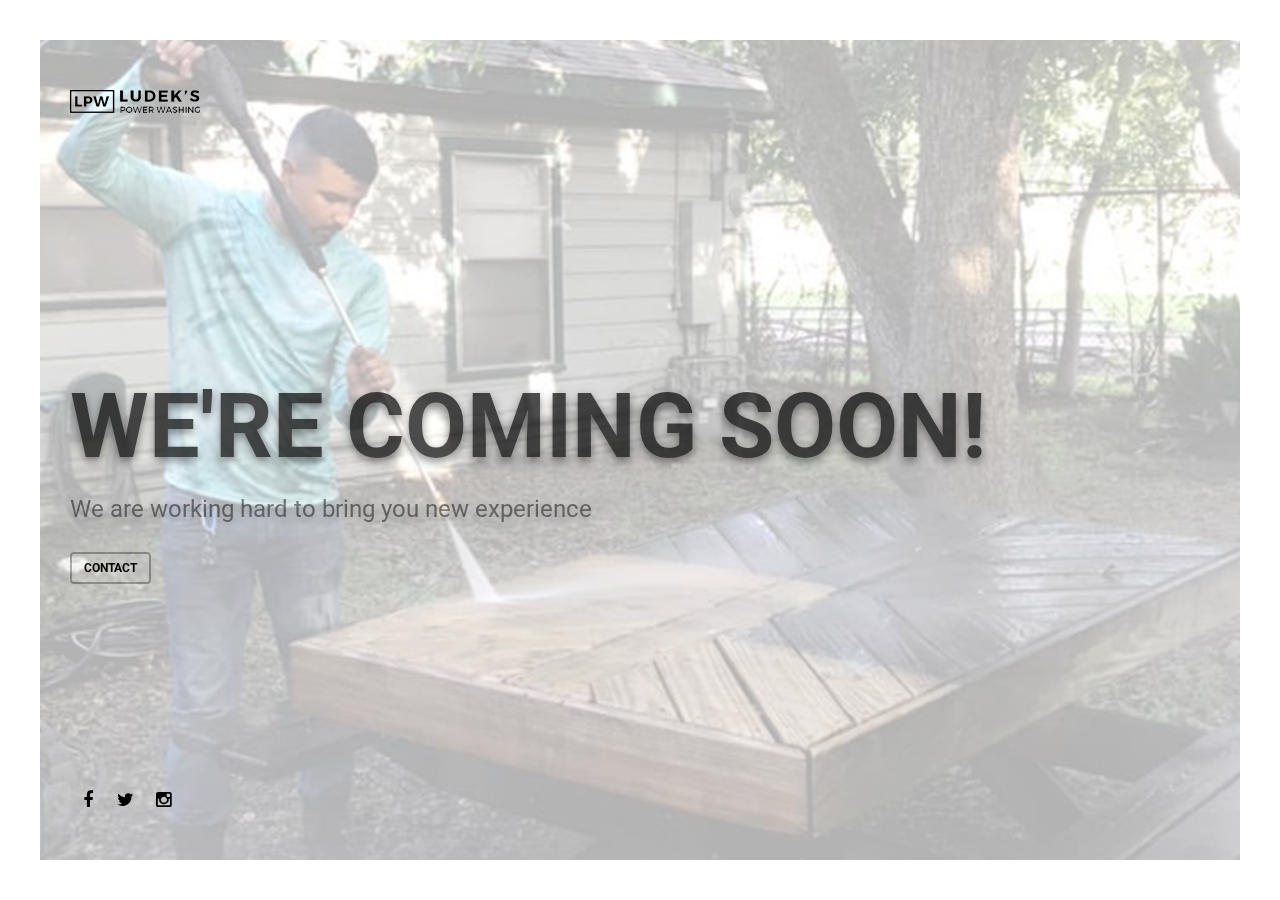
<file: archive/index.html>
<!DOCTYPE html>

<html lang="en-US">

    <head>
        <meta charset="UTF-8" />
        <meta name="viewport" content="width=device-width, initial-scale=1.0">
        <meta name="author" content="ThemeStarz">

        <link href="assets/fonts/font-awesome.css" rel="stylesheet" type="text/css">
        <link href="assets/fonts/elegant-fonts.css" rel="stylesheet" type="text/css">
        <link href="https://fonts.googleapis.com/css?family=Roboto:400,500,700,900" rel="stylesheet">
        <link rel="stylesheet" href="assets/bootstrap/css/bootstrap.css" type="text/css">
        <link rel="stylesheet" href="assets/css/owl.carousel.css" type="text/css">
        <link rel="stylesheet" href="assets/css/magnific-popup.css" type="text/css">
        <link rel="stylesheet" href="assets/css/trackpad-scroll-emulator.css" type="text/css">
        <link rel="stylesheet" href="assets/css/vegas.min.css" type="text/css">
        <link rel="stylesheet" href="assets/css/theme-light.css" type="text/css">

        <title>LPW | Ludek's Power Washing in Houston, Texas</title>

    </head>

    <body class=" frame">

        <div id="outer-wrapper" class="animate translate-z-in">
            <div id="inner-wrapper">
                <div id="table-wrapper">
                    <div class="container">
                        <div id="row-header">
                            <header>
                                <a href="#" id="brand" class="animate animate fade-in animation-time-3s"><img src="assets/img/logo.png" alt=""></a>
                            </header>
                        </div>
                        <!--end row-header-->
                        <div id="row-content">
                            <div id="content-wrapper">
                                <div id="content" class="animate translate-z-in animation-time-2s delay-03s">
                                    <h1 class="opacity-70">We're Coming Soon!</h1>
                                    <h2 class="opacity-50">We are working hard to bring you new experience</h2>
                                    <a href="#modal-contact" class="btn btn-default btn-framed" data-toggle="modal" data-target="#modal-contact">Contact</a>
                                </div>
                                <!--end content-->
                            </div>
                            <!--end content-wrapper-->
                        </div>
                        <!--end row-content-->
                        <div id="row-footer">
                            <footer>
                                <div class="social-icons">
                                    <a href="https://www.facebook.com/Ludekspowerwash-100939908072117/" class="animate fade-in animation-time-1s delay-04s"><i class="fa fa-facebook"></i></a>
                                    <a href="https://twitter.com/Ludekspowerwash" class="animate fade-in animation-time-1s delay-06s"><i class="fa fa-twitter"></i></a>
                                    <a href="https://www.instagram.com/Ludekspowerwash/" class="animate fade-in animation-time-1s delay-08s"><i class="fa fa-instagram"></i></a>
                                </div>
                            </footer>
                        </div>
                        <!--end row-footer-->
                    </div>
                    <!--end container-->
                </div>
                <!--end table-wrapper-->
                <div class="background-wrapper">
                    <div class="slider opacity-30"></div>
                </div>
                <!--end background-wrapper-->
            </div>
            <!--end inner-wrapper-->
        </div>
        <!--end outer-wrapper-->

        <!-- Modal -->
        <div class="modal fade" id="modal-subscribe" tabindex="-1" role="dialog" aria-labelledby="modal-subscribe-label">
            <div class="modal-dialog" role="document">
                <div class="modal-content">
                    <div class="modal-header">
                        <button type="button" class="close" data-dismiss="modal" aria-label="Close"><span aria-hidden="true">&times;</span></button>
                        <h2 id="modal-subscribe-label">Subscribe to Newsletter</h2>
                    </div>
                    <div class="modal-body">
                        <section>
                            <form class="form inputs-underline vertical-aligned-element middle">
                                <div class="input-group">
                                    <input type="text" class="form-control" name="email" placeholder="Your email">
                                    <span class="input-group-btn">
                                <button class="btn" type="submit"><i class="arrow_right"></i></button>
                            </span>
                                </div>
                                <p class="note">*Only relevant information, no spam</p>
                            </form>
                            <!--end form-->
                        </section>
                    </div>
                    <!--end modal-body-->
                </div>
                <!--end modal-content-->
            </div>
            <!--end modal-dialog-->
        </div>
        <!--end modal-->

        <!-- Modal Contact -->
        <div class="modal fade" id="modal-contact" tabindex="-1" role="dialog" aria-labelledby="modal-contact-label">
            <div class="modal-dialog" role="document">
                <div class="modal-content">
                    <div class="modal-header">
                        <button type="button" class="close" data-dismiss="modal" aria-label="Close"><span aria-hidden="true">&times;</span></button>
                        <h2 id="modal-contact-label">Contact Us</h2>
                    </div>
                    <div class="modal-body">
                        <section>
                            <div class="row">
                                <div class="col-md-6 col-sm-6">
                                    <div class="row">
                                        <div class="col-md-6 col-sm-6">
                                            <h3>Address</h3>
                                            <address>
                                        Houston, TX
                                        <br>
                                        281-746-4473
                                        <br>
                                        <a href="#">ludekspowerwash@gmail.com</a>
                                    </address>
                                        </div>
                                        <!--end col-sm-6-->
                                        <div class="col-md-6 col-sm-6">
                                            <h3>Social</h3>
                                            <figure><a href="https://www.facebook.com/Ludekspowerwash-100939908072117/" class="icon"><i class="fa fa-facebook"></i>Facebook</a></figure>
                                            <figure><a href="https://twitter.com/Ludekspowerwash" class="icon"><i class="fa fa-twitter"></i>Twitter</a></figure>
                                            <figure><a href="https://www.instagram.com/Ludekspowerwash/" class="icon"><i class="fa fa-instagram"></i>Instagram</a></figure>
                                        </div>
                                        <!--end col-sm-6-->
                                    </div>
                                    <!--end row-->
                                </div>
                                <!--end col-md-6-->
                                <div class="col-md-6 col-sm-6">
                                    <h3>Map</h3>
                                    <div class="map" id="map-contact"></div>
                                </div>
                                <!--end col-md-6-->
                            </div>
                            <!--end row-->
                        </section>
                        <section>
                            <h3>Contact Form</h3>
                            <form id="form-contact" method="post" class="form clearfix inputs-underline">
                                <div class="row">
                                    <div class="col-md-6 col-sm-6">
                                        <div class="form-group">
                                            <input type="text" class="form-control" id="form-contact-name" name="name" placeholder="Your Name" required>
                                        </div>
                                        <!--end form-group -->
                                    </div>
                                    <!--end col-md-6 col-sm-6 -->
                                    <div class="col-md-6 col-sm-6">
                                        <div class="form-group">
                                            <input type="email" class="form-control" id="form-contact-email" name="email" placeholder="Your Email" required>
                                        </div>
                                        <!--end form-group -->
                                    </div>
                                    <!--end col-md-6 col-sm-6 -->
                                </div>
                                <!--end row -->
                                <div class="row">
                                    <div class="col-md-12">
                                        <div class="form-group">
                                            <textarea class="form-control" id="form-contact-message" rows="6" name="message" placeholder="Your Message" required></textarea>
                                        </div>
                                        <!--end form-group -->
                                    </div>
                                    <!--end col-md-12 -->
                                </div>
                                <!--end row -->
                                <div class="form-group clearfix">
                                    <button type="submit" class="btn pull-right btn-default btn-framed btn-rounded" id="form-contact-submit">Send a Message</button>
                                </div>
                                <!--end form-group -->
                                <div class="form-contact-status"></div>
                            </form>
                            <!--end form-contact -->
                        </section>
                    </div>
                    <!--end modal-body-->
                </div>
                <!--end modal-content-->
            </div>
            <!--end modal-dialog-->
        </div>
        <!--end modal-->

        <script type="text/javascript" src="assets/js/jquery-2.2.1.min.js"></script>
        <!-- <script type="text/javascript" src="http://maps.google.com/maps/api/js"></script> -->
        <script type="text/javascript" src="assets/bootstrap/js/bootstrap.min.js"></script>
        <script type="text/javascript" src="assets/js/jquery.validate.min.js"></script>
        <script type="text/javascript" src="assets/js/owl.carousel.min.js"></script>
        <script type="text/javascript" src="assets/js/jquery.magnific-popup.min.js"></script>
        <script type="text/javascript" src="assets/js/jquery.trackpad-scroll-emulator.min.js"></script>
        <script type="text/javascript" src="assets/js/vegas.min.js"></script>
        <script type="text/javascript" src="assets/js/custom.js"></script>

        <script type="text/javascript">
            var latitude = 34.038405;
            var longitude = -117.946944;
            var markerImage = "assets/img/map-marker.png";
            var mapTheme = "light";
            var mapElement = "map-contact";

            var modalLoaded = 0;
            $(".modal").on("shown.bs.modal", function() {
                if (modalLoaded == 0) {
                    simpleMap(latitude, longitude, markerImage, mapTheme, mapElement);
                }
                modalLoaded = 1;
            });

            $(".slider").vegas({
                timer: false,
                delay: 5000,
                transitionDuration: 2000,
                transition: "zoomOut",
                slides: [{
                    src: "assets/img/background-03.jpg"
                }, {
                    src: "assets/img/background-04.jpg"
                }]
            });
        </script>


    </body>
</file>
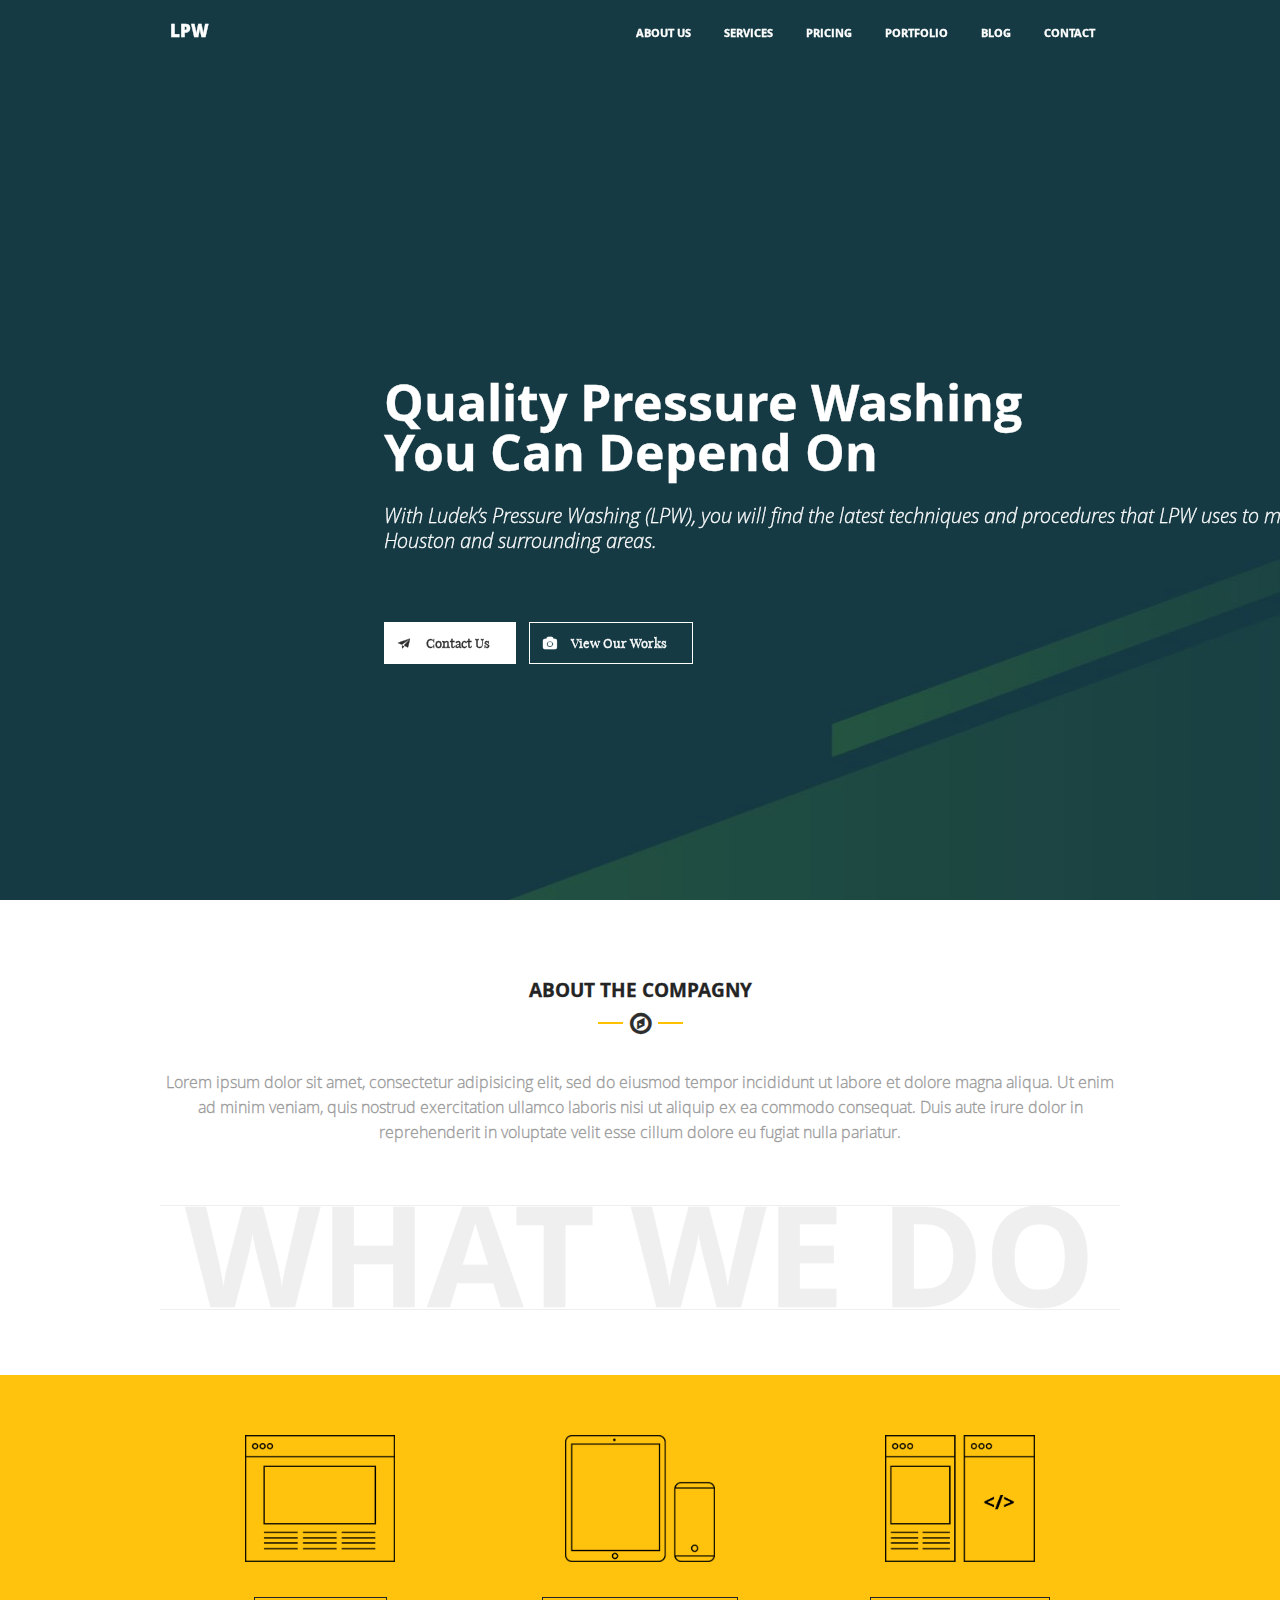
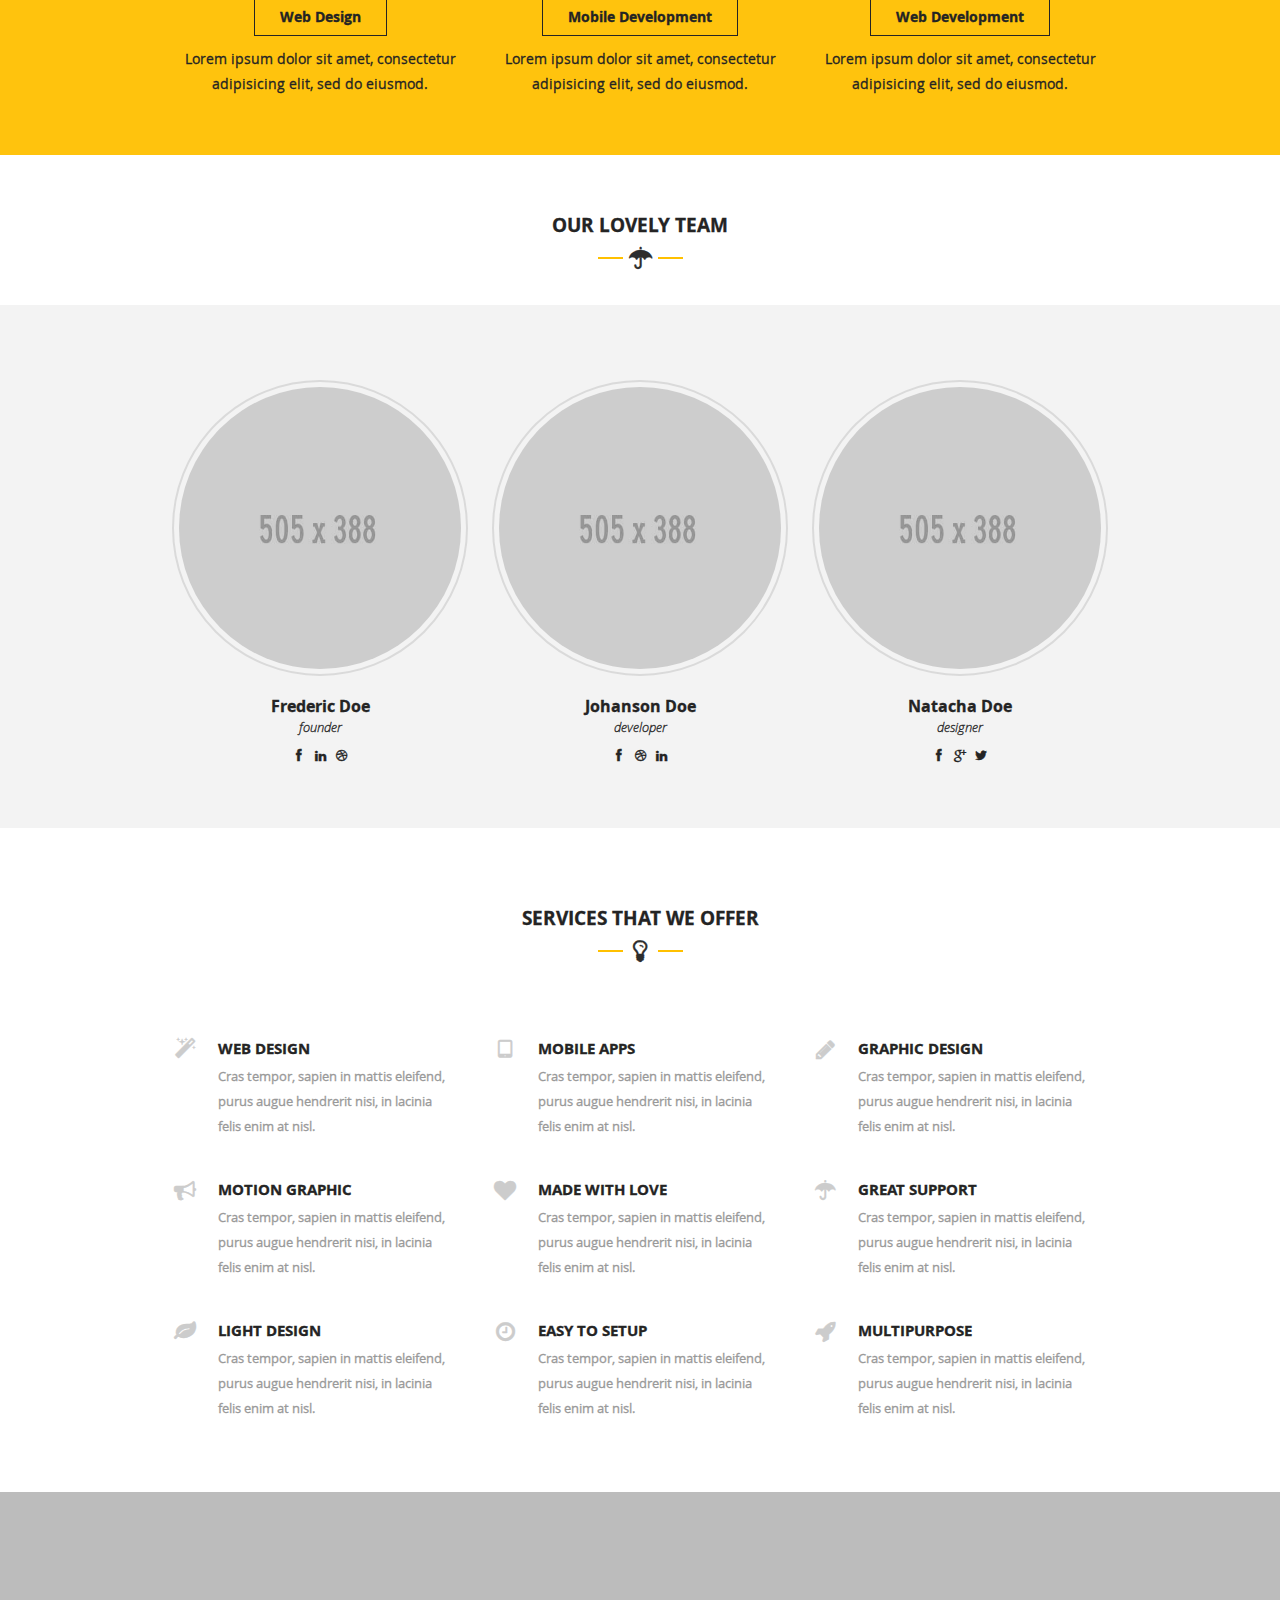
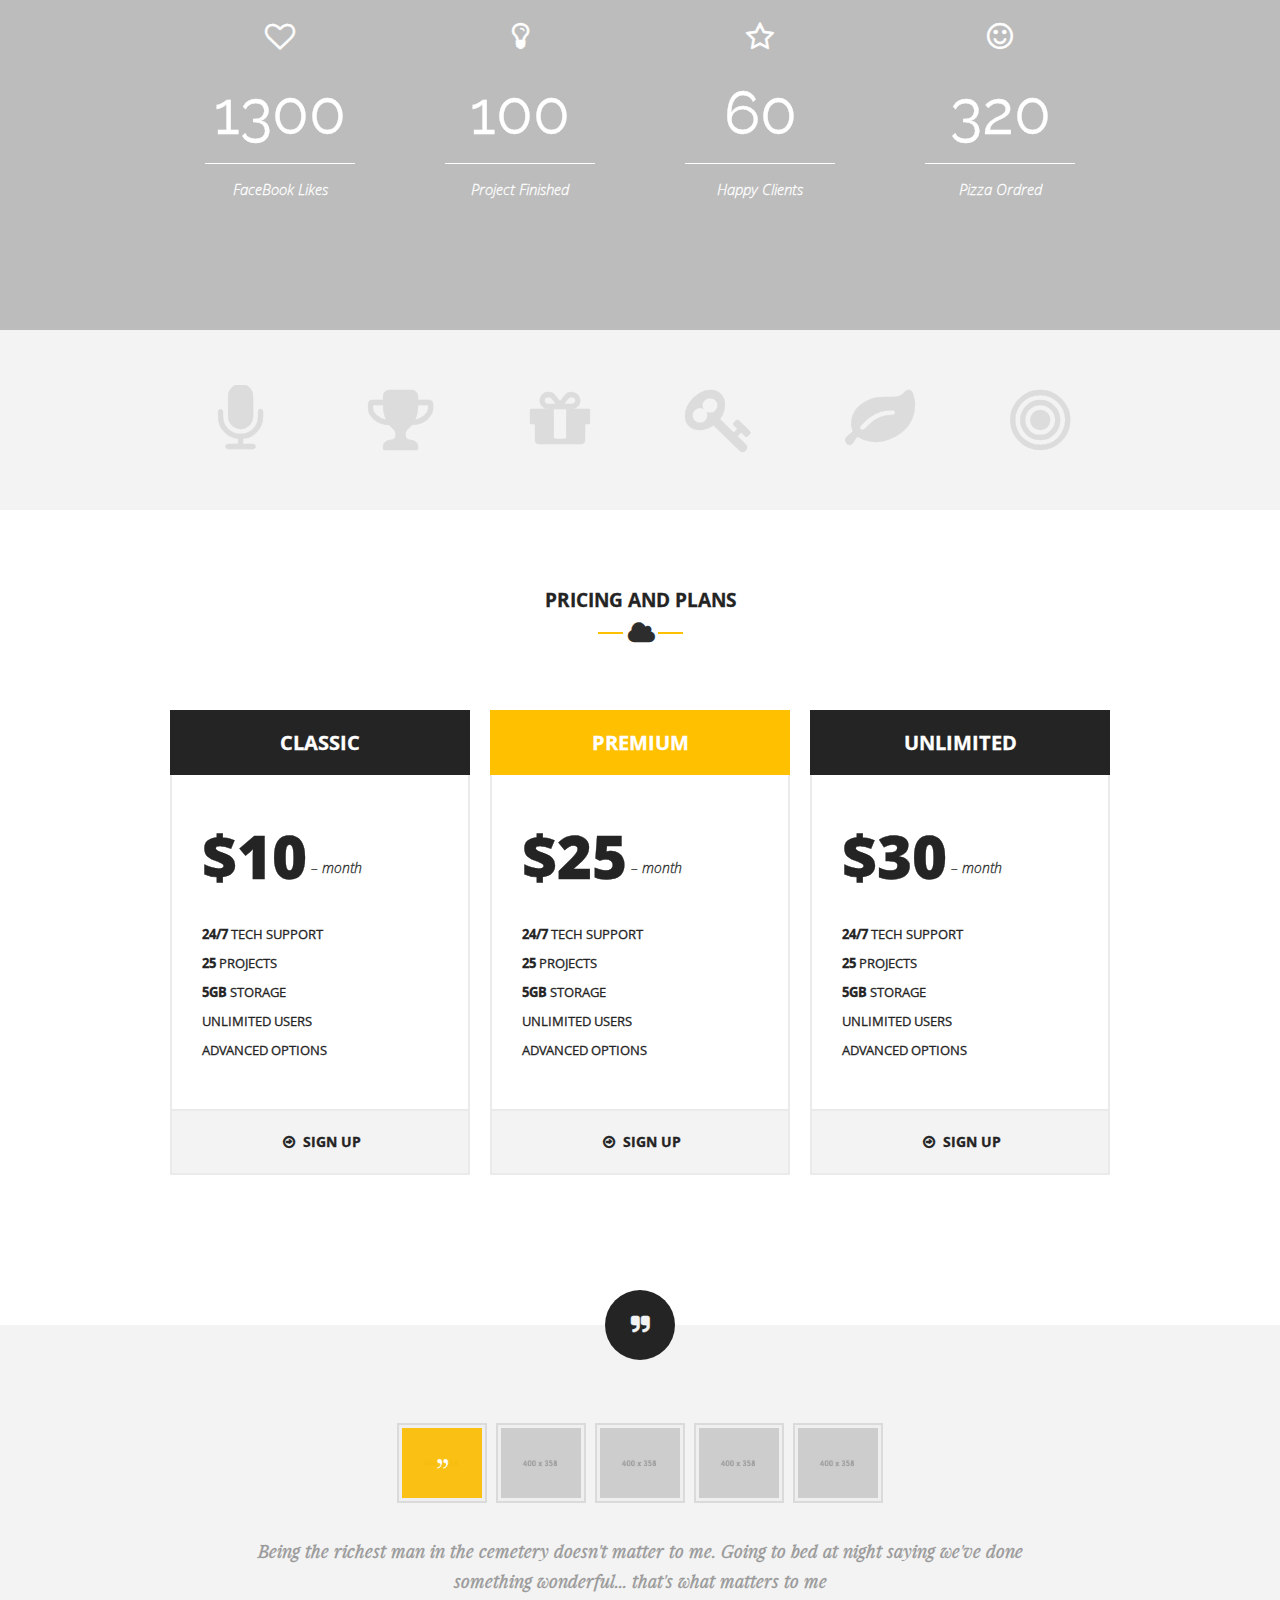
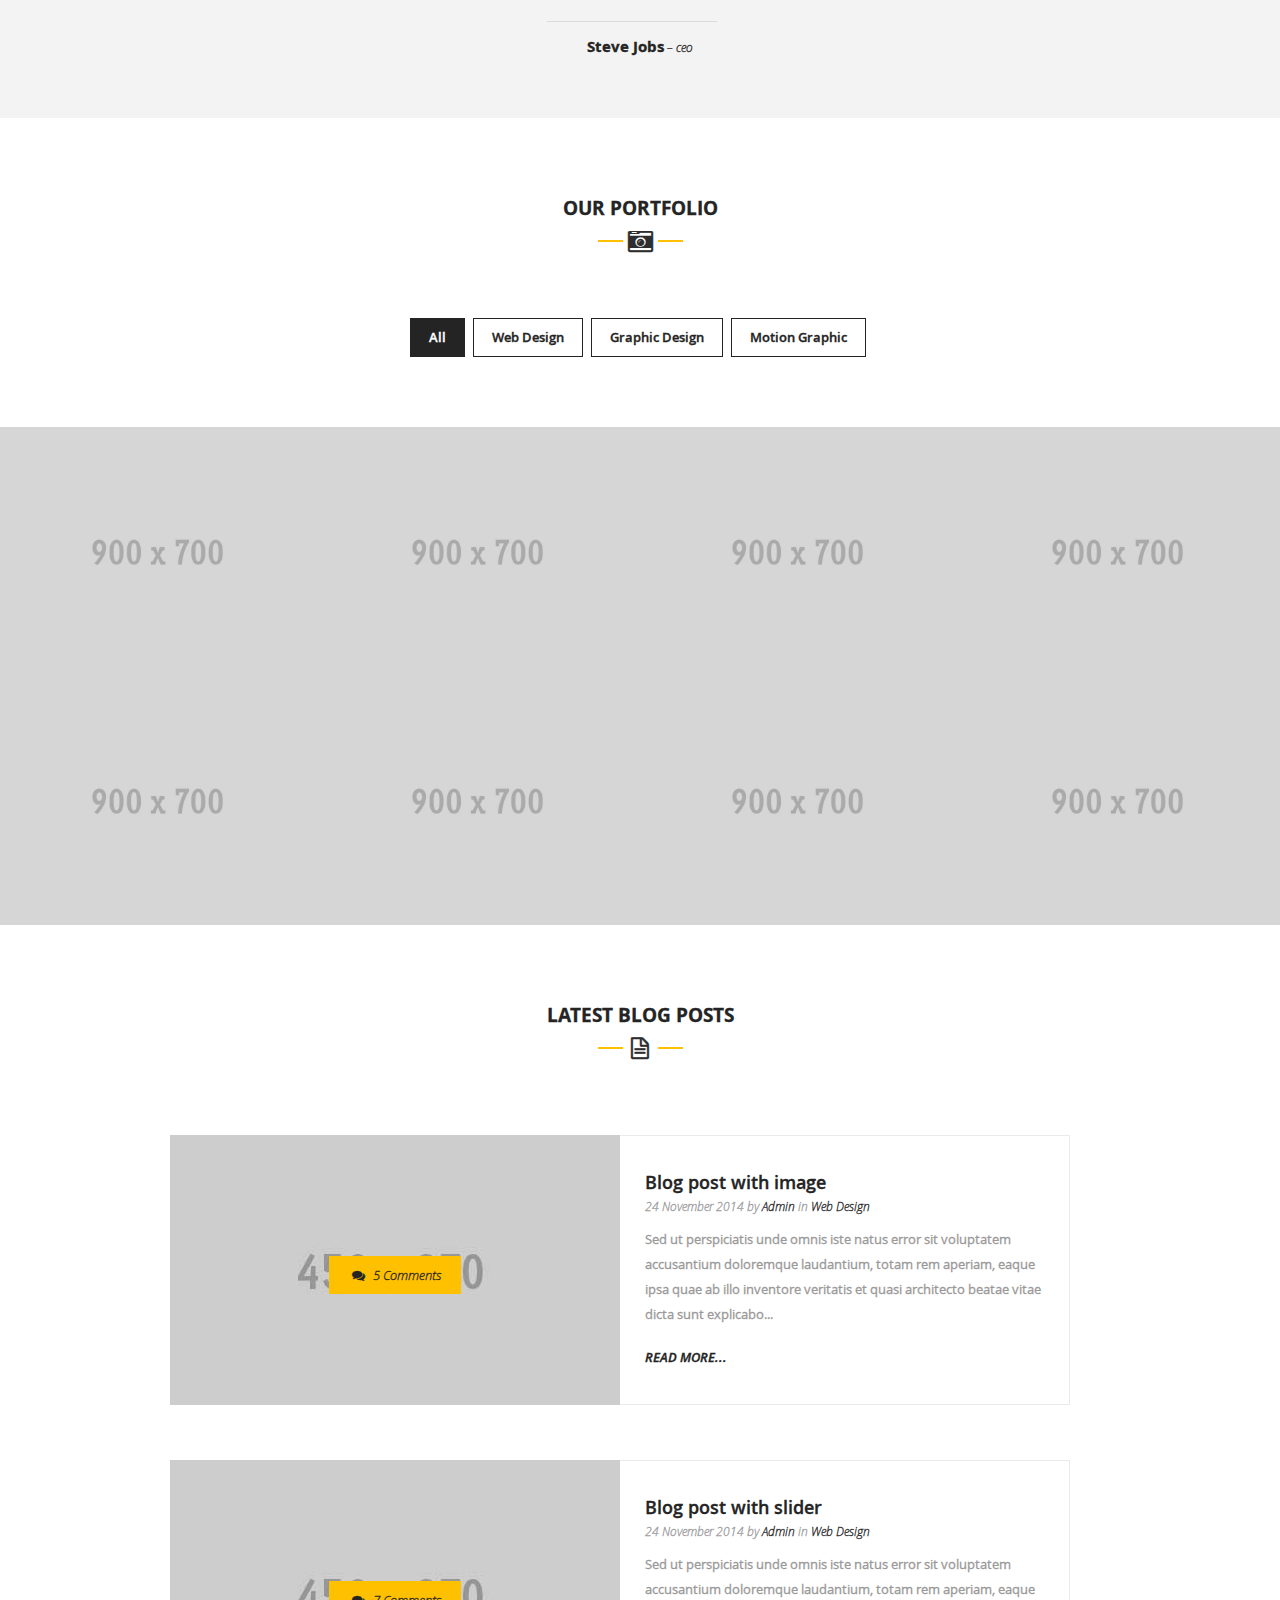
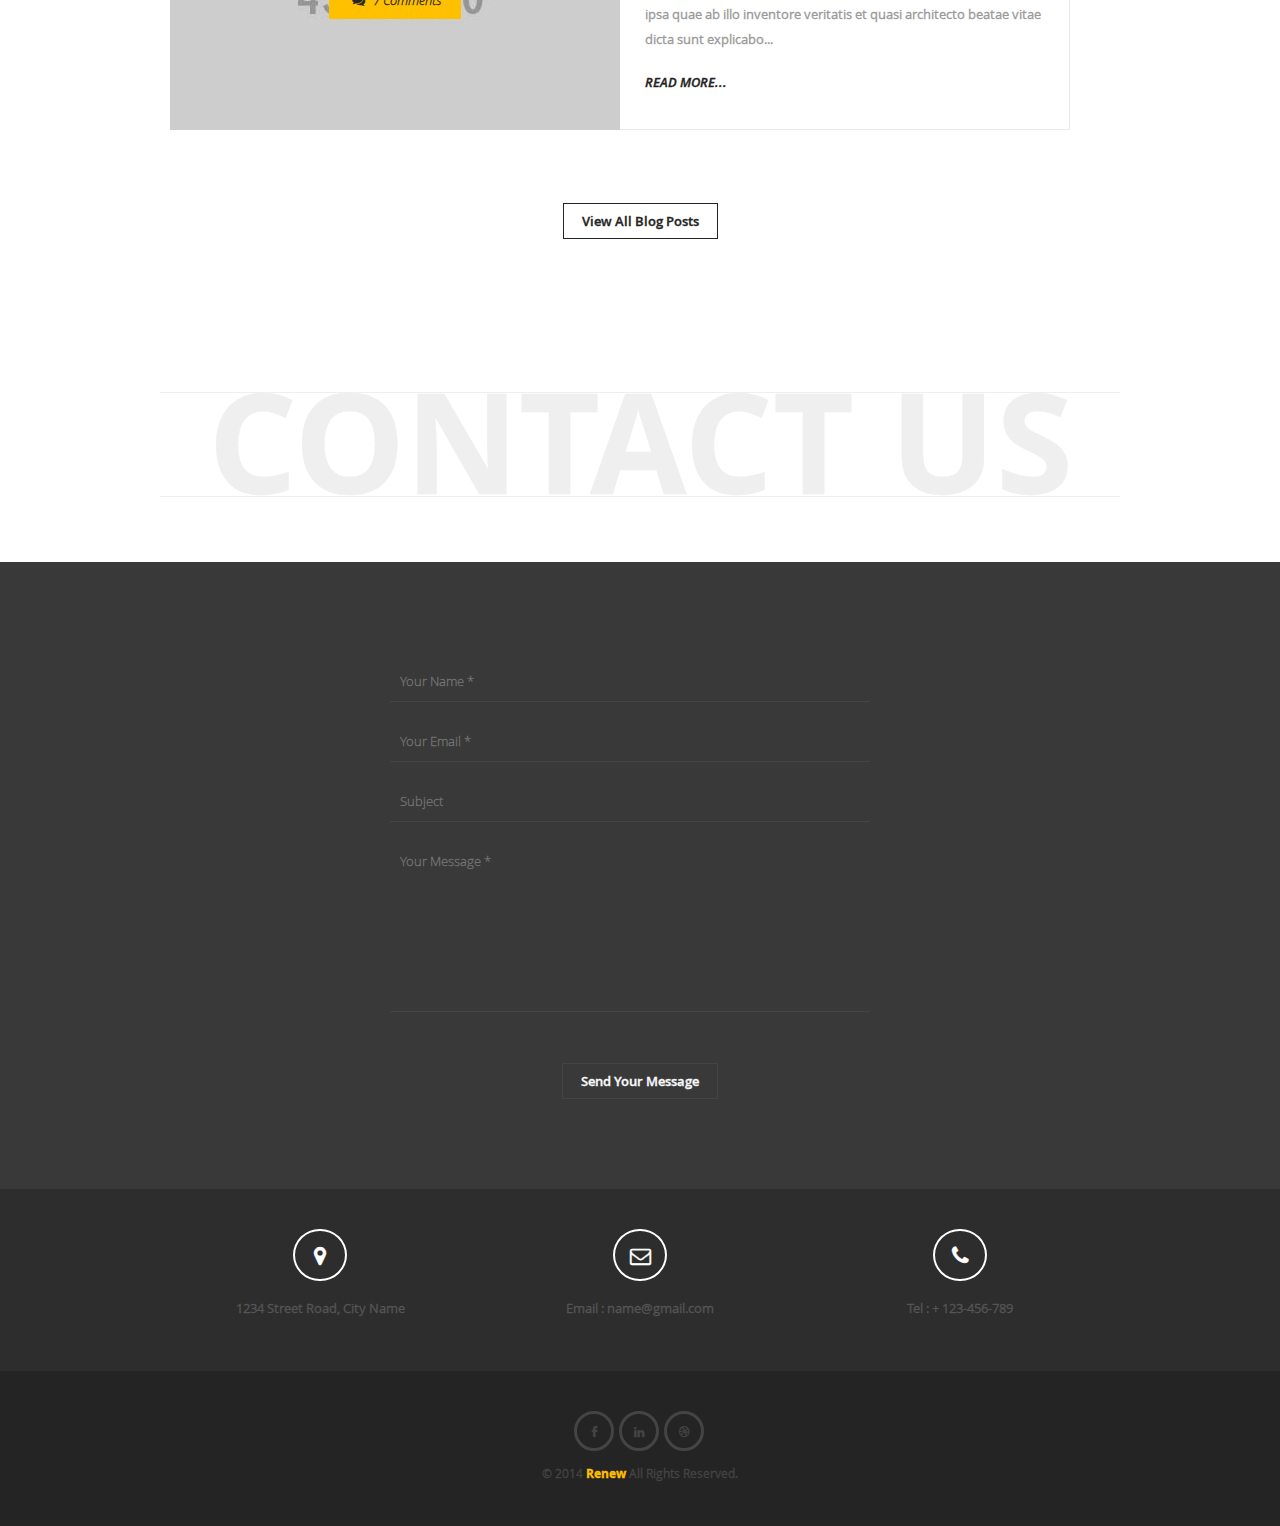
<file: archive/draft/index.html>
<!DOCTYPE HTML>
<html>

<head>
    <meta http-equiv="Content-Type" content="text/html; charset=UTF-8">
    <meta name="author" content="Benaissa Ghrib" />
    <meta name="viewport" content="width=device-width, initial-scale=1, maximum-scale=1">

    <title>RENEW : Creative One Page Template</title>

    <!--Stylesheet-->

    <!--[if IE 7]>
<link rel="stylesheet" href="css/fontello-ie7.css"><![endif]-->
    <link rel="stylesheet" href="https://stackpath.bootstrapcdn.com/bootstrap/4.5.0/css/bootstrap.min.css"
        integrity="sha384-9aIt2nRpC12Uk9gS9baDl411NQApFmC26EwAOH8WgZl5MYYxFfc+NcPb1dKGj7Sk" crossorigin="anonymous">

    <link href="css/font.css" rel="stylesheet" type="text/css">
    <link href="css/fontello.css" rel="stylesheet" type="text/css">
    <link href="css/base.css" rel="stylesheet" type="text/css">
    <link href="css/skeleton.css" rel="stylesheet" type="text/css">
    <link href="css/main.css" rel="stylesheet" type="text/css">
    <link href="css/magnific-popup.css" rel="stylesheet" />
    <link href="css/flexslider.css" rel="stylesheet" />



    <!--[if lt IE 9]>
<script src="http://html5shiv.googlecode.com/svn/trunk/html5.js"></script>
<![endif]-->


    <!--[if lt IE 8]>
<style>
/* For IE < 8 (trigger hasLayout) */
.clearfix {
    zoom:1;
}
</style>
<![endif]-->


</head>

<body>

    <!-- Preloader -->
    <div id="loader">
        <div id="loaderInner"></div>
    </div>

    <!--Wrapper-->
    <div id="wrapper">
        <!--Header-->
        <header id="header">
            <!--Main header-->
            <div class="mainHeader default">
                <!--Container-->
                <div class="container clearfix">
                    <div class="one-third column">
                        <!--Logo-->
                        <div class="logo">
                            <a class="scroll" href="#wrapper">
                                <h1>LPW</h1>
                            </a>
                        </div>
                        <!--End logo-->
                    </div>
                    <div class="two-thirds column">
                        <!--Navigation-->
                        <nav id="mainNav">
                            <a href="#" class="mobileBtn"><i class="icon-menu"></i></a>
                            <ul>
                                <li><a class="scroll" href="#about">About us</a></li>
                                <li><a class="scroll" href="#services">Services</a></li>
                                <li><a class="scroll" href="#pricing">Pricing</a></li>
                                <li><a class="scroll" href="#portfolio">Portfolio</a></li>
                                <li><a class="scroll" href="#blog">BLog</a></li>
                                <li><a class="scroll" href="#contact">Contact</a></li>

                            </ul>

                        </nav>
                        <!--End navigation-->

                    </div>
                    <!--End container-->

                </div>
                <!--End main header-->
            </div>

        </header>
        <!--End header-->

        <!--Slider-->
        <div class="slider">
            <div class="section">
                <div class="container-fluid">
                    <div class="row">
                        <div class="col-12">
                            <!--Main slider-->
                            <div class=" mainSlider flexslider">
                                <ul class="slides">
                                    <li><img src="images/sliderImages/slide1.jpg" class="slide" alt="" />
                                        <div class="caption">
                                            <h1>Quality Pressure Washing<br> You Can Depend On</h1>
                                            <div class="col-6">
                                                <p>With Ludek’s Pressure Washing (LPW), you will find the latest
                                                    techniques
                                                    and
                                                    procedures that LPW uses to make us the top exterior cleaning
                                                    company in
                                                    Houston and
                                                    surrounding areas.</p>
                                                <div class="shortBtn">
                                                    <a class="scroll" href="#contact"><i class="icon-paper-plane"></i>
                                                        Contact Us</a>
                                                    <a class="scroll" href="#portfolio"><i class="icon-camera"></i> View
                                                        Our
                                                        Works</a>
                                                </div>
                                            </div>
                                        </div>
                                    </li>
                                </ul>
                            </div>
                            <!--End main slider-->
                        </div>
                        <!--End  slider-->
                    </div>
                </div>
            </div>
        </div>

        <!--About section-->
        <section id="about">
            <!--About intro-->
            <div class="aboutIntro tCenter ofsInTop ofsInBottom">


                <!--Container-->
                <div class="container clearfix">

                    <div class="mainTitle">
                        <h1>about the compagny</h1>

                        <div class="icon">
                            <i class="icon-compass"></i>
                        </div>
                    </div>
                    <p class="introText">Lorem ipsum dolor sit amet, consectetur adipisicing elit, sed do eiusmod tempor
                        incididunt ut labore et dolore magna aliqua. Ut enim ad minim veniam, quis nostrud exercitation
                        ullamco laboris nisi ut aliquip ex ea commodo consequat.
                        Duis aute irure dolor in reprehenderit in voluptate velit esse cillum dolore eu fugiat nulla
                        pariatur.</p>


                </div>
                <!--End container-->
            </div>
            <!--End about intro-->



            <!--What we do-->
            <div class="whatWeDo ">

                <!--Container-->
                <div class="container clearfix">

                    <div class="bigTitle ">
                        <h1 class="tCenter">what we do</h1>
                    </div>

                </div>
                <!--End container-->

                <!--What we do content-->
                <div class="wwdContent">


                    <!--Container-->
                    <div class="container clearfix">

                        <!--What we do inner-->
                        <div class="wwdInner clearfix ofsInTop">

                            <div class="one-third column expertise tCenter">
                                <div class="expImg">
                                    <img src="images/design.png" alt="">
                                </div>
                                <h2>Web Design</h2>
                                <p>Lorem ipsum dolor sit amet, consectetur adipisicing elit, sed do eiusmod. </p>
                            </div>



                            <div class="one-third column expertise tCenter">
                                <div class="expImg">
                                    <img src="images/mobile.png" alt="">
                                </div>
                                <h2>Mobile Development</h2>
                                <p>Lorem ipsum dolor sit amet, consectetur adipisicing elit, sed do eiusmod. </p>
                            </div>



                            <div class="one-third column expertise tCenter">
                                <div class="expImg">
                                    <img src="images/code.png" alt="">
                                </div>
                                <h2>Web Development</h2>
                                <p>Lorem ipsum dolor sit amet, consectetur adipisicing elit, sed do eiusmod. </p>
                            </div>


                        </div>
                        <!--End what we do inner-->
                    </div>
                    <!--End container-->


                </div>
                <!--What we do content-->


            </div>
            <!--End what we do-->


            <!--Team-->

            <div class="team  ofsInTop">

                <!--Container-->
                <div class="container clearfix">

                    <div class="mainTitle tCenter">
                        <h1>our lovely team</h1>

                        <div class="icon">
                            <i class="icon-umbrella"></i>
                        </div>
                    </div>

                </div>
                <!--End container-->



                <!--Team Inner-->
                <div class="teamInner bgGrey ofsInTop ofsInBottom">

                    <!--Container-->
                    <div class="container clearfix">

                        <!--Team-->
                        <div class="one-third column teamSingle tCenter">
                            <div class="tImg">
                                <img src="images/teamImages/t1.jpg" alt="">
                            </div>
                            <h3>Frederic Doe<span>founder</span></h3>
                            <ul class="tSocials">
                                <li><a href="#"><i class="icon-facebook-1"></i></a></li>
                                <li><a href="#"><i class="icon-linkedin"></i></a></li>
                                <li><a href="#"><i class="icon-dribbble"></i></a></li>
                            </ul>
                        </div>
                        <!--End team-->


                        <!--Team-->
                        <div class="one-third column teamSingle tCenter">
                            <div class="tImg">
                                <img src="images/teamImages/t2.jpg" alt="">
                            </div>
                            <h3>Johanson Doe<span>developer</span></h3>
                            <ul class="tSocials">
                                <li><a href="#"><i class="icon-facebook-1"></i></a></li>
                                <li><a href="#"><i class="icon-dribbble"></i></a></li>
                                <li><a href="#"><i class="icon-linkedin"></i></a></li>
                            </ul>
                        </div>
                        <!--End team-->


                        <!--Team-->
                        <div class="one-third column teamSingle tCenter">
                            <div class="tImg">
                                <img src="images/teamImages/t3.jpg" alt="">
                            </div>
                            <h3>Natacha Doe<span>designer</span></h3>
                            <ul class="tSocials">
                                <li><a href="#"><i class="icon-facebook-1"></i></a></li>
                                <li><a href="#"><i class="icon-gplus"></i></a></li>
                                <li><a href="#"><i class="icon-twitter-1"></i></a></li>
                            </ul>
                        </div>
                        <!--End team-->


                    </div>
                    <!--End container-->

                </div>
                <!--End team inner-->

            </div>
            <!--End team-->

        </section>
        <!--End about section-->




        <!--Services section-->
        <section id="services" class=" ofsTop ">


            <!--Container-->
            <div class="container clearfix">

                <div class="mainTitle tCenter">
                    <h1>services that we offer</h1>

                    <div class="icon">
                        <i class="icon-lightbulb"></i>
                    </div>
                </div>

            </div>
            <!--End container-->

            <!--Container-->
            <div class="container clearfix">



                <!--Service holder-->
                <div class="servicesHolder clearfix">


                    <!--Service content-->
                    <div class="servicesContent clearfix">


                        <!--Service-->
                        <div class="one-third column ">

                            <div class="service clearfix">
                                <div class="srvIco">
                                    <i class="icon-magic"></i>
                                </div>

                                <div class="srvDet">
                                    <h3>Web Design</h3>
                                    <p>Cras tempor, sapien in mattis eleifend, purus augue hendrerit nisi, in lacinia
                                        felis enim at nisl. </p>
                                </div>
                            </div>


                        </div>
                        <!--End service-->


                        <!--Service-->
                        <div class="one-third column ">

                            <div class="service clearfix">
                                <div class="srvIco">
                                    <i class="icon-tablet"></i>
                                </div>

                                <div class="srvDet">
                                    <h3>Mobile Apps</h3>
                                    <p>Cras tempor, sapien in mattis eleifend, purus augue hendrerit nisi, in lacinia
                                        felis enim at nisl. </p>
                                </div>
                            </div>


                        </div>
                        <!--End service-->




                        <!--Service-->
                        <div class="one-third column ">

                            <div class="service clearfix">
                                <div class="srvIco">
                                    <i class="icon-pencil"></i>
                                </div>

                                <div class="srvDet">
                                    <h3> Graphic Design</h3>
                                    <p>Cras tempor, sapien in mattis eleifend, purus augue hendrerit nisi, in lacinia
                                        felis enim at nisl. </p>
                                </div>
                            </div>


                        </div>
                        <!--End service-->



                    </div>
                    <!--End service content-->




                    <!--Service content-->
                    <div class="servicesContent clearfix">


                        <!--Service-->
                        <div class="one-third column ">

                            <div class="service clearfix">
                                <div class="srvIco">
                                    <i class="icon-megaphone"></i>
                                </div>

                                <div class="srvDet">
                                    <h3> Motion Graphic</h3>
                                    <p>Cras tempor, sapien in mattis eleifend, purus augue hendrerit nisi, in lacinia
                                        felis enim at nisl. </p>
                                </div>
                            </div>


                        </div>
                        <!--End service-->


                        <!--Service-->
                        <div class="one-third column ">

                            <div class="service clearfix">
                                <div class="srvIco">
                                    <i class="icon-heart"></i>
                                </div>

                                <div class="srvDet">
                                    <h3>made with love</h3>
                                    <p>Cras tempor, sapien in mattis eleifend, purus augue hendrerit nisi, in lacinia
                                        felis enim at nisl. </p>
                                </div>
                            </div>


                        </div>
                        <!--End service-->




                        <!--Service-->
                        <div class="one-third column ">

                            <div class="service clearfix">
                                <div class="srvIco">
                                    <i class="icon-umbrella"></i>
                                </div>

                                <div class="srvDet">
                                    <h3> Great Support</h3>
                                    <p>Cras tempor, sapien in mattis eleifend, purus augue hendrerit nisi, in lacinia
                                        felis enim at nisl. </p>
                                </div>
                            </div>


                        </div>
                        <!--End service-->



                    </div>
                    <!--End service content-->




                    <!--Service content-->
                    <div class="servicesContent clearfix">


                        <!--Service-->
                        <div class="one-third column ">

                            <div class="service clearfix">
                                <div class="srvIco">
                                    <i class="icon-leaf"></i>
                                </div>

                                <div class="srvDet">
                                    <h3>Light Design</h3>
                                    <p>Cras tempor, sapien in mattis eleifend, purus augue hendrerit nisi, in lacinia
                                        felis enim at nisl. </p>
                                </div>
                            </div>


                        </div>
                        <!--End service-->


                        <!--Service-->
                        <div class="one-third column ">

                            <div class="service clearfix">
                                <div class="srvIco">
                                    <i class="icon-clock"></i>
                                </div>

                                <div class="srvDet">
                                    <h3> Easy To Setup</h3>
                                    <p>Cras tempor, sapien in mattis eleifend, purus augue hendrerit nisi, in lacinia
                                        felis enim at nisl. </p>
                                </div>
                            </div>


                        </div>
                        <!--End service-->




                        <!--Service-->
                        <div class="one-third column ">

                            <div class="service clearfix">
                                <div class="srvIco">
                                    <i class="icon-rocket"></i>
                                </div>

                                <div class="srvDet">
                                    <h3> Multipurpose</h3>
                                    <p>Cras tempor, sapien in mattis eleifend, purus augue hendrerit nisi, in lacinia
                                        felis enim at nisl. </p>
                                </div>
                            </div>


                        </div>
                        <!--End service-->



                    </div>
                    <!--End service content-->




                </div>
                <!--End services holder-->
            </div>
            <!--End container-->





            <!--Facts-->
            <div class="facts">


                <!--Container-->
                <div class="container clearfix">

                    <!--Fct-->
                    <div class="four columns fct timer">
                        <div class="fctIcoHolder">
                            <div class="fctIco"><i class="icon-heart-empty "></i></div>
                        </div>
                        <span class="count">1300</span>
                        <span class="fc">FaceBook Likes</span>
                    </div>
                    <!--End fct-->


                    <!--Fct-->
                    <div class="four columns fct timer">
                        <div class="fctIcoHolder">
                            <div class="fctIco"><i class="icon-lightbulb "></i></div>
                        </div>
                        <span class="count">100</span>
                        <span class="fc">Project Finished</span>
                    </div>
                    <!--End fct-->


                    <!--Fct-->
                    <div class="four columns fct timer">
                        <div class="fctIcoHolder">
                            <div class="fctIco"><i class="icon-star-empty "></i></div>
                        </div>
                        <span class="count">60</span>
                        <span class="fc">Happy Clients</span>
                    </div>
                    <!--End fct-->


                    <!--Fct-->
                    <div class="four columns fct timer">
                        <div class="fctIcoHolder">
                            <div class="fctIco"><i class="icon-smile "></i></div>
                        </div>
                        <span class="count">320</span>
                        <span class="fc">Pizza Ordred</span>
                    </div>
                    <!--End fct-->


                </div>
                <!--End container-->



            </div>
            <!--End facts-->




            <!--Clients-->
            <div class="clients bgGrey">

                <!--Container-->
                <div class="container clearfix">


                    <!--Clients slider-->
                    <div class="clientSlider clearfix flexslider">

                        <ul class="slides">
                            <li><i class="icon-mic"></i></li>
                            <li><i class="icon-award"></i></li>
                            <li><i class="icon-gift"></i></li>
                            <li><i class="icon-key"></i></li>
                            <li><i class="icon-leaf"></i></li>
                            <li><i class="icon-bullseye"></i></li>
                            <li><i class="icon-basket"></i></li>
                            <li><i class="icon-asterisk"></i></li>
                            <li><i class="icon-sun"></i></li>
                            <li><i class="icon-gamepad"></i></li>

                        </ul>

                    </div>
                    <!--End clients slider-->

                </div>
                <!--End container-->

            </div>
            <!--End clients-->




        </section>
        <!--End services section-->





        <!--Pricing section-->
        <section id="pricing" class=" ofsTop ">


            <!--Container-->
            <div class="container clearfix">

                <div class="mainTitle tCenter">
                    <h1>pricing and plans</h1>

                    <div class="icon">
                        <i class="icon-cloud"></i>
                    </div>
                </div>

            </div>
            <!--End container-->


            <!--Container-->
            <div class="container clearfix">

                <!--Plans inner-->
                <div class="plansInner clearfix">


                    <!--Plan-->
                    <div class="one-third column plan">

                        <div class="planName tCenter">
                            <h3>Classic</h3>
                        </div>
                        <!--Plan header-->
                        <div class="planHeader">

                            <div class="planPrice">
                                <h1>$10<span> &ndash; month</span></h1>
                            </div>

                        </div>
                        <!--End plan header-->

                        <!--Plan body-->
                        <div class="planBody">
                            <ul>
                                <li><span>24/7</span> Tech Support</li>
                                <li><span>25</span> Projects</li>
                                <li><span>5GB</span> Storage</li>
                                <li>Unlimited Users</li>
                                <li>Advanced options</li>
                            </ul>


                        </div>
                        <!--End plan body-->


                        <!--Plan btn-->
                        <div class="btn tCenter">
                            <a href="#"><i class="icon-right-circled2"></i>Sign Up</a>
                        </div>
                        <!--End plan btn-->


                    </div>
                    <!--End plan-->


                    <!--Plan-->
                    <div class="one-third column plan">


                        <div class="planName tCenter featured">
                            <h3>premium</h3>
                        </div>
                        <!--Plan header-->
                        <div class="planHeader featured">

                            <div class="planPrice">
                                <h1>$25<span> &ndash; month</span></h1>
                            </div>

                            <!--End plan header-->
                        </div>

                        <!--Plan body-->
                        <div class="planBody">
                            <ul>
                                <li><span>24/7</span> Tech Support</li>
                                <li><span>25</span> Projects</li>
                                <li><span>5GB</span> Storage</li>
                                <li>Unlimited Users</li>
                                <li>Advanced options</li>
                            </ul>

                        </div>
                        <!--End plan body-->



                        <!--Plan btn-->
                        <div class="btn tCenter">
                            <a href="#"><i class="icon-right-circled2"></i>Sign Up</a>
                        </div>
                        <!--End plan btn-->

                    </div>
                    <!--End plan-->



                    <!--Plan-->
                    <div class="one-third column plan">

                        <div class="planName tCenter">
                            <h3>Unlimited</h3>
                        </div>
                        <!--Plan header-->
                        <div class="planHeader">

                            <div class="planPrice">
                                <h1>$30<span> &ndash; month</span></h1>
                            </div>

                        </div>
                        <!--End plan header-->


                        <!--Plan body-->
                        <div class="planBody">
                            <ul>
                                <li><span>24/7</span> Tech Support</li>
                                <li><span>25</span> Projects</li>
                                <li><span>5GB</span> Storage</li>
                                <li>Unlimited Users</li>
                                <li>Advanced options</li>
                            </ul>

                        </div>
                        <!--End plan body-->


                        <!--Plan btn-->
                        <div class="btn tCenter">
                            <a href="#"><i class="icon-right-circled2"></i>Sign Up</a>
                        </div>
                        <!--End plan btn-->


                    </div>
                    <!--End plan-->

                </div>
                <!--End plans inner-->

            </div>
            <!--End container-->






            <!--Testimonials-->
            <div class="testimonials ofsInBottom bgGrey">

                <!--Container-->
                <div class="container clearfix">

                    <div class="sixteen columns">


                        <div class="testiQuote tCenter"><i class="icon-quote-right"></i></div>

                        <!--Testi thumbs-->
                        <div class="testiThumbs">
                            <ul class="thumbs">
                                <li>
                                    <a class="tactive" href="#testi1"><img src="images/testiImages/testi1.jpg"
                                            alt=""><span></span></a>
                                </li>
                                <li>
                                    <a href="#testi2"><img src="images/testiImages/testi2.jpg" alt=""><span></span></a>
                                </li>
                                <li>
                                    <a href="#testi3"><img src="images/testiImages/testi3.jpg" alt=""><span></span></a>
                                </li>
                                <li>
                                    <a href="#testi4"><img src="images/testiImages/testi4.jpg" alt=""><span></span></a>
                                </li>
                                <li>
                                    <a href="#testi5"><img src="images/testiImages/testi5.jpg" alt=""><span></span></a>
                                </li>
                            </ul>


                        </div>
                        <!--End testi thumbs-->

                    </div>

                </div>
                <!--End container-->





                <!--Container-->
                <div class="container clearfix ">



                    <!--Testi details-->
                    <div class="sixteen columns  testiDetails tCenter">

                        <!--Testi details single-->
                        <div id="testi1" class="td first">
                            <blockquote>Being the richest man in the cemetery doesn't matter to me. Going to bed at
                                night saying we've done<br> something wonderful... that's what matters to me
                            </blockquote>
                            <h3>Steve Jobs<span> &ndash; ceo</span></h3>
                        </div>
                        <!--End testi details single-->


                        <!--Testi details single-->
                        <div id="testi2" class="td">
                            <blockquote>If you keep your eye on the profit, you’re going to skimp on the product. But if
                                you focus on making<br> really great products, then the profits will follow.
                            </blockquote>
                            <h3>Steve Jobs<span> &ndash; founder</span></h3>
                        </div>
                        <!--End testi details single-->


                        <!--Testi details single-->
                        <div id="testi3" class="td">
                            <blockquote>Being the richest man in the cemetery doesn't matter to me. Going to bed at
                                night saying we've done<br> something wonderful... that's what matters to me
                            </blockquote>
                            <h3>Steve Jobs<span> &ndash; ceo</span></h3>
                        </div>
                        <!--End testi details single-->


                        <!--Testi details single-->
                        <div id="testi4" class="td">
                            <blockquote>If you keep your eye on the profit, you’re going to skimp on the product. But if
                                you focus on making<br> really great products, then the profits will follow.
                            </blockquote>
                            <h3>Steve Jobs<span> &ndash; founder</span></h3>
                        </div>
                        <!--End testi details single-->


                        <!--Testi details single-->
                        <div id="testi5" class="td">
                            <blockquote>Being the richest man in the cemetery doesn't matter to me. Going to bed at
                                night saying we've done<br> something wonderful... that's what matters to me
                            </blockquote>
                            <h3>Steve Jobs<span> &ndash; ceo</span></h3>
                        </div>
                        <!--End testi details single-->


                    </div>
                    <!--End testi details-->



                </div>
                <!--End container-->

            </div>
            <!--End testimonials-->

        </section>
        <!--End pricing section-->






        <!--Portfolio section-->
        <section id="portfolio" class=" ofsTop  tCenter">


            <!--Container-->
            <div class="container clearfix">

                <div class="mainTitle tCenter">
                    <h1>our portfolio</h1>

                    <div class="icon">
                        <i class="icon-camera-alt"></i>
                    </div>
                </div>

            </div>
            <!--End container-->


            <!--Container-->
            <div class="container clearfix">

                <!--Filter nav-->
                <div class="filterNav">

                    <ul class="filter" id="category">
                        <li class="all current"><a href="#">All</a></li>
                        <li class="catWeb"><a href="#"> Web Design</a></li>
                        <li class="catGraphic"><a href="#">Graphic Design</a></li>
                        <li class="catMotion"><a href="#" class="last">Motion Graphic</a></li>
                    </ul>

                </div>
                <!--End filter nav-->

            </div>
            <!--End container-->



            <!-- Works list -->
            <div class=" works clearfix ">
                <!--Portfolio-->
                <ul class="portfolio clearfix">


                    <li class="item" data-id="id-1" data-type="catWeb">
                        <div class="itemDesc">

                            <div class="itemDescInner">
                                <h3>Testy Raspberry<span>web design</span></h3>
                                <div class=" itemBtn ">
                                    <a href="images/portfolioImages/work.jpg" class="doubleLeft folio"><i
                                            class="icon-eye"></i></a>
                                    <a href="project.html" class="doubleRight"><i class="icon-link"></i></a>
                                </div>
                            </div>
                        </div>
                        <img src="images/portfolioImages/w1.jpg" alt="">
                    </li>



                    <li class="item" data-id="id-2" data-type="catWeb">
                        <div class="itemDesc">
                            <div class="itemDescInner">
                                <h3>Summer Time<span>motion graphic</span></h3>
                                <div class=" itemBtn ">
                                    <a href="images/portfolioImages/work.jpg" class="doubleLeft folio"><i
                                            class="icon-eye"></i></a>
                                    <a href="project_video.html" class="doubleRight"><i class="icon-link"></i></a>
                                </div>
                            </div>
                        </div>
                        <img src="images/portfolioImages/w2.jpg" alt="">
                    </li>



                    <li class="item" data-id="id-3" data-type="catGraphic">
                        <div class="itemDesc">
                            <div class="itemDescInner">
                                <h3>Skyscraper<span>graphic design</span></h3>
                                <div class=" itemBtn ">
                                    <a href="images/portfolioImages/work.jpg" class="doubleLeft folio"><i
                                            class="icon-eye"></i></a>
                                    <a href="project.html" class="doubleRight"><i class="icon-link"></i></a>
                                </div>
                            </div>
                        </div>
                        <img src="images/portfolioImages/w3.jpg" alt="">
                    </li>

                    <li class="item" data-id="id-4" data-type="catGraphic">
                        <div class="itemDesc">
                            <div class="itemDescInner">
                                <h3>Summer Time<span>graphic design</span></h3>
                                <div class=" itemBtn ">
                                    <a href="images/portfolioImages/work.jpg" class="doubleLeft folio"><i
                                            class="icon-eye"></i></a>
                                    <a href="project_video.html" class="doubleRight"><i class="icon-link"></i></a>
                                </div>
                            </div>
                        </div>
                        <img src="images/portfolioImages/w4.jpg" alt="">
                    </li>

                    <li class="item" data-id="id-5" data-type="catGraphic">
                        <div class="itemDesc">
                            <div class="itemDescInner">
                                <h3>Great Restaurant<span>web design</span></h3>
                                <div class=" itemBtn ">
                                    <a href="images/portfolioImages/work.jpg" class="doubleLeft folio"><i
                                            class="icon-eye"></i></a>
                                    <a href="project.html" class="doubleRight"><i class="icon-link"></i></a>
                                </div>
                            </div>
                        </div>
                        <img src="images/portfolioImages/w5.jpg" alt="">

                    </li>


                    <li class="item" data-id="id-6" data-type="catMotion">
                        <div class="itemDesc">
                            <div class="itemDescInner">
                                <h3>Runing Road<span>motion design</span></h3>
                                <div class=" itemBtn ">
                                    <a href="images/portfolioImages/work.jpg" class="doubleLeft folio"><i
                                            class="icon-eye"></i></a>
                                    <a href="project_video.html" class="doubleRight"><i class="icon-link"></i></a>
                                </div>
                            </div>
                        </div>
                        <img src="images/portfolioImages/w6.jpg" alt="">

                    </li>
                    <li class="item" data-id="id-7" data-type="catMotion">
                        <div class="itemDesc">
                            <div class="itemDescInner">
                                <h3>Night Light<span>web design</span></h3>
                                <div class=" itemBtn ">
                                    <a href="images/portfolioImages/work.jpg" class="doubleLeft folio"><i
                                            class="icon-eye"></i></a>
                                    <a href="project.html" class="doubleRight"><i class="icon-link"></i></a>
                                </div>
                            </div>
                        </div>
                        <img src="images/portfolioImages/w7.jpg" alt="">

                    </li>

                    <li class="item " data-id="id-8" data-type="catMotion">
                        <div class="itemDesc">
                            <div class="itemDescInner">
                                <h3>Cheat Day<span>motion graphic</span></h3>
                                <div class=" itemBtn ">
                                    <a href="images/portfolioImages/work.jpg" class="doubleLeft folio"><i
                                            class="icon-eye"></i></a>
                                    <a href="project_video.html" class="doubleRight"><i class="icon-link"></i></a>
                                </div>
                            </div>
                        </div>
                        <img src="images/portfolioImages/w8.jpg" alt="">

                    </li>


                </ul>
                <!--End portfolio-->
            </div>
            <!-- End works list -->

        </section>
        <!--End portfolio section-->






        <!--Blog section-->
        <section id="blog" class="ofsBottom ofsTop ">


            <!--Container-->
            <div class="container clearfix">

                <div class="mainTitle tCenter">
                    <h1>Latest blog posts</h1>

                    <div class="icon">
                        <i class="icon-doc-text"></i>
                    </div>
                </div>

            </div>
            <!--End container-->






            <!--Container-->
            <div class="container clearfix">


                <!--Blog latest-->
                <div class="blogLatest tCenter clearfix">

                    <!--Blog post-->
                    <div class="sixteen columns post">


                        <!--Post media-->
                        <div class="postMedia imgPost">
                            <img src="images/blogImages/post1.jpg" alt="">

                            <div class="postCount short">
                                <h3><i class="icon-chat"></i>5 Comments</h3>
                            </div>

                        </div>
                        <!--End post media-->




                        <!--Post details-->
                        <div class="postDetails ">
                            <h1><a href="blog_single.html">Blog post with image</a></h1>

                            <!--Post meta-->
                            <div class="postMeta">
                                <span class="metaAuthor">24 November 2014 by <a href="#">Admin</a></span>
                                <span class="metaCategory">in <a href="#">Web Design</a></span>
                            </div>
                            <!--End post meta-->

                            <p>Sed ut perspiciatis unde omnis iste natus error sit voluptatem accusantium doloremque
                                laudantium, totam rem aperiam, eaque ipsa quae ab illo inventore veritatis et quasi
                                architecto beatae vitae dicta sunt explicabo...</p>


                            <div class="btn more">
                                <a href="blog_single.html">Read more...</a>
                            </div>

                        </div>

                        <!--End post details-->






                    </div>
                    <!--End blog post-->




                    <!--Blog post-->
                    <div class="sixteen columns   post">


                        <!--Post media-->
                        <div class="postMedia postSlider flexslider">





                            <ul class="slides">

                                <li>
                                    <img src="images/blogImages/post2.jpg" alt="" />

                                    <div class="postCount short">
                                        <h3><i class="icon-chat"></i>7 Comments</h3>
                                    </div>

                                </li>
                                <li>
                                    <img src="images/blogImages/post3.jpg" alt="" />
                                    <div class="postCount short">
                                        <h3><i class="icon-chat"></i>7 Comments</h3>
                                    </div>

                                </li>

                            </ul>





                        </div>
                        <!--End post media-->




                        <!--Post details-->
                        <div class="postDetails ">
                            <h1><a href="blog_single.html">Blog post with slider</a></h1>

                            <!--Post meta-->
                            <div class="postMeta">
                                <span class="metaAuthor">24 November 2014 by <a href="#">Admin</a></span>
                                <span class="metaCategory">in <a href="#">Web Design</a></span>
                            </div>
                            <!--End post meta-->

                            <p>Sed ut perspiciatis unde omnis iste natus error sit voluptatem accusantium doloremque
                                laudantium, totam rem aperiam, eaque ipsa quae ab illo inventore veritatis et quasi
                                architecto beatae vitae dicta sunt explicabo...</p>


                            <div class="btn more">
                                <a href="blog_single.html">Read more...</a>
                            </div>

                        </div>

                        <!--End post details-->

                    </div>
                    <!--End blog post-->





                </div>
                <!--End blog latest-->



                <!--All blog posts-->
                <div class="allPosts ofsInTop  tCenter">
                    <a class="btn" href="blog.html">
                        View All Blog Posts
                    </a>
                </div>
                <!--End all blog posts-->


            </div>
            <!--End container-->



        </section>
        <!--End blog section-->







        <!--Contact section-->
        <section id="contact" class=" ofsTop ">

            <!--Container-->
            <div class="container clearfix">

                <div class="bigTitle ">
                    <h1 class="tCenter">contact us</h1>
                </div>

            </div>
            <!--End container-->



            <!--Contact content -->
            <div class="contactContent">


                <!--Contact form  holder-->
                <div class="ctFormHolder">
                    <!--Overlay-->
                    <div class="overlay">
                        <!--Container-->
                        <div class="container clearfix">

                            <div class="contactForm">
                                <form action="send.php" method="post">



                                    <input type="text" id="name" name="name" placeholder="Your Name *">



                                    <input type="text" id="email" name="email" placeholder="Your Email *">




                                    <input type="text" id="subject" name="subject" placeholder="Subject">






                                    <textarea rows="10" cols="45" id="message" name="message"
                                        placeholder="Your Message *"></textarea>

                                    <div class="sBtn"><button class="regButton" id="submit">Send Your Message</button>
                                    </div>
                                </form>
                                <div id="success">
                                    <h2>Your message has been sent. Thank you!</h2>
                                </div>
                                <div id="error">
                                    <h2>Sorry your message can not be sent.</h2>
                                </div>


                            </div>

                        </div>
                        <!--End container-->
                    </div>
                    <!--End overlay-->
                </div>
                <!--End contact form holder -->


                <!--Contact info -->
                <div class="contactInfo clearfix tCenter">

                    <!--Container-->
                    <div class="container clearfix">


                        <!--Info-->
                        <div class="info one-third column  ">
                            <div class="ico"><i class="icon-location"></i></div>
                            <p>1234 Street Road, City Name</p>
                        </div>
                        <!--End info-->

                        <!--Info-->
                        <div class="info one-third column">
                            <div class="ico"><i class="icon-mail"></i></div>
                            <p>Email : name@gmail.com </p>
                        </div>
                        <!--End info-->


                        <!--Info-->
                        <div class="info one-third column">
                            <div class="ico"><i class="icon-phone"></i></div>
                            <p>Tel : + 123-456-789</p>
                        </div>
                        <!--End info-->


                    </div>
                    <!--End container-->


                </div>
                <!--End contact info -->



            </div>
            <!--End contact content -->


        </section>
        <!--End contact section-->




        <!--Footer-->
        <footer id="footer" class="footer">

            <!--Footer holder-->
            <div class="footerholder">
                <!--Container-->
                <div class="container clearfix">



                    <ul class="socialsFooter">
                        <li><a href="#"><i class="icon-facebook-1"></i></a></li>
                        <li><a href="#"><i class="icon-linkedin"></i></a></li>
                        <li><a href="#"><i class="icon-dribbble"></i></a></li>

                    </ul>

                    <p>&copy; 2014 <span class="brand">Renew</span> All Rights Reserved.</p>




                </div>
                <!--End container-->
            </div>
            <!--End foter holder-->


        </footer>
        <!--End footer-->




    </div>
    <!--ENd wrapper-->


    <!--Javascript-->
    <script src="https://code.jquery.com/jquery-3.5.1.slim.min.js"
        integrity="sha384-DfXdz2htPH0lsSSs5nCTpuj/zy4C+OGpamoFVy38MVBnE+IbbVYUew+OrCXaRkfj"
        crossorigin="anonymous"></script>
    <script src="https://cdn.jsdelivr.net/npm/popper.js@1.16.0/dist/umd/popper.min.js"
        integrity="sha384-Q6E9RHvbIyZFJoft+2mJbHaEWldlvI9IOYy5n3zV9zzTtmI3UksdQRVvoxMfooAo"
        crossorigin="anonymous"></script>
    <script src="https://stackpath.bootstrapcdn.com/bootstrap/4.5.0/js/bootstrap.min.js"
        integrity="sha384-OgVRvuATP1z7JjHLkuOU7Xw704+h835Lr+6QL9UvYjZE3Ipu6Tp75j7Bh/kR0JKI"
        crossorigin="anonymous"></script>

    <script src="js/jquery-2.2.1.min.js" type="text/javascript"></script>
    <script src="js/jquery-migrate-1.2.1.js" type="text/javascript"></script>
    <script src="js/jquery.flexslider-min.js" type="text/javascript"></script>
    <script src="js/jquery.easing.1.3.js" type="text/javascript"></script>
    <script src="js/jquery.smooth-scroll.js" type="text/javascript"></script>
    <script src="js/waypoints.js" type="text/javascript"></script>
    <script src="js/jquery.quicksand.js" type="text/javascript"></script>
    <script src="js/modernizr.custom.js" type="text/javascript"></script>
    <script src="js/jquery.parallax-1.1.3.js" type="text/javascript"></script>
    <script src="js/jquery.magnific-popup.js" type="text/javascript"></script>
    <script src="js/jquery.appear.min.js" type="text/javascript"></script>
    <script src="js/Placeholders.min.js" type="text/javascript"></script>
    <script src="js/jquery.timer.js" type="text/javascript"></script>
    <script src="js/script.js" type="text/javascript"></script>


    <!-- Google analytics -->


    <!-- End google analytics -->


</body>

</html>
</file>
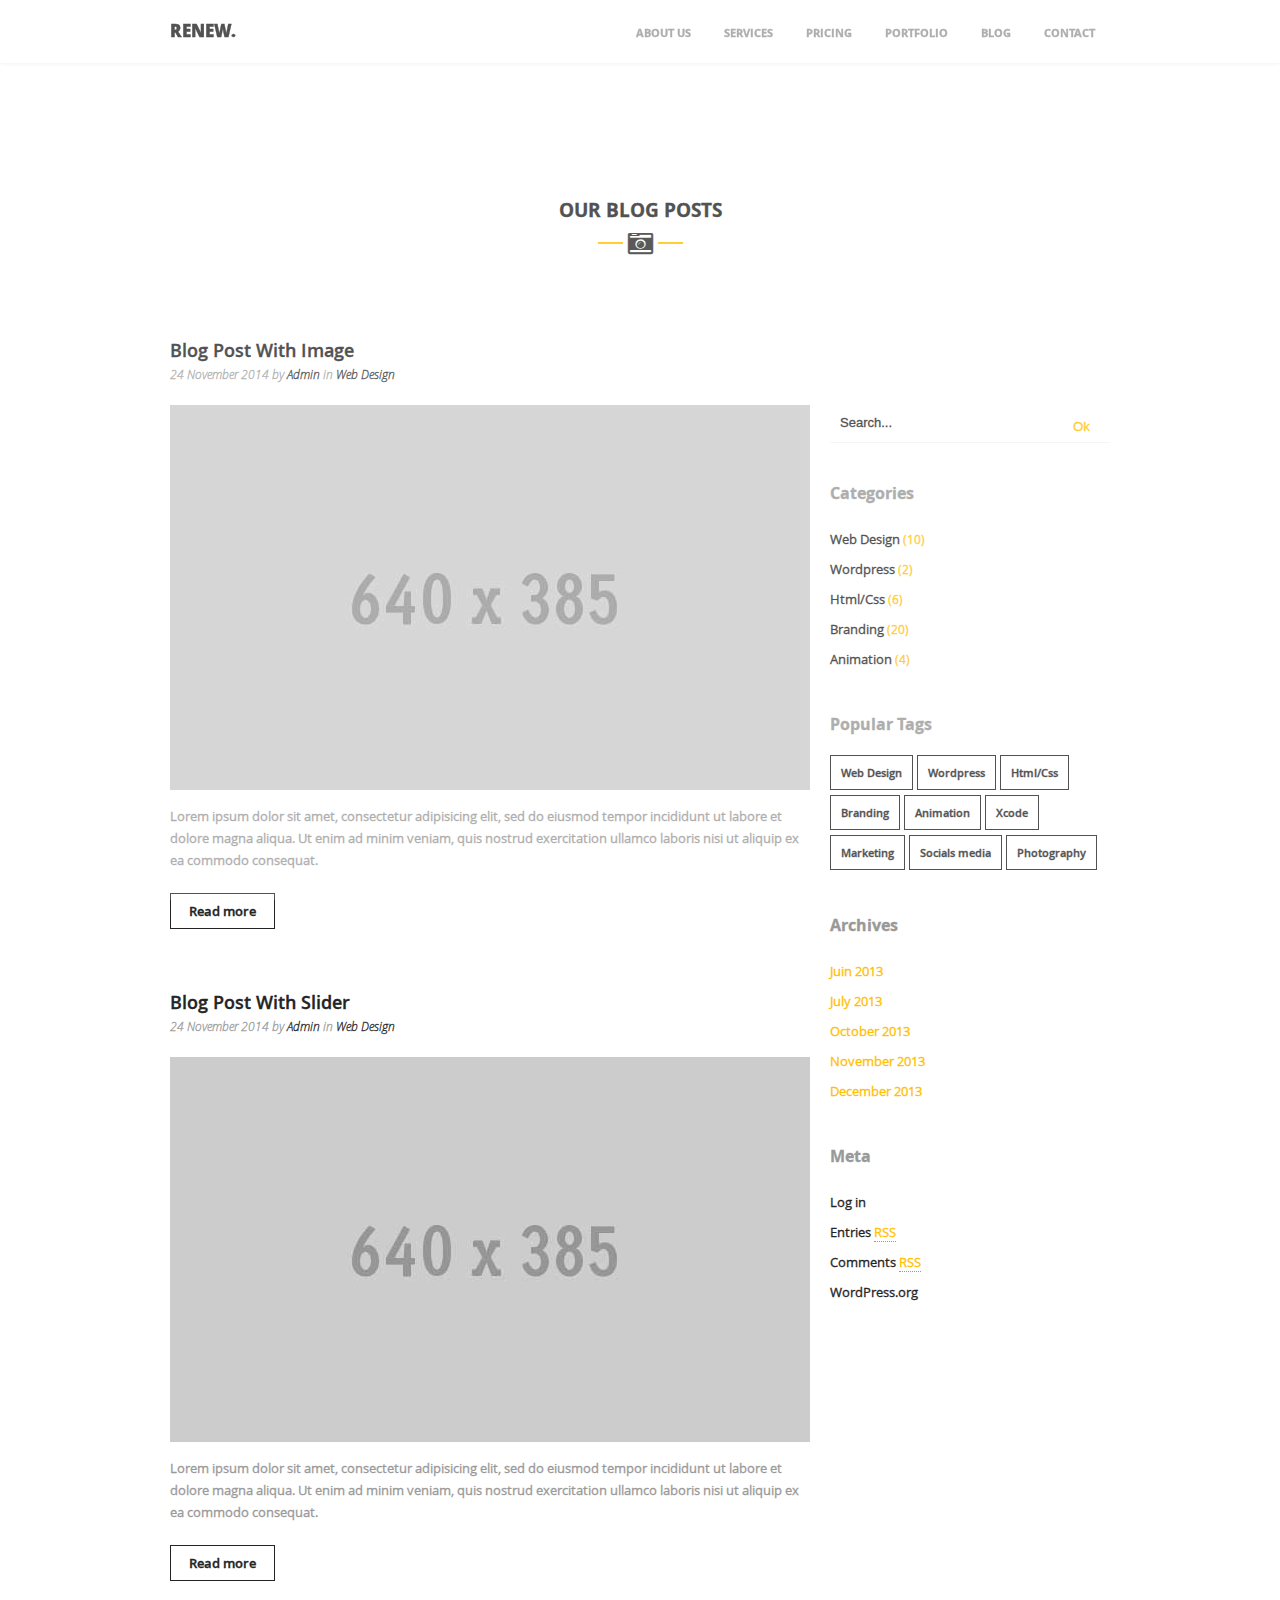
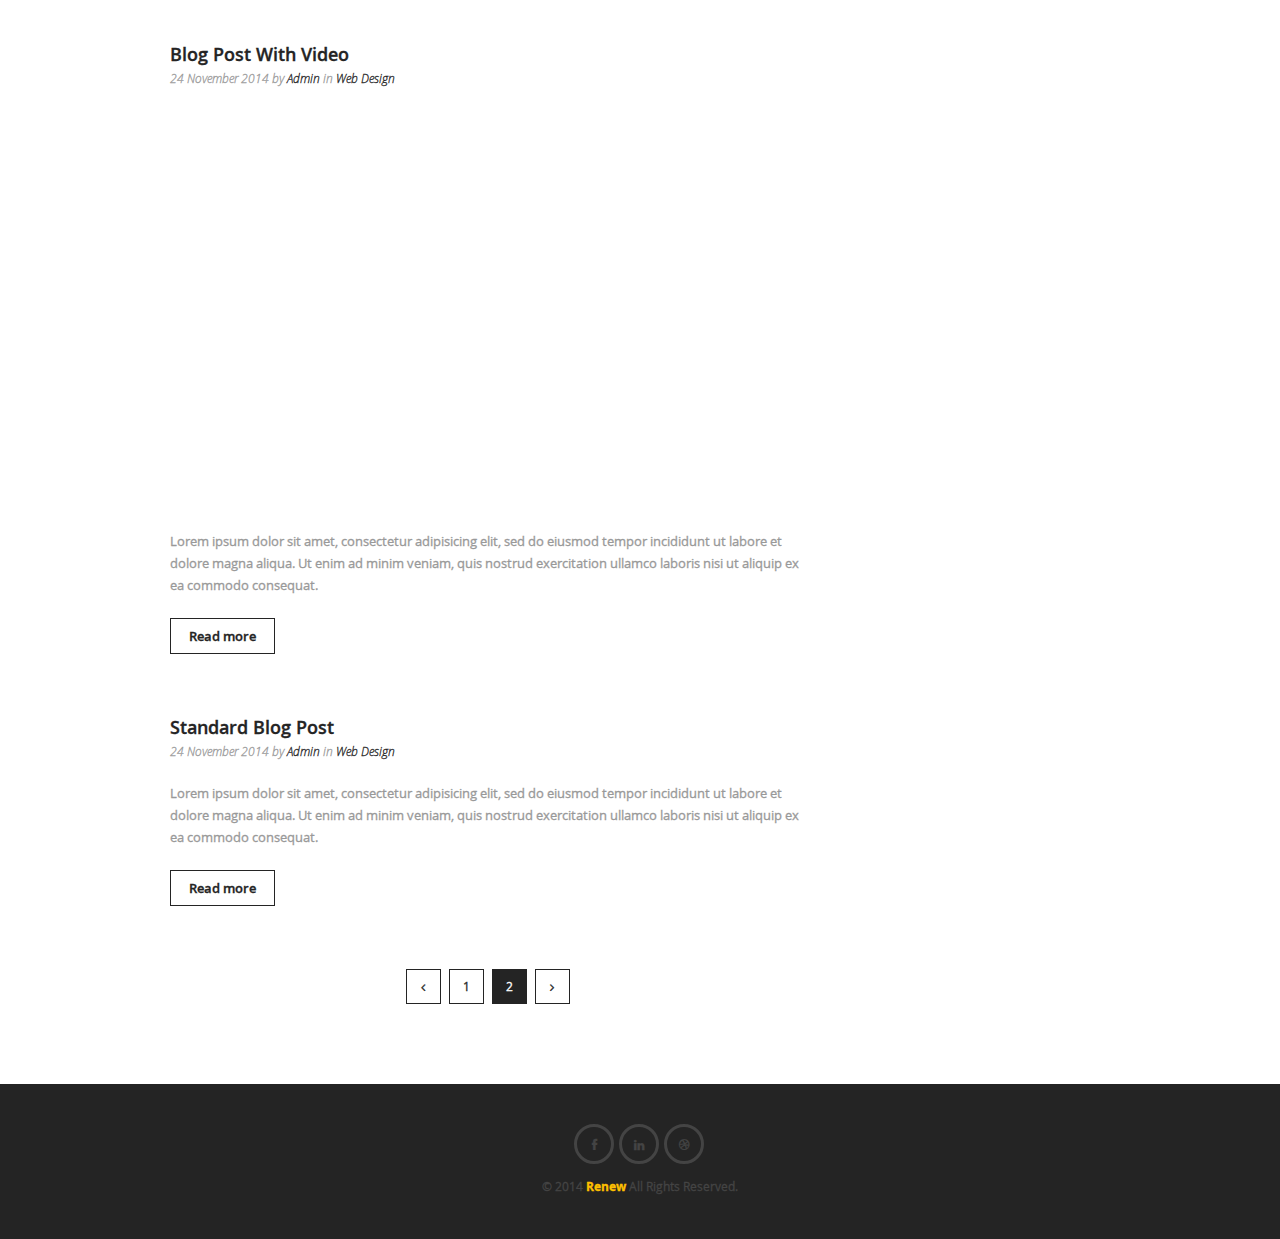
<file: draft/blog.html>
<!DOCTYPE HTML>
<html>
<head>
<meta http-equiv="Content-Type" content="text/html; charset=UTF-8">
<meta name="author" content="Benaissa Ghrib" />
<meta name="viewport" content="width=device-width, initial-scale=1, maximum-scale=1">

<title>RENEW : Creative One Page Template</title>

<!--Stylesheet-->

<!--[if IE 7]>
<link rel="stylesheet" href="css/fontello-ie7.css"><![endif]-->

<link href="css/font.css" rel="stylesheet" type="text/css">
<link href="css/fontello.css" rel="stylesheet" type="text/css">
<link href="css/base.css" rel="stylesheet" type="text/css">
<link href="css/skeleton.css" rel="stylesheet" type="text/css">
<link href="css/main.css" rel="stylesheet" type="text/css">
<link href="css/magnific-popup.css" rel="stylesheet"  />
<link href="css/flexslider.css" rel="stylesheet" />



<!--[if lt IE 9]>
<script src="http://html5shiv.googlecode.com/svn/trunk/html5.js"></script>
<![endif]-->


<!--[if lt IE 8]>
<style>
/* For IE < 8 (trigger hasLayout) */
.clearfix {
    zoom:1;
}
</style>
<![endif]-->


</head>

<body>

	<!-- Preloader -->
	<div id="loader">
	  <div id="loaderInner"></div>
	</div>

<!--Wrapper-->
<div id="wrapper">


	<!--Header-->
	<header id="header" class="fixed switchedHeader">
		
		<!--Main header-->
			<div class="mainHeader">
				
				
				<!--Container-->
			<div class="container clearfix">
			<div class="one-third column">
				<!--Logo-->
				<div class="logo">
				<a href="index.html"><h1>renew.</h1></a>
				</div>
				<!--End logo-->
			</div>
			
			
				<div class="two-thirds column">
						<!--Navigation-->
							<nav id="mainNav" >
								<a href="#" class="mobileBtn" ><i class="icon-menu"></i></a>

							<ul>
								<li><a class="scroll" href="index.html#about">About us</a></li>
								<li><a class="scroll" href="index.html#services">Services</a></li>
								<li><a class="scroll" href="index.html#pricing">Pricing</a></li>
								<li><a class="scroll" href="index.html#portfolio">Portfolio</a></li>
								<li><a class="scroll" href="index.html#blog">BLog</a></li>
								<li><a class="scroll" href="index.html#contact">Contact</a></li>

							</ul>

							</nav>
						<!--End navigation-->
	
				</div>
			<!--End container-->
			
			
		
 
			</div>
		<!--End main header-->
			</div>
	
	</header>
	<!--End header-->

						<!--BLog full section-->
						<section id="blogFull" class="blogFull singleOffset ofsBottom">
							
							
							
							<!--Container-->
							<div class="container clearfix">

								<div class="mainTitle tCenter">
								<h1>our blog posts</h1>

								<div class="icon">
								<i class="icon-camera-alt"></i>
								</div>
								</div>

							</div>
							<!--End container-->
							
							

								<!--Container-->
								<div class="container clearfix">
									
								<div class="eleven columns">
									
									<!--Post large-->
									<div class="postLarge">

							<!--Post content-->
							<div class="postContent">

								<div class="postTitle">
								<h1><a href="blog_single.html">Blog Post With Image</a></h1>
								
									<!--Post meta-->
									<div class="postMeta">
									<span class="metaAuthor">24 November 2014 by <a href="#">Admin</a></span>
									<span class="metaCategory">in <a href="#">Web Design</a></span>
									</div>
									<!--End post meta-->

								
								</div>
								
									<!--Post image-->
									<div class="postMedia">
										<a href="blog_single.html">
											<img alt="" src="images/blogImages/postLarge.jpg">
										</a>
									</div>
								<!--End post image-->

								<p>Lorem ipsum dolor sit amet, consectetur adipisicing elit, sed do eiusmod tempor incididunt ut labore et dolore magna aliqua.
									 Ut enim ad minim veniam, quis nostrud exercitation ullamco laboris nisi ut aliquip ex ea commodo consequat.</p>
									
								<div class="more">	
								<a class="btn" href="blog_single.html">Read more</a>
								</div>
								
								
							</div>
							<!--End post content-->	

							</div>
							<!--End post large-->	
							
							
							
							
								<!--Post large-->
								<div class="postLarge">

						<!--Post content-->
						<div class="postContent">

							<div class="postTitle">
							<h1><a href="blog_single.html">Blog Post With Slider</a></h1>
							
								<!--Post meta-->
								<div class="postMeta">
								<span class="metaAuthor">24 November 2014 by <a href="#">Admin</a></span>
								<span class="metaCategory">in <a href="#">Web Design</a></span>
								</div>
								<!--End post meta-->
						
							
							</div>
							
								<!--Post image-->
								<div class="postMedia postSliderLarge flexslider">
									<ul class="slides">
									<li><a href="blog_single.html"><img src="images/blogImages/slideLarge1.jpg" alt=""/></a></li>
									<li><a href="blog_single.html"><img src="images/blogImages/slideLarge2.jpg" alt="" /></a></li>
									</ul>
								</div>
							<!--End post image-->

							<p>Lorem ipsum dolor sit amet, consectetur adipisicing elit, sed do eiusmod tempor incididunt ut labore et dolore magna aliqua.
								 Ut enim ad minim veniam, quis nostrud exercitation ullamco laboris nisi ut aliquip ex ea commodo consequat.</p>
								
							<div class=" more">	
							<a class="btn" href="blog_single.html">Read more</a>
							</div>
							
							
						</div>
						<!--End post content-->	

						</div>
						<!--End post large-->
						
						
						
						
						
									<!--Post large-->
									<div class="postLarge">

							<!--Post content-->
							<div class="postContent">

								<div class="postTitle">
								<h1><a href="blog_single.html">Blog Post With Video</a></h1>

									<!--Post meta-->
									<div class="postMeta">
									<span class="metaAuthor">24 November 2014 by <a href="#">Admin</a></span>
									<span class="metaCategory">in <a href="#">Web Design</a></span>
									</div>
									<!--End post meta-->
							

								</div>

									<!--Post image-->
									<div class="postMedia">
									<iframe height="400" src="http://player.vimeo.com/video/51173359" allowfullscreen></iframe>
									</div>
								<!--End post image-->

								<p>Lorem ipsum dolor sit amet, consectetur adipisicing elit, sed do eiusmod tempor incididunt ut labore et dolore magna aliqua.
									 Ut enim ad minim veniam, quis nostrud exercitation ullamco laboris nisi ut aliquip ex ea commodo consequat.</p>

								<div class=" more">	
								<a class="btn" href="blog_single.html">Read more</a>
								</div>


							</div>
							<!--End post content-->	

							</div>
							<!--End post large-->
							
							
							
							
								<!--Post large-->
								<div class="postLarge">

						<!--Post content-->
						<div class="postContent">

							<div class="postTitle">
							<h1><a href="blog_single.html">Standard Blog Post </a></h1>
							
							
								<!--Post meta-->
								<div class="postMeta">
								<span class="metaAuthor">24 November 2014 by <a href="#">Admin</a></span>
								<span class="metaCategory">in <a href="#">Web Design</a></span>
								</div>
								<!--End post meta-->
						
							</div>
							

							<p>Lorem ipsum dolor sit amet, consectetur adipisicing elit, sed do eiusmod tempor incididunt ut labore et dolore magna aliqua.
								 Ut enim ad minim veniam, quis nostrud exercitation ullamco laboris nisi ut aliquip ex ea commodo consequat.</p>
								
							<div class="more">	
							<a class="btn" href="blog_single.html">Read more</a>
							</div>
							
							
						</div>
						<!--End post content-->	

						</div>
						<!--End post large-->
						
						
						
						<!--Pagination-->	
						<div class="pagination">
							<ul>
								<li class="prev"><a href="#"><i class="icon-angle-left"></i></a></li>
								<li><span>1</span></li>
								<li><a class="selected" href="#">2</a></li>
								<li class="next"><a href="#"><i class="icon-angle-right"></i></a></li>
								</ul>
						</div>
						<!--End pagination-->	
						
						</div>
								
								
								
								<div class="five columns sidebar">
									
									<!--Widget-->
									<div class="widget">
										<form action="#" class="searchForm">
								         <input type="text" value="Search..." onblur="if(this.value == '') { this.value = 'Search...'; }" onfocus="if(this.value == 'Search...') { this.value = ''; }">
								         <input type="submit" class="submitSearch" value="Ok">
								       </form>
									</div>
									<!--End widget-->
									
										<!--Widget-->
										<div class="widget">
										<h2>Categories</h2>
										<ul class="catList">
											
											<li><a href="#">Web Design <span class="countCat">(10)</span></a></li>
											<li><a href="#">Wordpress <span class="countCat">(2)</span></a></li>
											<li><a href="#">Html/Css <span class="countCat">(6)</span></a></li>
											<li><a href="#">Branding <span class="countCat">(20)</span></a></li>
											<li><a href="#">Animation <span class="countCat">(4)</span></a></li>
										</ul>
										
										</div>
										<!--End widget-->
										
										
										<!--Widget-->
										<div class="widget">
										<h2>Popular Tags</h2>
										<ul class="tagsList">
										<li><a href="#">Web Design</a></li>
										<li><a href="#">Wordpress</a></li>
										<li><a href="#">Html/Css</a></li>
										<li><a href="#">Branding</a></li>
										<li><a href="#">Animation</a></li>
										<li><a href="#">Xcode</a></li>
										<li><a href="#">Marketing</a></li>
										<li><a href="#">Socials media</a></li>
										<li><a href="#">Photography</a></li>
										</ul>
										</div>
										<!--End widget-->
										
										
										<!--Widget-->
										<div class="widget">
										<h2>Archives</h2>
											<ul class="catArchives">
											<li><a href="#">Juin 2013</a></li>
											<li><a href="#">July 2013</a></li>
											<li><a href="#">October 2013</a></li>
											<li><a href="#">November 2013</a></li>
											<li><a href="#">December 2013</a></li>
										</ul>

										</div>
										<!--End widget-->
										
										
										
										<!--Widget-->
										<div class="widget">
										<h2>Meta</h2>
										<ul class="meta">
										<li><a href="#">Log in</a></li>
										<li><a  href="#">Entries <abbr title="">RSS</abbr></a></li>
										<li><a title="#">Comments <abbr title="Really Simple Syndication">RSS</abbr></a></li>
										<li><a  href="#">WordPress.org</a></li>						
										</ul>

										</div>
										<!--End widget-->
	
								</div>
								
									
								</div>
								<!--End container-->
						</section>
						<!--End blog full section-->
					

														<!--Footer-->	
														<footer id="footer" class="footer">

														<!--Footer holder-->
														<div class="footerholder">
																<!--Container-->
																<div class="container clearfix">



																	<ul class="socialsFooter">
																		<li><a href="#"><i class="icon-facebook-1"></i></a></li>
																		<li><a href="#"><i class="icon-linkedin"></i></a></li>
																		<li><a href="#"><i class="icon-dribbble"></i></a></li>

																	</ul>

																		<p>&copy; 2014 <span class="brand">Renew</span> All Rights Reserved.</p>




														</div>
															<!--End container-->
														</div>
															<!--End foter holder-->


													</footer>
												<!--End footer-->	

</div>
<!--ENd wrapper-->

	

<!--Javascript-->
<script src="js/jquery-1.9.1.min.js" type="text/javascript"></script>
<script src="js/jquery-migrate-1.2.1.js" type="text/javascript"></script>
<script src="js/jquery.flexslider-min.js" type="text/javascript"></script>
<script src="js/jquery.easing.1.3.js" type="text/javascript"></script>
<script src="js/jquery.smooth-scroll.js" type="text/javascript"></script>
<script src="js/waypoints.js" type="text/javascript"></script>
<script src="js/jquery.quicksand.js" type="text/javascript"></script>
<script src="js/modernizr.custom.js" type="text/javascript"></script>
<script src="js/jquery.parallax-1.1.3.js" type="text/javascript"></script>
<script src="js/jquery.magnific-popup.js" type="text/javascript"></script>
<script src="js/jquery.appear.min.js" type="text/javascript"></script>
<script src="js/jquery.timer.js" type="text/javascript"></script>
<script src="js/script.js" type="text/javascript"></script>


<!-- Google analytics -->


<!-- End google analytics -->


</body>
</html>
</file>
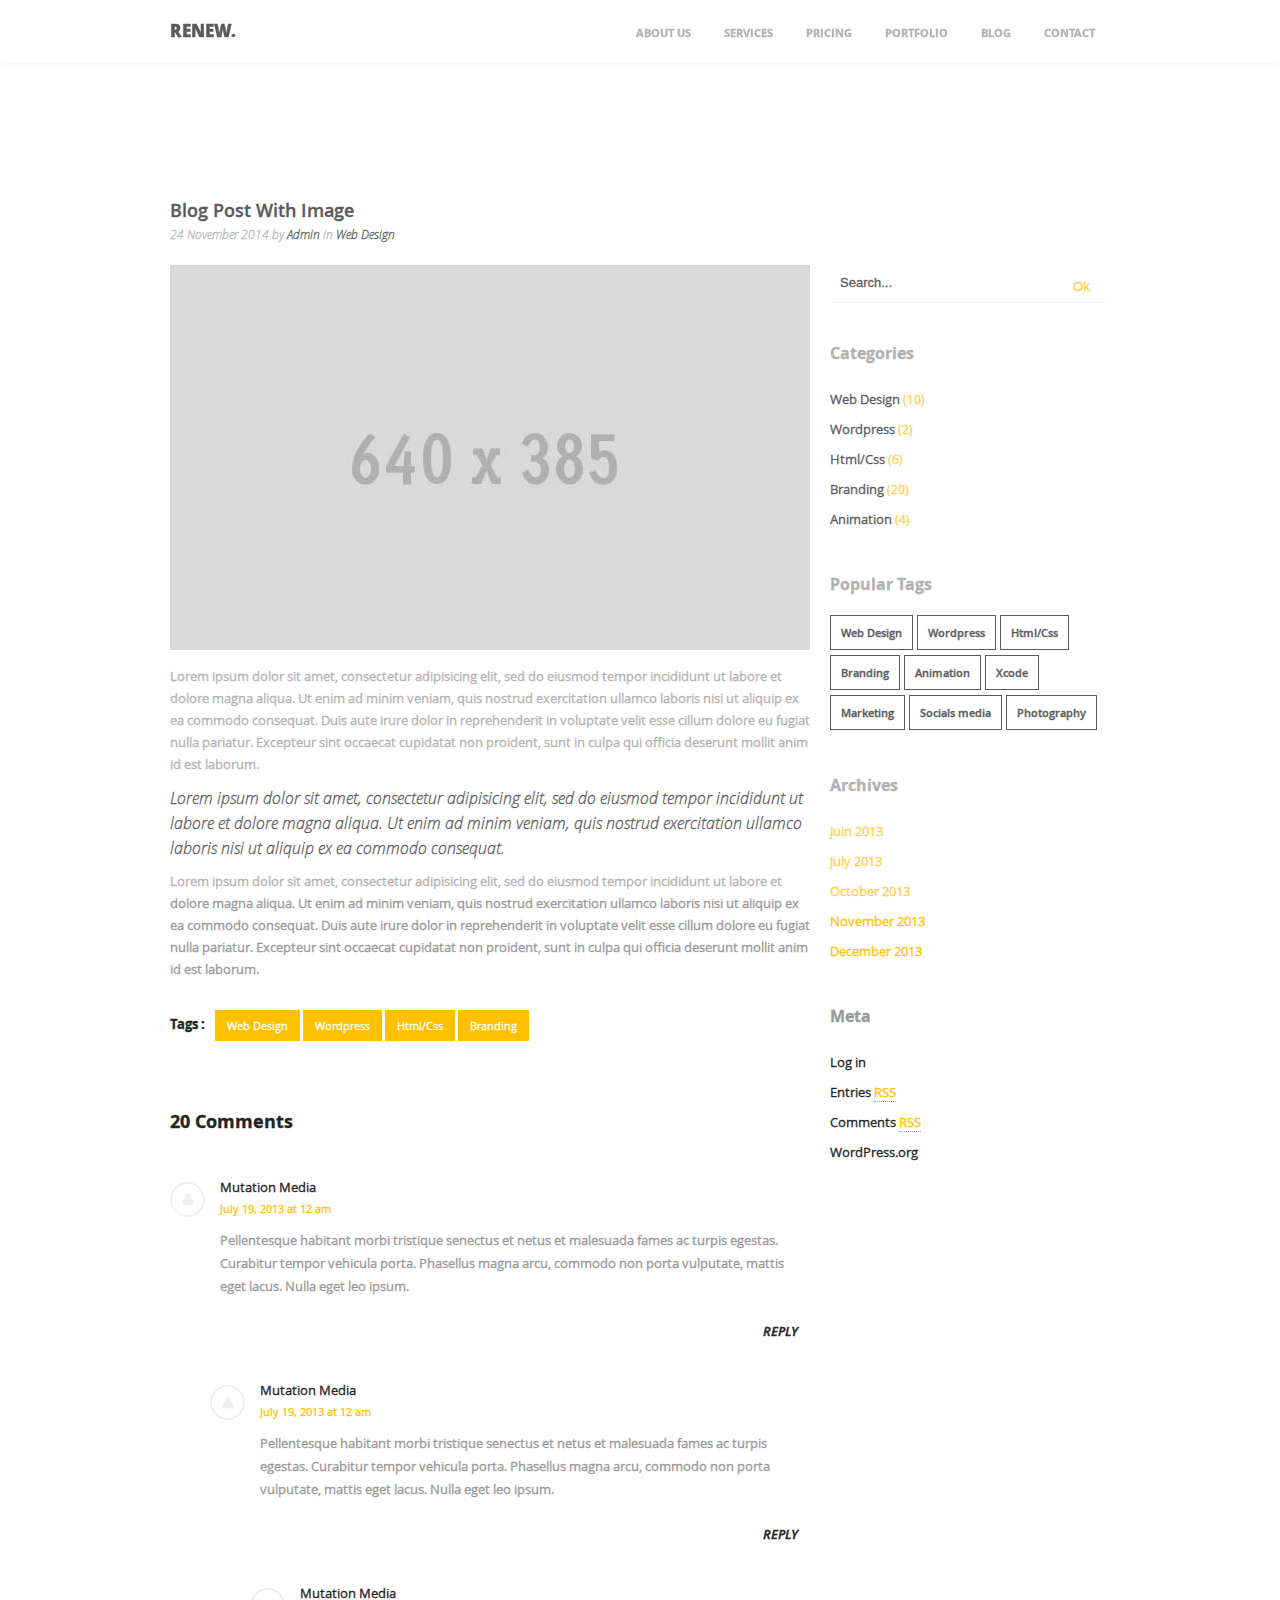
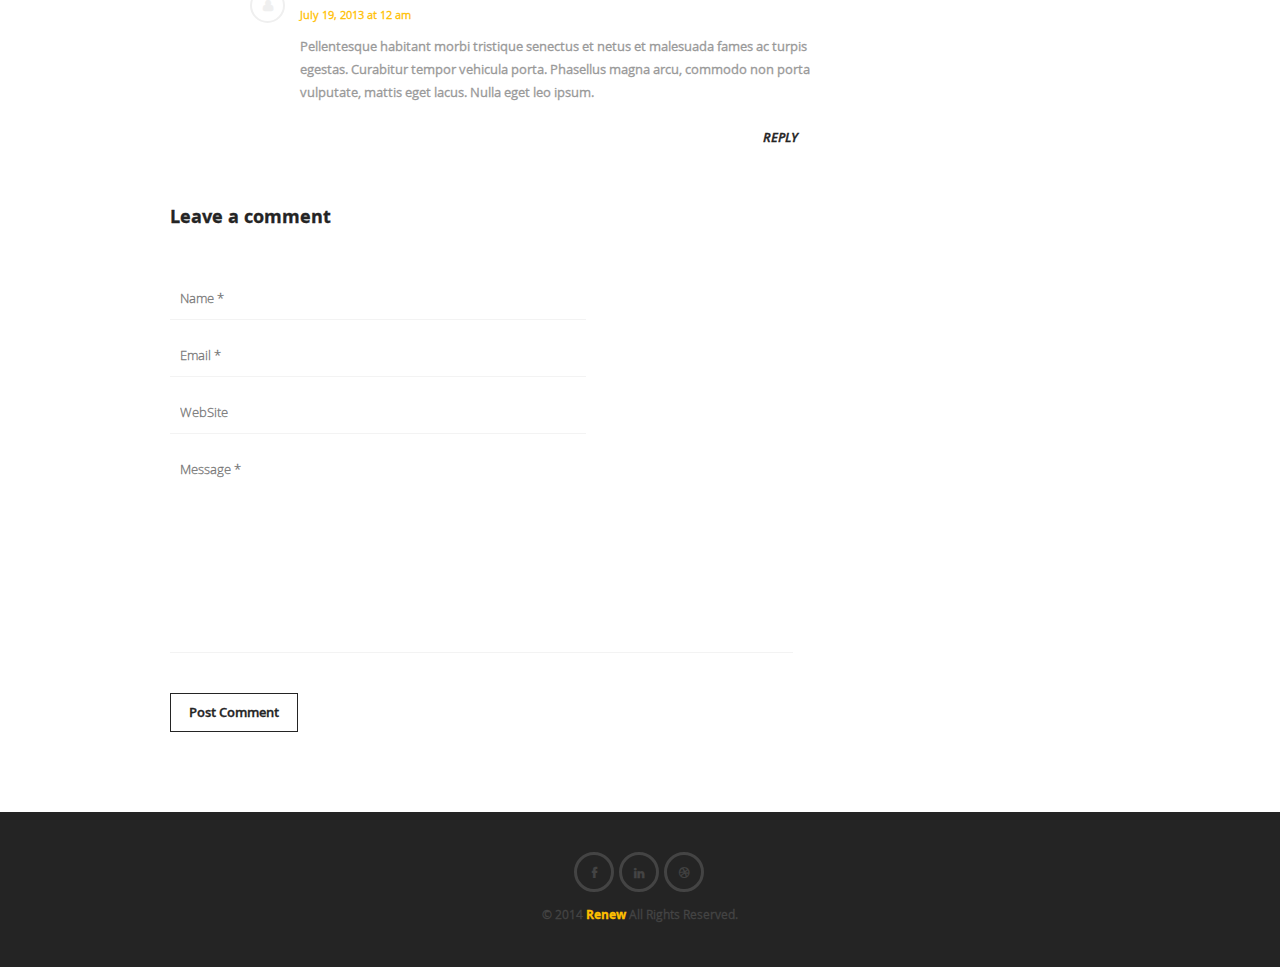
<file: draft/blog_single.html>
<!DOCTYPE HTML>
<html>
<head>
<meta http-equiv="Content-Type" content="text/html; charset=UTF-8">
<meta name="author" content="Benaissa Ghrib" />
<meta name="viewport" content="width=device-width, initial-scale=1, maximum-scale=1">

<title>RENEW : Creative One Page Template</title>

<!--Stylesheet-->

<!--[if IE 7]>
<link rel="stylesheet" href="css/fontello-ie7.css"><![endif]-->

<link href="css/font.css" rel="stylesheet" type="text/css">
<link href="css/fontello.css" rel="stylesheet" type="text/css">
<link href="css/base.css" rel="stylesheet" type="text/css">
<link href="css/skeleton.css" rel="stylesheet" type="text/css">
<link href="css/main.css" rel="stylesheet" type="text/css">
<link href="css/magnific-popup.css" rel="stylesheet"  />
<link href="css/flexslider.css" rel="stylesheet" />



<!--[if lt IE 9]>
<script src="http://html5shiv.googlecode.com/svn/trunk/html5.js"></script>
<![endif]-->


<!--[if lt IE 8]>
<style>
/* For IE < 8 (trigger hasLayout) */
.clearfix {
    zoom:1;
}
</style>
<![endif]-->


</head>

<body>

	<!-- Preloader -->
	<div id="loader">
	  <div id="loaderInner"></div>
	</div>

<!--Wrapper-->
<div id="wrapper">


	<!--Header-->
	<header id="header" class="fixed switchedHeader">
		
		<!--Main header-->
			<div class="mainHeader">
				
				
				<!--Container-->
			<div class="container clearfix">
			<div class="one-third column">
				<!--Logo-->
				<div class="logo">
				<a href="index.html"><h1>renew.</h1></a>
				</div>
				<!--End logo-->
			</div>
			
			
				<div class="two-thirds column">
						<!--Navigation-->
							<nav id="mainNav" >
								<a href="#" class="mobileBtn" ><i class="icon-menu"></i></a>

									<ul>
										<li><a class="scroll" href="index.html#about">About us</a></li>
										<li><a class="scroll" href="index.html#services">Services</a></li>
										<li><a class="scroll" href="index.html#pricing">Pricing</a></li>
										<li><a class="scroll" href="index.html#portfolio">Portfolio</a></li>
										<li><a class="scroll" href="index.html#blog">BLog</a></li>
										<li><a class="scroll" href="index.html#contact">Contact</a></li>

									</ul>

							</nav>
						<!--End navigation-->
	
				</div>
			<!--End container-->
			
			
		
 
			</div>
		<!--End main header-->
			</div>
	
	</header>
	<!--End header-->

						<!--BLog single section-->
						<section id="blogSingle" class="blogSingle singleOffset ofsBottom">

								<!--Container-->
								<div class="container clearfix">
								<div class="eleven columns">
									
									<!--Post Single-->
									<div class="postSingle">

							<!--Post content-->
							<div class="postContent">

								<div class="postTitle">
								<h1>Blog Post With Image</h1>
								
									<!--Post meta-->
									<div class="postMeta">
									<span class="metaAuthor">24 November 2014 by <a href="#">Admin</a></span>
									<span class="metaCategory">in <a href="#">Web Design</a></span>
									</div>
									<!--End post meta-->
								
								</div>
								
									<!--Post image-->
									<div class="postMedia">
										
											<img alt="" src="images/blogImages/postLarge.jpg">
									
									</div>
								<!--End post image-->

								<p>Lorem ipsum dolor sit amet, consectetur adipisicing elit, sed do eiusmod
									 tempor incididunt ut labore et dolore magna aliqua. Ut enim ad minim veniam,
									 quis nostrud exercitation ullamco laboris nisi ut aliquip ex ea commodo consequat.
									 Duis aute irure dolor in reprehenderit in voluptate velit esse cillum dolore eu fugiat nulla pariatur.
									 Excepteur sint occaecat cupidatat non proident,
									 sunt in culpa qui officia deserunt mollit anim id est laborum. </p>
									
										<blockquote>Lorem ipsum dolor sit amet, consectetur adipisicing elit, sed do eiusmod tempor incididunt ut labore et dolore magna aliqua.
											 Ut enim ad minim veniam, quis nostrud exercitation ullamco laboris nisi ut aliquip ex ea commodo consequat.</blockquote>
											
											
											
												<p>Lorem ipsum dolor sit amet, consectetur adipisicing elit, sed do eiusmod
													 tempor incididunt ut labore et dolore magna aliqua. Ut enim ad minim veniam,
													 quis nostrud exercitation ullamco laboris nisi ut aliquip ex ea commodo consequat.
													 Duis aute irure dolor in reprehenderit in voluptate velit esse cillum dolore eu fugiat nulla pariatur.
													 Excepteur sint occaecat cupidatat non proident,
													 sunt in culpa qui officia deserunt mollit anim id est laborum. </p>
													
													
													
									<div class="tagsSingle clearfix">
										<h4><i class="icon-tag-1"></i>Tags :</h4>
										<ul class="tagsListSingle">
										<li><a href="#">Web Design</a></li>
										<li><a href="#">Wordpress</a></li>
										<li><a href="#">Html/Css</a></li>
										<li><a href="#">Branding</a></li>
										</ul>
									</div>

								
								
							</div>
							<!--End post content-->	

							</div>
							<!--End post single-->	
							
							
							
							
							
							<!--Comments-->	
							<div class="comments">
								<h2>20 Comments</h2>
								
								
								<!--Entries container-->	
								<div class="entriesContainer">																		

									<!--Comments and replys-->

									<ul class="comments clearfix">
									<li>
									<div class="comment"> 

									<div class="img">
									<i class="icon-user"></i>
									</div>  
									<div class="commentContent">
										<div class="commentsInfo">
											<div class="author"><a href="#">Mutation Media</a></div>
											<div class="date"><a href="#">July 19, 2013 at 12 am</a></div>
										</div>
										<p class="expert">Pellentesque habitant morbi tristique senectus 
										et netus et malesuada fames ac turpis egestas. Curabitur tempor
										 vehicula porta. Phasellus magna arcu, commodo non porta vulputate,
										 mattis eget lacus. Nulla eget leo ipsum.</p>
																						</div>

											<div class="reply-btn">
											<a href="#replyForm" class="replyDisplay">
											Reply</a></div> 
											</div>


										<ul class="replys">
												<li>
												<div class="comment children">
												<div class="img">
												<i class="icon-user"></i>
												</div> 



									<div class="commentContent">
									<div class="commentsInfo">
									<div class="author"><a href="#">Mutation Media</a></div>
									<div class="date"><a href="#">July 19, 2013 at 12 am</a></div>
									</div>
									<p class="expert">Pellentesque habitant morbi tristique senectus et netus et malesuada fames
									ac turpis egestas. Curabitur tempor vehicula porta.
									Phasellus magna arcu, commodo non porta vulputate, mattis eget lacus. Nulla eget leo ipsum.</p>
									</div>

									<div class="reply-btn">
									<a href="#replyForm" class="replyDisplay">Reply</a></div> 
									</div>
									</li>
									</ul>
									</li>
									<li>
									<!--End replys children-->
									<ul class="replys children">
										<li>
										<div class="comment children">
										<div class="img">
										<i class="icon-user"></i>
										</div> 

									<div class="commentContent">
									<div class="commentsInfo">
									<div class="author"><a href="#">Mutation Media</a></div>
									<div class="date"><a href="#">July 19, 2013 at 12 am</a></div>
									</div>
									<p class="expert">Pellentesque habitant morbi tristique senectus et netus et malesuada fames
									 ac turpis egestas. Curabitur tempor vehicula porta.
									 Phasellus magna arcu, commodo non porta vulputate, mattis eget lacus. Nulla eget leo ipsum.</p>
									</div>

									<div class="reply-btn">
									<a href="#replyForm" class="replyDisplay">Reply</a></div> 
									</div>
									</li>
									</ul>
									<!--End replys children-->
									</li>
									</ul>
									<!--End comments and replys-->


								</div>
								
								<!--End  entries container -->	
								
							</div>
							<!--End comments-->	
							
							
							
							<!--Respond-->
							<div class="respond">
							<h2>Leave a comment</h2>
							
							<!--Reply form-->
							<div class="replyForm">
								<form method="post" action="#">

									<!--Input columns-->
									<div class="inputColumns clearfix">

									<div class="column1">
									<input type="text" placeholder="Name *" value="" id="name" name="name" >
									</div>

									<!--Column-->
									<div class="column2">
									<input type="text" placeholder="Email *" value="" id="email" name="email">
									</div>
									<!--End column-->

									</div>
									<!--End input columns-->

								<input type="text" placeholder="WebSite" value="" id="website" name="website" >
								<textarea name="message"  placeholder="Message *" id="message" cols="45" rows="10"></textarea>
								<div id="submit">Post Comment</div>
								</form>
								
								
								<!--Reply form message-->
								<div id="success"><h2>Your message has been sent. Thank you!</h2></div>
								<div id="error"><h2>Sorry your message can not be sent.</h2></div>
								<!--End reply form message-->
							</div>
							<!--End reply form-->
							
								
							</div>
							<!--End respond-->
							

						</div>
								
								
								
								<div class="five columns sidebar">
									
									<!--Widget-->
									<div class="widget">
										<form action="#" class="searchForm">
<input type="text" value="Search..." onblur="if(this.value == '') { this.value = 'Search...'; }" onfocus="if(this.value == 'Search...') { this.value = ''; }">								         <input type="submit" class="submitSearch" value="Ok">
								       </form>
									</div>
									<!--End widget-->
									
										<!--Widget-->
										<div class="widget">
										<h2>Categories</h2>
										<ul class="catList">
											
											<li><a href="#">Web Design <span class="countCat">(10)</span></a></li>
											<li><a href="#">Wordpress <span class="countCat">(2)</span></a></li>
											<li><a href="#">Html/Css <span class="countCat">(6)</span></a></li>
											<li><a href="#">Branding <span class="countCat">(20)</span></a></li>
											<li><a href="#">Animation <span class="countCat">(4)</span></a></li>
										</ul>
										
										</div>
										<!--End widget-->
										
										
										<!--Widget-->
										<div class="widget">
										<h2>Popular Tags</h2>
										<ul class="tagsList">
										<li><a href="#">Web Design</a></li>
										<li><a href="#">Wordpress</a></li>
										<li><a href="#">Html/Css</a></li>
										<li><a href="#">Branding</a></li>
										<li><a href="#">Animation</a></li>
										<li><a href="#">Xcode</a></li>
										<li><a href="#">Marketing</a></li>
										<li><a href="#">Socials media</a></li>
										<li><a href="#">Photography</a></li>
										</ul>
										</div>
										<!--End widget-->
										
										
										<!--Widget-->
										<div class="widget">
										<h2>Archives</h2>
											<ul class="catArchives">
											<li><a href="#">Juin 2013</a></li>
											<li><a href="#">July 2013</a></li>
											<li><a href="#">October 2013</a></li>
											<li><a href="#">November 2013</a></li>
											<li><a href="#">December 2013</a></li>
										</ul>

										</div>
										<!--End widget-->
										
										
										
											<!--Widget-->
											<div class="widget">
											<h2>Meta</h2>
											<ul class="meta">
											<li><a href="#">Log in</a></li>
											<li><a  href="#">Entries <abbr title="">RSS</abbr></a></li>
											<li><a title="#">Comments <abbr title="Really Simple Syndication">RSS</abbr></a></li>
											<li><a  href="#">WordPress.org</a></li>						
											</ul>

											</div>
											<!--End widget-->
									
									
								</div>
								
									
								</div>
								<!--End container-->

						</section>
						<!--End blog single section-->
					
						
					



								<!--Footer-->	
								<footer id="footer" class="footer">

								<!--Footer holder-->
								<div class="footerholder">
										<!--Container-->
										<div class="container clearfix">



											<ul class="socialsFooter">
												<li><a href="#"><i class="icon-facebook-1"></i></a></li>
												<li><a href="#"><i class="icon-linkedin"></i></a></li>
												<li><a href="#"><i class="icon-dribbble"></i></a></li>

											</ul>

												<p>&copy; 2014 <span class="brand">Renew</span> All Rights Reserved.</p>




								</div>
									<!--End container-->
								</div>
									<!--End foter holder-->


							</footer>
						<!--End footer-->


</div>
<!--ENd wrapper-->

	

<!--Javascript-->
<script src="js/jquery-1.9.1.min.js" type="text/javascript"></script>
<script src="js/jquery-migrate-1.2.1.js" type="text/javascript"></script>
<script src="js/jquery.flexslider-min.js" type="text/javascript"></script>
<script src="js/jquery.easing.1.3.js" type="text/javascript"></script>
<script src="js/jquery.smooth-scroll.js" type="text/javascript"></script>
<script src="js/waypoints.js" type="text/javascript"></script>
<script src="js/jquery.quicksand.js" type="text/javascript"></script>
<script src="js/modernizr.custom.js" type="text/javascript"></script>
<script src="js/jquery.parallax-1.1.3.js" type="text/javascript"></script>
<script src="js/jquery.magnific-popup.js" type="text/javascript"></script>
<script src="js/jquery.appear.min.js" type="text/javascript"></script>
<script src="js/Placeholders.min.js" type="text/javascript"></script>
<script src="js/jquery.timer.js" type="text/javascript"></script>
<script src="js/script.js" type="text/javascript"></script>


<!-- Google analytics -->


<!-- End google analytics -->


</body>
</html>
</file>
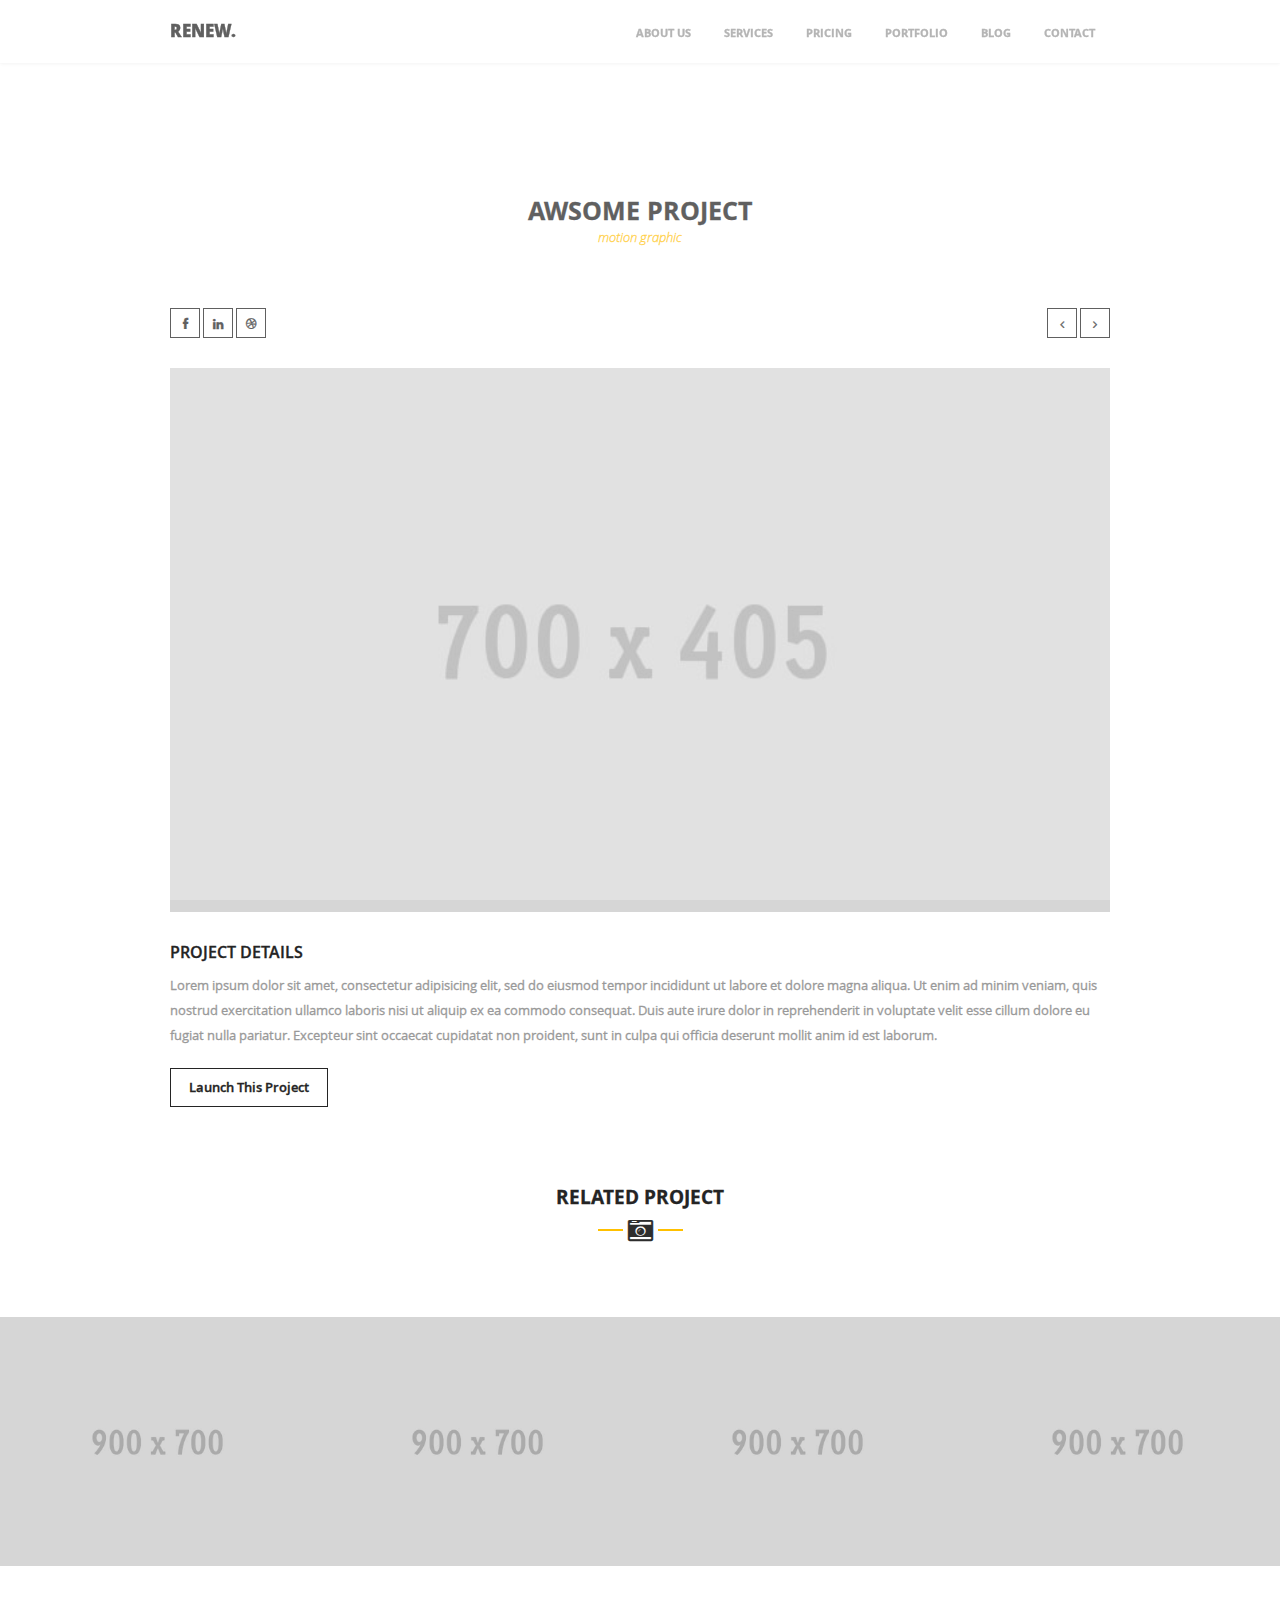
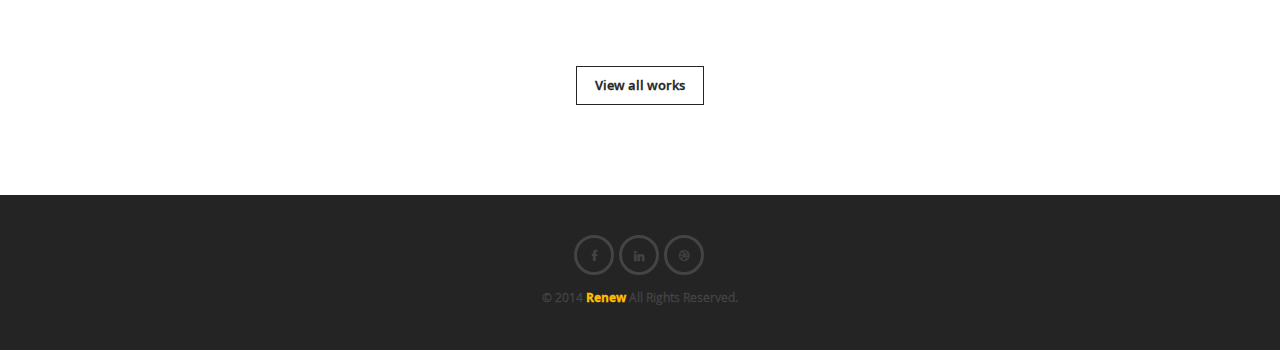
<file: draft/project.html>
<!DOCTYPE HTML>
<html>
<head>
<meta http-equiv="Content-Type" content="text/html; charset=UTF-8">
<meta name="author" content="Benaissa Ghrib" />
<meta name="viewport" content="width=device-width, initial-scale=1, maximum-scale=1">

<title>RENEW : Creative One Page Template</title>

<!--Stylesheet-->

<!--[if IE 7]>
<link rel="stylesheet" href="css/fontello-ie7.css"><![endif]-->

<link href="css/font.css" rel="stylesheet" type="text/css">
<link href="css/fontello.css" rel="stylesheet" type="text/css">
<link href="css/base.css" rel="stylesheet" type="text/css">
<link href="css/skeleton.css" rel="stylesheet" type="text/css">
<link href="css/main.css" rel="stylesheet" type="text/css">
<link href="css/magnific-popup.css" rel="stylesheet"  />
<link href="css/flexslider.css" rel="stylesheet" />



<!--[if lt IE 9]>
<script src="http://html5shiv.googlecode.com/svn/trunk/html5.js"></script>
<![endif]-->


<!--[if lt IE 8]>
<style>
/* For IE < 8 (trigger hasLayout) */
.clearfix {
    zoom:1;
}
</style>
<![endif]-->


</head>

<body>

	<!-- Preloader -->
	<div id="loader">
	  <div id="loaderInner"></div>
	</div>

<!--Wrapper-->
<div id="wrapper">


	<!--Header-->
	<header id="header" class="fixed switchedHeader">
		
		<!--Main header-->
			<div class="mainHeader">
				
				
				<!--Container-->
			<div class="container clearfix">
			<div class="one-third column">
				<!--Logo-->
				<div class="logo">
				<a href="index.html"><h1>renew.</h1></a>
				</div>
				<!--End logo-->
			</div>
			
			
				<div class="two-thirds column">
						<!--Navigation-->
							<nav id="mainNav" >
								<a href="#" class="mobileBtn" ><i class="icon-menu"></i></a>

							<ul>
									<li><a href="index.html#about">About us</a></li>
									<li><a href="index.html#services">Services</a></li>
										<li><a href="index.html#pricing">Pricing</a></li>
									<li><a href="index.html#portfolio">Portfolio</a></li>
									<li><a href="index.html#blog">BLog</a></li>
									<li><a href="index.html#contact">Contact</a></li>

							</ul>

							</nav>
						<!--End navigation-->
	
				</div>
			<!--End container-->
			
			
		
 
			</div>
		<!--End main header-->
			</div>
	
	</header>
	<!--End header-->

						<!-- Project details-->
						<section id="projectDetail" class="ofsBottom singleOffset">
							
							
							
						<!--Container-->
						<div class="container clearfix singleProject">
	
							<h1 class="projTitle">
							Awsome Project<span>motion graphic</span></h1>
	
							<!--Extra-->
							<div class="extra clearfix">
							<div class="eight columns projSocials">
		
								<ul>
									<li><a href="#"><i class="icon-facebook-1"></i></a></li>
									<li><a href="#"><i class="icon-linkedin"></i></a></li>
									<li><a href="#"><i class="icon-dribbble"></i></a></li>
								</ul>
							</div>
	
	
							<div class="eight columns projNav">
									<ul>
										<li><a href="#"><i class="icon-angle-left"></i></a></li>
										<li><a href="#"><i class="icon-angle-right"></i></a></li>
									</ul>
							</div>
		
							</div>
							<!--End extra-->
	
								<!--Project details slider-->	
							<div class="projectSlider flexslider">
									<ul class="slides">
				
									<li><img src="images/portfolioImages/project1.jpg" alt=""/></li>
									<li><img src="images/portfolioImages/project2.jpg" alt="" /></li>
			
									</ul>
							</div>
							<!--End project details slider-->	
	
	
							<!--Project single details-->
							<div class="singleDetails clearfix">
		
		
								<div class="sixteen columns">
								<h1>Project Details</h1>
								<p>Lorem ipsum dolor sit amet, consectetur adipisicing elit, sed do eiusmod tempor incididunt ut labore et
									 dolore magna aliqua. Ut enim ad minim veniam, quis nostrud exercitation ullamco laboris nisi ut aliquip ex
									 ea commodo consequat. Duis aute irure dolor in reprehenderit in voluptate velit esse cillum dolore eu fugiat nulla pariatur.
									 Excepteur sint occaecat cupidatat non proident, sunt in culpa qui officia deserunt mollit anim id est laborum.</p>
			
										<a class="btn launch" href="#">
										Launch This Project
										</a>
			
								</div>
			
			

							</div>
							<!--End project single details-->
		
						</div>
						<!--End container-->

						</section>

						<!--End project details-->
						
						
						<!--Related project-->
						<section id="related" class="ofsBottom tCenter">
							
								<!--Container-->
								<div class="container clearfix">

									<div class="mainTitle ">
									<h1>related project</h1>

									<div class="icon">
									<i class="icon-camera-alt"></i>
									</div>
									</div>

								</div>
								<!--End container-->
								
								
									<!-- Works list -->
									<div class=" works clearfix ">
										<!--Portfolio-->
											<ul class="portfolio clearfix">


								<li class="item" data-id="id-1" data-type="catWeb">
									<div class="itemDesc">

										<div class="itemDescInner">
										<h3>Testy Raspberry<span>web design</span></h3>
										<div class=" itemBtn ">
											<a  href="images/portfolioImages/w1.jpg" class="doubleLeft folio"><i class="icon-eye"></i></a>
											<a href="project.html" class="doubleRight"><i class="icon-link"></i></a>
										</div>
										</div>
									</div>
										<img src="images/portfolioImages/w1.jpg" alt="">
								</li>



								<li class="item" data-id="id-2" data-type="catWeb">
									<div class="itemDesc">
											<div class="itemDescInner">
											<h3>Summer Time<span>motion graphic</span></h3>
											<div class=" itemBtn ">
												<a  href="images/portfolioImages/w2.jpg" class="doubleLeft folio"><i class="icon-eye"></i></a>
												<a href="project_video.html" class="doubleRight"><i class="icon-link"></i></a>
											</div>
											</div>
									</div>
									<img src="images/portfolioImages/w2.jpg" alt="">
								</li>



								<li class="item" data-id="id-3" data-type="catGraphic">
									<div class="itemDesc">
											<div class="itemDescInner">
											<h3>Skyscraper<span>graphic design</span></h3>
											<div class=" itemBtn ">
												<a  href="images/portfolioImages/w3.jpg" class="doubleLeft folio"><i class="icon-eye"></i></a>
												<a href="project.html" class="doubleRight"><i class="icon-link"></i></a>
											</div>
											</div>
									</div>
									<img src="images/portfolioImages/w3.jpg" alt="">
								</li>

								<li class="item" data-id="id-4" data-type="catGraphic">
									<div class="itemDesc">
											<div class="itemDescInner">
											<h3>Summer Time<span>graphic design</span></h3>
											<div class=" itemBtn ">
												<a  href="images/portfolioImages/w4.jpg" class="doubleLeft folio"><i class="icon-eye"></i></a>
												<a href="project_video.html" class="doubleRight"><i class="icon-link"></i></a>
											</div>
											</div>
									</div>
									<img src="images/portfolioImages/w4.jpg" alt="">
								</li>
	

								</ul>
								<!--End portfolio-->
								</div>
								<!-- End works list -->
								
								
								
								<div class="allWorks ">
								<a class="btn" href="index.html#portfolio">
								View all works
								</a>
								</div>
								
								
						
						</section>
						<!--End related project-->


								
										<!--Footer-->	
										<footer id="footer" class="footer">

										<!--Footer holder-->
										<div class="footerholder">
												<!--Container-->
												<div class="container clearfix">



													<ul class="socialsFooter">
														<li><a href="#"><i class="icon-facebook-1"></i></a></li>
														<li><a href="#"><i class="icon-linkedin"></i></a></li>
														<li><a href="#"><i class="icon-dribbble"></i></a></li>

													</ul>

														<p>&copy; 2014 <span class="brand">Renew</span> All Rights Reserved.</p>




										</div>
											<!--End container-->
										</div>
											<!--End foter holder-->


									</footer>
								<!--End footer-->


</div>
<!--ENd wrapper-->

	

<!--Javascript-->
<script src="js/jquery-1.9.1.min.js" type="text/javascript"></script>
<script src="js/jquery-migrate-1.2.1.js" type="text/javascript"></script>
<script src="js/jquery.flexslider-min.js" type="text/javascript"></script>
<script src="js/jquery.easing.1.3.js" type="text/javascript"></script>
<script src="js/jquery.smooth-scroll.js" type="text/javascript"></script>
<script src="js/waypoints.js" type="text/javascript"></script>
<script src="js/jquery.quicksand.js" type="text/javascript"></script>
<script src="js/modernizr.custom.js" type="text/javascript"></script>
<script src="js/jquery.parallax-1.1.3.js" type="text/javascript"></script>
<script src="js/jquery.magnific-popup.js" type="text/javascript"></script>
<script src="js/jquery.appear.min.js" type="text/javascript"></script>
<script src="js/jquery.timer.js" type="text/javascript"></script>
<script src="js/script.js" type="text/javascript"></script>


<!-- Google analytics -->


<!-- End google analytics -->


</body>
</html>
</file>
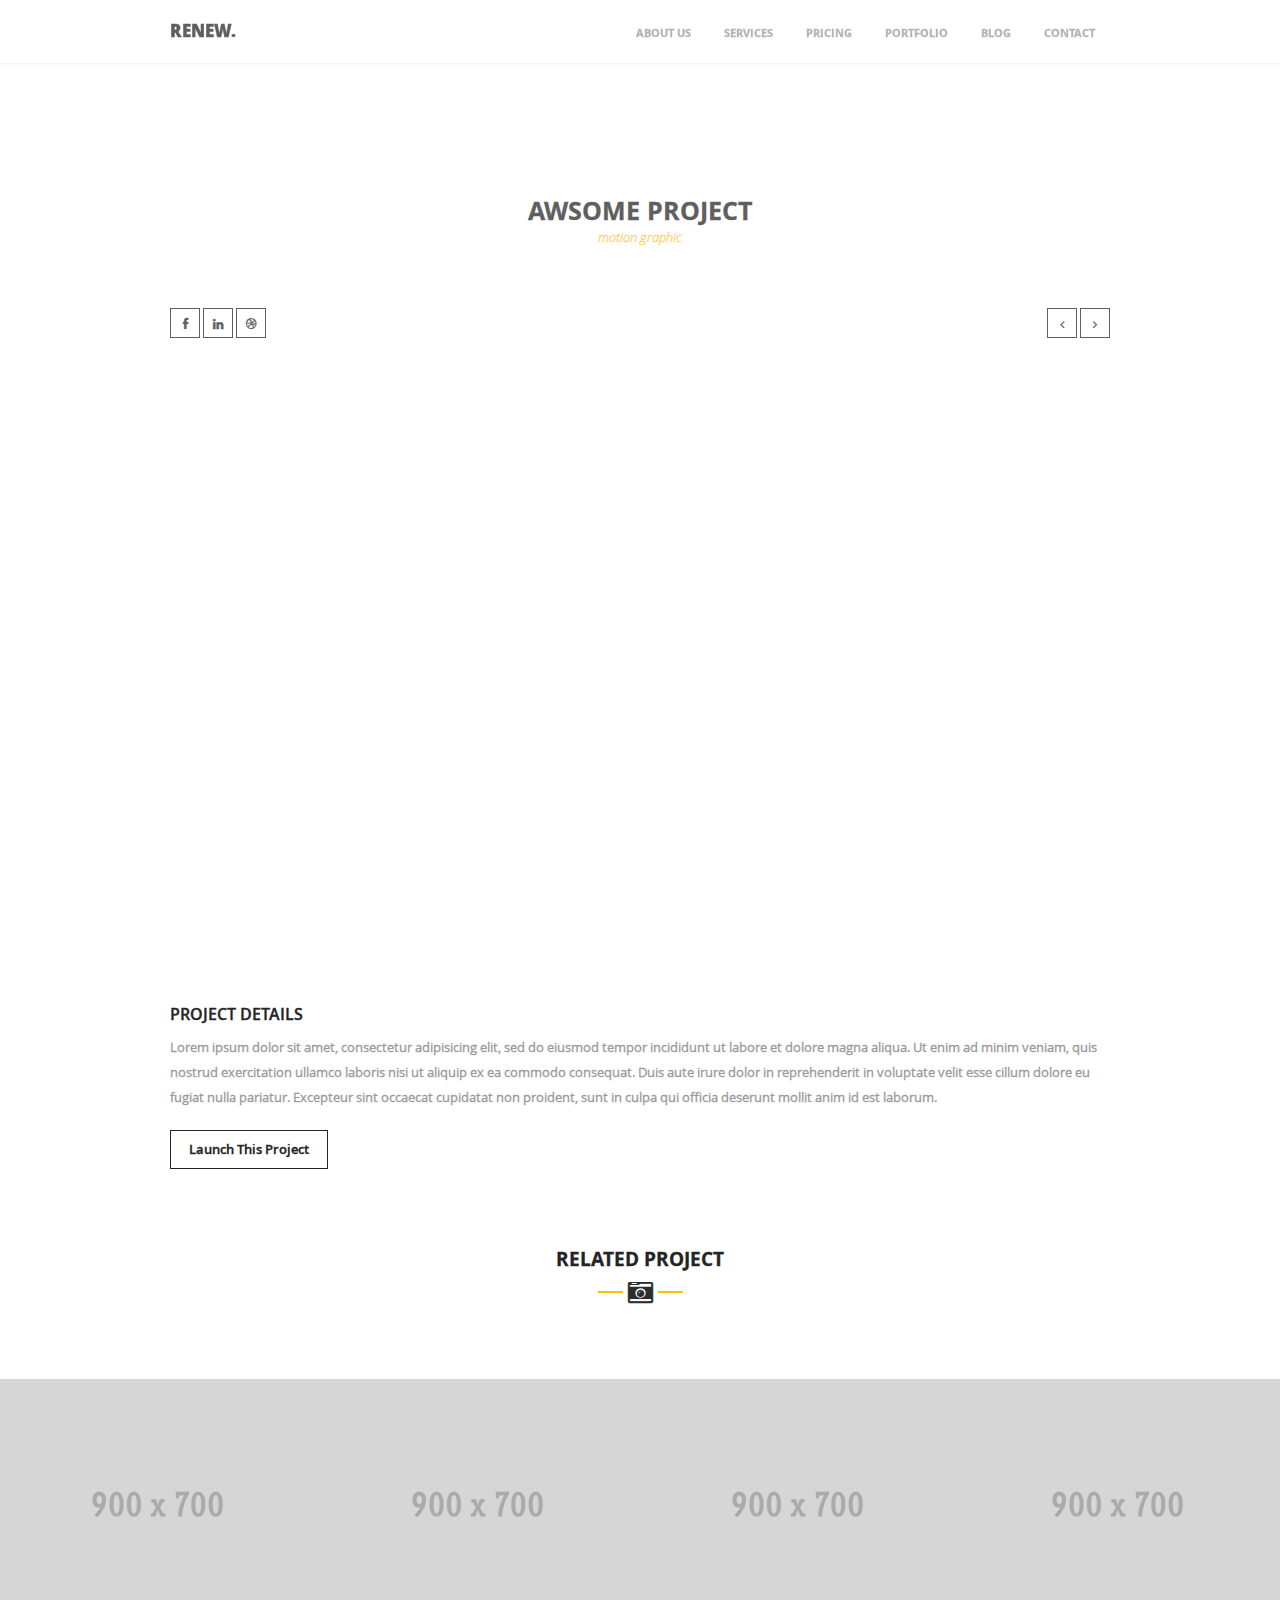
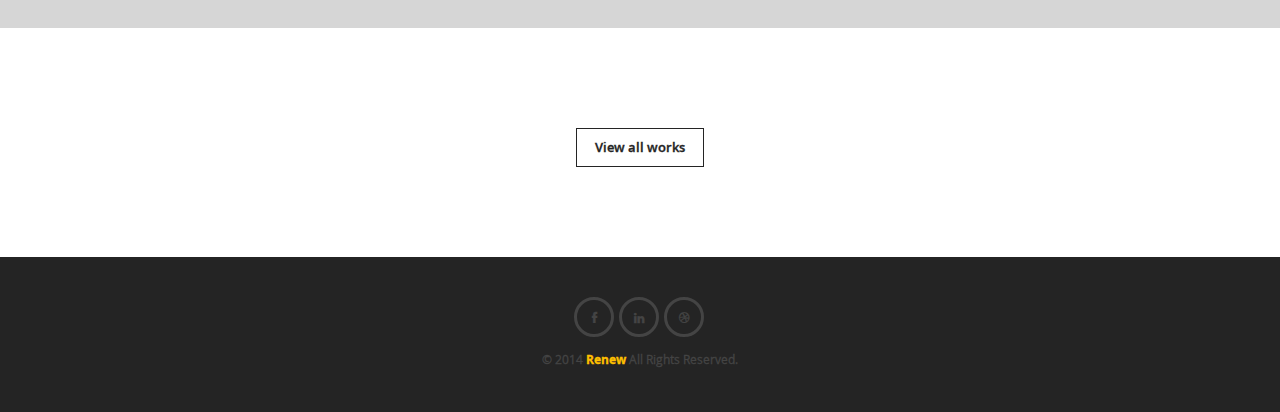
<file: draft/project_video.html>
<!DOCTYPE HTML>
<html>
<head>
<meta http-equiv="Content-Type" content="text/html; charset=UTF-8">
<meta name="author" content="Benaissa Ghrib" />
<meta name="viewport" content="width=device-width, initial-scale=1, maximum-scale=1">

<title>RENEW : Creative One Page Template</title>

<!--Stylesheet-->

<!--[if IE 7]>
<link rel="stylesheet" href="css/fontello-ie7.css"><![endif]-->

<link href="css/font.css" rel="stylesheet" type="text/css">
<link href="css/fontello.css" rel="stylesheet" type="text/css">
<link href="css/base.css" rel="stylesheet" type="text/css">
<link href="css/skeleton.css" rel="stylesheet" type="text/css">
<link href="css/main.css" rel="stylesheet" type="text/css">
<link href="css/magnific-popup.css" rel="stylesheet"  />
<link href="css/flexslider.css" rel="stylesheet" />



<!--[if lt IE 9]>
<script src="http://html5shiv.googlecode.com/svn/trunk/html5.js"></script>
<![endif]-->


<!--[if lt IE 8]>
<style>
/* For IE < 8 (trigger hasLayout) */
.clearfix {
    zoom:1;
}
</style>
<![endif]-->


</head>

<body>

	<!-- Preloader -->
	<div id="loader">
	  <div id="loaderInner"></div>
	</div>

<!--Wrapper-->
<div id="wrapper">


	<!--Header-->
	<header id="header" class="fixed switchedHeader">
		
		<!--Main header-->
			<div class="mainHeader">
				
				
				<!--Container-->
			<div class="container clearfix">
			<div class="one-third column">
				<!--Logo-->
				<div class="logo">
				<a href="index.html"><h1>renew.</h1></a>
				</div>
				<!--End logo-->
			</div>
			
			
				<div class="two-thirds column">
					
					
						<!--Navigation-->
							<nav id="mainNav" >
								<a href="#" class="mobileBtn" ><i class="icon-menu"></i></a>

							<ul>
									<li><a class="scroll" href="index.html#about">About us</a></li>
									<li><a class="scroll" href="index.html#services">Services</a></li>
									<li><a class="scroll" href="index.html#pricing">Pricing</a></li>
									<li><a class="scroll" href="index.html#portfolio">Portfolio</a></li>
									<li><a class="scroll" href="index.html#blog">BLog</a></li>
									<li><a class="scroll" href="index.html#contact">Contact</a></li>

							</ul>

							</nav>
						<!--End navigation-->
	
				</div>
			<!--End container-->
			
			
		
 
			</div>
		<!--End main header-->
			</div>
	
	</header>
	<!--End header-->

						<!-- Project details-->
						<section id="projectDetail" class="ofsBottom singleOffset">
							
							
							
						<!--Container-->
						<div class="container clearfix singleProject">
	
							<h1 class="projTitle">
							Awsome Project<span>motion graphic</span></h1>
	
							<!--Extra-->
							<div class="extra clearfix">
							<div class="eight columns projSocials">
		
								<ul>
									<li><a href="#"><i class="icon-facebook-1"></i></a></li>
									<li><a href="#"><i class="icon-linkedin"></i></a></li>
									<li><a href="#"><i class="icon-dribbble"></i></a></li>
								</ul>
							</div>
	
	
							<div class="eight columns projNav">
									<ul>
										<li><a href="#"><i class="icon-angle-left"></i></a></li>
										<li><a href="#"><i class="icon-angle-right"></i></a></li>
									</ul>
							</div>
		
							</div>
							<!--End extra-->
	
										<!--Project details video-->	
										<div class="videoHolder" >
							<iframe width="940" height="600" src="//www.youtube.com/embed/QIn35YY_Utg" allowfullscreen></iframe>
										</div>
									<!--End project details video-->
	
	
							<!--Project single details-->
							<div class="singleDetails clearfix">
		
		
								<div class="sixteen columns">
								<h1>Project Details</h1>
								<p>Lorem ipsum dolor sit amet, consectetur adipisicing elit, sed do eiusmod tempor incididunt ut labore et
									 dolore magna aliqua. Ut enim ad minim veniam, quis nostrud exercitation ullamco laboris nisi ut aliquip ex
									 ea commodo consequat. Duis aute irure dolor in reprehenderit in voluptate velit esse cillum dolore eu fugiat nulla pariatur.
									 Excepteur sint occaecat cupidatat non proident, sunt in culpa qui officia deserunt mollit anim id est laborum.</p>
			
										<a class="btn launch" href="#">
										Launch This Project
										</a>
			
								</div>
			
			

							</div>
							<!--End project single details-->
		
						</div>
						<!--End container-->

						</section>

						<!--End project details-->
						
						
						<!--Related project-->
						<section id="related" class="ofsBottom tCenter">
							
								<!--Container-->
								<div class="container clearfix">

									<div class="mainTitle ">
									<h1>related project</h1>

									<div class="icon">
									<i class="icon-camera-alt"></i>
									</div>
									</div>

								</div>
								<!--End container-->
								
								
									<!-- Works list -->
									<div class=" works clearfix ">
										<!--Portfolio-->
											<ul class="portfolio clearfix">


								<li class="item" data-id="id-1" data-type="catWeb">
									<div class="itemDesc">

										<div class="itemDescInner">
										<h3>Testy Raspberry<span>web design</span></h3>
										<div class=" itemBtn ">
											<a  href="images/portfolioImages/w1.jpg" class="doubleLeft folio"><i class="icon-eye"></i></a>
											<a href="project.html" class="doubleRight"><i class="icon-link"></i></a>
										</div>
										</div>
									</div>
										<img src="images/portfolioImages/w1.jpg" alt="">
								</li>



								<li class="item" data-id="id-2" data-type="catWeb">
									<div class="itemDesc">
											<div class="itemDescInner">
											<h3>Summer Time<span>motion graphic</span></h3>
											<div class=" itemBtn ">
												<a  href="images/portfolioImages/w2.jpg" class="doubleLeft folio"><i class="icon-eye"></i></a>
												<a href="project_video.html" class="doubleRight"><i class="icon-link"></i></a>
											</div>
											</div>
									</div>
									<img src="images/portfolioImages/w2.jpg" alt="">
								</li>



								<li class="item" data-id="id-3" data-type="catGraphic">
									<div class="itemDesc">
											<div class="itemDescInner">
											<h3>Skyscraper<span>graphic design</span></h3>
											<div class=" itemBtn ">
												<a  href="images/portfolioImages/w3.jpg" class="doubleLeft folio"><i class="icon-eye"></i></a>
												<a href="project.html" class="doubleRight"><i class="icon-link"></i></a>
											</div>
											</div>
									</div>
									<img src="images/portfolioImages/w3.jpg" alt="">
								</li>

								<li class="item" data-id="id-4" data-type="catGraphic">
									<div class="itemDesc">
											<div class="itemDescInner">
											<h3>Summer Time<span>graphic design</span></h3>
											<div class=" itemBtn ">
												<a  href="images/portfolioImages/w4.jpg" class="doubleLeft folio"><i class="icon-eye"></i></a>
												<a href="project_video.html" class="doubleRight"><i class="icon-link"></i></a>
											</div>
											</div>
									</div>
									<img src="images/portfolioImages/w4.jpg" alt="">
								</li>
	

								</ul>
								<!--End portfolio-->
								</div>
								<!-- End works list -->
								
								
								
								<div class="allWorks ">
								<a class="btn" href="index.html#portfolio">
								View all works
								</a>
								</div>
								
						
						</section>
						<!--End related project-->


								
										<!--Footer-->	
										<footer id="footer" class="footer">

										<!--Footer holder-->
										<div class="footerholder">
												<!--Container-->
												<div class="container clearfix">



													<ul class="socialsFooter">
														<li><a href="#"><i class="icon-facebook-1"></i></a></li>
														<li><a href="#"><i class="icon-linkedin"></i></a></li>
														<li><a href="#"><i class="icon-dribbble"></i></a></li>

													</ul>

														<p>&copy; 2014 <span class="brand">Renew</span> All Rights Reserved.</p>




										</div>
											<!--End container-->
										</div>
											<!--End foter holder-->


									</footer>
								<!--End footer-->


</div>
<!--ENd wrapper-->

	

<!--Javascript-->
<script src="js/jquery-1.9.1.min.js" type="text/javascript"></script>
<script src="js/jquery-migrate-1.2.1.js" type="text/javascript"></script>
<script src="js/jquery.flexslider-min.js" type="text/javascript"></script>
<script src="js/jquery.easing.1.3.js" type="text/javascript"></script>
<script src="js/jquery.smooth-scroll.js" type="text/javascript"></script>
<script src="js/waypoints.js" type="text/javascript"></script>
<script src="js/jquery.quicksand.js" type="text/javascript"></script>
<script src="js/modernizr.custom.js" type="text/javascript"></script>
<script src="js/jquery.parallax-1.1.3.js" type="text/javascript"></script>
<script src="js/jquery.magnific-popup.js" type="text/javascript"></script>
<script src="js/jquery.appear.min.js" type="text/javascript"></script>
<script src="js/jquery.timer.js" type="text/javascript"></script>
<script src="js/script.js" type="text/javascript"></script>


<!-- Google analytics -->


<!-- End google analytics -->


</body>
</html>
</file>
<file: archive/assets/fonts/elegant-fonts.css>
@font-face {
	font-family: 'ElegantIcons';
	src:url('fonts/ElegantIcons.eot');
	src:url('fonts/ElegantIcons.eot?#iefix') format('embedded-opentype'),
		url('fonts/ElegantIcons.woff') format('woff'),
		url('fonts/ElegantIcons.ttf') format('truetype'),
		url('fonts/ElegantIcons.svg#ElegantIcons') format('svg');
	font-weight: normal;
	font-style: normal;
}

/* Use the following CSS code if you want to use data attributes for inserting your icons */
[data-icon]:before {
	font-family: 'ElegantIcons';
	content: attr(data-icon);
	speak: none;
	font-weight: normal;
	font-variant: normal;
	text-transform: none;
	line-height: 1;
	-webkit-font-smoothing: antialiased;
	-moz-osx-font-smoothing: grayscale;
}

/* Use the following CSS code if you want to have a class per icon */
/*
Instead of a list of all class selectors,
you can use the generic selector below, but it's slower:
[class*="your-class-prefix"] {
*/
.arrow_up, .arrow_down, .arrow_left, .arrow_right, .arrow_left-up, .arrow_right-up, .arrow_right-down, .arrow_left-down, .arrow-up-down, .arrow_up-down_alt, .arrow_left-right_alt, .arrow_left-right, .arrow_expand_alt2, .arrow_expand_alt, .arrow_condense, .arrow_expand, .arrow_move, .arrow_carrot-up, .arrow_carrot-down, .arrow_carrot-left, .arrow_carrot-right, .arrow_carrot-2up, .arrow_carrot-2down, .arrow_carrot-2left, .arrow_carrot-2right, .arrow_carrot-up_alt2, .arrow_carrot-down_alt2, .arrow_carrot-left_alt2, .arrow_carrot-right_alt2, .arrow_carrot-2up_alt2, .arrow_carrot-2down_alt2, .arrow_carrot-2left_alt2, .arrow_carrot-2right_alt2, .arrow_triangle-up, .arrow_triangle-down, .arrow_triangle-left, .arrow_triangle-right, .arrow_triangle-up_alt2, .arrow_triangle-down_alt2, .arrow_triangle-left_alt2, .arrow_triangle-right_alt2, .arrow_back, .icon_minus-06, .icon_plus, .icon_close, .icon_check, .icon_minus_alt2, .icon_plus_alt2, .icon_close_alt2, .icon_check_alt2, .icon_zoom-out_alt, .icon_zoom-in_alt, .icon_search, .icon_box-empty, .icon_box-selected, .icon_minus-box, .icon_plus-box, .icon_box-checked, .icon_circle-empty, .icon_circle-slelected, .icon_stop_alt2, .icon_stop, .icon_pause_alt2, .icon_pause, .icon_menu, .icon_menu-square_alt2, .icon_menu-circle_alt2, .icon_ul, .icon_ol, .icon_adjust-horiz, .icon_adjust-vert, .icon_document_alt, .icon_documents_alt, .icon_pencil, .icon_pencil-edit_alt, .icon_pencil-edit, .icon_folder-alt, .icon_folder-open_alt, .icon_folder-add_alt, .icon_info_alt, .icon_error-oct_alt, .icon_error-circle_alt, .icon_error-triangle_alt, .icon_question_alt2, .icon_question, .icon_comment_alt, .icon_chat_alt, .icon_vol-mute_alt, .icon_volume-low_alt, .icon_volume-high_alt, .icon_quotations, .icon_quotations_alt2, .icon_clock_alt, .icon_lock_alt, .icon_lock-open_alt, .icon_key_alt, .icon_cloud_alt, .icon_cloud-upload_alt, .icon_cloud-download_alt, .icon_image, .icon_images, .icon_lightbulb_alt, .icon_gift_alt, .icon_house_alt, .icon_genius, .icon_mobile, .icon_tablet, .icon_laptop, .icon_desktop, .icon_camera_alt, .icon_mail_alt, .icon_cone_alt, .icon_ribbon_alt, .icon_bag_alt, .icon_creditcard, .icon_cart_alt, .icon_paperclip, .icon_tag_alt, .icon_tags_alt, .icon_trash_alt, .icon_cursor_alt, .icon_mic_alt, .icon_compass_alt, .icon_pin_alt, .icon_pushpin_alt, .icon_map_alt, .icon_drawer_alt, .icon_toolbox_alt, .icon_book_alt, .icon_calendar, .icon_film, .icon_table, .icon_contacts_alt, .icon_headphones, .icon_lifesaver, .icon_piechart, .icon_refresh, .icon_link_alt, .icon_link, .icon_loading, .icon_blocked, .icon_archive_alt, .icon_heart_alt, .icon_star_alt, .icon_star-half_alt, .icon_star, .icon_star-half, .icon_tools, .icon_tool, .icon_cog, .icon_cogs, .arrow_up_alt, .arrow_down_alt, .arrow_left_alt, .arrow_right_alt, .arrow_left-up_alt, .arrow_right-up_alt, .arrow_right-down_alt, .arrow_left-down_alt, .arrow_condense_alt, .arrow_expand_alt3, .arrow_carrot_up_alt, .arrow_carrot-down_alt, .arrow_carrot-left_alt, .arrow_carrot-right_alt, .arrow_carrot-2up_alt, .arrow_carrot-2dwnn_alt, .arrow_carrot-2left_alt, .arrow_carrot-2right_alt, .arrow_triangle-up_alt, .arrow_triangle-down_alt, .arrow_triangle-left_alt, .arrow_triangle-right_alt, .icon_minus_alt, .icon_plus_alt, .icon_close_alt, .icon_check_alt, .icon_zoom-out, .icon_zoom-in, .icon_stop_alt, .icon_menu-square_alt, .icon_menu-circle_alt, .icon_document, .icon_documents, .icon_pencil_alt, .icon_folder, .icon_folder-open, .icon_folder-add, .icon_folder_upload, .icon_folder_download, .icon_info, .icon_error-circle, .icon_error-oct, .icon_error-triangle, .icon_question_alt, .icon_comment, .icon_chat, .icon_vol-mute, .icon_volume-low, .icon_volume-high, .icon_quotations_alt, .icon_clock, .icon_lock, .icon_lock-open, .icon_key, .icon_cloud, .icon_cloud-upload, .icon_cloud-download, .icon_lightbulb, .icon_gift, .icon_house, .icon_camera, .icon_mail, .icon_cone, .icon_ribbon, .icon_bag, .icon_cart, .icon_tag, .icon_tags, .icon_trash, .icon_cursor, .icon_mic, .icon_compass, .icon_pin, .icon_pushpin, .icon_map, .icon_drawer, .icon_toolbox, .icon_book, .icon_contacts, .icon_archive, .icon_heart, .icon_profile, .icon_group, .icon_grid-2x2, .icon_grid-3x3, .icon_music, .icon_pause_alt, .icon_phone, .icon_upload, .icon_download, .social_facebook, .social_twitter, .social_pinterest, .social_googleplus, .social_tumblr, .social_tumbleupon, .social_wordpress, .social_instagram, .social_dribbble, .social_vimeo, .social_linkedin, .social_rss, .social_deviantart, .social_share, .social_myspace, .social_skype, .social_youtube, .social_picassa, .social_googledrive, .social_flickr, .social_blogger, .social_spotify, .social_delicious, .social_facebook_circle, .social_twitter_circle, .social_pinterest_circle, .social_googleplus_circle, .social_tumblr_circle, .social_stumbleupon_circle, .social_wordpress_circle, .social_instagram_circle, .social_dribbble_circle, .social_vimeo_circle, .social_linkedin_circle, .social_rss_circle, .social_deviantart_circle, .social_share_circle, .social_myspace_circle, .social_skype_circle, .social_youtube_circle, .social_picassa_circle, .social_googledrive_alt2, .social_flickr_circle, .social_blogger_circle, .social_spotify_circle, .social_delicious_circle, .social_facebook_square, .social_twitter_square, .social_pinterest_square, .social_googleplus_square, .social_tumblr_square, .social_stumbleupon_square, .social_wordpress_square, .social_instagram_square, .social_dribbble_square, .social_vimeo_square, .social_linkedin_square, .social_rss_square, .social_deviantart_square, .social_share_square, .social_myspace_square, .social_skype_square, .social_youtube_square, .social_picassa_square, .social_googledrive_square, .social_flickr_square, .social_blogger_square, .social_spotify_square, .social_delicious_square, .icon_printer, .icon_calulator, .icon_building, .icon_floppy, .icon_drive, .icon_search-2, .icon_id, .icon_id-2, .icon_puzzle, .icon_like, .icon_dislike, .icon_mug, .icon_currency, .icon_wallet, .icon_pens, .icon_easel, .icon_flowchart, .icon_datareport, .icon_briefcase, .icon_shield, .icon_percent, .icon_globe, .icon_globe-2, .icon_target, .icon_hourglass, .icon_balance, .icon_rook, .icon_printer-alt, .icon_calculator_alt, .icon_building_alt, .icon_floppy_alt, .icon_drive_alt, .icon_search_alt, .icon_id_alt, .icon_id-2_alt, .icon_puzzle_alt, .icon_like_alt, .icon_dislike_alt, .icon_mug_alt, .icon_currency_alt, .icon_wallet_alt, .icon_pens_alt, .icon_easel_alt, .icon_flowchart_alt, .icon_datareport_alt, .icon_briefcase_alt, .icon_shield_alt, .icon_percent_alt, .icon_globe_alt, .icon_clipboard {
	font-family: 'ElegantIcons';
	speak: none;
	font-style: normal;
	font-weight: normal;
	font-variant: normal;
	text-transform: none;
	line-height: 1;
	-webkit-font-smoothing: antialiased;
}
.arrow_up:before {
	content: "\21";
}
.arrow_down:before {
	content: "\22";
}
.arrow_left:before {
	content: "\23";
}
.arrow_right:before {
	content: "\24";
}
.arrow_left-up:before {
	content: "\25";
}
.arrow_right-up:before {
	content: "\26";
}
.arrow_right-down:before {
	content: "\27";
}
.arrow_left-down:before {
	content: "\28";
}
.arrow-up-down:before {
	content: "\29";
}
.arrow_up-down_alt:before {
	content: "\2a";
}
.arrow_left-right_alt:before {
	content: "\2b";
}
.arrow_left-right:before {
	content: "\2c";
}
.arrow_expand_alt2:before {
	content: "\2d";
}
.arrow_expand_alt:before {
	content: "\2e";
}
.arrow_condense:before {
	content: "\2f";
}
.arrow_expand:before {
	content: "\30";
}
.arrow_move:before {
	content: "\31";
}
.arrow_carrot-up:before {
	content: "\32";
}
.arrow_carrot-down:before {
	content: "\33";
}
.arrow_carrot-left:before {
	content: "\34";
}
.arrow_carrot-right:before {
	content: "\35";
}
.arrow_carrot-2up:before {
	content: "\36";
}
.arrow_carrot-2down:before {
	content: "\37";
}
.arrow_carrot-2left:before {
	content: "\38";
}
.arrow_carrot-2right:before {
	content: "\39";
}
.arrow_carrot-up_alt2:before {
	content: "\3a";
}
.arrow_carrot-down_alt2:before {
	content: "\3b";
}
.arrow_carrot-left_alt2:before {
	content: "\3c";
}
.arrow_carrot-right_alt2:before {
	content: "\3d";
}
.arrow_carrot-2up_alt2:before {
	content: "\3e";
}
.arrow_carrot-2down_alt2:before {
	content: "\3f";
}
.arrow_carrot-2left_alt2:before {
	content: "\40";
}
.arrow_carrot-2right_alt2:before {
	content: "\41";
}
.arrow_triangle-up:before {
	content: "\42";
}
.arrow_triangle-down:before {
	content: "\43";
}
.arrow_triangle-left:before {
	content: "\44";
}
.arrow_triangle-right:before {
	content: "\45";
}
.arrow_triangle-up_alt2:before {
	content: "\46";
}
.arrow_triangle-down_alt2:before {
	content: "\47";
}
.arrow_triangle-left_alt2:before {
	content: "\48";
}
.arrow_triangle-right_alt2:before {
	content: "\49";
}
.arrow_back:before {
	content: "\4a";
}
.icon_minus-06:before {
	content: "\4b";
}
.icon_plus:before {
	content: "\4c";
}
.icon_close:before {
	content: "\4d";
}
.icon_check:before {
	content: "\4e";
}
.icon_minus_alt2:before {
	content: "\4f";
}
.icon_plus_alt2:before {
	content: "\50";
}
.icon_close_alt2:before {
	content: "\51";
}
.icon_check_alt2:before {
	content: "\52";
}
.icon_zoom-out_alt:before {
	content: "\53";
}
.icon_zoom-in_alt:before {
	content: "\54";
}
.icon_search:before {
	content: "\55";
}
.icon_box-empty:before {
	content: "\56";
}
.icon_box-selected:before {
	content: "\57";
}
.icon_minus-box:before {
	content: "\58";
}
.icon_plus-box:before {
	content: "\59";
}
.icon_box-checked:before {
	content: "\5a";
}
.icon_circle-empty:before {
	content: "\5b";
}
.icon_circle-slelected:before {
	content: "\5c";
}
.icon_stop_alt2:before {
	content: "\5d";
}
.icon_stop:before {
	content: "\5e";
}
.icon_pause_alt2:before {
	content: "\5f";
}
.icon_pause:before {
	content: "\60";
}
.icon_menu:before {
	content: "\61";
}
.icon_menu-square_alt2:before {
	content: "\62";
}
.icon_menu-circle_alt2:before {
	content: "\63";
}
.icon_ul:before {
	content: "\64";
}
.icon_ol:before {
	content: "\65";
}
.icon_adjust-horiz:before {
	content: "\66";
}
.icon_adjust-vert:before {
	content: "\67";
}
.icon_document_alt:before {
	content: "\68";
}
.icon_documents_alt:before {
	content: "\69";
}
.icon_pencil:before {
	content: "\6a";
}
.icon_pencil-edit_alt:before {
	content: "\6b";
}
.icon_pencil-edit:before {
	content: "\6c";
}
.icon_folder-alt:before {
	content: "\6d";
}
.icon_folder-open_alt:before {
	content: "\6e";
}
.icon_folder-add_alt:before {
	content: "\6f";
}
.icon_info_alt:before {
	content: "\70";
}
.icon_error-oct_alt:before {
	content: "\71";
}
.icon_error-circle_alt:before {
	content: "\72";
}
.icon_error-triangle_alt:before {
	content: "\73";
}
.icon_question_alt2:before {
	content: "\74";
}
.icon_question:before {
	content: "\75";
}
.icon_comment_alt:before {
	content: "\76";
}
.icon_chat_alt:before {
	content: "\77";
}
.icon_vol-mute_alt:before {
	content: "\78";
}
.icon_volume-low_alt:before {
	content: "\79";
}
.icon_volume-high_alt:before {
	content: "\7a";
}
.icon_quotations:before {
	content: "\7b";
}
.icon_quotations_alt2:before {
	content: "\7c";
}
.icon_clock_alt:before {
	content: "\7d";
}
.icon_lock_alt:before {
	content: "\7e";
}
.icon_lock-open_alt:before {
	content: "\e000";
}
.icon_key_alt:before {
	content: "\e001";
}
.icon_cloud_alt:before {
	content: "\e002";
}
.icon_cloud-upload_alt:before {
	content: "\e003";
}
.icon_cloud-download_alt:before {
	content: "\e004";
}
.icon_image:before {
	content: "\e005";
}
.icon_images:before {
	content: "\e006";
}
.icon_lightbulb_alt:before {
	content: "\e007";
}
.icon_gift_alt:before {
	content: "\e008";
}
.icon_house_alt:before {
	content: "\e009";
}
.icon_genius:before {
	content: "\e00a";
}
.icon_mobile:before {
	content: "\e00b";
}
.icon_tablet:before {
	content: "\e00c";
}
.icon_laptop:before {
	content: "\e00d";
}
.icon_desktop:before {
	content: "\e00e";
}
.icon_camera_alt:before {
	content: "\e00f";
}
.icon_mail_alt:before {
	content: "\e010";
}
.icon_cone_alt:before {
	content: "\e011";
}
.icon_ribbon_alt:before {
	content: "\e012";
}
.icon_bag_alt:before {
	content: "\e013";
}
.icon_creditcard:before {
	content: "\e014";
}
.icon_cart_alt:before {
	content: "\e015";
}
.icon_paperclip:before {
	content: "\e016";
}
.icon_tag_alt:before {
	content: "\e017";
}
.icon_tags_alt:before {
	content: "\e018";
}
.icon_trash_alt:before {
	content: "\e019";
}
.icon_cursor_alt:before {
	content: "\e01a";
}
.icon_mic_alt:before {
	content: "\e01b";
}
.icon_compass_alt:before {
	content: "\e01c";
}
.icon_pin_alt:before {
	content: "\e01d";
}
.icon_pushpin_alt:before {
	content: "\e01e";
}
.icon_map_alt:before {
	content: "\e01f";
}
.icon_drawer_alt:before {
	content: "\e020";
}
.icon_toolbox_alt:before {
	content: "\e021";
}
.icon_book_alt:before {
	content: "\e022";
}
.icon_calendar:before {
	content: "\e023";
}
.icon_film:before {
	content: "\e024";
}
.icon_table:before {
	content: "\e025";
}
.icon_contacts_alt:before {
	content: "\e026";
}
.icon_headphones:before {
	content: "\e027";
}
.icon_lifesaver:before {
	content: "\e028";
}
.icon_piechart:before {
	content: "\e029";
}
.icon_refresh:before {
	content: "\e02a";
}
.icon_link_alt:before {
	content: "\e02b";
}
.icon_link:before {
	content: "\e02c";
}
.icon_loading:before {
	content: "\e02d";
}
.icon_blocked:before {
	content: "\e02e";
}
.icon_archive_alt:before {
	content: "\e02f";
}
.icon_heart_alt:before {
	content: "\e030";
}
.icon_star_alt:before {
	content: "\e031";
}
.icon_star-half_alt:before {
	content: "\e032";
}
.icon_star:before {
	content: "\e033";
}
.icon_star-half:before {
	content: "\e034";
}
.icon_tools:before {
	content: "\e035";
}
.icon_tool:before {
	content: "\e036";
}
.icon_cog:before {
	content: "\e037";
}
.icon_cogs:before {
	content: "\e038";
}
.arrow_up_alt:before {
	content: "\e039";
}
.arrow_down_alt:before {
	content: "\e03a";
}
.arrow_left_alt:before {
	content: "\e03b";
}
.arrow_right_alt:before {
	content: "\e03c";
}
.arrow_left-up_alt:before {
	content: "\e03d";
}
.arrow_right-up_alt:before {
	content: "\e03e";
}
.arrow_right-down_alt:before {
	content: "\e03f";
}
.arrow_left-down_alt:before {
	content: "\e040";
}
.arrow_condense_alt:before {
	content: "\e041";
}
.arrow_expand_alt3:before {
	content: "\e042";
}
.arrow_carrot_up_alt:before {
	content: "\e043";
}
.arrow_carrot-down_alt:before {
	content: "\e044";
}
.arrow_carrot-left_alt:before {
	content: "\e045";
}
.arrow_carrot-right_alt:before {
	content: "\e046";
}
.arrow_carrot-2up_alt:before {
	content: "\e047";
}
.arrow_carrot-2dwnn_alt:before {
	content: "\e048";
}
.arrow_carrot-2left_alt:before {
	content: "\e049";
}
.arrow_carrot-2right_alt:before {
	content: "\e04a";
}
.arrow_triangle-up_alt:before {
	content: "\e04b";
}
.arrow_triangle-down_alt:before {
	content: "\e04c";
}
.arrow_triangle-left_alt:before {
	content: "\e04d";
}
.arrow_triangle-right_alt:before {
	content: "\e04e";
}
.icon_minus_alt:before {
	content: "\e04f";
}
.icon_plus_alt:before {
	content: "\e050";
}
.icon_close_alt:before {
	content: "\e051";
}
.icon_check_alt:before {
	content: "\e052";
}
.icon_zoom-out:before {
	content: "\e053";
}
.icon_zoom-in:before {
	content: "\e054";
}
.icon_stop_alt:before {
	content: "\e055";
}
.icon_menu-square_alt:before {
	content: "\e056";
}
.icon_menu-circle_alt:before {
	content: "\e057";
}
.icon_document:before {
	content: "\e058";
}
.icon_documents:before {
	content: "\e059";
}
.icon_pencil_alt:before {
	content: "\e05a";
}
.icon_folder:before {
	content: "\e05b";
}
.icon_folder-open:before {
	content: "\e05c";
}
.icon_folder-add:before {
	content: "\e05d";
}
.icon_folder_upload:before {
	content: "\e05e";
}
.icon_folder_download:before {
	content: "\e05f";
}
.icon_info:before {
	content: "\e060";
}
.icon_error-circle:before {
	content: "\e061";
}
.icon_error-oct:before {
	content: "\e062";
}
.icon_error-triangle:before {
	content: "\e063";
}
.icon_question_alt:before {
	content: "\e064";
}
.icon_comment:before {
	content: "\e065";
}
.icon_chat:before {
	content: "\e066";
}
.icon_vol-mute:before {
	content: "\e067";
}
.icon_volume-low:before {
	content: "\e068";
}
.icon_volume-high:before {
	content: "\e069";
}
.icon_quotations_alt:before {
	content: "\e06a";
}
.icon_clock:before {
	content: "\e06b";
}
.icon_lock:before {
	content: "\e06c";
}
.icon_lock-open:before {
	content: "\e06d";
}
.icon_key:before {
	content: "\e06e";
}
.icon_cloud:before {
	content: "\e06f";
}
.icon_cloud-upload:before {
	content: "\e070";
}
.icon_cloud-download:before {
	content: "\e071";
}
.icon_lightbulb:before {
	content: "\e072";
}
.icon_gift:before {
	content: "\e073";
}
.icon_house:before {
	content: "\e074";
}
.icon_camera:before {
	content: "\e075";
}
.icon_mail:before {
	content: "\e076";
}
.icon_cone:before {
	content: "\e077";
}
.icon_ribbon:before {
	content: "\e078";
}
.icon_bag:before {
	content: "\e079";
}
.icon_cart:before {
	content: "\e07a";
}
.icon_tag:before {
	content: "\e07b";
}
.icon_tags:before {
	content: "\e07c";
}
.icon_trash:before {
	content: "\e07d";
}
.icon_cursor:before {
	content: "\e07e";
}
.icon_mic:before {
	content: "\e07f";
}
.icon_compass:before {
	content: "\e080";
}
.icon_pin:before {
	content: "\e081";
}
.icon_pushpin:before {
	content: "\e082";
}
.icon_map:before {
	content: "\e083";
}
.icon_drawer:before {
	content: "\e084";
}
.icon_toolbox:before {
	content: "\e085";
}
.icon_book:before {
	content: "\e086";
}
.icon_contacts:before {
	content: "\e087";
}
.icon_archive:before {
	content: "\e088";
}
.icon_heart:before {
	content: "\e089";
}
.icon_profile:before {
	content: "\e08a";
}
.icon_group:before {
	content: "\e08b";
}
.icon_grid-2x2:before {
	content: "\e08c";
}
.icon_grid-3x3:before {
	content: "\e08d";
}
.icon_music:before {
	content: "\e08e";
}
.icon_pause_alt:before {
	content: "\e08f";
}
.icon_phone:before {
	content: "\e090";
}
.icon_upload:before {
	content: "\e091";
}
.icon_download:before {
	content: "\e092";
}
.social_facebook:before {
	content: "\e093";
}
.social_twitter:before {
	content: "\e094";
}
.social_pinterest:before {
	content: "\e095";
}
.social_googleplus:before {
	content: "\e096";
}
.social_tumblr:before {
	content: "\e097";
}
.social_tumbleupon:before {
	content: "\e098";
}
.social_wordpress:before {
	content: "\e099";
}
.social_instagram:before {
	content: "\e09a";
}
.social_dribbble:before {
	content: "\e09b";
}
.social_vimeo:before {
	content: "\e09c";
}
.social_linkedin:before {
	content: "\e09d";
}
.social_rss:before {
	content: "\e09e";
}
.social_deviantart:before {
	content: "\e09f";
}
.social_share:before {
	content: "\e0a0";
}
.social_myspace:before {
	content: "\e0a1";
}
.social_skype:before {
	content: "\e0a2";
}
.social_youtube:before {
	content: "\e0a3";
}
.social_picassa:before {
	content: "\e0a4";
}
.social_googledrive:before {
	content: "\e0a5";
}
.social_flickr:before {
	content: "\e0a6";
}
.social_blogger:before {
	content: "\e0a7";
}
.social_spotify:before {
	content: "\e0a8";
}
.social_delicious:before {
	content: "\e0a9";
}
.social_facebook_circle:before {
	content: "\e0aa";
}
.social_twitter_circle:before {
	content: "\e0ab";
}
.social_pinterest_circle:before {
	content: "\e0ac";
}
.social_googleplus_circle:before {
	content: "\e0ad";
}
.social_tumblr_circle:before {
	content: "\e0ae";
}
.social_stumbleupon_circle:before {
	content: "\e0af";
}
.social_wordpress_circle:before {
	content: "\e0b0";
}
.social_instagram_circle:before {
	content: "\e0b1";
}
.social_dribbble_circle:before {
	content: "\e0b2";
}
.social_vimeo_circle:before {
	content: "\e0b3";
}
.social_linkedin_circle:before {
	content: "\e0b4";
}
.social_rss_circle:before {
	content: "\e0b5";
}
.social_deviantart_circle:before {
	content: "\e0b6";
}
.social_share_circle:before {
	content: "\e0b7";
}
.social_myspace_circle:before {
	content: "\e0b8";
}
.social_skype_circle:before {
	content: "\e0b9";
}
.social_youtube_circle:before {
	content: "\e0ba";
}
.social_picassa_circle:before {
	content: "\e0bb";
}
.social_googledrive_alt2:before {
	content: "\e0bc";
}
.social_flickr_circle:before {
	content: "\e0bd";
}
.social_blogger_circle:before {
	content: "\e0be";
}
.social_spotify_circle:before {
	content: "\e0bf";
}
.social_delicious_circle:before {
	content: "\e0c0";
}
.social_facebook_square:before {
	content: "\e0c1";
}
.social_twitter_square:before {
	content: "\e0c2";
}
.social_pinterest_square:before {
	content: "\e0c3";
}
.social_googleplus_square:before {
	content: "\e0c4";
}
.social_tumblr_square:before {
	content: "\e0c5";
}
.social_stumbleupon_square:before {
	content: "\e0c6";
}
.social_wordpress_square:before {
	content: "\e0c7";
}
.social_instagram_square:before {
	content: "\e0c8";
}
.social_dribbble_square:before {
	content: "\e0c9";
}
.social_vimeo_square:before {
	content: "\e0ca";
}
.social_linkedin_square:before {
	content: "\e0cb";
}
.social_rss_square:before {
	content: "\e0cc";
}
.social_deviantart_square:before {
	content: "\e0cd";
}
.social_share_square:before {
	content: "\e0ce";
}
.social_myspace_square:before {
	content: "\e0cf";
}
.social_skype_square:before {
	content: "\e0d0";
}
.social_youtube_square:before {
	content: "\e0d1";
}
.social_picassa_square:before {
	content: "\e0d2";
}
.social_googledrive_square:before {
	content: "\e0d3";
}
.social_flickr_square:before {
	content: "\e0d4";
}
.social_blogger_square:before {
	content: "\e0d5";
}
.social_spotify_square:before {
	content: "\e0d6";
}
.social_delicious_square:before {
	content: "\e0d7";
}
.icon_printer:before {
	content: "\e103";
}
.icon_calulator:before {
	content: "\e0ee";
}
.icon_building:before {
	content: "\e0ef";
}
.icon_floppy:before {
	content: "\e0e8";
}
.icon_drive:before {
	content: "\e0ea";
}
.icon_search-2:before {
	content: "\e101";
}
.icon_id:before {
	content: "\e107";
}
.icon_id-2:before {
	content: "\e108";
}
.icon_puzzle:before {
	content: "\e102";
}
.icon_like:before {
	content: "\e106";
}
.icon_dislike:before {
	content: "\e0eb";
}
.icon_mug:before {
	content: "\e105";
}
.icon_currency:before {
	content: "\e0ed";
}
.icon_wallet:before {
	content: "\e100";
}
.icon_pens:before {
	content: "\e104";
}
.icon_easel:before {
	content: "\e0e9";
}
.icon_flowchart:before {
	content: "\e109";
}
.icon_datareport:before {
	content: "\e0ec";
}
.icon_briefcase:before {
	content: "\e0fe";
}
.icon_shield:before {
	content: "\e0f6";
}
.icon_percent:before {
	content: "\e0fb";
}
.icon_globe:before {
	content: "\e0e2";
}
.icon_globe-2:before {
	content: "\e0e3";
}
.icon_target:before {
	content: "\e0f5";
}
.icon_hourglass:before {
	content: "\e0e1";
}
.icon_balance:before {
	content: "\e0ff";
}
.icon_rook:before {
	content: "\e0f8";
}
.icon_printer-alt:before {
	content: "\e0fa";
}
.icon_calculator_alt:before {
	content: "\e0e7";
}
.icon_building_alt:before {
	content: "\e0fd";
}
.icon_floppy_alt:before {
	content: "\e0e4";
}
.icon_drive_alt:before {
	content: "\e0e5";
}
.icon_search_alt:before {
	content: "\e0f7";
}
.icon_id_alt:before {
	content: "\e0e0";
}
.icon_id-2_alt:before {
	content: "\e0fc";
}
.icon_puzzle_alt:before {
	content: "\e0f9";
}
.icon_like_alt:before {
	content: "\e0dd";
}
.icon_dislike_alt:before {
	content: "\e0f1";
}
.icon_mug_alt:before {
	content: "\e0dc";
}
.icon_currency_alt:before {
	content: "\e0f3";
}
.icon_wallet_alt:before {
	content: "\e0d8";
}
.icon_pens_alt:before {
	content: "\e0db";
}
.icon_easel_alt:before {
	content: "\e0f0";
}
.icon_flowchart_alt:before {
	content: "\e0df";
}
.icon_datareport_alt:before {
	content: "\e0f2";
}
.icon_briefcase_alt:before {
	content: "\e0f4";
}
.icon_shield_alt:before {
	content: "\e0d9";
}
.icon_percent_alt:before {
	content: "\e0da";
}
.icon_globe_alt:before {
	content: "\e0de";
}
.icon_clipboard:before {
	content: "\e0e6";
}


	.glyph {
		float: left;
		text-align: center;
		padding: .75em;
		margin: .4em 1.5em .75em 0;
		width: 6em;
text-shadow: none;
	}
        .glyph_big {
        font-size: 128px;
        color: #59c5dc;
        float: left;
        margin-right: 20px;
        }

        .glyph div { padding-bottom: 10px;}

	.glyph input {
		font-family: consolas, monospace;
		font-size: 12px;
		width: 100%;
		text-align: center;
		border: 0;
		box-shadow: 0 0 0 1px #ccc;
		padding: .2em;
                -moz-border-radius: 5px;
                -webkit-border-radius: 5px;
	}
	.centered {
		margin-left: auto;
		margin-right: auto;
	}
	.glyph .fs1 {
		font-size: 2em;
	}
</file>
<file: archive/assets/css/trackpad-scroll-emulator.css>
/**
 * TrackpadScrollEmulator
 * Author: Jonathan Nicol @f6design
 * https://github.com/jnicol/trackpad-scroll-emulator
 */
 
 .tse-scrollable {
  position: relative;
  width: 200px; /* Default value. Overwite this if you want. */
  height: 300px; /* Default value. Overwite this if you want. */
  overflow: hidden;
  }
  .tse-scrollable .tse-scroll-content {
    overflow: hidden;
    overflow-y: scroll;
    }
    /* No longer using ::scrollbar too, since it breaks Chrome 25 */
    .tse-scrollable .tse-scroll-content::-webkit-scrollbar {
      width: 0;
      height: 0;
      }
.tse-scrollbar {
  z-index: 99;
  position: absolute;
  top: 0;
  right: 0;
  bottom: 0;
  width: 11px;
  }
  .tse-scrollbar .drag-handle {
    position: absolute;
    right: 2px;
    -webkit-border-radius: 7px;
    -moz-border-radius: 7px;
    border-radius: 7px;
    min-height: 10px;
    width: 7px;
    opacity: 0;
    -webkit-transition: opacity 0.2s linear;
    -moz-transition: opacity 0.2s linear;
    -o-transition: opacity 0.2s linear;
    -ms-transition: opacity 0.2s linear;
    transition: opacity 0.2s linear;
    background: #6c6e71;
    -webkit-background-clip: padding-box;
    -moz-background-clip: padding;
    }
  .tse-scrollbar:hover .drag-handle {
    /* When hovered, remove all transitions from drag handle */
    opacity: 0.7;
    -webkit-transition: opacity 0 linear;
    -moz-transition: opacity 0 linear;
    -o-transition: opacity 0 linear;
    -ms-transition: opacity 0 linear;
    transition: opacity 0 linear;
    }
    .tse-scrollbar .drag-handle.visible {
      opacity: 0.7;
      }
/* Used when testing the scrollbar width */
/* No longer using ::scrollbar too, since it breaks Chrome 25 */
.scrollbar-width-tester::-webkit-scrollbar {
  width: 0;
  height: 0;
}
/* Horizontal scroller */
.tse-scrollable.horizontal .tse-scroll-content {
  overflow-x: scroll;
  overflow-y: hidden;
  }
  .tse-scrollable.horizontal .tse-scroll-content::-webkit-scrollbar,
  .tse-scrollable.horizontal .tse-scroll-content::scrollbar {
    width: auto;
    height: 0;
    }
.tse-scrollable.horizontal .tse-scrollbar {
  top: auto;
  left: 0;
  width: auto;
  height: 11px;
  }
  .tse-scrollable.horizontal .tse-scrollbar .drag-handle {
    right: auto;
    top: 2px;
    height: 7px;
    min-height: 0;
    min-width: 10px;
    width: auto;
    }
</file>
<file: archive/assets/css/theme-light.css>
/* 1. Elements Styling */
body, html {
  height: 100%;
  font-family: 'Roboto', sans-serif;
  font-size: 14px;
  overflow: hidden;
  position: relative;
  color: black;
  background-color: #191919;
  margin-right: 0 !important;
}

a {
  -moz-transition: 0.5s ease;
  -webkit-transition: 0.5s ease;
  transition: 0.5s ease;
  outline: none !important;
  color: black;
}
a:hover, a:focus, a:active {
  color: black;
  text-decoration: none;
}
a.icon i {
  margin-right: 6px;
  margin-left: 6px;
}

dl dt {
  float: left;
}
dl dd {
  text-align: right;
  margin-bottom: 6px;
}

h1 {
  text-shadow: 0px 4px 10px rgba(0, 0, 0, 0.65);
  text-transform: uppercase;
  font-size: 90px;
  font-weight: 700;
}

h2 {
  text-shadow: 0px 4px 10px rgba(0, 0, 0, 0.45);
  font-size: 24px;
  font-weight: normal;
  margin-bottom: 30px;
}

h3 {
  margin-bottom: 25px;
  margin-top: 10px;
}

h4 {
  font-size: 16px;
}

p {
  filter: progid:DXImageTransform.Microsoft.Alpha(Opacity=60);
  opacity: 0.6;
}

img {
  max-width: 100%;
}

/* 2. Universal classes */
.background-wrapper, .active-slider {
  position: absolute;
  top: 0;
  left: 0;
  width: 100%;
  height: 100%;
  z-index: 0;
  overflow: hidden;
}
.background-wrapper img, .active-slider img {
  width: 100%;
  height: auto;
}
.background-wrapper .map, .active-slider .map {
  height: 100%;
}
.background-wrapper .background-color, .active-slider .background-color {
  position: absolute;
  top: 0;
  left: 0;
  width: 100%;
  height: 100%;
  z-index: -2;
}
.background-wrapper .background-color.background-color-white, .active-slider .background-color.background-color-white {
  background-color: black;
}
.background-wrapper .background-color.background-color-black, .active-slider .background-color.background-color-black {
  background-color: white;
}

.bg-transfer {
  background-size: cover;
  background-position: center center;
  position: absolute;
  top: 0;
  left: 0;
  height: 100%;
  overflow: hidden;
  z-index: -1;
  width: 100%;
}
.bg-transfer img {
  display: none !important;
}
.bg-transfer.bg-fixed {
  background-attachment: fixed;
  background-size: 100%;
  background-position: top center;
}

.center {
  text-align: center;
}

.note {
  filter: progid:DXImageTransform.Microsoft.Alpha(Opacity=40);
  opacity: 0.4;
  font-size: 12px;
  margin: 8px 0;
}

.shadow {
  -moz-box-shadow: 0px 1px 10px rgba(0, 0, 0, 0.07);
  -webkit-box-shadow: 0px 1px 10px rgba(0, 0, 0, 0.07);
  box-shadow: 0px 1px 10px rgba(0, 0, 0, 0.07);
}

.opacity-90 {
  filter: progid:DXImageTransform.Microsoft.Alpha(Opacity=90);
  opacity: 0.9;
}

.opacity-80 {
  filter: progid:DXImageTransform.Microsoft.Alpha(Opacity=80);
  opacity: 0.8;
}

.opacity-70 {
  filter: progid:DXImageTransform.Microsoft.Alpha(Opacity=70);
  opacity: 0.7;
}

.opacity-60 {
  filter: progid:DXImageTransform.Microsoft.Alpha(Opacity=60);
  opacity: 0.6;
}

.opacity-50 {
  filter: progid:DXImageTransform.Microsoft.Alpha(Opacity=50);
  opacity: 0.5;
}

.opacity-40 {
  filter: progid:DXImageTransform.Microsoft.Alpha(Opacity=40);
  opacity: 0.4;
}

.opacity-30 {
  filter: progid:DXImageTransform.Microsoft.Alpha(Opacity=30);
  opacity: 0.3;
}

.opacity-20 {
  filter: progid:DXImageTransform.Microsoft.Alpha(Opacity=20);
  opacity: 0.2;
}

.opacity-19 {
  filter: progid:DXImageTransform.Microsoft.Alpha(Opacity=19);
  opacity: 0.19;
}

.opacity-18 {
  filter: progid:DXImageTransform.Microsoft.Alpha(Opacity=18);
  opacity: 0.18;
}

.opacity-17 {
  filter: progid:DXImageTransform.Microsoft.Alpha(Opacity=17);
  opacity: 0.17;
}

.opacity-16 {
  filter: progid:DXImageTransform.Microsoft.Alpha(Opacity=16);
  opacity: 0.16;
}

.opacity-15 {
  filter: progid:DXImageTransform.Microsoft.Alpha(Opacity=15);
  opacity: 0.15;
}

.opacity-14 {
  filter: progid:DXImageTransform.Microsoft.Alpha(Opacity=14);
  opacity: 0.14;
}

.opacity-13 {
  filter: progid:DXImageTransform.Microsoft.Alpha(Opacity=13);
  opacity: 0.13;
}

.opacity-12 {
  filter: progid:DXImageTransform.Microsoft.Alpha(Opacity=12);
  opacity: 0.12;
}

.opacity-11 {
  filter: progid:DXImageTransform.Microsoft.Alpha(Opacity=11);
  opacity: 0.11;
}

.opacity-10 {
  filter: progid:DXImageTransform.Microsoft.Alpha(Opacity=10);
  opacity: 0.1;
}

.opacity-9 {
  filter: progid:DXImageTransform.Microsoft.Alpha(Opacity=9);
  opacity: 0.09;
}

.opacity-8 {
  filter: progid:DXImageTransform.Microsoft.Alpha(Opacity=8);
  opacity: 0.08;
}

.opacity-7 {
  filter: progid:DXImageTransform.Microsoft.Alpha(Opacity=7);
  opacity: 0.07;
}

.opacity-6 {
  filter: progid:DXImageTransform.Microsoft.Alpha(Opacity=6);
  opacity: 0.06;
}

.opacity-5 {
  filter: progid:DXImageTransform.Microsoft.Alpha(Opacity=5);
  opacity: 0.05;
}

.opacity-4 {
  filter: progid:DXImageTransform.Microsoft.Alpha(Opacity=4);
  opacity: 0.04;
}

.opacity-3 {
  filter: progid:DXImageTransform.Microsoft.Alpha(Opacity=3);
  opacity: 0.03;
}

.opacity-2 {
  filter: progid:DXImageTransform.Microsoft.Alpha(Opacity=2);
  opacity: 0.02;
}

.opacity-1 {
  filter: progid:DXImageTransform.Microsoft.Alpha(Opacity=1);
  opacity: 0.01;
}

.opacity-0 {
  filter: progid:DXImageTransform.Microsoft.Alpha(Opacity=0);
  opacity: 0;
}

.text-align-left {
  text-align: left;
}

.text-align-right {
  text-align: right;
}

.underline {
  text-decoration: underline;
}

.width-10 {
  width: 10%;
}

.width-20 {
  width: 20%;
}

.width-25 {
  width: 25%;
}

.width-30 {
  width: 30%;
}

.width-33 {
  width: 33%;
}

.width-40 {
  width: 40%;
}

.width-50 {
  width: 50%;
}

.width-60 {
  width: 60%;
}

.width-70 {
  width: 70%;
}

.width-80 {
  width: 80%;
}

.width-90 {
  width: 90%;
}

.width-100 {
  width: 100%;
}

.height-10 {
  height: 10%;
}

.height-20 {
  height: 20%;
}

.height-30 {
  height: 30%;
}

.height-40 {
  height: 40%;
}

.height-50 {
  height: 50%;
}

.height-60 {
  height: 60%;
}

.height-70 {
  height: 70%;
}

.height-80 {
  height: 80%;
}

.height-90 {
  height: 90%;
}

.height-100 {
  height: 100%;
}

.height-200px {
  height: 200px !important;
}

.height-250px {
  height: 250px !important;
}

.height-300px {
  height: 300px !important;
}

.height-350px {
  height: 350px !important;
}

.height-400px {
  height: 400px !important;
}

.height-450px {
  height: 450px !important;
}

.height-500px {
  height: 500px !important;
}

.height-550px {
  height: 550px !important;
}

.height-600px {
  height: 600px !important;
}

.height-650px {
  height: 650px !important;
}

.height-700px {
  height: 700px !important;
}

.height-750px {
  height: 750px !important;
}

.height-800px {
  height: 800px !important;
}

.height-850px {
  height: 850px !important;
}

.height-900px {
  height: 900px !important;
}

.height-950px {
  height: 950px !important;
}

.height-1000px {
  height: 1000px !important;
}

.space {
  height: 60px;
}

.vertical-aligned-wrapper {
  display: table;
  height: 100%;
}
.vertical-aligned-wrapper .vertical-aligned-element {
  display: table-cell;
  vertical-align: middle;
  float: none;
}
.vertical-aligned-wrapper .vertical-aligned-element.top {
  vertical-align: top;
}
.vertical-aligned-wrapper .vertical-aligned-element.bottom {
  vertical-align: bottom;
}

/* 3. Classes */
.active-slider .image {
  filter: progid:DXImageTransform.Microsoft.Alpha(Opacity=70);
  opacity: 0.7;
  position: relative;
}
.active-slider .image .description {
  position: absolute;
  width: 100%;
  bottom: 100px;
  z-index: 1;
}
.active-slider .image .description span {
  background-color: rgba(255, 255, 255, 0.8);
  padding: 5px 10px;
  display: inline-block;
  margin-bottom: 5px;
  margin-top: 5px;
  margin-right: 5px;
}
.active-slider .owl-item, .active-slider .image {
  height: 100%;
  width: 100%;
}
.active-slider.owl-carousel .owl-stage-outer {
  position: absolute;
  height: 100%;
}
.active-slider.owl-carousel .owl-stage {
  height: 100%;
}

#active-slider-nav {
  position: absolute;
  top: 0;
  bottom: 0;
  height: 70px;
  margin: auto;
  width: 100%;
  left: 0;
}
#active-slider-nav .owl-prev, #active-slider-nav .owl-next {
  -moz-border-radius: 100%;
  -webkit-border-radius: 100%;
  border-radius: 100%;
  -moz-transition: 0.5s ease;
  -webkit-transition: 0.5s ease;
  transition: 0.5s ease;
  display: block !important;
  border: 2px solid rgba(0, 0, 0, 0.4);
  width: 70px;
  height: 70px;
  position: absolute;
  text-align: center;
  line-height: 82px;
  z-index: 2;
}
#active-slider-nav .owl-prev:hover, #active-slider-nav .owl-next:hover {
  border: 2px solid black;
  cursor: pointer;
}
#active-slider-nav .owl-prev:after, #active-slider-nav .owl-next:after {
  text-shadow: none;
  -webkit-font-smoothing: antialiased;
  font-family: 'ElegantIcons';
  speak: none;
  font-weight: normal;
  font-variant: normal;
  line-height: 1;
  text-transform: none;
  font-size: 28px;
}
#active-slider-nav .owl-prev {
  left: 20px;
}
#active-slider-nav .owl-prev:after {
  content: "#";
}
#active-slider-nav .owl-next {
  right: 20px;
}
#active-slider-nav .owl-next:after {
  content: "$";
}

.author-image {
  -moz-box-shadow: 1px 1px 8px rgba(0, 0, 0, 0.07);
  -webkit-box-shadow: 1px 1px 8px rgba(0, 0, 0, 0.07);
  box-shadow: 1px 1px 8px rgba(0, 0, 0, 0.07);
  height: 450px;
  position: relative;
}
.author-image.circle {
  -moz-border-radius: 100%;
  -webkit-border-radius: 100%;
  border-radius: 100%;
  overflow: hidden;
}

body {
  -moz-perspective: 1000px;
  -webkit-perspective: 1000px;
  perspective: 1000px;
}
body.show-panel #outer-wrapper {
  -moz-transform: translateZ(-50px);
  -ms-transform: translateZ(-50px);
  -webkit-transform: translateZ(-50px);
  transform: translateZ(-50px);
}
body.show-panel .side-panel-wrapper {
  -moz-transform: translateX(0px);
  -ms-transform: translateX(0px);
  -webkit-transform: translateX(0px);
  transform: translateX(0px);
}
body.show-panel .backdrop {
  filter: progid:DXImageTransform.Microsoft.Alpha(Opacity=40);
  opacity: 0.4;
  pointer-events: auto;
}
body.frame {
  padding: 40px;
}
body.nav-btn-only.show-nav #outer-wrapper #inner-wrapper #table-wrapper #row-content #navigation-wrapper .navigation nav {
  visibility: visible;
  filter: progid:DXImageTransform.Microsoft.Alpha(enabled=false);
  opacity: 1;
  -moz-transform: translateY(0px);
  -ms-transform: translateY(0px);
  -webkit-transform: translateY(0px);
  transform: translateY(0px);
}
body.nav-btn-only .nav-btn {
  visibility: visible;
}
body.nav-btn-only #outer-wrapper #inner-wrapper #table-wrapper #row-content #navigation-wrapper .navigation nav {
  visibility: hidden;
  filter: progid:DXImageTransform.Microsoft.Alpha(Opacity=0);
  opacity: 0;
  -moz-transform: translateY(10px);
  -ms-transform: translateY(10px);
  -webkit-transform: translateY(10px);
  transform: translateY(10px);
  vertical-align: top;
  top: 40px;
  right: 80px;
  white-space: nowrap;
}
body.nav-btn-only #outer-wrapper #inner-wrapper #table-wrapper #row-content #navigation-wrapper {
  width: 0;
  height: 0;
  padding: inheirt;
}
body.has-active-slider #outer-wrapper #inner-wrapper {
  overflow: hidden;
}

.backdrop {
  filter: progid:DXImageTransform.Microsoft.Alpha(Opacity=0);
  opacity: 0;
  -moz-transition: 0.5s ease;
  -webkit-transition: 0.5s ease;
  transition: 0.5s ease;
  pointer-events: none;
  background-color: white;
  height: 100%;
  width: 100%;
  position: absolute;
  top: 0;
  left: 0;
  z-index: 98;
}

.count-down {
  margin-bottom: 50px;
}
.count-down .countdown-row {
  width: 100%;
}
.count-down .countdown-row.countdown-show4 .countdown-section {
  width: 25%;
}
.count-down .countdown-row.countdown-show3 .countdown-section {
  width: 33%;
}
.count-down .countdown-row.countdown-show2 .countdown-section {
  width: 50%;
}
.count-down .countdown-row.countdown-show1 .countdown-section {
  width: 100%;
}
.count-down .countdown-row .countdown-section {
  display: inline-block;
  position: relative;
}
.count-down .countdown-row .countdown-section:first-child:after {
  display: none;
}
.count-down .countdown-row .countdown-section:after {
  filter: progid:DXImageTransform.Microsoft.Alpha(Opacity=20);
  opacity: 0.2;
  -moz-border-radius: 50%;
  -webkit-border-radius: 50%;
  border-radius: 50%;
  -moz-transform: translateY(10px);
  -ms-transform: translateY(10px);
  -webkit-transform: translateY(10px);
  transform: translateY(10px);
  background-color: black;
  height: 20px;
  width: 20px;
  content: "";
  position: absolute;
  top: 0;
  bottom: 0;
  margin: auto;
  left: 10px;
}
.count-down .countdown-row .countdown-amount {
  font-size: 140px;
  font-weight: bold;
  display: block;
  margin-bottom: -30px;
  position: relative;
}
.count-down .countdown-row .countdown-period {
  filter: progid:DXImageTransform.Microsoft.Alpha(Opacity=50);
  opacity: 0.5;
  font-size: 12px;
  text-transform: uppercase;
}
.count-down.small {
  margin-bottom: 20px;
}
.count-down.small .countdown-row {
  width: auto;
}
.count-down.small .countdown-row.countdown-show4 .countdown-section {
  width: auto;
}
.count-down.small .countdown-row.countdown-show3 .countdown-section {
  width: auto;
}
.count-down.small .countdown-row.countdown-show2 .countdown-section {
  width: auto;
}
.count-down.small .countdown-row.countdown-show1 .countdown-section {
  width: auto;
}
.count-down.small .countdown-amount {
  font-size: 28px;
  margin-bottom: 0;
  margin-right: 50px;
}
.count-down.small .countdown-section:after {
  -moz-transform: translateY(-5px);
  -ms-transform: translateY(-5px);
  -webkit-transform: translateY(-5px);
  transform: translateY(-5px);
  height: 5px;
  width: 5px;
  left: -25px;
}

.divider {
  width: 50px;
  height: 3px;
  margin-top: 20px;
  margin-bottom: 20px;
  background-color: black;
}

.center > .divider {
  display: inline-block;
}

.content-wrapper {
  position: absolute;
  width: 100%;
  height: 100%;
  z-index: 1;
  display: table;
  padding: 50px;
}
.content-wrapper > header, .content-wrapper > footer, .content-wrapper > .content {
  display: table-row;
  height: 1px;
  -moz-perspective: 1000px;
  -webkit-perspective: 1000px;
  perspective: 1000px;
}
.content-wrapper .content {
  height: 100%;
}
.content-wrapper .content > .wrapper {
  display: table-cell;
  vertical-align: middle;
}

.gallery .gallery-item {
  -moz-perspective: 1000px;
  -webkit-perspective: 1000px;
  perspective: 1000px;
  display: block;
  height: 170px;
  margin-bottom: 30px;
}
.gallery .gallery-item:hover .description {
  filter: progid:DXImageTransform.Microsoft.Alpha(enabled=false);
  opacity: 1;
  -moz-transform: translateZ(0px);
  -ms-transform: translateZ(0px);
  -webkit-transform: translateZ(0px);
  transform: translateZ(0px);
}
.gallery .gallery-item:hover .image .bg-transfer {
  filter: progid:DXImageTransform.Microsoft.Alpha(Opacity=20);
  opacity: 0.2;
  -moz-transform: translateZ(-100px);
  -ms-transform: translateZ(-100px);
  -webkit-transform: translateZ(-100px);
  transform: translateZ(-100px);
}
.gallery .gallery-item .description {
  filter: progid:DXImageTransform.Microsoft.Alpha(Opacity=0);
  opacity: 0;
  -moz-transition: 0.5s ease;
  -webkit-transition: 0.5s ease;
  transition: 0.5s ease;
  -moz-transform: translateZ(-100px);
  -ms-transform: translateZ(-100px);
  -webkit-transform: translateZ(-100px);
  transform: translateZ(-100px);
  position: absolute;
  top: 0;
  left: 0;
  display: table;
  width: 100%;
  height: 100%;
  padding: 20px;
  z-index: 1;
}
.gallery .gallery-item .description > figure {
  display: table-cell;
  vertical-align: middle;
  font-size: 12px;
  text-align: center;
}
.gallery .gallery-item .description > figure .meta strong {
  margin-right: 5px;
}
.gallery .gallery-item .description h4 {
  font-size: 12px;
  font-weight: 900;
  text-transform: uppercase;
}
.gallery .image {
  -moz-perspective: 1000px;
  -webkit-perspective: 1000px;
  perspective: 1000px;
  width: 100%;
  height: 100%;
}
.gallery .image .bg-transfer {
  -moz-transition: 0.5s ease;
  -webkit-transition: 0.5s ease;
  transition: 0.5s ease;
  filter: progid:DXImageTransform.Microsoft.Alpha(enabled=false);
  opacity: 1;
  -moz-transform: translateZ(0);
  -ms-transform: translateZ(0);
  -webkit-transform: translateZ(0);
  transform: translateZ(0);
}

.gallery-carousel {
  margin-top: 40px;
  margin-bottom: 20px;
}
.gallery-carousel .slide {
  overflow: hidden;
  display: block;
  margin-right: 30px;
}
.gallery-carousel .slide:hover .image {
  filter: progid:DXImageTransform.Microsoft.Alpha(enabled=false);
  opacity: 1;
}
.gallery-carousel .slide .image {
  filter: progid:DXImageTransform.Microsoft.Alpha(Opacity=80);
  opacity: 0.8;
  -moz-transition: 0.5s ease;
  -webkit-transition: 0.5s ease;
  transition: 0.5s ease;
  position: relative;
  height: 170px;
  z-index: 1;
}
.gallery-carousel .slide, .gallery-carousel .description {
  background-color: rgba(255, 255, 255, 0.4);
}
.gallery-carousel .description {
  padding: 10px;
  position: relative;
}
.gallery-carousel .description:after {
  text-shadow: none;
  -webkit-font-smoothing: antialiased;
  font-family: 'ElegantIcons';
  speak: none;
  font-weight: normal;
  font-variant: normal;
  line-height: 1;
  text-transform: none;
  filter: progid:DXImageTransform.Microsoft.Alpha(Opacity=70);
  opacity: 0.7;
  content: "$";
  position: absolute;
  top: 0;
  bottom: 0;
  right: 10px;
  margin: auto;
  font-size: 14px;
  color: black;
  height: 14px;
}
.gallery-carousel h4 {
  font-weight: bold;
}
.gallery-carousel .owl-controls {
  margin-top: 30px;
  position: absolute;
  bottom: -50px;
}
.gallery-carousel .owl-controls .owl-nav {
  text-align: center;
}
.gallery-carousel .owl-controls .owl-nav .owl-prev, .gallery-carousel .owl-controls .owl-nav .owl-next {
  background-color: black;
  height: 30px;
  width: 30px;
  display: inline-block;
  text-align: center;
  margin-right: 2px;
}
.gallery-carousel .owl-controls .owl-nav .owl-prev:after, .gallery-carousel .owl-controls .owl-nav .owl-next:after {
  text-shadow: none;
  -webkit-font-smoothing: antialiased;
  font-family: 'ElegantIcons';
  speak: none;
  font-weight: normal;
  font-variant: normal;
  line-height: 1;
  text-transform: none;
  color: white;
  font-size: 18px;
  line-height: 30px;
}
.gallery-carousel .owl-controls .owl-nav .owl-next:after {
  content: "$";
}
.gallery-carousel .owl-controls .owl-nav .owl-prev:after {
  content: "#";
}
.gallery-carousel .owl-carousel .owl-stage-outer {
  width: 100%;
}

.has-background-padding {
  background-color: rgba(255, 255, 255, 0.8);
  padding: 5px 10px;
  display: inline-block;
  margin-bottom: 5px;
  margin-top: 5px;
}

.has-vignette:before {
  -moz-box-shadow: inset 0px 0px 300px rgba(255, 255, 255, 0.6);
  -webkit-box-shadow: inset 0px 0px 300px rgba(255, 255, 255, 0.6);
  box-shadow: inset 0px 0px 300px rgba(255, 255, 255, 0.6);
  position: absolute;
  top: 0;
  left: 0;
  content: "";
  width: 100%;
  height: 100%;
}

.has-stripes:after {
  background-image: url("../../assets/img/stripes.png");
  background-size: cover;
  position: absolute;
  top: 0;
  left: 0;
  content: "";
  width: 100%;
  height: 100%;
}

.feature {
  margin-bottom: 50px;
  position: relative;
}
.feature .circle {
  -moz-border-radius: 100%;
  -webkit-border-radius: 100%;
  border-radius: 100%;
  border: 2px solid black;
  width: 100px;
  height: 100px;
  line-height: 105px;
  text-align: center;
  position: absolute;
  left: 0;
  top: 0;
}
.feature .circle i {
  font-size: 24px;
}
.feature .description {
  padding-left: 130px;
  padding-top: 5px;
}

.map {
  width: 100%;
}
.map a[href^="http://maps.google.com/maps"] {
  display: none !important;
}
.map a[href^="https://maps.google.com/maps"] {
  display: none !important;
}
.map .gmnoprint a, .map .gmnoprint span, .map .gm-style-cc {
  display: none;
}

.modal {
  text-align: center;
}

@media screen and (min-width: 768px) {
  .modal:before {
    display: inline-block;
    vertical-align: middle;
    content: " ";
    height: 100%;
  }
}
.modal-dialog {
  display: inline-block;
  text-align: left;
  vertical-align: middle;
}

.modal.fade .modal-dialog {
  -moz-transform: translateZ(0) scale(0.98);
  -ms-transform: translateZ(0) scale(0.98);
  -webkit-transform: translateZ(0) scale(0.98);
  transform: translateZ(0) scale(0.98);
  width: 800px;
}
.modal.fade.in .modal-dialog {
  -moz-transform: translateZ(0) scale(1);
  -ms-transform: translateZ(0) scale(1);
  -webkit-transform: translateZ(0) scale(1);
  transform: translateZ(0) scale(1);
}
.modal .modal-content {
  -moz-box-shadow: none;
  -webkit-box-shadow: none;
  box-shadow: none;
  -moz-border-radius: 0;
  -webkit-border-radius: 0;
  border-radius: 0;
  border: none;
  background-color: transparent;
  padding: 60px;
}
.modal .modal-content:before {
  -moz-box-shadow: 0px 1px 40px rgba(0, 0, 0, 0.2);
  -webkit-box-shadow: 0px 1px 40px rgba(0, 0, 0, 0.2);
  box-shadow: 0px 1px 40px rgba(0, 0, 0, 0.2);
  -moz-transform: skew(-8deg);
  -ms-transform: skew(-8deg);
  -webkit-transform: skew(-8deg);
  transform: skew(-8deg);
  filter: progid:DXImageTransform.Microsoft.Alpha(Opacity=95);
  opacity: 0.95;
  background-color: white;
  width: calc(100% + 100px);
  height: 100%;
  position: absolute;
  top: 0;
  left: -50px;
  content: "";
  z-index: -1;
}
.modal .modal-header, .modal .modal-body, .modal .modal-footer {
  padding: 0;
  border: none;
}
.modal .modal-body section:last-child {
  margin-bottom: 0;
}
.modal .close {
  text-shadow: none;
  color: black;
}
.modal #map-contact {
  height: 150px;
}

.nav-btn {
  visibility: hidden;
  position: absolute;
  top: 40px;
  right: 40px;
  z-index: 2;
  width: 20px;
}
.nav-btn:hover {
  cursor: pointer;
}
.nav-btn i {
  width: 100%;
  height: 2px;
  background-color: black;
  margin-bottom: 4px;
  display: block;
}

.owl-dots {
  margin-top: 5px;
  text-align: center;
}
.owl-dots .owl-dot {
  filter: progid:DXImageTransform.Microsoft.Alpha(Opacity=30);
  opacity: 0.3;
  -moz-transition: 0.5s ease;
  -webkit-transition: 0.5s ease;
  transition: 0.5s ease;
  display: inline-block;
}
.owl-dots .owl-dot.active {
  filter: progid:DXImageTransform.Microsoft.Alpha(enabled=false);
  opacity: 1;
}
.owl-dots .owl-dot span {
  -moz-border-radius: 50%;
  -webkit-border-radius: 50%;
  border-radius: 50%;
  display: inline-block;
  background-color: black;
  width: 5px;
  height: 5px;
  margin: 3px 5px;
}

[data-owl-dots="0"] .owl-dots {
  display: none !important;
}

[data-owl-nav="0"] .owl-nav {
  display: none !important;
}

[data-owl-dots="1"] .owl-dots {
  display: block !important;
}

[data-owl-nav="1"] .owl-nav {
  display: block !important;
}
[data-owl-nav="1"] .owl-nav .owl-next, [data-owl-nav="1"] .owl-nav .owl-prev {
  display: inline-block !important;
}

#outer-wrapper {
  -moz-transition: 1s;
  -webkit-transition: 1s;
  transition: 1s;
  height: 100%;
  position: relative;
  -moz-box-shadow: 0 0 50px rgba(255, 255, 255, 0.4);
  -webkit-box-shadow: 0 0 50px rgba(255, 255, 255, 0.4);
  box-shadow: 0 0 50px rgba(255, 255, 255, 0.4);
}
@media (-webkit-min-device-pixel-ratio: 0) {
  #outer-wrapper {
    -webkit-filter: blur(0);
  }
}
#outer-wrapper #inner-wrapper {
  position: relative;
  height: 100%;
  overflow: hidden;
}
#outer-wrapper #inner-wrapper #table-wrapper {
  position: absolute;
  display: table;
  width: 100%;
  height: 100%;
  padding: 50px 0;
  z-index: 1;
}
#outer-wrapper #inner-wrapper #table-wrapper .container {
  height: 100%;
  display: table;
}
#outer-wrapper #inner-wrapper #table-wrapper #row-header {
  position: relative;
  z-index: 1;
}
#outer-wrapper #inner-wrapper #table-wrapper #row-footer {
  bottom: 50px;
  position: relative;
}
#outer-wrapper #inner-wrapper #table-wrapper #row-content {
  display: table;
  height: 100%;
  width: 100%;
}
#outer-wrapper #inner-wrapper #table-wrapper #row-content #navigation-wrapper {
  position: absolute;
  top: 0;
  right: 0;
  width: 250px;
  height: 100%;
  padding: 40px;
  z-index: 3;
}
#outer-wrapper #inner-wrapper #table-wrapper #row-content #navigation-wrapper.animate {
  -moz-transition: 0.5s ease;
  -webkit-transition: 0.5s ease;
  transition: 0.5s ease;
  -moz-transition-duration: 1.5s;
  -webkit-transition-duration: 1.5s;
  transition-duration: 1.5s;
  -moz-transition-timing-function: ease-out;
  -webkit-transition-timing-function: ease-out;
  transition-timing-function: ease-out;
  -moz-transform: translateX(30px);
  -ms-transform: translateX(30px);
  -webkit-transform: translateX(30px);
  transform: translateX(30px);
}
#outer-wrapper #inner-wrapper #table-wrapper #row-content #navigation-wrapper.animate.in {
  -moz-transform: translateX(0);
  -ms-transform: translateX(0);
  -webkit-transform: translateX(0);
  transform: translateX(0);
}
#outer-wrapper #inner-wrapper #table-wrapper #row-content #navigation-wrapper .navigation {
  display: table;
  height: 100%;
  width: 100%;
}
#outer-wrapper #inner-wrapper #table-wrapper #row-content #navigation-wrapper .navigation nav {
  -moz-transition: 0.5s ease;
  -webkit-transition: 0.5s ease;
  transition: 0.5s ease;
  display: table-cell;
  vertical-align: middle;
  position: relative;
  z-index: 1;
  text-align: right;
}
#outer-wrapper #inner-wrapper #table-wrapper #row-content #navigation-wrapper .navigation nav a {
  display: inline-block;
  float: right;
  clear: both;
  font-weight: 900;
  text-transform: uppercase;
  -moz-perspective: 1000px;
  -webkit-perspective: 1000px;
  perspective: 1000px;
  position: relative;
}
#outer-wrapper #inner-wrapper #table-wrapper #row-content #navigation-wrapper .navigation nav a:hover:before, #outer-wrapper #inner-wrapper #table-wrapper #row-content #navigation-wrapper .navigation nav a.is-active:before {
  width: 100%;
}
#outer-wrapper #inner-wrapper #table-wrapper #row-content #navigation-wrapper .navigation nav a:hover span, #outer-wrapper #inner-wrapper #table-wrapper #row-content #navigation-wrapper .navigation nav a.is-active span {
  -moz-transform: translateZ(-100px);
  -ms-transform: translateZ(-100px);
  -webkit-transform: translateZ(-100px);
  transform: translateZ(-100px);
  color: white;
}
#outer-wrapper #inner-wrapper #table-wrapper #row-content #navigation-wrapper .navigation nav a:before {
  -moz-transition: 0.5s ease;
  -webkit-transition: 0.5s ease;
  transition: 0.5s ease;
  width: 0;
  height: 100%;
  position: absolute;
  top: 0;
  bottom: 0;
  margin: auto;
  right: 0;
  content: "";
  background-color: black;
  z-index: 0;
}
#outer-wrapper #inner-wrapper #table-wrapper #row-content #navigation-wrapper .navigation nav a span {
  -moz-transition: 0.5s ease;
  -webkit-transition: 0.5s ease;
  transition: 0.5s ease;
  -moz-transform: translateZ(0px);
  -ms-transform: translateZ(0px);
  -webkit-transform: translateZ(0px);
  transform: translateZ(0px);
  display: inline-block;
}
#outer-wrapper #inner-wrapper #table-wrapper #row-content #navigation-wrapper .background-wrapper {
  -moz-transform: rotate(8deg) scale(1.2);
  -ms-transform: rotate(8deg) scale(1.2);
  -webkit-transform: rotate(8deg) scale(1.2);
  transform: rotate(8deg) scale(1.2);
  left: 120px;
  right: inherit;
  width: 500px;
}
#outer-wrapper #inner-wrapper #table-wrapper #row-content #content-wrapper {
  display: table-cell;
  vertical-align: middle;
  -moz-perspective: 1000px;
  -webkit-perspective: 1000px;
  perspective: 1000px;
  z-index: 1;
}
#outer-wrapper #inner-wrapper #table-wrapper #row-content #content-wrapper.bottom {
  vertical-align: bottom;
}
#outer-wrapper #inner-wrapper #table-wrapper #row-content #content-wrapper.bottom #content {
  padding-bottom: 150px;
}
#outer-wrapper #inner-wrapper #table-wrapper #row-content #content-wrapper .tse-wrapper {
  position: relative;
}
#outer-wrapper #inner-wrapper #table-wrapper #row-content #content-wrapper .tse-wrapper .tse-scrollable {
  height: 100%;
  position: absolute;
  top: 0;
}
#outer-wrapper #inner-wrapper #table-wrapper #row-content #content-wrapper .tse-wrapper .tse-scrollable section {
  margin-top: 50px;
  margin-bottom: 80px;
}
#outer-wrapper #inner-wrapper #table-wrapper #row-content #content-wrapper .tse-wrapper .tse-scrollable section:last-child {
  margin-bottom: 0;
}
#outer-wrapper #inner-wrapper #table-wrapper #row-content form {
  margin-bottom: 20px;
}
#outer-wrapper #inner-wrapper > .background-wrapper.zoom-animation .bg-transfer {
  -webkit-animation-delay: 0s;
  -webkit-animation-duration: 180s;
  -webkit-animation-name: scaleout-scalein;
  -webkit-animation-fill-mode: none;
  /* this prevents the animation from restarting! */
  -webkit-animation-iteration-count: infinite;
  -moz-animation-delay: 0s;
  -moz-animation-duration: 180s;
  -moz-animation-name: scaleout-scalein;
  -moz-animation-fill-mode: none;
  /* this prevents the animation from restarting! */
  -moz-animation-iteration-count: infinite;
  -o-animation-delay: 0s;
  -o-animation-duration: 180s;
  -o-animation-name: scaleout-scalein;
  -o-animation-fill-mode: none;
  /* this prevents the animation from restarting! */
  -o-animation-iteration-count: infinite;
  animation-delay: 0s;
  animation-duration: 180s;
  animation-name: scaleout-scalein;
  animation-fill-mode: none;
  /* this prevents the animation from restarting! */
  -animation-iteration-count: infinite;
}
#outer-wrapper #inner-wrapper > .background-wrapper #triangles {
  z-index: -1;
  position: relative;
}

.slider {
  position: absolute;
  top: 0;
  left: 0;
  width: 100%;
  height: 100%;
}

.background-wrapper {
  background-color: white;
}

.person {
  text-align: center;
  margin-bottom: 20px;
  position: relative;
}
.person.has-divider:after {
  -moz-transform: rotate(8deg);
  -ms-transform: rotate(8deg);
  -webkit-transform: rotate(8deg);
  transform: rotate(8deg);
  filter: progid:DXImageTransform.Microsoft.Alpha(Opacity=20);
  opacity: 0.2;
  width: 2px;
  height: 100%;
  background-color: black;
  position: absolute;
  right: -10px;
  top: 0;
  bottom: 0;
  margin: auto;
  content: "";
}
.person .image {
  -moz-border-radius: 100%;
  -webkit-border-radius: 100%;
  border-radius: 100%;
  overflow: hidden;
  position: relative;
  width: 140px;
  height: 140px;
  display: inline-block;
}
.person figure {
  filter: progid:DXImageTransform.Microsoft.Alpha(Opacity=70);
  opacity: 0.7;
}
.person .social-icons {
  margin-top: 10px;
}

.side-panel h1, .modal h1 {
  text-transform: none;
  font-size: 48px;
  margin-top: 0;
  margin-bottom: 30px;
}
.side-panel h2, .modal h2 {
  font-size: 24px;
  font-weight: 900;
  text-transform: uppercase;
  margin-top: 5px;
  margin-bottom: 30px;
}
.side-panel h3, .modal h3 {
  font-size: 18px;
  font-weight: bold;
}

.side-panel {
  -moz-transition: 0.6s;
  -webkit-transition: 0.6s;
  transition: 0.6s;
  -moz-transform: translateX(960px);
  -ms-transform: translateX(960px);
  -webkit-transform: translateX(960px);
  transform: translateX(960px);
  position: absolute;
  right: 0;
  top: 0;
  width: 800px;
  height: 100%;
  z-index: 99;
}
.side-panel:before {
  -moz-transform: rotate(8deg) scale(1.2);
  -ms-transform: rotate(8deg) scale(1.2);
  -webkit-transform: rotate(8deg) scale(1.2);
  transform: rotate(8deg) scale(1.2);
  filter: progid:DXImageTransform.Microsoft.Alpha(Opacity=80);
  opacity: 0.8;
  position: absolute;
  width: 100%;
  height: 100%;
  background-color: white;
  content: "";
  z-index: -1;
}
.side-panel.show-it {
  -moz-transform: translateX(0px);
  -ms-transform: translateX(0px);
  -webkit-transform: translateX(0px);
  transform: translateX(0px);
}
.side-panel.show-it .close-panel {
  filter: progid:DXImageTransform.Microsoft.Alpha(enabled=false);
  opacity: 1;
}
.side-panel .close-panel {
  filter: progid:DXImageTransform.Microsoft.Alpha(Opacity=0);
  opacity: 0;
  -moz-box-shadow: 1px 1px 8px rgba(0, 0, 0, 0.07);
  -webkit-box-shadow: 1px 1px 8px rgba(0, 0, 0, 0.07);
  box-shadow: 1px 1px 8px rgba(0, 0, 0, 0.07);
  -moz-border-radius: 100%;
  -webkit-border-radius: 100%;
  border-radius: 100%;
  -moz-transition: 0.5s ease;
  -webkit-transition: 0.5s ease;
  transition: 0.5s ease;
  height: 50px;
  width: 50px;
  background-color: transparent;
  border: 2px solid rgba(0, 0, 0, 0.3);
  position: absolute;
  top: 45px;
  left: -45px;
  text-align: center;
  line-height: 48px;
  z-index: 1;
}
.side-panel .close-panel:hover {
  background-color: black;
  cursor: pointer;
  border: 2px solid black;
}
.side-panel .close-panel:hover i {
  color: white;
}
.side-panel .close-panel i {
  -moz-transition: 0.5s ease;
  -webkit-transition: 0.5s ease;
  transition: 0.5s ease;
  font-size: 14px;
  color: black;
}
.side-panel > .wrapper {
  padding-left: 20px;
  padding-right: 50px;
  padding-top: 50px;
  padding-bottom: 50px;
  height: 100%;
}
.side-panel .carousel {
  height: 350px;
}
.side-panel .carousel .image {
  width: 100%;
  height: 350px;
  overflow: hidden;
}
.side-panel .container {
  width: 100%;
}
.side-panel .tse-scrollable {
  width: 100%;
  height: 100%;
  background-color: transparent;
}
.side-panel .tse-scrollable .tse-scrollbar .drag-handle {
  filter: progid:DXImageTransform.Microsoft.Alpha(Opacity=40);
  opacity: 0.4;
  width: 4px;
}
.side-panel .wrapper {
  padding-right: 20px;
}

#map-contact {
  height: 200px;
}

#particles-js {
  height: 100%;
}

/*
.side-panel-wrapper { @include transition(.6s); @include transform( translateX(860px) ); position: absolute; right: 0; top: 0; width: 800px; height: 100%; z-index: 99;
  .side-panel { @include transition(.6s); @include opacity(0); visibility: hidden; z-index: 1; position: absolute; height: 100%; right: 0; width: 100%; padding-left: 150px; padding-right: 50px; padding-top: 50px; padding-bottom: 50px;
    &.show { @include opacity(1); }
    h1 { text-transform: none; font-size: 48px; margin-top: 0; margin-bottom: 30px; }
    h2 { font-size: 24px; font-weight: 900; text-transform: uppercase; margin-top: 5px; margin-bottom: 30px; }
    h3 { font-size: 18px; font-weight: bold; }
    .carousel {
      .image { width: 100%; height: 350px; }
    }
    .gallery {
      .gallery-item { @include perspective(1000px); display: block; height: 170px; margin-bottom: 30px; //width: 33%; height: 170px; position: relative; display: inline-block; float: left; border: 10px solid transparent;
        &:hover {
          .description { @include opacity(1); @include transform( translateZ(0px) ); }
          .image {
            .bg-transfer { @include opacity(.2); @include transform( translateZ(-100px) ); }
          }
        }
        .description { @include opacity(0); @include transit; @include transform( translateZ(-100px) ); position: absolute; top: 0; left: 0; display: table; width: 100%; height: 100%; padding: 20px; z-index: 1;
          > figure { display: table-cell; vertical-align: middle; font-size: 12px; text-align: center;
            .meta {
              strong { margin-right: 5px; }
            }
          }
          h4 { font-size: 12px; font-weight: 900; text-transform: uppercase; }
        }
      }
      .image { @include perspective(1000px); width: 100%; height: 100%;
        .bg-transfer { @include transit; @include opacity(1); @include transform( translateZ(0) );  }
      }
    }
    .tse-scrollable { width: 100%; height: 100%; background-color: transparent;
      .tse-scrollbar {
        .drag-handle { @include opacity(.4); width: 4px; }
      }
    }
    .wrapper { padding-right: 20px; }
  }
  .background-wrapper { @include transform( rotate(8deg) scale(1.2) ); left: 120px; right: inherit; width: 100%; }
}
*/
section {
  margin-bottom: 40px;
  /*display: table; width: 100%;*/
}

.skill {
  position: relative;
  margin-bottom: 40px;
}
.skill h4 {
  font-size: 14px;
  text-transform: uppercase;
}
.skill aside {
  filter: progid:DXImageTransform.Microsoft.Alpha(Opacity=80);
  opacity: 0.8;
  position: absolute;
  right: 0;
  top: 0;
}
.skill .bar {
  position: relative;
}
.skill .bar .bar-active, .skill .bar .bar-background {
  height: 2px;
  background-color: black;
  position: absolute;
  top: 0;
  left: 0;
}
.skill .bar .bar-background {
  filter: progid:DXImageTransform.Microsoft.Alpha(Opacity=20);
  opacity: 0.2;
  width: 100%;
}

.social-icons .btn.btn-default {
  background-color: transparent;
  border-color: transparent;
}
.social-icons a {
  -moz-border-radius: 100%;
  -webkit-border-radius: 100%;
  border-radius: 100%;
  border: 2px solid transparent;
  display: inline-block;
  width: 35px;
  height: 35px;
  color: black;
  text-align: center;
  line-height: 33px;
}
.social-icons a:hover {
  -moz-transition: 0.4s;
  -webkit-transition: 0.4s;
  transition: 0.4s;
  border: 2px solid rgba(0, 0, 0, 0.5);
}
.social-icons a i {
  font-size: 18px;
}

.tse-scrollable {
  width: 100%;
}

.version-select h1, .version-select h2 {
  text-shadow: none;
  font-weight: bold;
}
.version-select h2 {
  filter: progid:DXImageTransform.Microsoft.Alpha(Opacity=40);
  opacity: 0.4;
}
.version-select header {
  padding: 100px 0;
}
.version-select .version {
  -moz-transition: 0.5s ease;
  -webkit-transition: 0.5s ease;
  transition: 0.5s ease;
  -moz-box-shadow: 0px 1px 40px rgba(0, 0, 0, 0.2);
  -webkit-box-shadow: 0px 1px 40px rgba(0, 0, 0, 0.2);
  box-shadow: 0px 1px 40px rgba(0, 0, 0, 0.2);
  -moz-transform: translateY(0px);
  -ms-transform: translateY(0px);
  -webkit-transform: translateY(0px);
  transform: translateY(0px);
  display: block;
  text-align: center;
  margin-bottom: 100px;
}
.version-select .version:hover {
  -moz-box-shadow: 0px 1px 40px rgba(0, 0, 0, 0.6);
  -webkit-box-shadow: 0px 1px 40px rgba(0, 0, 0, 0.6);
  box-shadow: 0px 1px 40px rgba(0, 0, 0, 0.6);
  -moz-transform: translateY(-10px);
  -ms-transform: translateY(-10px);
  -webkit-transform: translateY(-10px);
  transform: translateY(-10px);
}
.version-select .version.dark {
  background-color: #171717;
}
.version-select .version.dark h3 {
  color: #fff;
}
.version-select .version.light {
  background-color: #fff;
}
.version-select .version.light h3 {
  color: #000;
}
.version-select .version img {
  max-width: 100%;
}
.version-select .version h3 {
  margin: 0;
  padding: 20px;
  padding-top: 10px;
  font-size: 18px;
}

/* overlay at start */
.mfp-fade.mfp-bg {
  opacity: 0;
  -webkit-transition: all 0.15s ease-out;
  -moz-transition: all 0.15s ease-out;
  transition: all 0.15s ease-out;
}

/* overlay animate in */
.mfp-fade.mfp-bg.mfp-ready {
  opacity: 0.8;
}

/* overlay animate out */
.mfp-fade.mfp-bg.mfp-removing {
  opacity: 0;
}

/* content at start */
.mfp-fade.mfp-wrap .mfp-content {
  opacity: 0;
  -webkit-transition: all 0.15s ease-out;
  -moz-transition: all 0.15s ease-out;
  transition: all 0.15s ease-out;
}

/* content animate it */
.mfp-fade.mfp-wrap.mfp-ready .mfp-content {
  opacity: 1;
}

/* content animate out */
.mfp-fade.mfp-wrap.mfp-removing .mfp-content {
  opacity: 0;
}

/* 4. Forms */
input[type="text"], input[type="email"], input[type="date"], input[type="time"], input[type="search"], input[type="password"], input[type="number"], input[type="tel"], textarea.form-control {
  -moz-border-radius: 0px;
  -webkit-border-radius: 0px;
  border-radius: 0px;
  -moz-transition: 0.3s;
  -webkit-transition: 0.3s;
  transition: 0.3s;
  -moz-box-shadow: none;
  -webkit-box-shadow: none;
  box-shadow: none;
  -webkit-appearance: none;
  background-color: rgba(0, 0, 0, 0.02);
  border: 2px solid rgba(0, 0, 0, 0.3);
  color: black;
  outline: none !important;
  padding-top: 13px;
  padding-bottom: 13px;
  padding-left: 13px;
  padding-right: 13px;
  width: 100%;
  height: inherit;
  font-size: 13px;
}
input[type="text"]:active, input[type="text"]:focus, input[type="email"]:active, input[type="email"]:focus, input[type="date"]:active, input[type="date"]:focus, input[type="time"]:active, input[type="time"]:focus, input[type="search"]:active, input[type="search"]:focus, input[type="password"]:active, input[type="password"]:focus, input[type="number"]:active, input[type="number"]:focus, input[type="tel"]:active, input[type="tel"]:focus, textarea.form-control:active, textarea.form-control:focus {
  -moz-box-shadow: none;
  -webkit-box-shadow: none;
  box-shadow: none;
  background-color: rgba(0, 0, 0, 0.15);
  border-color: rgba(0, 0, 0, 0.2);
}
input[type="text"]:hover, input[type="email"]:hover, input[type="date"]:hover, input[type="time"]:hover, input[type="search"]:hover, input[type="password"]:hover, input[type="number"]:hover, input[type="tel"]:hover, textarea.form-control:hover {
  -moz-box-shadow: none;
  -webkit-box-shadow: none;
  box-shadow: none;
  background-color: rgba(0, 0, 0, 0.1);
}

form.has-background {
  -moz-border-radius: 5px;
  -webkit-border-radius: 5px;
  border-radius: 5px;
  background-color: rgba(255, 255, 255, 0.3);
  padding: 20px;
}
form.submitted .status {
  -moz-transform: scale(1, 1);
  -ms-transform: scale(1, 1);
  -webkit-transform: scale(1, 1);
  transform: scale(1, 1);
}
form.submitted .form-group, form.submitted .input-group {
  pointer-events: none;
}
form .status {
  -moz-transform: scale(0.1, 0.1);
  -ms-transform: scale(0.1, 0.1);
  -webkit-transform: scale(0.1, 0.1);
  transform: scale(0.1, 0.1);
  -moz-transition: 0.5s ease;
  -webkit-transition: 0.5s ease;
  transition: 0.5s ease;
  top: -20px;
  right: -20px;
  position: absolute;
}
form .status .status-icon {
  -moz-border-radius: 50%;
  -webkit-border-radius: 50%;
  border-radius: 50%;
  -moz-transition: 0.5s ease;
  -webkit-transition: 0.5s ease;
  transition: 0.5s ease;
  -moz-box-shadow: 0px 1px 40px rgba(0, 0, 0, 0.2);
  -webkit-box-shadow: 0px 1px 40px rgba(0, 0, 0, 0.2);
  box-shadow: 0px 1px 40px rgba(0, 0, 0, 0.2);
  width: 40px;
  height: 40px;
  background-color: grey;
  color: #fff;
  text-align: center;
  line-height: 40px;
}
form .status .status-icon.valid {
  background-color: #50aa8d;
}
form .status .status-icon.invalid {
  background-color: #e45544;
}
form .status i {
  font-size: 18px;
}

.form ::-webkit-input-placeholder {
  color: rgba(0, 0, 0, 0.7);
}
.form :-moz-placeholder {
  color: rgba(0, 0, 0, 0.7);
}
.form ::-moz-placeholder {
  color: rgba(0, 0, 0, 0.7);
}
.form :-ms-input-placeholder {
  color: rgba(0, 0, 0, 0.7);
}

.input-group {
  width: 100%;
}
.input-group .input-group-btn {
  position: absolute;
  height: 100%;
  right: 0;
  width: auto;
  z-index: 5;
}
.input-group .input-group-btn .btn {
  -moz-transition: 0.5s ease;
  -webkit-transition: 0.5s ease;
  transition: 0.5s ease;
  height: 100%;
  background-color: transparent;
}

.form-group .btn {
  padding-top: 14px;
  padding-bottom: 13px;
}

.btn {
  -moz-transition: 0.5s ease;
  -webkit-transition: 0.5s ease;
  transition: 0.5s ease;
  outline: none !important;
  padding-bottom: 5px;
  margin-bottom: 5px;
}
.btn:active, .btn:focus, .btn:hover {
  outline: none !important;
  color: black;
}
.btn.btn-default {
  border-color: black;
  border-style: solid;
  border-width: 2px;
  background-color: black;
  font-size: 12px;
  font-weight: bold;
  text-transform: uppercase;
}
.btn.btn-framed {
  background-color: transparent;
  color: black;
  border-color: rgba(0, 0, 0, 0.3);
}
.btn.btn-framed:hover, .btn.btn-framed:active, .btn.btn-framed:focus {
  background-color: transparent;
  color: black;
  border-color: black;
}
.btn.circle {
  -moz-border-radius: 100%;
  -webkit-border-radius: 100%;
  border-radius: 100%;
  padding: 0;
}
.btn.icon-only {
  display: inline-block;
  width: 35px;
  height: 35px;
  color: black;
  text-align: center;
  line-height: 33px;
}
.btn.icon-only i {
  font-size: 18px;
}
.btn.icon-only.btn-xl {
  width: 50px;
  height: 50px;
  line-height: 48px;
}
.btn.btn-framed-dashed {
  border-style: dashed;
}

.mailchimp-inside-button form > div {
  position: relative;
}
.mailchimp-inside-button form input[type=submit] {
  position: absolute;
  padding: 14px;
  bottom: 0;
  right: 0;
  background-color: transparent;
  border: none;
}

.mc-field-group {
  margin-bottom: 15px;
}

/* 5. Responsive */
body::before {
  display: none;
  content: "lg";
}

.gallery-carousel {
  width: 1170px;
}

@media (min-width: 992px) and (max-width: 1199px) {
  body::before {
    content: "md";
  }

  body.frame {
    padding: 30px;
  }

  h1 {
    font-size: 70px;
  }

  h2 {
    font-size: 20px;
  }

  #outer-wrapper #inner-wrapper #table-wrapper {
    padding: 30px 0;
  }

  .author-image {
    height: 374px;
  }

  .gallery-carousel {
    width: 970px;
  }
}
@media (min-width: 768px) and (max-width: 991px) {
  body::before {
    content: "sm";
  }

  body.frame {
    padding: 30px;
    font-size: 12px;
  }

  h1 {
    font-size: 40px;
  }

  h2 {
    font-size: 16px;
  }

  #outer-wrapper #inner-wrapper #table-wrapper {
    padding: 15px 0;
  }

  body.nav-btn-only #outer-wrapper #inner-wrapper #table-wrapper #row-content #navigation-wrapper .navigation nav {
    right: 70px;
  }

  .side-panel {
    width: 600px;
  }

  .side-panel h3, .modal h3 {
    font-size: 16px;
    margin-bottom: 15px;
  }

  .side-panel .carousel {
    height: 250px;
  }

  .side-panel .carousel .image {
    height: 250px;
  }

  .side-panel .gallery .gallery-item {
    height: 120px;
  }

  .author-image {
    height: 282px;
  }

  .gallery-carousel {
    width: 750px;
  }
}
@media (max-width: 767px) {
  body::before {
    content: "xs";
  }

  body.frame {
    padding: 20px;
  }

  #outer-wrapper #inner-wrapper #table-wrapper {
    padding: 20px 0;
  }

  h1 {
    font-size: 32px;
  }

  h2 {
    font-size: 16px;
    margin-top: 20px;
  }

  .side-panel {
    width: 100%;
  }

  .nav-btn {
    top: 30px;
    right: 30px;
  }

  body.nav-btn-only #outer-wrapper #inner-wrapper #table-wrapper #row-content #navigation-wrapper .navigation nav {
    top: 20px;
    right: 70px;
  }

  #outer-wrapper #inner-wrapper #table-wrapper #row-content #content-wrapper.bottom {
    vertical-align: middle;
  }

  #active-slider-nav {
    bottom: 30px;
    top: inherit;
  }

  #active-slider-nav .owl-next {
    right: 30px;
  }

  #active-slider-nav .owl-prev {
    left: 0px;
  }

  .count-down {
    margin-bottom: 20px;
  }
  .count-down .countdown-row .countdown-section:after {
    display: none;
  }
  .count-down .countdown-row .countdown-amount {
    font-size: 32px;
    font-weight: bold;
    display: block;
    margin-bottom: 0px;
    position: relative;
  }
  .count-down .countdown-row .countdown-period {
    filter: progid:DXImageTransform.Microsoft.Alpha(Opacity=50);
    opacity: 0.5;
    font-size: 12px;
    text-transform: uppercase;
  }
  .count-down.small .countdown-amount {
    font-size: 18px;
  }

  #outer-wrapper #inner-wrapper #table-wrapper .container {
    width: 100%;
    text-align: center;
  }

  #outer-wrapper #inner-wrapper {
    overflow-y: scroll;
  }

  .has-background-padding {
    background-color: rgba(255, 255, 255, 0.4);
  }

  .background-wrapper {
    position: fixed;
  }

  .person.has-divider::after {
    display: none;
  }

  .vertical-aligned-wrapper .vertical-aligned-element {
    display: block;
  }

  .vertical-aligned-wrapper {
    display: block;
    height: auto;
  }

  .side-panel .close-panel {
    height: 40px;
    width: 40px;
    top: 5px;
    left: 30px;
    line-height: 37px;
  }

  .author-image {
    height: 200px;
    width: 200px;
    display: inline-block;
  }

  .gallery-carousel {
    width: 100%;
  }
  .gallery-carousel .slide {
    margin-right: 0;
  }
}
/* 6. Animation */
.animation-parent {
  -moz-perspective: 1000px;
  -webkit-perspective: 1000px;
  perspective: 1000px;
}

.animate {
  -moz-transition: 0.4s cubic-bezier(0.69, 0.01, 0.1, 1.01);
  -webkit-transition: 0.4s cubic-bezier(0.69, 0.01, 0.1, 1.01);
  transition: 0.4s cubic-bezier(0.69, 0.01, 0.1, 1.01);
}
.animate.translate-z-in {
  filter: progid:DXImageTransform.Microsoft.Alpha(Opacity=0);
  opacity: 0;
  -moz-transform: translateZ(10px);
  -ms-transform: translateZ(10px);
  -webkit-transform: translateZ(10px);
  transform: translateZ(10px);
  -moz-transition: 1.5s cubic-bezier(0.69, 0.01, 0.1, 1.01);
  -webkit-transition: 1.5s cubic-bezier(0.69, 0.01, 0.1, 1.01);
  transition: 1.5s cubic-bezier(0.69, 0.01, 0.1, 1.01);
}
.animate.translate-z-in.in {
  filter: progid:DXImageTransform.Microsoft.Alpha(enabled=false);
  opacity: 1;
  -moz-transform: translateZ(0px);
  -ms-transform: translateZ(0px);
  -webkit-transform: translateZ(0px);
  transform: translateZ(0px);
}
.animate.translate-z-out {
  filter: progid:DXImageTransform.Microsoft.Alpha(Opacity=0);
  opacity: 0;
  -moz-transform: translateZ(-10px);
  -ms-transform: translateZ(-10px);
  -webkit-transform: translateZ(-10px);
  transform: translateZ(-10px);
  -moz-transition: 1.5s cubic-bezier(0.69, 0.01, 0.1, 1.01);
  -webkit-transition: 1.5s cubic-bezier(0.69, 0.01, 0.1, 1.01);
  transition: 1.5s cubic-bezier(0.69, 0.01, 0.1, 1.01);
}
.animate.translate-z-out.in {
  filter: progid:DXImageTransform.Microsoft.Alpha(enabled=false);
  opacity: 1;
  -moz-transform: translateZ(0px);
  -ms-transform: translateZ(0px);
  -webkit-transform: translateZ(0px);
  transform: translateZ(0px);
}
.animate.scale-out {
  filter: progid:DXImageTransform.Microsoft.Alpha(Opacity=0);
  opacity: 0;
  -moz-transform: scale(0.98);
  -ms-transform: scale(0.98);
  -webkit-transform: scale(0.98);
  transform: scale(0.98);
  -moz-transition: 1.5s cubic-bezier(0.69, 0.01, 0.1, 1.01);
  -webkit-transition: 1.5s cubic-bezier(0.69, 0.01, 0.1, 1.01);
  transition: 1.5s cubic-bezier(0.69, 0.01, 0.1, 1.01);
}
.animate.scale-out.in {
  filter: progid:DXImageTransform.Microsoft.Alpha(enabled=false);
  opacity: 1;
  -moz-transform: scale(1);
  -ms-transform: scale(1);
  -webkit-transform: scale(1);
  transform: scale(1);
}
.animate.scale-in {
  filter: progid:DXImageTransform.Microsoft.Alpha(Opacity=0);
  opacity: 0;
  -moz-transform: scale(1.02);
  -ms-transform: scale(1.02);
  -webkit-transform: scale(1.02);
  transform: scale(1.02);
  -moz-transition: 0.5s cubic-bezier(0.69, 0.01, 0.1, 1.01);
  -webkit-transition: 0.5s cubic-bezier(0.69, 0.01, 0.1, 1.01);
  transition: 0.5s cubic-bezier(0.69, 0.01, 0.1, 1.01);
}
.animate.scale-in.in {
  filter: progid:DXImageTransform.Microsoft.Alpha(enabled=false);
  opacity: 1;
  -moz-transform: scale(1);
  -ms-transform: scale(1);
  -webkit-transform: scale(1);
  transform: scale(1);
}
.animate.fade-in {
  filter: progid:DXImageTransform.Microsoft.Alpha(Opacity=0);
  opacity: 0;
}
.animate.fade-in.in {
  filter: progid:DXImageTransform.Microsoft.Alpha(enabled=false);
  opacity: 1;
}
.animate.fade-out {
  filter: progid:DXImageTransform.Microsoft.Alpha(enabled=false);
  opacity: 1;
}
.animate.fade-out.in {
  filter: progid:DXImageTransform.Microsoft.Alpha(Opacity=0);
  opacity: 0;
}
.animate.animation-time-01s {
  -moz-transition: 0.1s cubic-bezier(0.69, 0.01, 0.1, 1.01);
  -webkit-transition: 0.1s cubic-bezier(0.69, 0.01, 0.1, 1.01);
  transition: 0.1s cubic-bezier(0.69, 0.01, 0.1, 1.01);
}
.animate.animation-time-02s {
  -moz-transition: 0.2s cubic-bezier(0.69, 0.01, 0.1, 1.01);
  -webkit-transition: 0.2s cubic-bezier(0.69, 0.01, 0.1, 1.01);
  transition: 0.2s cubic-bezier(0.69, 0.01, 0.1, 1.01);
}
.animate.animation-time-03s {
  -moz-transition: 0.3s cubic-bezier(0.69, 0.01, 0.1, 1.01);
  -webkit-transition: 0.3s cubic-bezier(0.69, 0.01, 0.1, 1.01);
  transition: 0.3s cubic-bezier(0.69, 0.01, 0.1, 1.01);
}
.animate.animation-time-04s {
  -moz-transition: 0.4s cubic-bezier(0.69, 0.01, 0.1, 1.01);
  -webkit-transition: 0.4s cubic-bezier(0.69, 0.01, 0.1, 1.01);
  transition: 0.4s cubic-bezier(0.69, 0.01, 0.1, 1.01);
}
.animate.animation-time-05s {
  -moz-transition: 0.5s cubic-bezier(0.69, 0.01, 0.1, 1.01);
  -webkit-transition: 0.5s cubic-bezier(0.69, 0.01, 0.1, 1.01);
  transition: 0.5s cubic-bezier(0.69, 0.01, 0.1, 1.01);
}
.animate.animation-time-06s {
  -moz-transition: 0.6s cubic-bezier(0.69, 0.01, 0.1, 1.01);
  -webkit-transition: 0.6s cubic-bezier(0.69, 0.01, 0.1, 1.01);
  transition: 0.6s cubic-bezier(0.69, 0.01, 0.1, 1.01);
}
.animate.animation-time-07s {
  -moz-transition: 0.7s cubic-bezier(0.69, 0.01, 0.1, 1.01);
  -webkit-transition: 0.7s cubic-bezier(0.69, 0.01, 0.1, 1.01);
  transition: 0.7s cubic-bezier(0.69, 0.01, 0.1, 1.01);
}
.animate.animation-time-08s {
  -moz-transition: 0.8s cubic-bezier(0.69, 0.01, 0.1, 1.01);
  -webkit-transition: 0.8s cubic-bezier(0.69, 0.01, 0.1, 1.01);
  transition: 0.8s cubic-bezier(0.69, 0.01, 0.1, 1.01);
}
.animate.animation-time-09s {
  -moz-transition: 0.9s cubic-bezier(0.69, 0.01, 0.1, 1.01);
  -webkit-transition: 0.9s cubic-bezier(0.69, 0.01, 0.1, 1.01);
  transition: 0.9s cubic-bezier(0.69, 0.01, 0.1, 1.01);
}
.animate.animation-time-1s {
  -moz-transition: 1s cubic-bezier(0.69, 0.01, 0.1, 1.01);
  -webkit-transition: 1s cubic-bezier(0.69, 0.01, 0.1, 1.01);
  transition: 1s cubic-bezier(0.69, 0.01, 0.1, 1.01);
}
.animate.animation-time-1-5s {
  -moz-transition: 1.5s cubic-bezier(0.69, 0.01, 0.1, 1.01);
  -webkit-transition: 1.5s cubic-bezier(0.69, 0.01, 0.1, 1.01);
  transition: 1.5s cubic-bezier(0.69, 0.01, 0.1, 1.01);
}
.animate.animation-time-2s {
  -moz-transition: 2s cubic-bezier(0.69, 0.01, 0.1, 1.01);
  -webkit-transition: 2s cubic-bezier(0.69, 0.01, 0.1, 1.01);
  transition: 2s cubic-bezier(0.69, 0.01, 0.1, 1.01);
}
.animate.animation-time-2-5s {
  -moz-transition: 2.5s cubic-bezier(0.69, 0.01, 0.1, 1.01);
  -webkit-transition: 2.5s cubic-bezier(0.69, 0.01, 0.1, 1.01);
  transition: 2.5s cubic-bezier(0.69, 0.01, 0.1, 1.01);
}
.animate.animation-time-3s {
  -moz-transition: 3s cubic-bezier(0.69, 0.01, 0.1, 1.01);
  -webkit-transition: 3s cubic-bezier(0.69, 0.01, 0.1, 1.01);
  transition: 3s cubic-bezier(0.69, 0.01, 0.1, 1.01);
}
.animate.delay-01s {
  -moz-transition-delay: 0.1s;
  -webkit-transition-delay: 0.1s;
  transition-delay: 0.1s;
}
.animate.delay-02s {
  -moz-transition-delay: 0.2s;
  -webkit-transition-delay: 0.2s;
  transition-delay: 0.2s;
}
.animate.delay-03s {
  -moz-transition-delay: 0.3s;
  -webkit-transition-delay: 0.3s;
  transition-delay: 0.3s;
}
.animate.delay-04s {
  -moz-transition-delay: 0.4s;
  -webkit-transition-delay: 0.4s;
  transition-delay: 0.4s;
}
.animate.delay-05s {
  -moz-transition-delay: 0.5s;
  -webkit-transition-delay: 0.5s;
  transition-delay: 0.5s;
}
.animate.delay-06s {
  -moz-transition-delay: 0.6s;
  -webkit-transition-delay: 0.6s;
  transition-delay: 0.6s;
}
.animate.delay-07s {
  -moz-transition-delay: 0.7s;
  -webkit-transition-delay: 0.7s;
  transition-delay: 0.7s;
}
.animate.delay-08s {
  -moz-transition-delay: 0.8s;
  -webkit-transition-delay: 0.8s;
  transition-delay: 0.8s;
}
.animate.delay-09s {
  -moz-transition-delay: 0.9s;
  -webkit-transition-delay: 0.9s;
  transition-delay: 0.9s;
}
.animate.delay-1s {
  -moz-transition-delay: 1s;
  -webkit-transition-delay: 1s;
  transition-delay: 1s;
}
.animate.delay-1-5s {
  -moz-transition-delay: 1.5s;
  -webkit-transition-delay: 1.5s;
  transition-delay: 1.5s;
}
.animate.delay-2s {
  -moz-transition-delay: 2s;
  -webkit-transition-delay: 2s;
  transition-delay: 2s;
}
.animate.delay-2-5s {
  -moz-transition-delay: 2.5s;
  -webkit-transition-delay: 2.5s;
  transition-delay: 2.5s;
}

@-webkit-keyframes scaleout-scalein {
  0% {
    -moz-transform: scale(1);
    -ms-transform: scale(1);
    -webkit-transform: scale(1);
    transform: scale(1);
  }

  50% {
    -moz-transform: scale(1.5);
    -ms-transform: scale(1.5);
    -webkit-transform: scale(1.5);
    transform: scale(1.5);
  }

  100% {
    -moz-transform: scale(1);
    -ms-transform: scale(1);
    -webkit-transform: scale(1);
    transform: scale(1);
  }
}
@-moz-keyframes scaleout-scalein {
  0% {
    -moz-transform: scale(1);
    -ms-transform: scale(1);
    -webkit-transform: scale(1);
    transform: scale(1);
  }

  50% {
    -moz-transform: scale(1.5);
    -ms-transform: scale(1.5);
    -webkit-transform: scale(1.5);
    transform: scale(1.5);
  }

  100% {
    -moz-transform: scale(1);
    -ms-transform: scale(1);
    -webkit-transform: scale(1);
    transform: scale(1);
  }
}
@-o-keyframes scaleout-scalein {
  0% {
    -moz-transform: scale(1);
    -ms-transform: scale(1);
    -webkit-transform: scale(1);
    transform: scale(1);
  }

  50% {
    -moz-transform: scale(1.5);
    -ms-transform: scale(1.5);
    -webkit-transform: scale(1.5);
    transform: scale(1.5);
  }

  100% {
    -moz-transform: scale(1);
    -ms-transform: scale(1);
    -webkit-transform: scale(1);
    transform: scale(1);
  }
}
@keyframes scaleout-scalein {
  0% {
    -moz-transform: scale(1);
    -ms-transform: scale(1);
    -webkit-transform: scale(1);
    transform: scale(1);
  }

  50% {
    -moz-transform: scale(1.5);
    -ms-transform: scale(1.5);
    -webkit-transform: scale(1.5);
    transform: scale(1.5);
  }

  100% {
    -moz-transform: scale(1);
    -ms-transform: scale(1);
    -webkit-transform: scale(1);
    transform: scale(1);
  }
}
@-webkit-keyframes scalein {
  0% {
    filter: progid:DXImageTransform.Microsoft.Alpha(Opacity=0);
    opacity: 0;
    -moz-transform: scale(0.8);
    -ms-transform: scale(0.8);
    -webkit-transform: scale(0.8);
    transform: scale(0.8);
  }

  100% {
    filter: progid:DXImageTransform.Microsoft.Alpha(enabled=false);
    opacity: 1;
    -moz-transform: scale(1);
    -ms-transform: scale(1);
    -webkit-transform: scale(1);
    transform: scale(1);
  }
}
@-moz-keyframes scalein {
  0% {
    filter: progid:DXImageTransform.Microsoft.Alpha(Opacity=0);
    opacity: 0;
    -moz-transform: scale(0.8);
    -ms-transform: scale(0.8);
    -webkit-transform: scale(0.8);
    transform: scale(0.8);
  }

  100% {
    filter: progid:DXImageTransform.Microsoft.Alpha(enabled=false);
    opacity: 1;
    -moz-transform: scale(1);
    -ms-transform: scale(1);
    -webkit-transform: scale(1);
    transform: scale(1);
  }
}
@-o-keyframes scalein {
  0% {
    filter: progid:DXImageTransform.Microsoft.Alpha(Opacity=0);
    opacity: 0;
    -moz-transform: scale(0.8);
    -ms-transform: scale(0.8);
    -webkit-transform: scale(0.8);
    transform: scale(0.8);
  }

  100% {
    filter: progid:DXImageTransform.Microsoft.Alpha(enabled=false);
    opacity: 1;
    -moz-transform: scale(1);
    -ms-transform: scale(1);
    -webkit-transform: scale(1);
    transform: scale(1);
  }
}
@keyframes scalein {
  0% {
    filter: progid:DXImageTransform.Microsoft.Alpha(Opacity=0);
    opacity: 0;
    -moz-transform: scale(0.8);
    -ms-transform: scale(0.8);
    -webkit-transform: scale(0.8);
    transform: scale(0.8);
  }

  100% {
    filter: progid:DXImageTransform.Microsoft.Alpha(enabled=false);
    opacity: 1;
    -moz-transform: scale(1);
    -ms-transform: scale(1);
    -webkit-transform: scale(1);
    transform: scale(1);
  }
}
@-webkit-keyframes fadeout-fadein {
  0% {
    opacity: 1;
  }

  50% {
    opacity: 0;
  }

  100% {
    opacity: 1;
  }
}
@-moz-keyframes fadeout-fadein {
  0% {
    opacity: 1;
  }

  50% {
    opacity: 0;
  }

  100% {
    opacity: 1;
  }
}
@-o-keyframes fadeout-fadein {
  0% {
    opacity: 1;
  }

  50% {
    opacity: 0;
  }

  100% {
    opacity: 1;
  }
}
@keyframes fadeout-fadein {
  0% {
    opacity: 1;
  }

  50% {
    opacity: 0;
  }

  100% {
    opacity: 1;
  }
}
body {
  background-color: #fff;
}

.side-panel:before {
  filter: progid:DXImageTransform.Microsoft.Alpha(Opacity=90);
  opacity: 0.9;
}

.has-vignette:before {
  -moz-box-shadow: inset 0px 0px 300px rgba(255, 255, 255, 0.6);
  -webkit-box-shadow: inset 0px 0px 300px rgba(255, 255, 255, 0.6);
  box-shadow: inset 0px 0px 300px rgba(255, 255, 255, 0.6);
  /*background-image: url("../../assets/img/vignette-white.png");*/
}

.has-stripes:after {
  background-image: url("../../assets/img/stripes-black.png");
}

#navigation-wrapper .background-wrapper {
  background-color: #f8f8f8;
}
</file>
<file: archive/draft/css/fontello-ie7.css>
[class^="icon-"], [class*=" icon-"] {
  font-family: 'fontello';
  font-style: normal;
  font-weight: normal;
 
  /* fix buttons height */
  line-height: 1em;
 
  /* you can be more comfortable with increased icons size */
  /* font-size: 120%; */
}
 
.icon-glass { *zoom: expression( this.runtimeStyle['zoom'] = '1', this.innerHTML = '&#xe801;&nbsp;'); }
.icon-paper-plane { *zoom: expression( this.runtimeStyle['zoom'] = '1', this.innerHTML = '&#xe96f;&nbsp;'); }
.icon-search { *zoom: expression( this.runtimeStyle['zoom'] = '1', this.innerHTML = '&#xe803;&nbsp;'); }
.icon-mail { *zoom: expression( this.runtimeStyle['zoom'] = '1', this.innerHTML = '&#xe804;&nbsp;'); }
.icon-mail-alt { *zoom: expression( this.runtimeStyle['zoom'] = '1', this.innerHTML = '&#xe805;&nbsp;'); }
.icon-heart { *zoom: expression( this.runtimeStyle['zoom'] = '1', this.innerHTML = '&#xe806;&nbsp;'); }
.icon-heart-empty { *zoom: expression( this.runtimeStyle['zoom'] = '1', this.innerHTML = '&#xe807;&nbsp;'); }
.icon-star { *zoom: expression( this.runtimeStyle['zoom'] = '1', this.innerHTML = '&#xe808;&nbsp;'); }
.icon-star-empty { *zoom: expression( this.runtimeStyle['zoom'] = '1', this.innerHTML = '&#xe970;&nbsp;'); }
.icon-star-half { *zoom: expression( this.runtimeStyle['zoom'] = '1', this.innerHTML = '&#xe800;&nbsp;'); }
.icon-star-half-alt { *zoom: expression( this.runtimeStyle['zoom'] = '1', this.innerHTML = '&#xe809;&nbsp;'); }
.icon-user { *zoom: expression( this.runtimeStyle['zoom'] = '1', this.innerHTML = '&#xe80a;&nbsp;'); }
.icon-users { *zoom: expression( this.runtimeStyle['zoom'] = '1', this.innerHTML = '&#xe80b;&nbsp;'); }
.icon-male { *zoom: expression( this.runtimeStyle['zoom'] = '1', this.innerHTML = '&#xe80c;&nbsp;'); }
.icon-female { *zoom: expression( this.runtimeStyle['zoom'] = '1', this.innerHTML = '&#xe80d;&nbsp;'); }
.icon-video { *zoom: expression( this.runtimeStyle['zoom'] = '1', this.innerHTML = '&#xe80e;&nbsp;'); }
.icon-videocam { *zoom: expression( this.runtimeStyle['zoom'] = '1', this.innerHTML = '&#xe80f;&nbsp;'); }
.icon-picture { *zoom: expression( this.runtimeStyle['zoom'] = '1', this.innerHTML = '&#xe810;&nbsp;'); }
.icon-camera { *zoom: expression( this.runtimeStyle['zoom'] = '1', this.innerHTML = '&#xe811;&nbsp;'); }
.icon-camera-alt { *zoom: expression( this.runtimeStyle['zoom'] = '1', this.innerHTML = '&#xe812;&nbsp;'); }
.icon-th-large { *zoom: expression( this.runtimeStyle['zoom'] = '1', this.innerHTML = '&#xe813;&nbsp;'); }
.icon-th { *zoom: expression( this.runtimeStyle['zoom'] = '1', this.innerHTML = '&#xe814;&nbsp;'); }
.icon-th-list { *zoom: expression( this.runtimeStyle['zoom'] = '1', this.innerHTML = '&#xe815;&nbsp;'); }
.icon-ok { *zoom: expression( this.runtimeStyle['zoom'] = '1', this.innerHTML = '&#xe816;&nbsp;'); }
.icon-ok-circled { *zoom: expression( this.runtimeStyle['zoom'] = '1', this.innerHTML = '&#xe817;&nbsp;'); }
.icon-ok-circled2 { *zoom: expression( this.runtimeStyle['zoom'] = '1', this.innerHTML = '&#xe818;&nbsp;'); }
.icon-ok-squared { *zoom: expression( this.runtimeStyle['zoom'] = '1', this.innerHTML = '&#xe819;&nbsp;'); }
.icon-cancel { *zoom: expression( this.runtimeStyle['zoom'] = '1', this.innerHTML = '&#xe81a;&nbsp;'); }
.icon-cancel-circled { *zoom: expression( this.runtimeStyle['zoom'] = '1', this.innerHTML = '&#xe81b;&nbsp;'); }
.icon-cancel-circled2 { *zoom: expression( this.runtimeStyle['zoom'] = '1', this.innerHTML = '&#xe81c;&nbsp;'); }
.icon-plus { *zoom: expression( this.runtimeStyle['zoom'] = '1', this.innerHTML = '&#xe81d;&nbsp;'); }
.icon-plus-circled { *zoom: expression( this.runtimeStyle['zoom'] = '1', this.innerHTML = '&#xe81e;&nbsp;'); }
.icon-plus-squared { *zoom: expression( this.runtimeStyle['zoom'] = '1', this.innerHTML = '&#xe81f;&nbsp;'); }
.icon-plus-squared-alt { *zoom: expression( this.runtimeStyle['zoom'] = '1', this.innerHTML = '&#xe820;&nbsp;'); }
.icon-minus { *zoom: expression( this.runtimeStyle['zoom'] = '1', this.innerHTML = '&#xe821;&nbsp;'); }
.icon-minus-circled { *zoom: expression( this.runtimeStyle['zoom'] = '1', this.innerHTML = '&#xe822;&nbsp;'); }
.icon-minus-squared { *zoom: expression( this.runtimeStyle['zoom'] = '1', this.innerHTML = '&#xe823;&nbsp;'); }
.icon-minus-squared-alt { *zoom: expression( this.runtimeStyle['zoom'] = '1', this.innerHTML = '&#xe824;&nbsp;'); }
.icon-help { *zoom: expression( this.runtimeStyle['zoom'] = '1', this.innerHTML = '&#xe825;&nbsp;'); }
.icon-help-circled { *zoom: expression( this.runtimeStyle['zoom'] = '1', this.innerHTML = '&#xe826;&nbsp;'); }
.icon-info-circled { *zoom: expression( this.runtimeStyle['zoom'] = '1', this.innerHTML = '&#xe827;&nbsp;'); }
.icon-info { *zoom: expression( this.runtimeStyle['zoom'] = '1', this.innerHTML = '&#xe828;&nbsp;'); }
.icon-home { *zoom: expression( this.runtimeStyle['zoom'] = '1', this.innerHTML = '&#xe829;&nbsp;'); }
.icon-link { *zoom: expression( this.runtimeStyle['zoom'] = '1', this.innerHTML = '&#xe82a;&nbsp;'); }
.icon-unlink { *zoom: expression( this.runtimeStyle['zoom'] = '1', this.innerHTML = '&#xe82b;&nbsp;'); }
.icon-link-ext { *zoom: expression( this.runtimeStyle['zoom'] = '1', this.innerHTML = '&#xe82c;&nbsp;'); }
.icon-link-ext-alt { *zoom: expression( this.runtimeStyle['zoom'] = '1', this.innerHTML = '&#xe82d;&nbsp;'); }
.icon-attach { *zoom: expression( this.runtimeStyle['zoom'] = '1', this.innerHTML = '&#xe82e;&nbsp;'); }
.icon-lock { *zoom: expression( this.runtimeStyle['zoom'] = '1', this.innerHTML = '&#xe82f;&nbsp;'); }
.icon-lock-open { *zoom: expression( this.runtimeStyle['zoom'] = '1', this.innerHTML = '&#xe830;&nbsp;'); }
.icon-lock-open-alt { *zoom: expression( this.runtimeStyle['zoom'] = '1', this.innerHTML = '&#xe831;&nbsp;'); }
.icon-pin { *zoom: expression( this.runtimeStyle['zoom'] = '1', this.innerHTML = '&#xe832;&nbsp;'); }
.icon-eye { *zoom: expression( this.runtimeStyle['zoom'] = '1', this.innerHTML = '&#xe833;&nbsp;'); }
.icon-eye-off { *zoom: expression( this.runtimeStyle['zoom'] = '1', this.innerHTML = '&#xe834;&nbsp;'); }
.icon-tag { *zoom: expression( this.runtimeStyle['zoom'] = '1', this.innerHTML = '&#xe835;&nbsp;'); }
.icon-tags { *zoom: expression( this.runtimeStyle['zoom'] = '1', this.innerHTML = '&#xe836;&nbsp;'); }
.icon-bookmark { *zoom: expression( this.runtimeStyle['zoom'] = '1', this.innerHTML = '&#xe837;&nbsp;'); }
.icon-bookmark-empty { *zoom: expression( this.runtimeStyle['zoom'] = '1', this.innerHTML = '&#xe838;&nbsp;'); }
.icon-flag { *zoom: expression( this.runtimeStyle['zoom'] = '1', this.innerHTML = '&#xe839;&nbsp;'); }
.icon-flag-empty { *zoom: expression( this.runtimeStyle['zoom'] = '1', this.innerHTML = '&#xe83a;&nbsp;'); }
.icon-flag-checkered { *zoom: expression( this.runtimeStyle['zoom'] = '1', this.innerHTML = '&#xe83b;&nbsp;'); }
.icon-thumbs-up { *zoom: expression( this.runtimeStyle['zoom'] = '1', this.innerHTML = '&#xe83c;&nbsp;'); }
.icon-thumbs-down { *zoom: expression( this.runtimeStyle['zoom'] = '1', this.innerHTML = '&#xe83d;&nbsp;'); }
.icon-thumbs-up-alt { *zoom: expression( this.runtimeStyle['zoom'] = '1', this.innerHTML = '&#xe83e;&nbsp;'); }
.icon-thumbs-down-alt { *zoom: expression( this.runtimeStyle['zoom'] = '1', this.innerHTML = '&#xe83f;&nbsp;'); }
.icon-download { *zoom: expression( this.runtimeStyle['zoom'] = '1', this.innerHTML = '&#xe840;&nbsp;'); }
.icon-upload { *zoom: expression( this.runtimeStyle['zoom'] = '1', this.innerHTML = '&#xe841;&nbsp;'); }
.icon-download-cloud { *zoom: expression( this.runtimeStyle['zoom'] = '1', this.innerHTML = '&#xe842;&nbsp;'); }
.icon-upload-cloud { *zoom: expression( this.runtimeStyle['zoom'] = '1', this.innerHTML = '&#xe843;&nbsp;'); }
.icon-reply { *zoom: expression( this.runtimeStyle['zoom'] = '1', this.innerHTML = '&#xe844;&nbsp;'); }
.icon-reply-all { *zoom: expression( this.runtimeStyle['zoom'] = '1', this.innerHTML = '&#xe845;&nbsp;'); }
.icon-forward { *zoom: expression( this.runtimeStyle['zoom'] = '1', this.innerHTML = '&#xe846;&nbsp;'); }
.icon-quote-left { *zoom: expression( this.runtimeStyle['zoom'] = '1', this.innerHTML = '&#xe847;&nbsp;'); }
.icon-quote-right { *zoom: expression( this.runtimeStyle['zoom'] = '1', this.innerHTML = '&#xe848;&nbsp;'); }
.icon-code { *zoom: expression( this.runtimeStyle['zoom'] = '1', this.innerHTML = '&#xe849;&nbsp;'); }
.icon-export { *zoom: expression( this.runtimeStyle['zoom'] = '1', this.innerHTML = '&#xe84a;&nbsp;'); }
.icon-export-alt { *zoom: expression( this.runtimeStyle['zoom'] = '1', this.innerHTML = '&#xe84b;&nbsp;'); }
.icon-pencil { *zoom: expression( this.runtimeStyle['zoom'] = '1', this.innerHTML = '&#xe84c;&nbsp;'); }
.icon-pencil-squared { *zoom: expression( this.runtimeStyle['zoom'] = '1', this.innerHTML = '&#xe84d;&nbsp;'); }
.icon-edit { *zoom: expression( this.runtimeStyle['zoom'] = '1', this.innerHTML = '&#xe84e;&nbsp;'); }
.icon-print { *zoom: expression( this.runtimeStyle['zoom'] = '1', this.innerHTML = '&#xe84f;&nbsp;'); }
.icon-retweet { *zoom: expression( this.runtimeStyle['zoom'] = '1', this.innerHTML = '&#xe850;&nbsp;'); }
.icon-keyboard { *zoom: expression( this.runtimeStyle['zoom'] = '1', this.innerHTML = '&#xe851;&nbsp;'); }
.icon-gamepad { *zoom: expression( this.runtimeStyle['zoom'] = '1', this.innerHTML = '&#xe852;&nbsp;'); }
.icon-comment { *zoom: expression( this.runtimeStyle['zoom'] = '1', this.innerHTML = '&#xe853;&nbsp;'); }
.icon-chat { *zoom: expression( this.runtimeStyle['zoom'] = '1', this.innerHTML = '&#xe854;&nbsp;'); }
.icon-comment-empty { *zoom: expression( this.runtimeStyle['zoom'] = '1', this.innerHTML = '&#xe855;&nbsp;'); }
.icon-chat-empty { *zoom: expression( this.runtimeStyle['zoom'] = '1', this.innerHTML = '&#xe856;&nbsp;'); }
.icon-bell { *zoom: expression( this.runtimeStyle['zoom'] = '1', this.innerHTML = '&#xe857;&nbsp;'); }
.icon-bell-alt { *zoom: expression( this.runtimeStyle['zoom'] = '1', this.innerHTML = '&#xe858;&nbsp;'); }
.icon-attention-alt { *zoom: expression( this.runtimeStyle['zoom'] = '1', this.innerHTML = '&#xe859;&nbsp;'); }
.icon-attention { *zoom: expression( this.runtimeStyle['zoom'] = '1', this.innerHTML = '&#xe85a;&nbsp;'); }
.icon-attention-circled { *zoom: expression( this.runtimeStyle['zoom'] = '1', this.innerHTML = '&#xe85b;&nbsp;'); }
.icon-location { *zoom: expression( this.runtimeStyle['zoom'] = '1', this.innerHTML = '&#xe85c;&nbsp;'); }
.icon-direction { *zoom: expression( this.runtimeStyle['zoom'] = '1', this.innerHTML = '&#xe85d;&nbsp;'); }
.icon-compass { *zoom: expression( this.runtimeStyle['zoom'] = '1', this.innerHTML = '&#xe85e;&nbsp;'); }
.icon-trash { *zoom: expression( this.runtimeStyle['zoom'] = '1', this.innerHTML = '&#xe85f;&nbsp;'); }
.icon-doc { *zoom: expression( this.runtimeStyle['zoom'] = '1', this.innerHTML = '&#xe860;&nbsp;'); }
.icon-docs { *zoom: expression( this.runtimeStyle['zoom'] = '1', this.innerHTML = '&#xe861;&nbsp;'); }
.icon-doc-text { *zoom: expression( this.runtimeStyle['zoom'] = '1', this.innerHTML = '&#xe862;&nbsp;'); }
.icon-doc-inv { *zoom: expression( this.runtimeStyle['zoom'] = '1', this.innerHTML = '&#xe863;&nbsp;'); }
.icon-doc-text-inv { *zoom: expression( this.runtimeStyle['zoom'] = '1', this.innerHTML = '&#xe864;&nbsp;'); }
.icon-folder { *zoom: expression( this.runtimeStyle['zoom'] = '1', this.innerHTML = '&#xe865;&nbsp;'); }
.icon-folder-open { *zoom: expression( this.runtimeStyle['zoom'] = '1', this.innerHTML = '&#xe866;&nbsp;'); }
.icon-folder-empty { *zoom: expression( this.runtimeStyle['zoom'] = '1', this.innerHTML = '&#xe867;&nbsp;'); }
.icon-folder-open-empty { *zoom: expression( this.runtimeStyle['zoom'] = '1', this.innerHTML = '&#xe868;&nbsp;'); }
.icon-box { *zoom: expression( this.runtimeStyle['zoom'] = '1', this.innerHTML = '&#xe869;&nbsp;'); }
.icon-rss { *zoom: expression( this.runtimeStyle['zoom'] = '1', this.innerHTML = '&#xe86a;&nbsp;'); }
.icon-rss-squared { *zoom: expression( this.runtimeStyle['zoom'] = '1', this.innerHTML = '&#xe86b;&nbsp;'); }
.icon-phone { *zoom: expression( this.runtimeStyle['zoom'] = '1', this.innerHTML = '&#xe86c;&nbsp;'); }
.icon-phone-squared { *zoom: expression( this.runtimeStyle['zoom'] = '1', this.innerHTML = '&#xe86d;&nbsp;'); }
.icon-menu { *zoom: expression( this.runtimeStyle['zoom'] = '1', this.innerHTML = '&#xe86e;&nbsp;'); }
.icon-cog { *zoom: expression( this.runtimeStyle['zoom'] = '1', this.innerHTML = '&#xe86f;&nbsp;'); }
.icon-cog-alt { *zoom: expression( this.runtimeStyle['zoom'] = '1', this.innerHTML = '&#xe870;&nbsp;'); }
.icon-wrench { *zoom: expression( this.runtimeStyle['zoom'] = '1', this.innerHTML = '&#xe871;&nbsp;'); }
.icon-basket { *zoom: expression( this.runtimeStyle['zoom'] = '1', this.innerHTML = '&#xe872;&nbsp;'); }
.icon-calendar { *zoom: expression( this.runtimeStyle['zoom'] = '1', this.innerHTML = '&#xe873;&nbsp;'); }
.icon-calendar-empty { *zoom: expression( this.runtimeStyle['zoom'] = '1', this.innerHTML = '&#xe874;&nbsp;'); }
.icon-login { *zoom: expression( this.runtimeStyle['zoom'] = '1', this.innerHTML = '&#xe875;&nbsp;'); }
.icon-logout { *zoom: expression( this.runtimeStyle['zoom'] = '1', this.innerHTML = '&#xe876;&nbsp;'); }
.icon-mic { *zoom: expression( this.runtimeStyle['zoom'] = '1', this.innerHTML = '&#xe877;&nbsp;'); }
.icon-mute { *zoom: expression( this.runtimeStyle['zoom'] = '1', this.innerHTML = '&#xe878;&nbsp;'); }
.icon-volume-off { *zoom: expression( this.runtimeStyle['zoom'] = '1', this.innerHTML = '&#xe879;&nbsp;'); }
.icon-volume-down { *zoom: expression( this.runtimeStyle['zoom'] = '1', this.innerHTML = '&#xe87a;&nbsp;'); }
.icon-volume-up { *zoom: expression( this.runtimeStyle['zoom'] = '1', this.innerHTML = '&#xe87b;&nbsp;'); }
.icon-headphones { *zoom: expression( this.runtimeStyle['zoom'] = '1', this.innerHTML = '&#xe87c;&nbsp;'); }
.icon-clock { *zoom: expression( this.runtimeStyle['zoom'] = '1', this.innerHTML = '&#xe87d;&nbsp;'); }
.icon-lightbulb { *zoom: expression( this.runtimeStyle['zoom'] = '1', this.innerHTML = '&#xe87e;&nbsp;'); }
.icon-block { *zoom: expression( this.runtimeStyle['zoom'] = '1', this.innerHTML = '&#xe87f;&nbsp;'); }
.icon-resize-full { *zoom: expression( this.runtimeStyle['zoom'] = '1', this.innerHTML = '&#xe880;&nbsp;'); }
.icon-resize-full-alt { *zoom: expression( this.runtimeStyle['zoom'] = '1', this.innerHTML = '&#xe881;&nbsp;'); }
.icon-resize-small { *zoom: expression( this.runtimeStyle['zoom'] = '1', this.innerHTML = '&#xe882;&nbsp;'); }
.icon-resize-vertical { *zoom: expression( this.runtimeStyle['zoom'] = '1', this.innerHTML = '&#xe883;&nbsp;'); }
.icon-resize-horizontal { *zoom: expression( this.runtimeStyle['zoom'] = '1', this.innerHTML = '&#xe884;&nbsp;'); }
.icon-move { *zoom: expression( this.runtimeStyle['zoom'] = '1', this.innerHTML = '&#xe885;&nbsp;'); }
.icon-zoom-in { *zoom: expression( this.runtimeStyle['zoom'] = '1', this.innerHTML = '&#xe886;&nbsp;'); }
.icon-zoom-out { *zoom: expression( this.runtimeStyle['zoom'] = '1', this.innerHTML = '&#xe887;&nbsp;'); }
.icon-down-circled2 { *zoom: expression( this.runtimeStyle['zoom'] = '1', this.innerHTML = '&#xe888;&nbsp;'); }
.icon-up-circled2 { *zoom: expression( this.runtimeStyle['zoom'] = '1', this.innerHTML = '&#xe889;&nbsp;'); }
.icon-left-circled2 { *zoom: expression( this.runtimeStyle['zoom'] = '1', this.innerHTML = '&#xe88a;&nbsp;'); }
.icon-right-circled2 { *zoom: expression( this.runtimeStyle['zoom'] = '1', this.innerHTML = '&#xe88b;&nbsp;'); }
.icon-down-dir { *zoom: expression( this.runtimeStyle['zoom'] = '1', this.innerHTML = '&#xe88c;&nbsp;'); }
.icon-up-dir { *zoom: expression( this.runtimeStyle['zoom'] = '1', this.innerHTML = '&#xe88d;&nbsp;'); }
.icon-left-dir { *zoom: expression( this.runtimeStyle['zoom'] = '1', this.innerHTML = '&#xe88e;&nbsp;'); }
.icon-right-dir { *zoom: expression( this.runtimeStyle['zoom'] = '1', this.innerHTML = '&#xe88f;&nbsp;'); }
.icon-down-open { *zoom: expression( this.runtimeStyle['zoom'] = '1', this.innerHTML = '&#xe890;&nbsp;'); }
.icon-left-open { *zoom: expression( this.runtimeStyle['zoom'] = '1', this.innerHTML = '&#xe891;&nbsp;'); }
.icon-right-open { *zoom: expression( this.runtimeStyle['zoom'] = '1', this.innerHTML = '&#xe892;&nbsp;'); }
.icon-up-open { *zoom: expression( this.runtimeStyle['zoom'] = '1', this.innerHTML = '&#xe893;&nbsp;'); }
.icon-angle-left { *zoom: expression( this.runtimeStyle['zoom'] = '1', this.innerHTML = '&#xe894;&nbsp;'); }
.icon-angle-right { *zoom: expression( this.runtimeStyle['zoom'] = '1', this.innerHTML = '&#xe895;&nbsp;'); }
.icon-angle-up { *zoom: expression( this.runtimeStyle['zoom'] = '1', this.innerHTML = '&#xe896;&nbsp;'); }
.icon-angle-down { *zoom: expression( this.runtimeStyle['zoom'] = '1', this.innerHTML = '&#xe897;&nbsp;'); }
.icon-angle-circled-left { *zoom: expression( this.runtimeStyle['zoom'] = '1', this.innerHTML = '&#xe898;&nbsp;'); }
.icon-angle-circled-right { *zoom: expression( this.runtimeStyle['zoom'] = '1', this.innerHTML = '&#xe899;&nbsp;'); }
.icon-angle-circled-up { *zoom: expression( this.runtimeStyle['zoom'] = '1', this.innerHTML = '&#xe89a;&nbsp;'); }
.icon-angle-circled-down { *zoom: expression( this.runtimeStyle['zoom'] = '1', this.innerHTML = '&#xe89b;&nbsp;'); }
.icon-angle-double-left { *zoom: expression( this.runtimeStyle['zoom'] = '1', this.innerHTML = '&#xe89c;&nbsp;'); }
.icon-angle-double-right { *zoom: expression( this.runtimeStyle['zoom'] = '1', this.innerHTML = '&#xe89d;&nbsp;'); }
.icon-angle-double-up { *zoom: expression( this.runtimeStyle['zoom'] = '1', this.innerHTML = '&#xe89e;&nbsp;'); }
.icon-angle-double-down { *zoom: expression( this.runtimeStyle['zoom'] = '1', this.innerHTML = '&#xe89f;&nbsp;'); }
.icon-down { *zoom: expression( this.runtimeStyle['zoom'] = '1', this.innerHTML = '&#xe8a0;&nbsp;'); }
.icon-left { *zoom: expression( this.runtimeStyle['zoom'] = '1', this.innerHTML = '&#xe8a1;&nbsp;'); }
.icon-right { *zoom: expression( this.runtimeStyle['zoom'] = '1', this.innerHTML = '&#xe8a2;&nbsp;'); }
.icon-up { *zoom: expression( this.runtimeStyle['zoom'] = '1', this.innerHTML = '&#xe8a3;&nbsp;'); }
.icon-down-big { *zoom: expression( this.runtimeStyle['zoom'] = '1', this.innerHTML = '&#xe8a4;&nbsp;'); }
.icon-left-big { *zoom: expression( this.runtimeStyle['zoom'] = '1', this.innerHTML = '&#xe8a5;&nbsp;'); }
.icon-right-big { *zoom: expression( this.runtimeStyle['zoom'] = '1', this.innerHTML = '&#xe8a6;&nbsp;'); }
.icon-up-big { *zoom: expression( this.runtimeStyle['zoom'] = '1', this.innerHTML = '&#xe8a7;&nbsp;'); }
.icon-right-hand { *zoom: expression( this.runtimeStyle['zoom'] = '1', this.innerHTML = '&#xe8a8;&nbsp;'); }
.icon-left-hand { *zoom: expression( this.runtimeStyle['zoom'] = '1', this.innerHTML = '&#xe8a9;&nbsp;'); }
.icon-up-hand { *zoom: expression( this.runtimeStyle['zoom'] = '1', this.innerHTML = '&#xe8aa;&nbsp;'); }
.icon-down-hand { *zoom: expression( this.runtimeStyle['zoom'] = '1', this.innerHTML = '&#xe8ab;&nbsp;'); }
.icon-left-circled { *zoom: expression( this.runtimeStyle['zoom'] = '1', this.innerHTML = '&#xe8ac;&nbsp;'); }
.icon-right-circled { *zoom: expression( this.runtimeStyle['zoom'] = '1', this.innerHTML = '&#xe8ad;&nbsp;'); }
.icon-up-circled { *zoom: expression( this.runtimeStyle['zoom'] = '1', this.innerHTML = '&#xe8ae;&nbsp;'); }
.icon-down-circled { *zoom: expression( this.runtimeStyle['zoom'] = '1', this.innerHTML = '&#xe8af;&nbsp;'); }
.icon-cw { *zoom: expression( this.runtimeStyle['zoom'] = '1', this.innerHTML = '&#xe8b0;&nbsp;'); }
.icon-ccw { *zoom: expression( this.runtimeStyle['zoom'] = '1', this.innerHTML = '&#xe8b1;&nbsp;'); }
.icon-arrows-cw { *zoom: expression( this.runtimeStyle['zoom'] = '1', this.innerHTML = '&#xe8b2;&nbsp;'); }
.icon-level-up { *zoom: expression( this.runtimeStyle['zoom'] = '1', this.innerHTML = '&#xe8b3;&nbsp;'); }
.icon-level-down { *zoom: expression( this.runtimeStyle['zoom'] = '1', this.innerHTML = '&#xe8b4;&nbsp;'); }
.icon-shuffle { *zoom: expression( this.runtimeStyle['zoom'] = '1', this.innerHTML = '&#xe8b5;&nbsp;'); }
.icon-exchange { *zoom: expression( this.runtimeStyle['zoom'] = '1', this.innerHTML = '&#xe8b6;&nbsp;'); }
.icon-music { *zoom: expression( this.runtimeStyle['zoom'] = '1', this.innerHTML = '&#xe802;&nbsp;'); }
.icon-collapse { *zoom: expression( this.runtimeStyle['zoom'] = '1', this.innerHTML = '&#xe8b8;&nbsp;'); }
.icon-expand-right { *zoom: expression( this.runtimeStyle['zoom'] = '1', this.innerHTML = '&#xe8b9;&nbsp;'); }
.icon-collapse-left { *zoom: expression( this.runtimeStyle['zoom'] = '1', this.innerHTML = '&#xe8ba;&nbsp;'); }
.icon-play { *zoom: expression( this.runtimeStyle['zoom'] = '1', this.innerHTML = '&#xe8bb;&nbsp;'); }
.icon-play-circled { *zoom: expression( this.runtimeStyle['zoom'] = '1', this.innerHTML = '&#xe8bc;&nbsp;'); }
.icon-play-circled2 { *zoom: expression( this.runtimeStyle['zoom'] = '1', this.innerHTML = '&#xe8bd;&nbsp;'); }
.icon-stop { *zoom: expression( this.runtimeStyle['zoom'] = '1', this.innerHTML = '&#xe8be;&nbsp;'); }
.icon-pause { *zoom: expression( this.runtimeStyle['zoom'] = '1', this.innerHTML = '&#xe8bf;&nbsp;'); }
.icon-to-end { *zoom: expression( this.runtimeStyle['zoom'] = '1', this.innerHTML = '&#xe8c0;&nbsp;'); }
.icon-to-end-alt { *zoom: expression( this.runtimeStyle['zoom'] = '1', this.innerHTML = '&#xe8c1;&nbsp;'); }
.icon-to-start { *zoom: expression( this.runtimeStyle['zoom'] = '1', this.innerHTML = '&#xe8c2;&nbsp;'); }
.icon-to-start-alt { *zoom: expression( this.runtimeStyle['zoom'] = '1', this.innerHTML = '&#xe8c3;&nbsp;'); }
.icon-fast-fw { *zoom: expression( this.runtimeStyle['zoom'] = '1', this.innerHTML = '&#xe8c4;&nbsp;'); }
.icon-fast-bw { *zoom: expression( this.runtimeStyle['zoom'] = '1', this.innerHTML = '&#xe8c5;&nbsp;'); }
.icon-eject { *zoom: expression( this.runtimeStyle['zoom'] = '1', this.innerHTML = '&#xe8c6;&nbsp;'); }
.icon-target { *zoom: expression( this.runtimeStyle['zoom'] = '1', this.innerHTML = '&#xe8c7;&nbsp;'); }
.icon-signal { *zoom: expression( this.runtimeStyle['zoom'] = '1', this.innerHTML = '&#xe8c8;&nbsp;'); }
.icon-award { *zoom: expression( this.runtimeStyle['zoom'] = '1', this.innerHTML = '&#xe8c9;&nbsp;'); }
.icon-desktop { *zoom: expression( this.runtimeStyle['zoom'] = '1', this.innerHTML = '&#xe8ca;&nbsp;'); }
.icon-laptop { *zoom: expression( this.runtimeStyle['zoom'] = '1', this.innerHTML = '&#xe8cb;&nbsp;'); }
.icon-tablet { *zoom: expression( this.runtimeStyle['zoom'] = '1', this.innerHTML = '&#xe8cc;&nbsp;'); }
.icon-mobile { *zoom: expression( this.runtimeStyle['zoom'] = '1', this.innerHTML = '&#xe8cd;&nbsp;'); }
.icon-inbox { *zoom: expression( this.runtimeStyle['zoom'] = '1', this.innerHTML = '&#xe8ce;&nbsp;'); }
.icon-globe { *zoom: expression( this.runtimeStyle['zoom'] = '1', this.innerHTML = '&#xe8cf;&nbsp;'); }
.icon-sun { *zoom: expression( this.runtimeStyle['zoom'] = '1', this.innerHTML = '&#xe8d0;&nbsp;'); }
.icon-cloud { *zoom: expression( this.runtimeStyle['zoom'] = '1', this.innerHTML = '&#xe8d1;&nbsp;'); }
.icon-flash { *zoom: expression( this.runtimeStyle['zoom'] = '1', this.innerHTML = '&#xe8d2;&nbsp;'); }
.icon-moon { *zoom: expression( this.runtimeStyle['zoom'] = '1', this.innerHTML = '&#xe8d3;&nbsp;'); }
.icon-umbrella { *zoom: expression( this.runtimeStyle['zoom'] = '1', this.innerHTML = '&#xe8d4;&nbsp;'); }
.icon-flight { *zoom: expression( this.runtimeStyle['zoom'] = '1', this.innerHTML = '&#xe8d5;&nbsp;'); }
.icon-fighter-jet { *zoom: expression( this.runtimeStyle['zoom'] = '1', this.innerHTML = '&#xe8d6;&nbsp;'); }
.icon-leaf { *zoom: expression( this.runtimeStyle['zoom'] = '1', this.innerHTML = '&#xe8d7;&nbsp;'); }
.icon-font { *zoom: expression( this.runtimeStyle['zoom'] = '1', this.innerHTML = '&#xe8d8;&nbsp;'); }
.icon-bold { *zoom: expression( this.runtimeStyle['zoom'] = '1', this.innerHTML = '&#xe8d9;&nbsp;'); }
.icon-italic { *zoom: expression( this.runtimeStyle['zoom'] = '1', this.innerHTML = '&#xe8da;&nbsp;'); }
.icon-text-height { *zoom: expression( this.runtimeStyle['zoom'] = '1', this.innerHTML = '&#xe8db;&nbsp;'); }
.icon-text-width { *zoom: expression( this.runtimeStyle['zoom'] = '1', this.innerHTML = '&#xe8dc;&nbsp;'); }
.icon-align-left { *zoom: expression( this.runtimeStyle['zoom'] = '1', this.innerHTML = '&#xe8dd;&nbsp;'); }
.icon-align-center { *zoom: expression( this.runtimeStyle['zoom'] = '1', this.innerHTML = '&#xe8de;&nbsp;'); }
.icon-align-right { *zoom: expression( this.runtimeStyle['zoom'] = '1', this.innerHTML = '&#xe8df;&nbsp;'); }
.icon-align-justify { *zoom: expression( this.runtimeStyle['zoom'] = '1', this.innerHTML = '&#xe8e0;&nbsp;'); }
.icon-list { *zoom: expression( this.runtimeStyle['zoom'] = '1', this.innerHTML = '&#xe8e1;&nbsp;'); }
.icon-indent-left { *zoom: expression( this.runtimeStyle['zoom'] = '1', this.innerHTML = '&#xe8e2;&nbsp;'); }
.icon-indent-right { *zoom: expression( this.runtimeStyle['zoom'] = '1', this.innerHTML = '&#xe8e3;&nbsp;'); }
.icon-list-bullet { *zoom: expression( this.runtimeStyle['zoom'] = '1', this.innerHTML = '&#xe8e4;&nbsp;'); }
.icon-list-numbered { *zoom: expression( this.runtimeStyle['zoom'] = '1', this.innerHTML = '&#xe8e5;&nbsp;'); }
.icon-strike { *zoom: expression( this.runtimeStyle['zoom'] = '1', this.innerHTML = '&#xe8e6;&nbsp;'); }
.icon-underline { *zoom: expression( this.runtimeStyle['zoom'] = '1', this.innerHTML = '&#xe8e7;&nbsp;'); }
.icon-superscript { *zoom: expression( this.runtimeStyle['zoom'] = '1', this.innerHTML = '&#xe8e8;&nbsp;'); }
.icon-subscript { *zoom: expression( this.runtimeStyle['zoom'] = '1', this.innerHTML = '&#xe8e9;&nbsp;'); }
.icon-table { *zoom: expression( this.runtimeStyle['zoom'] = '1', this.innerHTML = '&#xe8ea;&nbsp;'); }
.icon-columns { *zoom: expression( this.runtimeStyle['zoom'] = '1', this.innerHTML = '&#xe8eb;&nbsp;'); }
.icon-crop { *zoom: expression( this.runtimeStyle['zoom'] = '1', this.innerHTML = '&#xe8ec;&nbsp;'); }
.icon-scissors { *zoom: expression( this.runtimeStyle['zoom'] = '1', this.innerHTML = '&#xe8ed;&nbsp;'); }
.icon-paste { *zoom: expression( this.runtimeStyle['zoom'] = '1', this.innerHTML = '&#xe8ee;&nbsp;'); }
.icon-briefcase { *zoom: expression( this.runtimeStyle['zoom'] = '1', this.innerHTML = '&#xe8ef;&nbsp;'); }
.icon-suitcase { *zoom: expression( this.runtimeStyle['zoom'] = '1', this.innerHTML = '&#xe8f0;&nbsp;'); }
.icon-ellipsis { *zoom: expression( this.runtimeStyle['zoom'] = '1', this.innerHTML = '&#xe8f1;&nbsp;'); }
.icon-ellipsis-vert { *zoom: expression( this.runtimeStyle['zoom'] = '1', this.innerHTML = '&#xe8f2;&nbsp;'); }
.icon-off { *zoom: expression( this.runtimeStyle['zoom'] = '1', this.innerHTML = '&#xe8f3;&nbsp;'); }
.icon-road { *zoom: expression( this.runtimeStyle['zoom'] = '1', this.innerHTML = '&#xe8f4;&nbsp;'); }
.icon-list-alt { *zoom: expression( this.runtimeStyle['zoom'] = '1', this.innerHTML = '&#xe8f5;&nbsp;'); }
.icon-qrcode { *zoom: expression( this.runtimeStyle['zoom'] = '1', this.innerHTML = '&#xe8f6;&nbsp;'); }
.icon-barcode { *zoom: expression( this.runtimeStyle['zoom'] = '1', this.innerHTML = '&#xe8f7;&nbsp;'); }
.icon-book { *zoom: expression( this.runtimeStyle['zoom'] = '1', this.innerHTML = '&#xe8f8;&nbsp;'); }
.icon-ajust { *zoom: expression( this.runtimeStyle['zoom'] = '1', this.innerHTML = '&#xe8f9;&nbsp;'); }
.icon-tint { *zoom: expression( this.runtimeStyle['zoom'] = '1', this.innerHTML = '&#xe8fa;&nbsp;'); }
.icon-check { *zoom: expression( this.runtimeStyle['zoom'] = '1', this.innerHTML = '&#xe8fb;&nbsp;'); }
.icon-check-empty { *zoom: expression( this.runtimeStyle['zoom'] = '1', this.innerHTML = '&#xe8fc;&nbsp;'); }
.icon-circle { *zoom: expression( this.runtimeStyle['zoom'] = '1', this.innerHTML = '&#xe8fd;&nbsp;'); }
.icon-circle-empty { *zoom: expression( this.runtimeStyle['zoom'] = '1', this.innerHTML = '&#xe8fe;&nbsp;'); }
.icon-dot-circled { *zoom: expression( this.runtimeStyle['zoom'] = '1', this.innerHTML = '&#xe8ff;&nbsp;'); }
.icon-asterisk { *zoom: expression( this.runtimeStyle['zoom'] = '1', this.innerHTML = '&#xe900;&nbsp;'); }
.icon-gift { *zoom: expression( this.runtimeStyle['zoom'] = '1', this.innerHTML = '&#xe901;&nbsp;'); }
.icon-fire { *zoom: expression( this.runtimeStyle['zoom'] = '1', this.innerHTML = '&#xe902;&nbsp;'); }
.icon-magnet { *zoom: expression( this.runtimeStyle['zoom'] = '1', this.innerHTML = '&#xe903;&nbsp;'); }
.icon-chart-bar { *zoom: expression( this.runtimeStyle['zoom'] = '1', this.innerHTML = '&#xe904;&nbsp;'); }
.icon-ticket { *zoom: expression( this.runtimeStyle['zoom'] = '1', this.innerHTML = '&#xe905;&nbsp;'); }
.icon-credit-card { *zoom: expression( this.runtimeStyle['zoom'] = '1', this.innerHTML = '&#xe906;&nbsp;'); }
.icon-floppy { *zoom: expression( this.runtimeStyle['zoom'] = '1', this.innerHTML = '&#xe907;&nbsp;'); }
.icon-megaphone { *zoom: expression( this.runtimeStyle['zoom'] = '1', this.innerHTML = '&#xe908;&nbsp;'); }
.icon-hdd { *zoom: expression( this.runtimeStyle['zoom'] = '1', this.innerHTML = '&#xe909;&nbsp;'); }
.icon-key { *zoom: expression( this.runtimeStyle['zoom'] = '1', this.innerHTML = '&#xe90a;&nbsp;'); }
.icon-fork { *zoom: expression( this.runtimeStyle['zoom'] = '1', this.innerHTML = '&#xe90b;&nbsp;'); }
.icon-rocket { *zoom: expression( this.runtimeStyle['zoom'] = '1', this.innerHTML = '&#xe90c;&nbsp;'); }
.icon-bug { *zoom: expression( this.runtimeStyle['zoom'] = '1', this.innerHTML = '&#xe90d;&nbsp;'); }
.icon-certificate { *zoom: expression( this.runtimeStyle['zoom'] = '1', this.innerHTML = '&#xe90e;&nbsp;'); }
.icon-tasks { *zoom: expression( this.runtimeStyle['zoom'] = '1', this.innerHTML = '&#xe90f;&nbsp;'); }
.icon-filter { *zoom: expression( this.runtimeStyle['zoom'] = '1', this.innerHTML = '&#xe910;&nbsp;'); }
.icon-beaker { *zoom: expression( this.runtimeStyle['zoom'] = '1', this.innerHTML = '&#xe911;&nbsp;'); }
.icon-magic { *zoom: expression( this.runtimeStyle['zoom'] = '1', this.innerHTML = '&#xe912;&nbsp;'); }
.icon-truck { *zoom: expression( this.runtimeStyle['zoom'] = '1', this.innerHTML = '&#xe913;&nbsp;'); }
.icon-money { *zoom: expression( this.runtimeStyle['zoom'] = '1', this.innerHTML = '&#xe914;&nbsp;'); }
.icon-euro { *zoom: expression( this.runtimeStyle['zoom'] = '1', this.innerHTML = '&#xe915;&nbsp;'); }
.icon-pound { *zoom: expression( this.runtimeStyle['zoom'] = '1', this.innerHTML = '&#xe916;&nbsp;'); }
.icon-dollar { *zoom: expression( this.runtimeStyle['zoom'] = '1', this.innerHTML = '&#xe917;&nbsp;'); }
.icon-rupee { *zoom: expression( this.runtimeStyle['zoom'] = '1', this.innerHTML = '&#xe918;&nbsp;'); }
.icon-yen { *zoom: expression( this.runtimeStyle['zoom'] = '1', this.innerHTML = '&#xe919;&nbsp;'); }
.icon-rouble { *zoom: expression( this.runtimeStyle['zoom'] = '1', this.innerHTML = '&#xe91a;&nbsp;'); }
.icon-try { *zoom: expression( this.runtimeStyle['zoom'] = '1', this.innerHTML = '&#xe91b;&nbsp;'); }
.icon-won { *zoom: expression( this.runtimeStyle['zoom'] = '1', this.innerHTML = '&#xe91c;&nbsp;'); }
.icon-bitcoin { *zoom: expression( this.runtimeStyle['zoom'] = '1', this.innerHTML = '&#xe91d;&nbsp;'); }
.icon-sort { *zoom: expression( this.runtimeStyle['zoom'] = '1', this.innerHTML = '&#xe91e;&nbsp;'); }
.icon-sort-down { *zoom: expression( this.runtimeStyle['zoom'] = '1', this.innerHTML = '&#xe91f;&nbsp;'); }
.icon-sort-up { *zoom: expression( this.runtimeStyle['zoom'] = '1', this.innerHTML = '&#xe920;&nbsp;'); }
.icon-sort-alt-up { *zoom: expression( this.runtimeStyle['zoom'] = '1', this.innerHTML = '&#xe921;&nbsp;'); }
.icon-sort-alt-down { *zoom: expression( this.runtimeStyle['zoom'] = '1', this.innerHTML = '&#xe922;&nbsp;'); }
.icon-sort-name-up { *zoom: expression( this.runtimeStyle['zoom'] = '1', this.innerHTML = '&#xe923;&nbsp;'); }
.icon-sort-name-down { *zoom: expression( this.runtimeStyle['zoom'] = '1', this.innerHTML = '&#xe924;&nbsp;'); }
.icon-sort-number-up { *zoom: expression( this.runtimeStyle['zoom'] = '1', this.innerHTML = '&#xe925;&nbsp;'); }
.icon-sort-number-down { *zoom: expression( this.runtimeStyle['zoom'] = '1', this.innerHTML = '&#xe926;&nbsp;'); }
.icon-hammer { *zoom: expression( this.runtimeStyle['zoom'] = '1', this.innerHTML = '&#xe927;&nbsp;'); }
.icon-gauge { *zoom: expression( this.runtimeStyle['zoom'] = '1', this.innerHTML = '&#xe928;&nbsp;'); }
.icon-sitemap { *zoom: expression( this.runtimeStyle['zoom'] = '1', this.innerHTML = '&#xe929;&nbsp;'); }
.icon-spinner { *zoom: expression( this.runtimeStyle['zoom'] = '1', this.innerHTML = '&#xe92a;&nbsp;'); }
.icon-coffee { *zoom: expression( this.runtimeStyle['zoom'] = '1', this.innerHTML = '&#xe92b;&nbsp;'); }
.icon-food { *zoom: expression( this.runtimeStyle['zoom'] = '1', this.innerHTML = '&#xe92c;&nbsp;'); }
.icon-beer { *zoom: expression( this.runtimeStyle['zoom'] = '1', this.innerHTML = '&#xe92d;&nbsp;'); }
.icon-user-md { *zoom: expression( this.runtimeStyle['zoom'] = '1', this.innerHTML = '&#xe92e;&nbsp;'); }
.icon-stethoscope { *zoom: expression( this.runtimeStyle['zoom'] = '1', this.innerHTML = '&#xe92f;&nbsp;'); }
.icon-ambulance { *zoom: expression( this.runtimeStyle['zoom'] = '1', this.innerHTML = '&#xe930;&nbsp;'); }
.icon-medkit { *zoom: expression( this.runtimeStyle['zoom'] = '1', this.innerHTML = '&#xe931;&nbsp;'); }
.icon-h-sigh { *zoom: expression( this.runtimeStyle['zoom'] = '1', this.innerHTML = '&#xe932;&nbsp;'); }
.icon-hospital { *zoom: expression( this.runtimeStyle['zoom'] = '1', this.innerHTML = '&#xe933;&nbsp;'); }
.icon-building { *zoom: expression( this.runtimeStyle['zoom'] = '1', this.innerHTML = '&#xe934;&nbsp;'); }
.icon-smile { *zoom: expression( this.runtimeStyle['zoom'] = '1', this.innerHTML = '&#xe935;&nbsp;'); }
.icon-frown { *zoom: expression( this.runtimeStyle['zoom'] = '1', this.innerHTML = '&#xe936;&nbsp;'); }
.icon-meh { *zoom: expression( this.runtimeStyle['zoom'] = '1', this.innerHTML = '&#xe937;&nbsp;'); }
.icon-anchor { *zoom: expression( this.runtimeStyle['zoom'] = '1', this.innerHTML = '&#xe938;&nbsp;'); }
.icon-terminal { *zoom: expression( this.runtimeStyle['zoom'] = '1', this.innerHTML = '&#xe939;&nbsp;'); }
.icon-eraser { *zoom: expression( this.runtimeStyle['zoom'] = '1', this.innerHTML = '&#xe93a;&nbsp;'); }
.icon-puzzle { *zoom: expression( this.runtimeStyle['zoom'] = '1', this.innerHTML = '&#xe93b;&nbsp;'); }
.icon-shield { *zoom: expression( this.runtimeStyle['zoom'] = '1', this.innerHTML = '&#xe93c;&nbsp;'); }
.icon-extinguisher { *zoom: expression( this.runtimeStyle['zoom'] = '1', this.innerHTML = '&#xe93d;&nbsp;'); }
.icon-bullseye { *zoom: expression( this.runtimeStyle['zoom'] = '1', this.innerHTML = '&#xe93e;&nbsp;'); }
.icon-wheelchair { *zoom: expression( this.runtimeStyle['zoom'] = '1', this.innerHTML = '&#xe93f;&nbsp;'); }
.icon-adn { *zoom: expression( this.runtimeStyle['zoom'] = '1', this.innerHTML = '&#xe940;&nbsp;'); }
.icon-android { *zoom: expression( this.runtimeStyle['zoom'] = '1', this.innerHTML = '&#xe941;&nbsp;'); }
.icon-apple { *zoom: expression( this.runtimeStyle['zoom'] = '1', this.innerHTML = '&#xe942;&nbsp;'); }
.icon-bitbucket { *zoom: expression( this.runtimeStyle['zoom'] = '1', this.innerHTML = '&#xe943;&nbsp;'); }
.icon-bitbucket-squared { *zoom: expression( this.runtimeStyle['zoom'] = '1', this.innerHTML = '&#xe944;&nbsp;'); }
.icon-css3 { *zoom: expression( this.runtimeStyle['zoom'] = '1', this.innerHTML = '&#xe945;&nbsp;'); }
.icon-dribbble { *zoom: expression( this.runtimeStyle['zoom'] = '1', this.innerHTML = '&#xe946;&nbsp;'); }
.icon-dropbox { *zoom: expression( this.runtimeStyle['zoom'] = '1', this.innerHTML = '&#xe947;&nbsp;'); }
.icon-facebook-1 { *zoom: expression( this.runtimeStyle['zoom'] = '1', this.innerHTML = '&#xe948;&nbsp;'); }
.icon-facebook-squared { *zoom: expression( this.runtimeStyle['zoom'] = '1', this.innerHTML = '&#xe949;&nbsp;'); }
.icon-flickr { *zoom: expression( this.runtimeStyle['zoom'] = '1', this.innerHTML = '&#xe94a;&nbsp;'); }
.icon-foursquare { *zoom: expression( this.runtimeStyle['zoom'] = '1', this.innerHTML = '&#xe94b;&nbsp;'); }
.icon-github { *zoom: expression( this.runtimeStyle['zoom'] = '1', this.innerHTML = '&#xe94c;&nbsp;'); }
.icon-github-squared { *zoom: expression( this.runtimeStyle['zoom'] = '1', this.innerHTML = '&#xe94d;&nbsp;'); }
.icon-github-circled { *zoom: expression( this.runtimeStyle['zoom'] = '1', this.innerHTML = '&#xe94e;&nbsp;'); }
.icon-gittip { *zoom: expression( this.runtimeStyle['zoom'] = '1', this.innerHTML = '&#xe94f;&nbsp;'); }
.icon-gplus-squared { *zoom: expression( this.runtimeStyle['zoom'] = '1', this.innerHTML = '&#xe950;&nbsp;'); }
.icon-gplus { *zoom: expression( this.runtimeStyle['zoom'] = '1', this.innerHTML = '&#xe951;&nbsp;'); }
.icon-html5 { *zoom: expression( this.runtimeStyle['zoom'] = '1', this.innerHTML = '&#xe952;&nbsp;'); }
.icon-instagramm { *zoom: expression( this.runtimeStyle['zoom'] = '1', this.innerHTML = '&#xe953;&nbsp;'); }
.icon-linkedin-squared { *zoom: expression( this.runtimeStyle['zoom'] = '1', this.innerHTML = '&#xe954;&nbsp;'); }
.icon-linux { *zoom: expression( this.runtimeStyle['zoom'] = '1', this.innerHTML = '&#xe955;&nbsp;'); }
.icon-linkedin { *zoom: expression( this.runtimeStyle['zoom'] = '1', this.innerHTML = '&#xe956;&nbsp;'); }
.icon-maxcdn { *zoom: expression( this.runtimeStyle['zoom'] = '1', this.innerHTML = '&#xe957;&nbsp;'); }
.icon-pagelines { *zoom: expression( this.runtimeStyle['zoom'] = '1', this.innerHTML = '&#xe958;&nbsp;'); }
.icon-pinterest-circled { *zoom: expression( this.runtimeStyle['zoom'] = '1', this.innerHTML = '&#xe959;&nbsp;'); }
.icon-pinterest-squared { *zoom: expression( this.runtimeStyle['zoom'] = '1', this.innerHTML = '&#xe95a;&nbsp;'); }
.icon-renren { *zoom: expression( this.runtimeStyle['zoom'] = '1', this.innerHTML = '&#xe95b;&nbsp;'); }
.icon-skype { *zoom: expression( this.runtimeStyle['zoom'] = '1', this.innerHTML = '&#xe95c;&nbsp;'); }
.icon-stackexchange { *zoom: expression( this.runtimeStyle['zoom'] = '1', this.innerHTML = '&#xe95d;&nbsp;'); }
.icon-stackoverflow { *zoom: expression( this.runtimeStyle['zoom'] = '1', this.innerHTML = '&#xe95e;&nbsp;'); }
.icon-trello { *zoom: expression( this.runtimeStyle['zoom'] = '1', this.innerHTML = '&#xe95f;&nbsp;'); }
.icon-tumblr { *zoom: expression( this.runtimeStyle['zoom'] = '1', this.innerHTML = '&#xe960;&nbsp;'); }
.icon-tumblr-squared { *zoom: expression( this.runtimeStyle['zoom'] = '1', this.innerHTML = '&#xe961;&nbsp;'); }
.icon-twitter-squared { *zoom: expression( this.runtimeStyle['zoom'] = '1', this.innerHTML = '&#xe962;&nbsp;'); }
.icon-twitter-1 { *zoom: expression( this.runtimeStyle['zoom'] = '1', this.innerHTML = '&#xe963;&nbsp;'); }
.icon-vimeo-squared { *zoom: expression( this.runtimeStyle['zoom'] = '1', this.innerHTML = '&#xe964;&nbsp;'); }
.icon-vkontakte { *zoom: expression( this.runtimeStyle['zoom'] = '1', this.innerHTML = '&#xe965;&nbsp;'); }
.icon-weibo { *zoom: expression( this.runtimeStyle['zoom'] = '1', this.innerHTML = '&#xe966;&nbsp;'); }
.icon-windows { *zoom: expression( this.runtimeStyle['zoom'] = '1', this.innerHTML = '&#xe967;&nbsp;'); }
.icon-xing { *zoom: expression( this.runtimeStyle['zoom'] = '1', this.innerHTML = '&#xe968;&nbsp;'); }
.icon-xing-squared { *zoom: expression( this.runtimeStyle['zoom'] = '1', this.innerHTML = '&#xe969;&nbsp;'); }
.icon-youtube { *zoom: expression( this.runtimeStyle['zoom'] = '1', this.innerHTML = '&#xe96a;&nbsp;'); }
.icon-youtube-squared { *zoom: expression( this.runtimeStyle['zoom'] = '1', this.innerHTML = '&#xe96b;&nbsp;'); }
.icon-youtube-play { *zoom: expression( this.runtimeStyle['zoom'] = '1', this.innerHTML = '&#xe96c;&nbsp;'); }
.icon-blank { *zoom: expression( this.runtimeStyle['zoom'] = '1', this.innerHTML = '&#xe96d;&nbsp;'); }
.icon-lemon { *zoom: expression( this.runtimeStyle['zoom'] = '1', this.innerHTML = '&#xe96e;&nbsp;'); }
.icon-expand { *zoom: expression( this.runtimeStyle['zoom'] = '1', this.innerHTML = '&#xe8b7;&nbsp;'); }
</file>
<file: archive/draft/css/font.css>
@font-face {
    font-family: 'open_sansbold';
    src: url('../font/OpenSans-Bold-webfont.eot');
    src: url('../font/OpenSans-Bold-webfont.eot?#iefix') format('embedded-opentype'),
		url('../font/OpenSans-Bold-webfont.woff') format('woff'),
		url('../font/OpenSans-Bold-webfont.ttf') format('truetype'),
         url('../OpenSans-Bold-webfont.svg#open_sansbold') format('svg');
    font-weight: normal;
    font-style: normal;

}

@font-face {
    font-family: 'open_sansbold_italic';
    src: url('../font/OpenSans-BoldItalic-webfont.eot');
    src: url('../font/OpenSans-BoldItalic-webfont.eot?#iefix') format('embedded-opentype'),
	url('../font/OpenSans-BoldItalic-webfont.woff') format('woff'),
         url('../font/OpenSans-BoldItalic-webfont.ttf') format('truetype'),
         url('../font/OpenSans-BoldItalic-webfont.svg#open_sansbold_italic') format('svg');
    font-weight: normal;
    font-style: normal;

}


@font-face {
    font-family: 'open_sansextrabold';
    src: url('../font/OpenSans-ExtraBold-webfont.eot');
    src: url('../font/OpenSans-ExtraBold-webfont.eot?#iefix') format('embedded-opentype'),
 		 url('../font/OpenSans-ExtraBold-webfont.woff') format('woff'),
         url('../font/OpenSans-ExtraBold-webfont.ttf') format('truetype'),
         url('../font/OpenSans-ExtraBold-webfont.svg#open_sansextrabold') format('svg');
    font-weight: normal;
    font-style: normal;

}


@font-face {
    font-family: 'open_sansextrabold_italic';
    src: url('../font/OpenSans-ExtraBoldItalic-webfont.eot');
    src: url('../font/OpenSans-ExtraBoldItalic-webfont.eot?#iefix') format('embedded-opentype'),
		 url('../font/OpenSans-ExtraBoldItalic-webfont.woff') format('woff'),
         url('../font/OpenSans-ExtraBoldItalic-webfont.ttf') format('truetype'),
         url('../font/OpenSans-ExtraBoldItalic-webfont.svg#open_sansextrabold_italic') format('svg');
    font-weight: normal;
    font-style: normal;

}


@font-face {
    font-family: 'open_sansitalic';
    src: url('../font/OpenSans-Italic-webfont.eot');
    src: url('../font/OpenSans-Italic-webfont.eot?#iefix') format('embedded-opentype'),
 		 url('../font/OpenSans-Italic-webfont.woff') format('woff'),
         url('../font/OpenSans-Italic-webfont.ttf') format('truetype'),
         url('../font/OpenSans-Italic-webfont.svg#open_sansitalic') format('svg');
    font-weight: normal;
    font-style: normal;

}


@font-face {
    font-family: 'open_sanslight';
    src: url('../font/OpenSans-Light-webfont.eot');
    src: url('../font/OpenSans-Light-webfont.eot?#iefix') format('embedded-opentype'),
 		 url('../font/OpenSans-Light-webfont.woff') format('woff'),
         url('../font/OpenSans-Light-webfont.ttf') format('truetype'),
         url('../font/OpenSans-Light-webfont.svg#open_sanslight') format('svg');
    font-weight: normal;
    font-style: normal;

}



@font-face {
    font-family: 'open_sanslight_italic';
    src: url('../font/OpenSans-LightItalic-webfont.eot');
    src: url('../font/OpenSans-LightItalic-webfont.eot?#iefix') format('embedded-opentype'),
		 url('../font/OpenSans-LightItalic-webfont.woff') format('woff'),
         url('../font/OpenSans-LightItalic-webfont.ttf') format('truetype'),
         url('../font/OpenSans-LightItalic-webfont.svg#open_sanslight_italic') format('svg');
    font-weight: normal;
    font-style: normal;

}

@font-face {
    font-family: 'open_sansregular';
    src: url('../font/OpenSans-Regular-webfont.eot');
    src: url('../font/OpenSans-Regular-webfont.eot?#iefix') format('embedded-opentype'),
		 url('../font/OpenSans-Regular-webfont.woff') format('woff'),
         url('../font/OpenSans-Regular-webfont.ttf') format('truetype'),
         url('../font/OpenSans-Regular-webfont.svg#open_sansregular') format('svg');
    font-weight: normal;
    font-style: normal;

}


@font-face {
    font-family: 'open_sanssemibold';
    src: url('../font/OpenSans-Semibold-webfont.eot');
    src: url('../font/OpenSans-Semibold-webfont.eot?#iefix') format('embedded-opentype'),
 		 url('../font/OpenSans-Semibold-webfont.woff') format('woff'),
         url('../font/OpenSans-Semibold-webfont.ttf') format('truetype'),
         url('../font/OpenSans-Semibold-webfont.svg#open_sanssemibold') format('svg');
    font-weight: normal;
    font-style: normal;

}

@font-face {
    font-family: 'open_sanssemibold_italic';
    src: url('../font/OpenSans-SemiboldItalic-webfont.eot');
    src: url('../font/OpenSans-SemiboldItalic-webfont.eot?#iefix') format('embedded-opentype'),
		 url('../font/OpenSans-SemiboldItalic-webfont.woff') format('woff'),
         url('../font/OpenSans-SemiboldItalic-webfont.ttf') format('truetype'),
         url('../font/OpenSans-SemiboldItalic-webfont.svg#open_sanssemibold_italic') format('svg');
    font-weight: normal;
    font-style: normal;

}




@font-face {
    font-family: 'playfair_displaybold_italic';
    src: url('../font/playfairdisplay-bolditalic-webfont.eot');
    src: url('../font/playfairdisplay-bolditalic-webfont.eot?#iefix') format('embedded-opentype'),
         url('../font/playfairdisplay-bolditalic-webfont.woff') format('woff'),
         url('../font/playfairdisplay-bolditalic-webfont.ttf') format('truetype');
    font-weight: normal;
    font-style: normal;

}



@font-face {
    font-family: 'playfair_displayregular';
    src: url('../font/playfairdisplay-regular-webfont.eot');
    src: url('../font/playfairdisplay-regular-webfont.eot?#iefix') format('embedded-opentype'),
         url('../font/playfairdisplay-regular-webfont.woff') format('woff'),
         url('../font/playfairdisplay-regular-webfont.ttf') format('truetype');
    font-weight: normal;
    font-style: normal;

}


@font-face {
    font-family: 'playfair_displayitalic';
    src: url('../font/playfairdisplay-italic-webfont.eot');
    src: url('../font/playfairdisplay-italic-webfont.eot?#iefix') format('embedded-opentype'),
         url('../font/playfairdisplay-italic-webfont.woff') format('woff'),
         url('../font/playfairdisplay-italic-webfont.ttf') format('truetype');
    font-weight: normal;
    font-style: normal;

}



@font-face {
    font-family: 'ralewayregular';
    src: url('../font/raleway-regular-webfont.eot');
    src: url('../font/raleway-regular-webfont.eot?#iefix') format('embedded-opentype'),
         url('../font/raleway-regular-webfont.woff') format('woff'),
         url('../font/raleway-regular-webfont.ttf') format('truetype'),
         url('../font/raleway-regular-webfont.svg#ralewayregular') format('svg');
    font-weight: normal;
    font-style: normal;

}
</file>
<file: archive/draft/css/fontello.css>
@font-face {
  font-family: 'fontello';
  src: url('../font/fontello.eot?2941616');
  src: url('../font/fontello.eot?2941616#iefix') format('embedded-opentype'),
       url('../font/fontello.woff?2941616') format('woff'),
       url('../font/fontello.ttf?2941616') format('truetype'),
       url('../font/fontello.svg?2941616#fontello') format('svg');
  font-weight: normal;
  font-style: normal;
}
/* Chrome hack: SVG is rendered more smooth in Windozze. 100% magic, uncomment if you need it. */
/* Note, that will break hinting! In other OS-es font will be not as sharp as it could be */
/*
@media screen and (-webkit-min-device-pixel-ratio:0) {
  @font-face {
    font-family: 'fontello';
    src: url('../font/fontello.svg?2941616#fontello') format('svg');
  }
}
*/
 
 [class^="icon-"]:before, [class*=" icon-"]:before {
  font-family: "fontello";
  font-style: normal;
  font-weight: normal;
  speak: none;
 
  display: inline-block;
  text-decoration: inherit;
  width: 1em;
  margin-right: .2em;
  text-align: center;
  /* opacity: .8; */
 
  /* For safety - reset parent styles, that can break glyph codes*/
  font-variant: normal;
  text-transform: none;
     
  /* fix buttons height, for twitter bootstrap */
  line-height: 1em;
 
  /* Animation center compensation - margins should be symmetric */
  /* remove if not needed */
  margin-left: .2em;
 
  /* you can be more comfortable with increased icons size */
  /* font-size: 120%; */
 
  /* Uncomment for 3D effect */
  /* text-shadow: 1px 1px 1px rgba(127, 127, 127, 0.3); */
}
 
.icon-glass:before { content: '\e801'; } /* '' */
.icon-paper-plane:before { content: '\e96f'; } /* '' */
.icon-search:before { content: '\e803'; } /* '' */
.icon-mail:before { content: '\e804'; } /* '' */
.icon-mail-alt:before { content: '\e805'; } /* '' */
.icon-heart:before { content: '\e806'; } /* '' */
.icon-heart-empty:before { content: '\e807'; } /* '' */
.icon-star:before { content: '\e808'; } /* '' */
.icon-star-empty:before { content: '\e970'; } /* '' */
.icon-star-half:before { content: '\e800'; } /* '' */
.icon-star-half-alt:before { content: '\e809'; } /* '' */
.icon-user:before { content: '\e80a'; } /* '' */
.icon-users:before { content: '\e80b'; } /* '' */
.icon-male:before { content: '\e80c'; } /* '' */
.icon-female:before { content: '\e80d'; } /* '' */
.icon-video:before { content: '\e80e'; } /* '' */
.icon-videocam:before { content: '\e80f'; } /* '' */
.icon-picture:before { content: '\e810'; } /* '' */
.icon-camera:before { content: '\e811'; } /* '' */
.icon-camera-alt:before { content: '\e812'; } /* '' */
.icon-th-large:before { content: '\e813'; } /* '' */
.icon-th:before { content: '\e814'; } /* '' */
.icon-th-list:before { content: '\e815'; } /* '' */
.icon-ok:before { content: '\e816'; } /* '' */
.icon-ok-circled:before { content: '\e817'; } /* '' */
.icon-ok-circled2:before { content: '\e818'; } /* '' */
.icon-ok-squared:before { content: '\e819'; } /* '' */
.icon-cancel:before { content: '\e81a'; } /* '' */
.icon-cancel-circled:before { content: '\e81b'; } /* '' */
.icon-cancel-circled2:before { content: '\e81c'; } /* '' */
.icon-plus:before { content: '\e81d'; } /* '' */
.icon-plus-circled:before { content: '\e81e'; } /* '' */
.icon-plus-squared:before { content: '\e81f'; } /* '' */
.icon-plus-squared-alt:before { content: '\e820'; } /* '' */
.icon-minus:before { content: '\e821'; } /* '' */
.icon-minus-circled:before { content: '\e822'; } /* '' */
.icon-minus-squared:before { content: '\e823'; } /* '' */
.icon-minus-squared-alt:before { content: '\e824'; } /* '' */
.icon-help:before { content: '\e825'; } /* '' */
.icon-help-circled:before { content: '\e826'; } /* '' */
.icon-info-circled:before { content: '\e827'; } /* '' */
.icon-info:before { content: '\e828'; } /* '' */
.icon-home:before { content: '\e829'; } /* '' */
.icon-link:before { content: '\e82a'; } /* '' */
.icon-unlink:before { content: '\e82b'; } /* '' */
.icon-link-ext:before { content: '\e82c'; } /* '' */
.icon-link-ext-alt:before { content: '\e82d'; } /* '' */
.icon-attach:before { content: '\e82e'; } /* '' */
.icon-lock:before { content: '\e82f'; } /* '' */
.icon-lock-open:before { content: '\e830'; } /* '' */
.icon-lock-open-alt:before { content: '\e831'; } /* '' */
.icon-pin:before { content: '\e832'; } /* '' */
.icon-eye:before { content: '\e833'; } /* '' */
.icon-eye-off:before { content: '\e834'; } /* '' */
.icon-tag:before { content: '\e835'; } /* '' */
.icon-tags:before { content: '\e836'; } /* '' */
.icon-bookmark:before { content: '\e837'; } /* '' */
.icon-bookmark-empty:before { content: '\e838'; } /* '' */
.icon-flag:before { content: '\e839'; } /* '' */
.icon-flag-empty:before { content: '\e83a'; } /* '' */
.icon-flag-checkered:before { content: '\e83b'; } /* '' */
.icon-thumbs-up:before { content: '\e83c'; } /* '' */
.icon-thumbs-down:before { content: '\e83d'; } /* '' */
.icon-thumbs-up-alt:before { content: '\e83e'; } /* '' */
.icon-thumbs-down-alt:before { content: '\e83f'; } /* '' */
.icon-download:before { content: '\e840'; } /* '' */
.icon-upload:before { content: '\e841'; } /* '' */
.icon-download-cloud:before { content: '\e842'; } /* '' */
.icon-upload-cloud:before { content: '\e843'; } /* '' */
.icon-reply:before { content: '\e844'; } /* '' */
.icon-reply-all:before { content: '\e845'; } /* '' */
.icon-forward:before { content: '\e846'; } /* '' */
.icon-quote-left:before { content: '\e847'; } /* '' */
.icon-quote-right:before { content: '\e848'; } /* '' */
.icon-code:before { content: '\e849'; } /* '' */
.icon-export:before { content: '\e84a'; } /* '' */
.icon-export-alt:before { content: '\e84b'; } /* '' */
.icon-pencil:before { content: '\e84c'; } /* '' */
.icon-pencil-squared:before { content: '\e84d'; } /* '' */
.icon-edit:before { content: '\e84e'; } /* '' */
.icon-print:before { content: '\e84f'; } /* '' */
.icon-retweet:before { content: '\e850'; } /* '' */
.icon-keyboard:before { content: '\e851'; } /* '' */
.icon-gamepad:before { content: '\e852'; } /* '' */
.icon-comment:before { content: '\e853'; } /* '' */
.icon-chat:before { content: '\e854'; } /* '' */
.icon-comment-empty:before { content: '\e855'; } /* '' */
.icon-chat-empty:before { content: '\e856'; } /* '' */
.icon-bell:before { content: '\e857'; } /* '' */
.icon-bell-alt:before { content: '\e858'; } /* '' */
.icon-attention-alt:before { content: '\e859'; } /* '' */
.icon-attention:before { content: '\e85a'; } /* '' */
.icon-attention-circled:before { content: '\e85b'; } /* '' */
.icon-location:before { content: '\e85c'; } /* '' */
.icon-direction:before { content: '\e85d'; } /* '' */
.icon-compass:before { content: '\e85e'; } /* '' */
.icon-trash:before { content: '\e85f'; } /* '' */
.icon-doc:before { content: '\e860'; } /* '' */
.icon-docs:before { content: '\e861'; } /* '' */
.icon-doc-text:before { content: '\e862'; } /* '' */
.icon-doc-inv:before { content: '\e863'; } /* '' */
.icon-doc-text-inv:before { content: '\e864'; } /* '' */
.icon-folder:before { content: '\e865'; } /* '' */
.icon-folder-open:before { content: '\e866'; } /* '' */
.icon-folder-empty:before { content: '\e867'; } /* '' */
.icon-folder-open-empty:before { content: '\e868'; } /* '' */
.icon-box:before { content: '\e869'; } /* '' */
.icon-rss:before { content: '\e86a'; } /* '' */
.icon-rss-squared:before { content: '\e86b'; } /* '' */
.icon-phone:before { content: '\e86c'; } /* '' */
.icon-phone-squared:before { content: '\e86d'; } /* '' */
.icon-menu:before { content: '\e86e'; } /* '' */
.icon-cog:before { content: '\e86f'; } /* '' */
.icon-cog-alt:before { content: '\e870'; } /* '' */
.icon-wrench:before { content: '\e871'; } /* '' */
.icon-basket:before { content: '\e872'; } /* '' */
.icon-calendar:before { content: '\e873'; } /* '' */
.icon-calendar-empty:before { content: '\e874'; } /* '' */
.icon-login:before { content: '\e875'; } /* '' */
.icon-logout:before { content: '\e876'; } /* '' */
.icon-mic:before { content: '\e877'; } /* '' */
.icon-mute:before { content: '\e878'; } /* '' */
.icon-volume-off:before { content: '\e879'; } /* '' */
.icon-volume-down:before { content: '\e87a'; } /* '' */
.icon-volume-up:before { content: '\e87b'; } /* '' */
.icon-headphones:before { content: '\e87c'; } /* '' */
.icon-clock:before { content: '\e87d'; } /* '' */
.icon-lightbulb:before { content: '\e87e'; } /* '' */
.icon-block:before { content: '\e87f'; } /* '' */
.icon-resize-full:before { content: '\e880'; } /* '' */
.icon-resize-full-alt:before { content: '\e881'; } /* '' */
.icon-resize-small:before { content: '\e882'; } /* '' */
.icon-resize-vertical:before { content: '\e883'; } /* '' */
.icon-resize-horizontal:before { content: '\e884'; } /* '' */
.icon-move:before { content: '\e885'; } /* '' */
.icon-zoom-in:before { content: '\e886'; } /* '' */
.icon-zoom-out:before { content: '\e887'; } /* '' */
.icon-down-circled2:before { content: '\e888'; } /* '' */
.icon-up-circled2:before { content: '\e889'; } /* '' */
.icon-left-circled2:before { content: '\e88a'; } /* '' */
.icon-right-circled2:before { content: '\e88b'; } /* '' */
.icon-down-dir:before { content: '\e88c'; } /* '' */
.icon-up-dir:before { content: '\e88d'; } /* '' */
.icon-left-dir:before { content: '\e88e'; } /* '' */
.icon-right-dir:before { content: '\e88f'; } /* '' */
.icon-down-open:before { content: '\e890'; } /* '' */
.icon-left-open:before { content: '\e891'; } /* '' */
.icon-right-open:before { content: '\e892'; } /* '' */
.icon-up-open:before { content: '\e893'; } /* '' */
.icon-angle-left:before { content: '\e894'; } /* '' */
.icon-angle-right:before { content: '\e895'; } /* '' */
.icon-angle-up:before { content: '\e896'; } /* '' */
.icon-angle-down:before { content: '\e897'; } /* '' */
.icon-angle-circled-left:before { content: '\e898'; } /* '' */
.icon-angle-circled-right:before { content: '\e899'; } /* '' */
.icon-angle-circled-up:before { content: '\e89a'; } /* '' */
.icon-angle-circled-down:before { content: '\e89b'; } /* '' */
.icon-angle-double-left:before { content: '\e89c'; } /* '' */
.icon-angle-double-right:before { content: '\e89d'; } /* '' */
.icon-angle-double-up:before { content: '\e89e'; } /* '' */
.icon-angle-double-down:before { content: '\e89f'; } /* '' */
.icon-down:before { content: '\e8a0'; } /* '' */
.icon-left:before { content: '\e8a1'; } /* '' */
.icon-right:before { content: '\e8a2'; } /* '' */
.icon-up:before { content: '\e8a3'; } /* '' */
.icon-down-big:before { content: '\e8a4'; } /* '' */
.icon-left-big:before { content: '\e8a5'; } /* '' */
.icon-right-big:before { content: '\e8a6'; } /* '' */
.icon-up-big:before { content: '\e8a7'; } /* '' */
.icon-right-hand:before { content: '\e8a8'; } /* '' */
.icon-left-hand:before { content: '\e8a9'; } /* '' */
.icon-up-hand:before { content: '\e8aa'; } /* '' */
.icon-down-hand:before { content: '\e8ab'; } /* '' */
.icon-left-circled:before { content: '\e8ac'; } /* '' */
.icon-right-circled:before { content: '\e8ad'; } /* '' */
.icon-up-circled:before { content: '\e8ae'; } /* '' */
.icon-down-circled:before { content: '\e8af'; } /* '' */
.icon-cw:before { content: '\e8b0'; } /* '' */
.icon-ccw:before { content: '\e8b1'; } /* '' */
.icon-arrows-cw:before { content: '\e8b2'; } /* '' */
.icon-level-up:before { content: '\e8b3'; } /* '' */
.icon-level-down:before { content: '\e8b4'; } /* '' */
.icon-shuffle:before { content: '\e8b5'; } /* '' */
.icon-exchange:before { content: '\e8b6'; } /* '' */
.icon-music:before { content: '\e802'; } /* '' */
.icon-collapse:before { content: '\e8b8'; } /* '' */
.icon-expand-right:before { content: '\e8b9'; } /* '' */
.icon-collapse-left:before { content: '\e8ba'; } /* '' */
.icon-play:before { content: '\e8bb'; } /* '' */
.icon-play-circled:before { content: '\e8bc'; } /* '' */
.icon-play-circled2:before { content: '\e8bd'; } /* '' */
.icon-stop:before { content: '\e8be'; } /* '' */
.icon-pause:before { content: '\e8bf'; } /* '' */
.icon-to-end:before { content: '\e8c0'; } /* '' */
.icon-to-end-alt:before { content: '\e8c1'; } /* '' */
.icon-to-start:before { content: '\e8c2'; } /* '' */
.icon-to-start-alt:before { content: '\e8c3'; } /* '' */
.icon-fast-fw:before { content: '\e8c4'; } /* '' */
.icon-fast-bw:before { content: '\e8c5'; } /* '' */
.icon-eject:before { content: '\e8c6'; } /* '' */
.icon-target:before { content: '\e8c7'; } /* '' */
.icon-signal:before { content: '\e8c8'; } /* '' */
.icon-award:before { content: '\e8c9'; } /* '' */
.icon-desktop:before { content: '\e8ca'; } /* '' */
.icon-laptop:before { content: '\e8cb'; } /* '' */
.icon-tablet:before { content: '\e8cc'; } /* '' */
.icon-mobile:before { content: '\e8cd'; } /* '' */
.icon-inbox:before { content: '\e8ce'; } /* '' */
.icon-globe:before { content: '\e8cf'; } /* '' */
.icon-sun:before { content: '\e8d0'; } /* '' */
.icon-cloud:before { content: '\e8d1'; } /* '' */
.icon-flash:before { content: '\e8d2'; } /* '' */
.icon-moon:before { content: '\e8d3'; } /* '' */
.icon-umbrella:before { content: '\e8d4'; } /* '' */
.icon-flight:before { content: '\e8d5'; } /* '' */
.icon-fighter-jet:before { content: '\e8d6'; } /* '' */
.icon-leaf:before { content: '\e8d7'; } /* '' */
.icon-font:before { content: '\e8d8'; } /* '' */
.icon-bold:before { content: '\e8d9'; } /* '' */
.icon-italic:before { content: '\e8da'; } /* '' */
.icon-text-height:before { content: '\e8db'; } /* '' */
.icon-text-width:before { content: '\e8dc'; } /* '' */
.icon-align-left:before { content: '\e8dd'; } /* '' */
.icon-align-center:before { content: '\e8de'; } /* '' */
.icon-align-right:before { content: '\e8df'; } /* '' */
.icon-align-justify:before { content: '\e8e0'; } /* '' */
.icon-list:before { content: '\e8e1'; } /* '' */
.icon-indent-left:before { content: '\e8e2'; } /* '' */
.icon-indent-right:before { content: '\e8e3'; } /* '' */
.icon-list-bullet:before { content: '\e8e4'; } /* '' */
.icon-list-numbered:before { content: '\e8e5'; } /* '' */
.icon-strike:before { content: '\e8e6'; } /* '' */
.icon-underline:before { content: '\e8e7'; } /* '' */
.icon-superscript:before { content: '\e8e8'; } /* '' */
.icon-subscript:before { content: '\e8e9'; } /* '' */
.icon-table:before { content: '\e8ea'; } /* '' */
.icon-columns:before { content: '\e8eb'; } /* '' */
.icon-crop:before { content: '\e8ec'; } /* '' */
.icon-scissors:before { content: '\e8ed'; } /* '' */
.icon-paste:before { content: '\e8ee'; } /* '' */
.icon-briefcase:before { content: '\e8ef'; } /* '' */
.icon-suitcase:before { content: '\e8f0'; } /* '' */
.icon-ellipsis:before { content: '\e8f1'; } /* '' */
.icon-ellipsis-vert:before { content: '\e8f2'; } /* '' */
.icon-off:before { content: '\e8f3'; } /* '' */
.icon-road:before { content: '\e8f4'; } /* '' */
.icon-list-alt:before { content: '\e8f5'; } /* '' */
.icon-qrcode:before { content: '\e8f6'; } /* '' */
.icon-barcode:before { content: '\e8f7'; } /* '' */
.icon-book:before { content: '\e8f8'; } /* '' */
.icon-ajust:before { content: '\e8f9'; } /* '' */
.icon-tint:before { content: '\e8fa'; } /* '' */
.icon-check:before { content: '\e8fb'; } /* '' */
.icon-check-empty:before { content: '\e8fc'; } /* '' */
.icon-circle:before { content: '\e8fd'; } /* '' */
.icon-circle-empty:before { content: '\e8fe'; } /* '' */
.icon-dot-circled:before { content: '\e8ff'; } /* '' */
.icon-asterisk:before { content: '\e900'; } /* '' */
.icon-gift:before { content: '\e901'; } /* '' */
.icon-fire:before { content: '\e902'; } /* '' */
.icon-magnet:before { content: '\e903'; } /* '' */
.icon-chart-bar:before { content: '\e904'; } /* '' */
.icon-ticket:before { content: '\e905'; } /* '' */
.icon-credit-card:before { content: '\e906'; } /* '' */
.icon-floppy:before { content: '\e907'; } /* '' */
.icon-megaphone:before { content: '\e908'; } /* '' */
.icon-hdd:before { content: '\e909'; } /* '' */
.icon-key:before { content: '\e90a'; } /* '' */
.icon-fork:before { content: '\e90b'; } /* '' */
.icon-rocket:before { content: '\e90c'; } /* '' */
.icon-bug:before { content: '\e90d'; } /* '' */
.icon-certificate:before { content: '\e90e'; } /* '' */
.icon-tasks:before { content: '\e90f'; } /* '' */
.icon-filter:before { content: '\e910'; } /* '' */
.icon-beaker:before { content: '\e911'; } /* '' */
.icon-magic:before { content: '\e912'; } /* '' */
.icon-truck:before { content: '\e913'; } /* '' */
.icon-money:before { content: '\e914'; } /* '' */
.icon-euro:before { content: '\e915'; } /* '' */
.icon-pound:before { content: '\e916'; } /* '' */
.icon-dollar:before { content: '\e917'; } /* '' */
.icon-rupee:before { content: '\e918'; } /* '' */
.icon-yen:before { content: '\e919'; } /* '' */
.icon-rouble:before { content: '\e91a'; } /* '' */
.icon-try:before { content: '\e91b'; } /* '' */
.icon-won:before { content: '\e91c'; } /* '' */
.icon-bitcoin:before { content: '\e91d'; } /* '' */
.icon-sort:before { content: '\e91e'; } /* '' */
.icon-sort-down:before { content: '\e91f'; } /* '' */
.icon-sort-up:before { content: '\e920'; } /* '' */
.icon-sort-alt-up:before { content: '\e921'; } /* '' */
.icon-sort-alt-down:before { content: '\e922'; } /* '' */
.icon-sort-name-up:before { content: '\e923'; } /* '' */
.icon-sort-name-down:before { content: '\e924'; } /* '' */
.icon-sort-number-up:before { content: '\e925'; } /* '' */
.icon-sort-number-down:before { content: '\e926'; } /* '' */
.icon-hammer:before { content: '\e927'; } /* '' */
.icon-gauge:before { content: '\e928'; } /* '' */
.icon-sitemap:before { content: '\e929'; } /* '' */
.icon-spinner:before { content: '\e92a'; } /* '' */
.icon-coffee:before { content: '\e92b'; } /* '' */
.icon-food:before { content: '\e92c'; } /* '' */
.icon-beer:before { content: '\e92d'; } /* '' */
.icon-user-md:before { content: '\e92e'; } /* '' */
.icon-stethoscope:before { content: '\e92f'; } /* '' */
.icon-ambulance:before { content: '\e930'; } /* '' */
.icon-medkit:before { content: '\e931'; } /* '' */
.icon-h-sigh:before { content: '\e932'; } /* '' */
.icon-hospital:before { content: '\e933'; } /* '' */
.icon-building:before { content: '\e934'; } /* '' */
.icon-smile:before { content: '\e935'; } /* '' */
.icon-frown:before { content: '\e936'; } /* '' */
.icon-meh:before { content: '\e937'; } /* '' */
.icon-anchor:before { content: '\e938'; } /* '' */
.icon-terminal:before { content: '\e939'; } /* '' */
.icon-eraser:before { content: '\e93a'; } /* '' */
.icon-puzzle:before { content: '\e93b'; } /* '' */
.icon-shield:before { content: '\e93c'; } /* '' */
.icon-extinguisher:before { content: '\e93d'; } /* '' */
.icon-bullseye:before { content: '\e93e'; } /* '' */
.icon-wheelchair:before { content: '\e93f'; } /* '' */
.icon-adn:before { content: '\e940'; } /* '' */
.icon-android:before { content: '\e941'; } /* '' */
.icon-apple:before { content: '\e942'; } /* '' */
.icon-bitbucket:before { content: '\e943'; } /* '' */
.icon-bitbucket-squared:before { content: '\e944'; } /* '' */
.icon-css3:before { content: '\e945'; } /* '' */
.icon-dribbble:before { content: '\e946'; } /* '' */
.icon-dropbox:before { content: '\e947'; } /* '' */
.icon-facebook-1:before { content: '\e948'; } /* '' */
.icon-facebook-squared:before { content: '\e949'; } /* '' */
.icon-flickr:before { content: '\e94a'; } /* '' */
.icon-foursquare:before { content: '\e94b'; } /* '' */
.icon-github:before { content: '\e94c'; } /* '' */
.icon-github-squared:before { content: '\e94d'; } /* '' */
.icon-github-circled:before { content: '\e94e'; } /* '' */
.icon-gittip:before { content: '\e94f'; } /* '' */
.icon-gplus-squared:before { content: '\e950'; } /* '' */
.icon-gplus:before { content: '\e951'; } /* '' */
.icon-html5:before { content: '\e952'; } /* '' */
.icon-instagramm:before { content: '\e953'; } /* '' */
.icon-linkedin-squared:before { content: '\e954'; } /* '' */
.icon-linux:before { content: '\e955'; } /* '' */
.icon-linkedin:before { content: '\e956'; } /* '' */
.icon-maxcdn:before { content: '\e957'; } /* '' */
.icon-pagelines:before { content: '\e958'; } /* '' */
.icon-pinterest-circled:before { content: '\e959'; } /* '' */
.icon-pinterest-squared:before { content: '\e95a'; } /* '' */
.icon-renren:before { content: '\e95b'; } /* '' */
.icon-skype:before { content: '\e95c'; } /* '' */
.icon-stackexchange:before { content: '\e95d'; } /* '' */
.icon-stackoverflow:before { content: '\e95e'; } /* '' */
.icon-trello:before { content: '\e95f'; } /* '' */
.icon-tumblr:before { content: '\e960'; } /* '' */
.icon-tumblr-squared:before { content: '\e961'; } /* '' */
.icon-twitter-squared:before { content: '\e962'; } /* '' */
.icon-twitter-1:before { content: '\e963'; } /* '' */
.icon-vimeo-squared:before { content: '\e964'; } /* '' */
.icon-vkontakte:before { content: '\e965'; } /* '' */
.icon-weibo:before { content: '\e966'; } /* '' */
.icon-windows:before { content: '\e967'; } /* '' */
.icon-xing:before { content: '\e968'; } /* '' */
.icon-xing-squared:before { content: '\e969'; } /* '' */
.icon-youtube:before { content: '\e96a'; } /* '' */
.icon-youtube-squared:before { content: '\e96b'; } /* '' */
.icon-youtube-play:before { content: '\e96c'; } /* '' */
.icon-blank:before { content: '\e96d'; } /* '' */
.icon-lemon:before { content: '\e96e'; } /* '' */
.icon-expand:before { content: '\e8b7'; } /* '' */
</file>
<file: archive/draft/css/base.css>
/*
* Skeleton V1.2
* Copyright 2011, Dave Gamache
* www.getskeleton.com
* Free to use under the MIT license.
* http://www.opensource.org/licenses/mit-license.php
* 6/20/2012
*/


/* Table of Content
==================================================
	#Reset & Basics
	#Basic Styles
	#Typography
	#Links
	#Buttons
	#Radius
	#Browser Fix
	#Misc


/* #Reset & Basics (Inspired by E. Meyers)
================================================== */

*, *:before, *:after {
    -moz-box-sizing: border-box;
	-webkit-box-sizing :border-box;
	-ms-box-sizing: border-box;
	-o-box-sizing: border-box;
	
}



	html, body, div, span, applet, object, iframe, h1, h2, h3, h4, h5, h6, p, blockquote, pre, a, abbr, acronym, address, big, cite, code, del, dfn, em, img, ins, kbd, q, s, samp, small, strike, strong, sub, sup, tt, var, b, u, i, center, dl, dt, dd, ol, ul, li, fieldset, form, label, legend, table, caption, tbody, tfoot, thead, tr, th, td, article, aside, canvas, details, embed, figure, figcaption, footer, header, hgroup, menu, nav, output, ruby, section, summary, time, mark, audio, video {
		margin: 0;
		padding: 0;
		border: 0;
		font-size: 100%;
		font: inherit;
		vertical-align: baseline; 
		text-decoration:none;}
	article, aside, details, figcaption, figure, footer, header, hgroup, menu, nav, section {
		display: block; }

	ol, ul {
		list-style: none; }
	blockquote, q {
		quotes: none; }
	blockquote:before, blockquote:after,
	q:before, q:after {
		content: '';
		content: none; }
	table {
		border-collapse: collapse;
		border-spacing: 0; }
		
img {
    display: inline-block;
    vertical-align: middle;
}

img {
    max-width: 100%;
}

*::-moz-selection {
    background: #111111;
    color: #ffffff;
}

a:focus {
outline: 0;
}

iframe{width:100%;frameborder:0;}



	


/* #Basic Styles
================================================== */
	body {
		background: #ffffff;
		font: 13px/21px "open_sansregular", Arial, sans-serif;
		color: #999;
		-webkit-font-smoothing: antialiased; /* Fix for webkit rendering */
		-webkit-text-size-adjust: 100%;
		-webkit-text-stroke: 0.30px;
 }



/* #Typography
================================================== */
	h1, h2, h3, h4, h5, h6 {
	font-weight: normal; }
	p{line-height:25px;}
	em { font-style: italic; }
	strong { font-weight: bold; color: #333; }
	small { font-size: 80%; }
	
	
	
	.mainTitle {
		margin-bottom:30px;
	}

	.mainTitle h1{
		font-family: 'open_sansbold';
		font-size:19px;
		text-transform:uppercase;
		color:#242424;
	}


	.icon i {
		margin-top:10px;
		display:inline-block;
		color:#2d2d2d;
		font-size:25px;
		background:#ffffff;



	}

	.icon:after{
	  	background:#ffc000;
	    content: "";
	    display: block;
	    margin-left: auto;
	    margin-right: auto;
	    position: relative;
	    top: -16px;
	    width: 85px;
	    z-index: -1;
		height:2px;
	}
	
	
	
	.logo h1, .planPrice h1{
		font-family: 'open_sansextrabold', Arial, sans-serif;
	}
	
	nav#mainNav li,.mainTitle h1, .bigTitle h1, .expertise h2, .teamSingle h3 , .srvDet h3, .planName h3, .planBody li span
	,.plan .btn a, .testiDetails .td h3, .itemDesc h3, h1.projTitle, .tagsSingle h4 , .comments h2, .respond h2, .widget h2,
	.brand {
		font-family: 'open_sansbold', Arial, sans-serif;
	}
	
	
	ul#category li a, .singleDetails h1, a.launch, .allWorks a, .postDetails h1, .postTitle h1, .allPosts a,
	.postContent .more a,  .replyForm #submit, .tagsList li a , .contactForm #submit{
		font-family: 'open_sanssemibold', Arial, sans-serif;
	}
	
	
	.caption p, .teamSingle h3 span, .fc, .planPrice h1 span, .testiDetails .td h3 span, .itemDesc span ,
	h1.projTitle span, .postCount.short h3, .postMeta, .postSingle blockquote{
		font-family: 'open_sanslight_italic', Arial, sans-serif;
	}
	
	
	.introText, .replyForm textarea, .replyForm input[type="text"], .replyForm textarea, .contactForm input[type="text"], 
	.contactForm textarea{
		font-family: 'open_sanslight', Arial, sans-serif;
	}
	
	
	.comments .reply-btn a, .postDetails .more a{
		font-family: 'open_sanssemibold_italic', Arial, sans-serif;
	}
	
	






/* #Links
================================================== */
	
	a,.errorForm, .contactForm #submit,.tactive span, .pagination ul li span, .replyForm #submit  {
		
		transition: all 0.4s ease-in-out;
		-ms-transition: all 0.4s ease-in-out 0s;
		-webkit-transition: all 0.4s ease-in-out;
		-moz-transition: all 0.4s ease-in-out;
		-o-transition: all 0.4s ease-in-out;
		
	}
	
	



/* #Buttons
================================================== */	

	ul#category li a, a.btn, .replyForm #submit{
		border: 1px solid #242424;
		color: #242424;
		padding: 8px 18px;
	}
	
	
	a.btn:hover, .pagination ul li a:hover, .pagination ul li span:hover, .replyForm #submit:hover, .tagsList li a:hover,
	ul#category li a:hover, .projSocials li a:hover, .projNav li a:hover{
		color: #ffffff;
		background:#242424;
	}

	



/* #Radius
================================================== */	
	
	.testiQuote i,.comments .img, .info .ico i, .tImg img, .tImg, .socialsFooter a {
	    border-radius: 100%;
		-webkit-border-radius: 100%;
		-moz-border-radius: 100%;
		-ms-border-radius: 100%;
		-o-border-radius: 100%;
}


	




/* #Browser Fix
================================================== */
		
		.socialsFooter a, .fct i, .item a .desc , .clt p i,
		.searchForm input[type="text"],.pagination ul li , .contactForm input[type="text"], .contactForm textarea, 
		.replyForm input[type="text"], .replyForm textarea, .comments .img, .blogLatest .postMedia, .blogLatest .postDetails, .facts, .bigTitle h1, .bigTitle
		, .itemBtn a, .projSocials li a, .projNav li a {
		    box-sizing:border-box;
			-moz-box-sizing:border-box; /* Firefox */
		}







/* #Misc
================================================== */
	.ofsBottom{margin-bottom:80px;}
	.tCenter {text-align: center;}
	.ofsTop{padding-top:80px;}
	.ofsInTop{padding-top:60px;}
	.ofsInBottom{padding-bottom:60px;}
	.ofsTSmall{padding-top:20px;} 
	.ofsBSmall{padding-bottom:40px;}
	.singleOffset{margin-top:200px;}
	.blogSingle.singleOffset {margin-top: 150px;}
	.bgGrey{background:#f3f3f3;}
</file>
<file: archive/draft/css/skeleton.css>
/*
* Skeleton V1.2
* Copyright 2011, Dave Gamache
* www.getskeleton.com
* Free to use under the MIT license.
* http://www.opensource.org/licenses/mit-license.php
* 6/20/2012
*/


/* Table of Contents
==================================================
    #Base 960 Grid
    #Tablet (Portrait)
    #Mobile (Portrait)
    #Mobile (Landscape)
    #Clearing */



/* #Base 960 Grid
================================================== */

    .container                                  { position: relative; width: 960px; margin: 0 auto; padding: 0; }
    .container .column,
	.columns, 
    .container .columns                         { float: left; display: inline; margin-left: 10px; margin-right: 10px; }
    .row                                        { margin-bottom: 20px; }

    /* Nested Column Classes */
    .column.alpha, .columns.alpha               { margin-left: 0; }
    .column.omega, .columns.omega               { margin-right: 0; }

    /* Base Grid */
    .container .one.column,
    .container .one.columns,
	.one.columns                                { width: 40px;  }
    .container .two.columns                     { width: 100px; }
    .container .three.columns                   { width: 160px; }
    .container .four.columns                    { width: 220px; }
    .container .five.columns                    { width: 280px; }
    .container .six.columns                     { width: 340px; }
    .container .seven.columns                   { width: 400px; }
    .container .eight.columns                   { width: 460px; }
    .container .nine.columns                    { width: 520px; }
    .container .ten.columns                     { width: 580px; }
    .container .eleven.columns                  { width: 640px; }
    .container .twelve.columns                  { width: 700px; }
    .container .thirteen.columns                { width: 760px; }
    .container .fourteen.columns                { width: 820px; }
    .container .fifteen.columns                 { width: 880px; }
    .container .sixteen.columns                 { width: 940px; }

    .container .one-third.column                { width: 300px; }
    .container .two-thirds.column               { width: 620px; }

    /* Offsets */
    .container .offset-by-one                   { padding-left: 60px;  }
    .container .offset-by-two                   { padding-left: 120px; }
    .container .offset-by-three                 { padding-left: 180px; }
    .container .offset-by-four                  { padding-left: 240px; }
    .container .offset-by-five                  { padding-left: 300px; }
    .container .offset-by-six                   { padding-left: 360px; }
    .container .offset-by-seven                 { padding-left: 420px; }
    .container .offset-by-eight                 { padding-left: 480px; }
    .container .offset-by-nine                  { padding-left: 540px; }
    .container .offset-by-ten                   { padding-left: 600px; }
    .container .offset-by-eleven                { padding-left: 660px; }
    .container .offset-by-twelve                { padding-left: 720px; }
    .container .offset-by-thirteen              { padding-left: 780px; }
    .container .offset-by-fourteen              { padding-left: 840px; }
    .container .offset-by-fifteen               { padding-left: 900px; }



/* #Tablet (Portrait)
================================================== */

    /* Note: Design for a width of 768px */

    @media only screen and (min-width: 768px) and (max-width: 959px) {
        .container                                  { width: 768px; }
        .container .column,
        .container .columns                         { margin-left: 10px; margin-right: 10px;  }
        .column.alpha, .columns.alpha               { margin-left: 0; margin-right: 10px; }
        .column.omega, .columns.omega               { margin-right: 0; margin-left: 10px; }
        .alpha.omega                                { margin-left: 0; margin-right: 0; }

        .container .one.column,
        .container .one.columns                     { width: 28px; }
        .container .two.columns                     { width: 76px; }
        .container .three.columns                   { width: 124px; }
        .container .four.columns                    { width: 172px; }
        .container .five.columns                    { width: 220px; }
        .container .six.columns                     { width: 268px; }
        .container .seven.columns                   { width: 316px; }
        .container .eight.columns                   { width: 364px; }
        .container .nine.columns                    { width: 412px; }
        .container .ten.columns                     { width: 460px; }
        .container .eleven.columns                  { width: 508px; }
        .container .twelve.columns                  { width: 556px; }
        .container .thirteen.columns                { width: 604px; }
        .container .fourteen.columns                { width: 652px; }
        .container .fifteen.columns                 { width: 700px; }
        .container .sixteen.columns                 { width: 748px; }

        .container .one-third.column                { width: 236px; }
        .container .two-thirds.column               { width: 492px; }

        /* Offsets */
        .container .offset-by-one                   { padding-left: 48px; }
        .container .offset-by-two                   { padding-left: 96px; }
        .container .offset-by-three                 { padding-left: 144px; }
        .container .offset-by-four                  { padding-left: 192px; }
        .container .offset-by-five                  { padding-left: 240px; }
        .container .offset-by-six                   { padding-left: 288px; }
        .container .offset-by-seven                 { padding-left: 336px; }
        .container .offset-by-eight                 { padding-left: 384px; }
        .container .offset-by-nine                  { padding-left: 432px; }
        .container .offset-by-ten                   { padding-left: 480px; }
        .container .offset-by-eleven                { padding-left: 528px; }
        .container .offset-by-twelve                { padding-left: 576px; }
        .container .offset-by-thirteen              { padding-left: 624px; }
        .container .offset-by-fourteen              { padding-left: 672px; }
        .container .offset-by-fifteen               { padding-left: 720px; }
    }


/*  #Mobile (Portrait)
================================================== */

    /* Note: Design for a width of 320px */

    @media only screen and (max-width: 767px) {
        .container { width: 300px; }
        .container .columns,
        .container .column { margin: 0; }

        .container .one.column,
        .container .one.columns,
        .container .two.columns,
        .container .three.columns,
        .container .four.columns,
        .container .five.columns,
        .container .six.columns,
        .container .seven.columns,
        .container .eight.columns,
        .container .nine.columns,
        .container .ten.columns,
        .container .eleven.columns,
        .container .twelve.columns,
        .container .thirteen.columns,
        .container .fourteen.columns,
        .container .fifteen.columns,
        .container .sixteen.columns,
        .container .one-third.column,
        .container .two-thirds.column  { width: 300px; }

        /* Offsets */
        .container .offset-by-one,
        .container .offset-by-two,
        .container .offset-by-three,
        .container .offset-by-four,
        .container .offset-by-five,
        .container .offset-by-six,
        .container .offset-by-seven,
        .container .offset-by-eight,
        .container .offset-by-nine,
        .container .offset-by-ten,
        .container .offset-by-eleven,
        .container .offset-by-twelve,
        .container .offset-by-thirteen,
        .container .offset-by-fourteen,
        .container .offset-by-fifteen { padding-left: 0; }

    }


/* #Mobile (Landscape)
================================================== */

    /* Note: Design for a width of 480px */

    @media only screen and (min-width: 480px) and (max-width: 767px) {
        .container { width: 420px; }
        .container .columns,
        .container .column { margin: 0; }

        .container .one.column,
        .container .one.columns,
        .container .two.columns,
        .container .three.columns,
        .container .four.columns,
        .container .five.columns,
        .container .six.columns,
        .container .seven.columns,
        .container .eight.columns,
        .container .nine.columns,
        .container .ten.columns,
        .container .eleven.columns,
        .container .twelve.columns,
        .container .thirteen.columns,
        .container .fourteen.columns,
        .container .fifteen.columns,
        .container .sixteen.columns,
        .container .one-third.column,
        .container .two-thirds.column { width: 420px; }
    }


/* #Clearing
================================================== */

    /* Self Clearing Goodness */
    .container:after { content: "\0020"; display: block; height: 0; clear: both; visibility: hidden; }

    /* Use clearfix class on parent to clear nested columns,
    or wrap each row of columns in a <div class="row"> */
    .clearfix:before,
    .clearfix:after,
    .row:before,
    .row:after {
      content: '\0020';
      display: block;
      overflow: hidden;
      visibility: hidden;
      width: 0;
      height: 0; }
    .row:after,
    .clearfix:after {
      clear: both; }
    .row,
    .clearfix {
      zoom: 1; }

    /* You can also use a <br class="clear" /> to clear columns */
    .clear {
      clear: both;
      display: block;
      overflow: hidden;
      visibility: hidden;
      width: 0;
      height: 0;
    }
</file>
<file: archive/draft/css/main.css>
/*Preloader*/

#loader {
    background: #ffffff;
    bottom: 0;
    height: 100%;
    left: 0;
    position: fixed;
    right: 0;
    top: 0;
    width: 100%;
    z-index: 9999;
}

#loaderInner {
    background-image: url(../images/spinner.gif);
    background-position: 50% center;
    background-repeat: no-repeat;
    background-size: 40px 40px;
    height: 100%;
    left: 0;
    position: absolute;
    top: 0;
    width: 100%;
}


/*Wrapper*/

#wrapper {
    position: relative;
    width: 100%;
}


/*End wrapper*/


/*Header*/

header {
    position: absolute;
    width: 100%;
    top: 0;
    left: 0;
    z-index: 1000;
}

header.fixed {
    position: fixed;
    width: 100%;
    top: 0;
    left: 0;
    z-index: 1000;
}

.switchedHeader {
    background-color: #ffffff;
    box-shadow: 0 0 4px rgba(0, 0, 0, 0.15);
    -webkit-box-shadow: 0 0 4px rgba(0, 0, 0, 0.1);
    -moz-box-shadow: 0 0 4px rgba(0, 0, 0, 0.1);
    -ms-box-shadow: 0 0 4px rgba(0, 0, 0, 0.1);
    -o-box-shadow: 0 0 4px rgba(0, 0, 0, 0.1);
    position: fixed;
    top: 0;
    left: 0;
}

.mainHeader {
    width: 100%;
}

.logo {
    margin: 20px 0;
}

.logo h1 {
    display: inline-block;
    font-size: 17px;
    text-transform: uppercase;
    color: #ffffff;
    position: relative;
}

.switchedHeader .logo h1 {
    color: #242424;
}

nav#mainNav {
    float: right;
    margin-top: 2px;
}

nav#mainNav li {
    display: inline-block;
    font-size: 11px;
    position: relative;
    text-transform: uppercase;
}

nav#mainNav li a {
    color: #ffffff;
    display: block;
    padding: 20px 15px;
    position: relative;
}

.switchedHeader nav#mainNav li a {
    color: #999999 !important;
}

.mobileBtn {
    padding: 5px;
    text-align: center;
    z-index: 1000;
    display: none;
}

.mobileBtn i {
    font-size: 16px;
    color: #FFC000;
}

.switchedHeader nav#mainNav li a.active:after {
    color: #999999;
    content: ".";
    font-size: 13px;
    margin-right: 10px;
    position: absolute;
    right: 0;
    top: 19px;
    z-index: 0;
}


/*End header*/


/*Main slider*/

.mainSlider {
    overflow: hidden;
    position: relative;
}

.mainSlider .slides li {
    background-size: cover !important;
    height: 800px;
}

.mainSlider .slides li:before {
    background: rgba(33, 33, 33, 0.6);
    content: "";
    height: 100%;
    position: absolute;
    width: 100%;
    left: 0;
    top: 0;
    z-index: 0;
}

.caption {
    top: 42%;
    left: 30%;
    position: absolute;
    text-align: left;
    width: 100%;
    color: #ffffff;
}

.caption h1 {
    color: #ffffff;
    font-size: 50px;
    font-family: 'open_sansbold', Arial, sans-serif;
    line-height: 50px;
}

.caption p {
    color: #ffffff;
    font-size: 20px;
    margin-top: 25px;
}

.caption p span {
    font-family: 'open_sansbold_italic', Arial, sans-serif;
}

.shortBtn {
    margin-top: 80px;
}

.shortBtn a {
    font-size: 13px;
    color: #ffffff;
    border: 1px solid #ffffff;
    padding: 12px 25px 12px 10px;
    font-family: 'playfair_displayregular', Arial, sans-serif;
}

.shortBtn a:first-child {
    margin-right: 10px;
    background: #ffffff;
    color: #2d2d2d;
}

.shortBtn a i {
    margin-right: 10px;
}

.shortBtn a:last-child:hover {
    background: #ffffff;
    color: #2d2d2d;
}


/*End main slider*/


/*About section*/

.introText {
    font-size: 16px;
}

.bigTitle h1 {
    border-top: 1px solid #efefef;
    border-bottom: 1px solid #efefef;
    color: #efefef;
    text-transform: uppercase;
    font-size: 140px;
    padding-top: 38px;
    padding-bottom: 44px;
}

.wwdContent {
    background: url(../images/parallaxBg/parallax1.jpg);
    background-attachment: fixed;
    background-position: center top;
    background-repeat: repeat-y;
    background-size: cover;
    min-height: 380px;
    background-color: #fafafa;
    margin-top: 65px;
    position: relative;
}

.wwdContent:before {
    background: rgba(255, 192, 0, .95);
    content: "";
    height: 100%;
    position: absolute;
    width: 100%;
    left: 0;
    top: 0;
    z-index: 0;
}

.expertise {
    color: #242424;
}

.expertise img {
    width: 50%;
    display: inline-block;
    margin-bottom: 15px;
}

.expertise h2 {
    font-size: 14px;
    margin-top: 20px;
    margin-bottom: 10px;
    border: 1px solid #242424;
    display: inline-block;
    padding: 8px 25px;
}

.expertise p {
    font-size: 14px;
}

.teamSingle {
    margin-top: 15px;
}

.tImg {
    width: 282px;
    height: 282px;
    padding: 5px;
    border: 2px solid #dadada;
    margin: 0 auto;
    box-sizing: content-box;
    -moz-box-sizing: content-box;
    /* Firefox */
}

.tImg img {
    width: 282px;
    height: 282px;
    display: inline-block;
    border: none;
    margin: 0 auto;
    box-sizing: content-box;
    -moz-box-sizing: content-box;
    /* Firefox */
}

.teamSingle h3 {
    color: #242424;
    font-size: 16px;
    margin-bottom: 5px;
    margin-top: 20px;
}

.teamSingle h3 span {
    display: block;
    font-size: 13px;
}

.tSocials li {
    display: inline-block;
}

.tSocials li a {
    color: #242424;
    display: inline-block;
    padding: 2px 0;
}


/*End about section*/


/*Services section*/

.servicesHolder {
    margin-top: 40px;
    display: inline-block;
}

.servicesContent {
    margin-bottom: 40px;
}

.servicesContent:last-child {
    margin-bottom: 0;
}

.srvIco,
.srvDet {
    float: left;
}

.srvDet h3 {
    margin-bottom: 5px;
    color: #242424;
    font-size: 15px;
    text-transform: uppercase;
}

.srvIco i {
    color: #cccccc;
    display: inline-block;
    font-size: 22px;
    position: relative;
}

.srvDet {
    margin-left: 17px;
    width: 230px;
}

.facts {
    background: url(../images/parallaxBg/parallax2.jpg);
    background-attachment: fixed;
    background-position: center top;
    background-repeat: repeat-y;
    background-size: cover;
    min-height: 380px;
    background-color: #fafafa;
    margin-top: 65px;
    position: relative;
    color: #ffffff;
    padding-bottom: 80px;
    padding-top: 130px;
}

.facts:before {
    background: rgba(45, 45, 45, 0.3);
    content: "";
    height: 100%;
    position: absolute;
    width: 100%;
    left: 0;
    top: 0;
    z-index: 0;
}

.fct {
    padding-bottom: 50px;
    text-align: center;
}

.fc,
.count {
    display: block;
}

.fctIcoHolder i {
    font-size: 30px;
}

.fct .count {
    font-size: 60px;
    margin-bottom: 55px;
    margin-top: 50px;
    font-family: 'ralewayregular', Arial, sans-serif;
    position: relative;
}

.fct .count:after {
    background: #FFFFFF;
    content: "";
    height: 1px;
    left: 50%;
    margin-left: -75px;
    position: absolute;
    top: 60px;
    width: 150px;
    z-index: 0;
}

.fc {
    font-size: 15px;
}

.clients {
    padding: 55px 0;
}

.clientSlider li {
    color: #DCDCDC;
    text-align: center;
}

.clientSlider li i {
    cursor: default;
    font-size: 70px;
}


/*End services section*/


/*Plans section*/

.plansInner {
    margin-top: 30px;
    margin-bottom: 150px;
    display: inline-block;
}

.planHeader {
    border-left: 2px solid #ebeaea;
    border-right: 2px solid #ebeaea;
    padding-top: 70px;
    padding-left: 30px;
}

.planName {
    background: #242424;
    border: 2px solid #242424;
    padding: 20px 0;
}

.planName.featured {
    background: #ffc000;
    border: 2px solid #ffc000;
}

.planName h3 {
    font-size: 20px;
    text-transform: uppercase;
    color: #ffffff;
}

.planPrice h1 {
    font-size: 60px;
    color: #242424;
}

.planPrice h1 span {
    font-size: 14px;
    position: relative;
    top: -6px;
}

.planBody {
    padding: 40px 30px;
    color: #242424;
    border-left: 2px solid #ebeaea;
    border-right: 2px solid #ebeaea;
    border-bottom: 2px solid #ebeaea;
}

.planBody li {
    margin-bottom: 8px;
    text-transform: uppercase;
}

.planBody li span {
    margin-bottom: 5px;
}

.plan .btn {
    background: #f3f3f3;
    border-top: none;
    border-left: 2px solid #ebeaea;
    border-right: 2px solid #ebeaea;
    border-bottom: 2px solid #ebeaea;
    padding: 20px 0;
}

.plan .btn a {
    color: #242424;
    font-size: 14px;
    text-transform: uppercase;
}

.plan .btn a i {
    margin-right: 5px;
}

.testimonials {
    padding-top: 30px;
}

.testiQuote {
    position: relative;
    top: -65px;
}

.testiQuote i {
    background: #242424;
    width: 70px;
    height: 70px;
    display: inline-block;
    line-height: 70px;
    color: #f3f3f3;
    font-size: 20px;
}

.testiThumbs {
    text-align: center;
}

.thumbs li {
    display: inline;
    margin-right: 10px;
}

.thumbs li:last-child {
    margin-right: 0;
}

.thumbs li a {
    position: relative;
    display: inline-block;
    border: 3px solid #EFEFEF;
    box-shadow: 0 0 0 1px #dadada;
    -webkit-box-shadow: 0 0 0 2px #dadada;
    -moz-box-shadow: 0 0 0 2px #dadada;
    -ms-box-shadow: 0 0 0 2px #dadada;
    -o-box-shadow: 0 0 0 2px #dadada;
}

.thumbs li img {
    display: inline-block;
    height: 70px;
    width: 80px;
}

.thumbs li a span {
    background-color: rgba(255, 192, 0, 0.9);
    background-image: url(../images/quote.png);
    background-position: 50% center;
    background-repeat: no-repeat;
    background-size: 15px 15px;
    display: block;
    height: 100%;
    left: 0;
    position: absolute;
    top: 0;
    width: 100%;
}

.tactive span {
    opacity: 1 !important;
}

.testiDetails {
    margin-top: 35px;
}

.testiDetails .td {
    display: none;
}

.testiDetails .td.first {
    display: block;
}

.testiDetails .td blockquote {
    font-family: 'playfair_displayitalic', Arial, sans-serif;
    font-size: 18px;
    line-height: 30px;
}

.testiDetails .td h3 {
    font-size: 15px;
    margin-top: 40px;
    color: #242424;
}

.testiDetails .td h3 span {
    font-size: 12px;
    position: relative;
}

.testiDetails .td h3:after {
    background: #dadada;
    content: "";
    height: 1px;
    left: 50%;
    margin-left: -93px;
    position: absolute;
    top: 120px;
    width: 170px;
    z-index: 0;
}


/*End plans section*/


/*Portfolio section*/

.filterNav {
    margin-bottom: 30px;
    margin-top: 30px;
    text-align: center;
    display: inline-block;
}

ul#category {
    display: inline-block;
    position: relative;
}

ul#category li {
    display: inline-block;
    margin-right: 5px;
}

ul#category li a {
    color: #242424;
    display: inline-block;
    padding: 8px 18px;
    position: relative;
    border: 1px solid #242424;
}

#category .current a {
    background: #242424;
    color: #ffffff;
}

.works {
    overflow: hidden;
    width: 100%;
    margin-top: 40px;
}

.item {
    display: block;
    position: relative;
    width: 25%;
    float: left;
}

.projectSlider li {
    position: relative;
}

.item:before,
.projectSlider .slides li:before {
    background: rgba(255, 255, 255, 0.2);
    content: "";
    height: 100%;
    position: absolute;
    width: 100%;
    left: 0;
    top: 0;
    z-index: 0;
}

.itemDesc {
    position: absolute;
    background: rgba(255, 192, 0, 0.9);
    width: 100%;
    height: 100%;
    top: 0;
    left: 0;
    cursor: pointer;
}

.itemDesc h3 {
    color: #242424;
    font-size: 16px;
    margin-bottom: 20px;
    text-transform: none;
    text-transform: uppercase;
}

.itemDesc span {
    display: block;
    font-size: 13px;
    text-transform: none;
}

.itemBtn a {
    color: #242424;
    border: 1px solid #242424;
    padding: 5px 8px;
}

h1.projTitle {
    color: #242424;
    text-align: center;
    font-size: 25px;
    margin-bottom: 60px;
    text-transform: uppercase;
}

h1.projTitle span {
    color: #ffc000;
    display: block;
    font-size: 13px;
    margin-top: 6px;
    text-transform: none;
}

.extra {
    margin-bottom: 30px;
}

.extra ul li {
    display: inline-block;
}

.extra .projNav ul {
    float: right !important;
}

.projSocials li a,
.projNav li a {
    color: #242424;
    display: inline-block;
    padding: 2px 4px;
    border: 1px solid #242424;
    width: 30px;
    height: 30px;
    font-size: 12px;
    text-align: center;
    line-height: 25px;
}

.iList li {
    font-size: 13px;
    margin-bottom: 3px;
}

.iList li i {
    color: #C3512F;
    display: inline-block;
    font-size: 7px;
    margin-right: 5px;
    position: relative;
    top: -2px;
}

.projectSlider {
    width: 940px;
}

.videoHolder {
    margin: 0 auto;
    width: 940px;
}

.singleDetails {
    margin-top: 30px;
}

.singleDetails h1 {
    font-size: 16px;
    margin-bottom: 10px;
    color: #242424;
    text-transform: uppercase;
}

a.launch {
    margin-top: 20px;
    display: inline-block;
}

.allWorks {
    padding-bottom: 10px;
    padding-top: 100px;
    background: #ffffff;
}

.allWorks a {
    display: inline-block;
}


/*End portfolio section*/


/*Blog section*/

.blogLatest {
    margin-top: 40px;
    display: inline-block;
}

.blogLatest .post {
    margin-bottom: 40px;
}

.blogLatest .post:last-child {
    margin-bottom: 0;
}

.blogLatest .postMedia,
.blogLatest .postDetails {
    float: left;
    width: 450px;
}

.postMedia,
.imgPost {
    position: relative;
}

.postCount.short {
    display: block;
    margin: 0 auto;
    position: absolute;
    top: 130px;
    width: 100%;
}

.postCount.short h3 {
    color: #242424;
    font-size: 13px;
    margin-bottom: 5px;
    background: #ffc000;
    display: inline;
    padding: 10px 20px;
}

.postCount.short h3 i {
    margin-right: 5px;
}

.postDetails {
    border-left: none;
    border-top: 1px solid #ebeaea;
    border-right: 1px solid #ebeaea;
    border-bottom: 1px solid #ebeaea;
    min-height: 270px;
    padding: 36px 25px 25px;
    text-align: left;
}

.postDetails h1,
.postTitle h1 {
    font-size: 18px;
    margin-bottom: 3px;
    color: #242424;
}

.postDetails h1 a,
.postTitle a {
    color: #242424;
}

.postMeta {
    font-size: 12px;
    margin-bottom: 10px;
}

.postMeta a {
    color: #242424;
}

.postMeta a:hover {
    color: #ffc000;
}

.postDetails .more {
    margin-top: 20px;
}

.postDetails .more a {
    color: #242424;
    text-transform: uppercase;
}

.postDetails .more a:hover {
    color: #ffc000;
}

.postLarge,
.postSingle,
.sidebar {
    position: relative;
    margin-top: 50px;
    margin-bottom: 70px;
}

.postLarge:last-child {
    margin-bottom: 0;
}

.postContent {
    margin-top: 30px;
}

.postTitle {
    margin-bottom: 20px;
}

.postTitle {
    margin-bottom: 20px;
}

.postMedia {
    margin-bottom: 15px !important;
}

.postContent p {
    color: #999999;
    font-size: 13px;
    line-height: 22px;
    text-align: left;
}

.postContent .more {
    margin-top: 30px;
}

.pagination {
    position: relative;
    text-align: center;
}

.pagination ul li {
    display: inline-block;
}

.pagination ul li a,
.pagination ul li span {
    color: #242424;
    border: 1px solid #242424;
    display: inline-block;
    font-size: 12px;
    height: 35px;
    line-height: 32px;
    width: 35px;
    cursor: pointer;
    margin-right: 5px;
}

.pagination ul li a.selected {
    color: #ffffff;
    background: #242424;
}

.postSingle p,
.postSingle blockquote {
    margin-bottom: 10px;
}

.postSingle blockquote {
    font-size: 16px;
    line-height: 25px;
    color: #242424;
}

.tagsSingle {
    margin-top: 30px;
}

.tagsSingle h4 {
    float: left;
    margin-right: 10px;
    margin-top: 4px;
    color: #242424;
}

.tagsListSingle li {
    display: inline-block;
}

.tagsListSingle li a {
    background: #ffc000;
    color: #ffffff;
    display: inline-block;
    padding: 5px 12px;
    font-size: 11px;
}

.comments h2,
.respond h2 {
    font-size: 18px;
    color: #242424;
}

.entriesContainer {
    margin-top: 40px;
}

.commentContent {
    margin-bottom: 15px;
    margin-left: 50px;
}

.commentContent p.expert {
    font-size: 13px;
    line-height: 23px;
    margin-top: 10px;
}

.comments .img {
    border: 2px solid #efefef;
    color: #efefef;
    float: left;
    height: 35px;
    line-height: 31px;
    margin-top: 5px;
    text-align: center;
    width: 35px;
}

.comment {
    padding: 5px 0px 32px;
    position: relative;
}

.comment.children {
    margin-top: 30px;
}

.comments a {
    display: inline-block;
}

.author a {
    color: #242424;
}

.comments .replys {
    margin-left: 40px;
}

.comments .replys.children {
    margin-left: 80px;
}

.comments .reply-btn {
    float: right;
}

.comments .reply-btn a {
    color: #242424;
    display: inline-block;
    font-size: 13px;
    padding: 8px 12px;
    text-transform: uppercase;
}

.commentContent .date a {
    color: #ffc000;
    font-size: 11px;
    display: inline-block;
}

.respond {
    margin-top: 50px;
}

.replyForm {
    margin-top: 50px;
}

.replyForm input[type="text"],
.replyForm textarea {
    font-size: 13px;
    margin: 0 0 14px;
    outline: 0 none;
    padding: 12px 10px;
    resize: none;
    width: 65%;
    border: 1px solid #f2f2f1;
    color: #242424;
    border-bottom: 1px solid #F3F3F3;
    border-left: none;
    border-top: none;
    border-right: none;
}

.replyForm textarea {
    width: 97.4%;
    color: #242424;
    overflow: hidden;
}

.replyForm #submit {
    display: inline-block;
    cursor: pointer;
    margin-top: 20px;
}

.widget {
    margin-bottom: 40px;
}

.widget:last-child {
    margin-bottom: 0;
}

.widget h2 {
    margin-bottom: 20px;
    color: #999999;
    font-size: 16px;
}

.searchForm {
    position: relative;
    margin-top: 63px;
}

.searchForm input[type="text"] {
    border: none;
    padding: 12px 10px;
    font-size: 13px;
    width: 100%;
    background: #ffffff;
    color: #242424;
    border-bottom: 1px solid #F3F3F3;
    border-left: none;
    border-top: none;
    border-right: none;
}

.searchForm .submitSearch {
    border: medium none;
    cursor: pointer;
    position: absolute;
    right: 14px;
    top: 15px;
    color: #ffc000;
    background: #ffffff;
}

.catList li,
.catArchives li,
.meta li {
    line-height: 30px;
}

.catList li a,
.meta li a,
.catArchives li a {
    color: #242424;
}

.catArchives li a,
.meta abbr {
    color: #ffc000;
}

.catList li span.countCat {
    color: #ffc000;
    font-size: 12px;
}

.tagsList li {
    display: inline-block;
    margin-bottom: 5px;
    margin-right: 1px;
}

.tagsList li a {
    color: #242424;
    display: inline-block;
    padding: 6px 10px;
    border: 1px solid #242424;
    font-size: 11px;
}

.meta abbr {
    border-bottom: 1px dotted #999999;
    cursor: help;
}


/*End blog section*/


/*Contact section*/

.contactContent {
    position: static;
}

.ctFormHolder {
    background: url(../images/parallaxBg/parallax3.jpg);
    background-attachment: fixed;
    background-position: center top;
    background-repeat: repeat-y;
    background-size: cover;
    min-height: 580px;
    background-color: #fafafa;
    margin-top: 65px;
}

.overlay {
    background: rgba(36, 36, 36, 0.9);
    min-height: 580px;
    padding-bottom: 80px;
    padding-top: 100px;
}

.contactForm {
    text-align: left;
}

.contactForm {
    margin: 0px auto 10px;
    width: 500px;
}

.contactForm input[type="text"],
.contactForm input[type="email"],
.contactForm textarea {
    background: rgba(0, 0, 0, 0);
    border-bottom: 1px solid #444444;
    border-left: none;
    border-right: none;
    border-top: none;
    color: #fafafa;
    margin-bottom: 10px;
    outline-width: 0;
    padding-left: 10px;
}

.contactForm input[type="text"] {
    font-size: 13px;
    height: 40px;
    margin-bottom: 20px;
    width: 480px;
    background: rgba(0, 0, 0, 0);
}

.contactForm textarea {
    font-size: 13px;
    height: 170px;
    margin-bottom: -5px;
    padding-top: 10px;
    width: 480px;
    resize: none;
    background: rgba(0, 0, 0, 0);
    overflow: hidden
}

.sBtn {
    text-align: center;
    margin-top: 50px;
}

.contactForm #submit {
    border: 1px solid #444444;
    color: #fafafa;
    padding: 8px 18px;
    background: none;
    cursor: pointer;
    font-size: 13px;
}

#success,
#error {
    display: none;
    position: relative;
}

#success h2,
#error h2 {
    color: #FFC000;
    font-size: 11px;
    left: 50%;
    margin-left: -92px;
    position: absolute;
    top: 20px;
}

#error h2 {
    color: #CE3D3D;
}

.errorForm {
    border-bottom: 1px solid #ffc000 !important;
}

.contactInfo {
    background: #2D2D2D;
    padding: 50px 0;
}

.info .ico i {
    background: #2D2D2D;
    border: 2px solid #ffffff;
    color: #ffffff;
    font-size: 21px;
    height: 30px;
    line-height: 32px;
    margin: 0 auto;
    padding: 10px;
    text-align: center;
    width: 30px;
}

.info p {
    color: #555555;
    font-size: 13px;
    margin-top: 25px;
}


/*End contact section*/


/*Footer*/

.footerholder {
    background: #242424;
    color: #444444;
    font-size: 12px;
    padding: 40px 0;
    text-align: center;
}

.footerholder p {
    margin-top: 10px;
}

.brand {
    color: #ffc000;
}

.socialsFooter li {
    display: inline-block;
    margin-right: 2px;
    text-align: center;
}

.socialsFooter a {
    border: 3px solid #444444;
    color: #444444;
    display: inline-block;
    height: 40px;
    width: 40px;
}

.socialsFooter a:hover {
    border: 3px solid #ffffff;
    color: #ffffff;
}

.socialsFooter li i {
    line-height: 35px;
}


/*End footer*/


/*-------------------------------------------------------------------------*/


/* Media queries */


/*iPad lanscape*/

@media screen and (max-device-width: 960px) {
    input,
    textarea {
        -webkit-appearance: none;
        -webkit-border-radius: 0;
    }
    #loaderInner {
        background-position: 50% center;
    }
    .mainSlider .slides li,
    .wwdContent,
    .facts,
    .ctFormHolder {
        background-attachment: scroll;
        background-position: top center !important;
        background-size: cover;
    }
    .mainSlider .flex-control-nav,
    .projectSlider .flex-control-nav {
        opacity: 1 !important;
        bottom: 50px !important;
    }
    .postSlider .flex-control-nav {
        opacity: 1 !important;
        bottom: 15px !important;
    }
}


/* Tablet Portrait size -> standard 960 */

@media only screen and (min-width: 768px) and (max-width: 959px) {
    input,
    textarea {
        -webkit-appearance: none;
        -webkit-border-radius: 0;
    }
    #loaderInner {
        background-position: 50% center;
    }
    nav#mainNav li a {
        padding: 20px 10px;
    }
    .switchedHeader nav#mainNav li a.active:after {
        margin-right: 5px;
    }
    .mainSlider .slides li {
        background-attachment: scroll;
        background-position: top center !important;
        background-size: cover;
    }
    .mainSlider .flex-control-nav,
    .projectSlider .flex-control-nav {
        opacity: 1 !important;
        bottom: 50px !important;
    }
    .postSlider .flex-control-nav {
        opacity: 1 !important;
        bottom: -125px !important;
    }
    .bigTitle h1 {
        font-size: 115px;
        padding-bottom: 34px;
        padding-top: 29px;
    }
    .tImg img,
    .tImg {
        width: 220px;
        height: 220px;
    }
    .srvDet {
        width: 140px;
    }
    .testimonials .testiSlider {
        width: 700px;
    }
    .testiDetails .td blockquote {
        font-size: 17px;
    }
    .planPrice h1 {
        font-size: 58px;
    }
    .clientSlider {
        width: 700px;
    }
    .blogLatest .postMedia,
    .blogLatest .postDetails {
        width: 374px;
    }
    .imgPost img,
    .postSlider .slides li img {
        height: 284px;
    }
    .postCount.short {
        top: 140px;
    }
    .media,
    .postSlider,
    .videoWrapper iframe {
        height: 125px;
    }
    .videoHolder,
    .projectSlider {
        margin: 0 auto;
        width: 768px;
    }
    .postInfo,
    .postBody {
        padding: 10px 9px;
    }
}


/* Mobile Landscape Size -> Tablet Portrait size*/

@media only screen and (min-width: 480px) and (max-width: 767px) {
    input,
    textarea {
        -webkit-appearance: none;
        -webkit-border-radius: 0;
    }
    html {
        -webkit-text-size-adjust: none;
        -moz-text-size-adjust: none;
        -ms-text-size-adjust: none;
    }
    #loaderInner {
        background-position: 50% center;
    }
    .mainSlider .slides li {
        background-attachment: scroll;
        background-position: top center !important;
        background-size: cover;
    }
    .mainSlider .flex-control-nav,
    .projectSlider .flex-control-nav {
        opacity: 1 !important;
        bottom: 20px !important;
    }
    .mainHeader {
        background-color: rgba(255, 255, 255, 0.97) !important;
    }
    .logo h1 {
        color: #242424;
    }
    .logo,
    nav#mainNav {
        float: none;
    }
    nav#mainNav {
        margin-right: 0;
    }
    nav#mainNav ul {
        display: none;
        margin-bottom: 25px;
    }
    nav#mainNav li {
        float: none;
        display: block;
    }
    .switchedHeader nav#mainNav li a.active:after {
        margin-right: -5px !important;
        top: 2px !important;
    }
    .topSocials {
        display: none;
    }
    nav#mainNav li a {
        padding: 3px 0px;
        display: inline-block;
        color: #999999;
    }
    .mobileBtn {
        display: inline-block;
        float: right;
        margin-right: 10px;
        margin-top: -51px;
        position: relative;
    }
    .caption h1 {
        font-size: 40px;
    }
    .caption p {
        margin-top: 15px;
    }
    .shortBtn {
        display: none;
    }
    .bigTitle h1 {
        padding-bottom: 13px;
        padding-top: 11px;
        font-size: 60px;
    }
    .expertise img {
        width: 30%;
    }
    .container .expertise,
    .container .teamSingle,
    .container .plan {
        margin-bottom: 50px;
    }
    .srvDet {
        width: 370px;
        margin-bottom: 30px;
    }
    .servicesContent,
    .container .plan:last-child,
    .container .info:last-child,
    .container .teamSingle:last-child {
        margin-bottom: 0;
    }
    .testimonials .testiSlider {
        width: 400px;
    }
    .thumbs li img {
        width: 66px;
        height: 60px;
    }
    .testiDetails .td blockquote {
        margin-top: 40px;
    }
    .testiDetails .td h3:after {
        top: 155px;
    }
    .clientSlider {
        width: 430px;
        margin: 40px 0 0 0px;
    }
    .clientSlider li {
        width: 145px !important;
    }
    .clientSlider li i {
        font-size: 75px;
    }
    .container .item {
        margin-bottom: 20px;
    }
    ul#category li {
        display: block;
        margin-bottom: 10px;
    }
    .item {
        width: 100%;
    }
    .item a .desc {
        width: 76.3%;
    }
    .item a .desc h3 {
        margin-top: 80px;
    }
    .blogLatest .postMedia,
    .blogLatest .postDetails {
        float: none;
        width: 420px;
    }
    .blogLatest .postDetails {
        border-left: 1px solid #EBEAEA;
    }
    .extra .projNav ul {
        float: none !important;
        margin-top: 10px;
    }
    .videoHolder,
    .projectSlider {
        width: 420px;
    }
    .contactForm {
        width: 420px;
    }
    .contactForm input[type="text"],
    .contactForm textarea {
        width: 420px;
    }
    .container .info {
        margin-bottom: 40px;
    }
    .media {
        height: auto;
    }
    .videoWrapper iframe {
        height: 250px;
    }
    .videoHolder iframe {
        height: 250px;
    }
    .singleOffset {
        margin-top: 140px;
    }
    .blogSingle.singleOffset {
        margin-top: 100px;
    }
    .searchForm input[type="text"] {
        width: 96.4%;
    }
    .searchForm .submitSearch {
        right: 30px;
    }
}


/* Mobile Portrait Size -> Mobile Landscape Size */

@media only screen and (max-width:479px) {
    input,
    textarea {
        -webkit-appearance: none;
        -webkit-border-radius: 0;
    }
    html {
        -webkit-text-size-adjust: none;
        -moz-text-size-adjust: none;
        -ms-text-size-adjust: none;
    }
    #loaderInner {
        background-position: 50% center;
    }
    .mainSlider .slides li {
        background-attachment: scroll;
        background-position: top center !important;
        background-size: cover;
    }
    .mainSlider .flex-control-nav {
        opacity: 1 !important;
        bottom: 50px !important;
    }
    .projectSlider .flex-control-nav {
        opacity: 1 !important;
        bottom: 20px !important;
    }
    .postSlider .flex-control-nav {
        opacity: 1 !important;
        bottom: 15px !important;
    }
    .mainHeader {
        background-color: rgba(255, 255, 255, 0.97) !important;
    }
    .logo h1 {
        color: #242424;
    }
    .logo h1 span {
        color: #d0a068;
    }
    .logo,
    nav#mainNav {
        float: none;
    }
    nav#mainNav {
        margin-right: 0;
    }
    nav#mainNav ul {
        display: none;
        margin-bottom: 25px;
    }
    nav#mainNav li {
        float: none;
        display: block;
    }
    .topSocials {
        display: none;
    }
    nav#mainNav li a {
        padding: 3px 0px;
        display: inline-block;
        color: #999999;
    }
    .mobileBtn {
        display: inline-block;
        float: right;
        margin-right: 2px;
        margin-top: -51px;
        position: relative;
    }
    .caption h1 {
        font-size: 25px;
    }
    .caption p {
        margin-top: 5px;
        font-size: 16px;
    }
    .bigTitle h1 {
        font-size: 44px;
        padding-bottom: 7px;
        padding-top: 5px;
    }
    .container .expertise,
    .container .teamSingle,
    .container .plan {
        margin-bottom: 50px;
    }
    .container .teamSingle:last-child,
    .servicesContent,
    .container .plan:last-child {
        margin-bottom: 0;
    }
    .srvDet {
        width: 240px;
        margin-bottom: 30px;
    }
    .thumbs li {
        display: block;
        margin-bottom: 10px;
        margin-right: 0;
    }
    .testiDetails .td h3:after {
        top: 175px;
    }
    .clientSlider {
        width: 280px;
        margin: 40px 0 0 0px;
    }
    .clientSlider li {
        width: 227px !important;
    }
    .blogLatest .postMedia,
    .blogLatest .postDetails {
        width: 300px;
    }
    .blogLatest .postDetails {
        border-left: 1px solid #EBEAEA;
    }
    .imgPost img,
    .postSlider .slides li img {
        height: 250px;
    }
    .clientSlider li i {
        font-size: 75px;
    }
    ul#category li {
        display: block;
        margin-bottom: 10px;
    }
    .item {
        width: 100%;
    }
    .extra .projNav ul {
        float: none !important;
        margin-top: 10px;
    }
    .videoHolder,
    .projectSlider {
        width: 300px;
    }
    .videoHolder iframe {
        height: 200px;
    }
    .contactForm {
        width: 300px;
    }
    .contactForm input[type="text"],
    .contactForm textarea {
        width: 300px;
    }
    .container .info {
        margin-bottom: 40px;
    }
    .singleOffset {
        margin-top: 140px;
    }
    .blogSingle.singleOffset {
        margin-top: 100px;
    }
    .postTitle h1,
    .postTitle h1 a,
    .commentscountTitle h1,
    .respondTitle h1 {
        font-size: 19px;
    }
    .tagsSingle h4 {
        float: none;
    }
    .tagsListSingle {
        margin-top: 10px;
    }
    .tagsListSingle li {
        margin-bottom: 5px;
    }
}


/*End media queries*/


/*-------------------------------------------------------------------------*/
</file>
<file: draft/css/fontello-ie7.css>
[class^="icon-"], [class*=" icon-"] {
  font-family: 'fontello';
  font-style: normal;
  font-weight: normal;
 
  /* fix buttons height */
  line-height: 1em;
 
  /* you can be more comfortable with increased icons size */
  /* font-size: 120%; */
}
 
.icon-glass { *zoom: expression( this.runtimeStyle['zoom'] = '1', this.innerHTML = '&#xe801;&nbsp;'); }
.icon-paper-plane { *zoom: expression( this.runtimeStyle['zoom'] = '1', this.innerHTML = '&#xe96f;&nbsp;'); }
.icon-search { *zoom: expression( this.runtimeStyle['zoom'] = '1', this.innerHTML = '&#xe803;&nbsp;'); }
.icon-mail { *zoom: expression( this.runtimeStyle['zoom'] = '1', this.innerHTML = '&#xe804;&nbsp;'); }
.icon-mail-alt { *zoom: expression( this.runtimeStyle['zoom'] = '1', this.innerHTML = '&#xe805;&nbsp;'); }
.icon-heart { *zoom: expression( this.runtimeStyle['zoom'] = '1', this.innerHTML = '&#xe806;&nbsp;'); }
.icon-heart-empty { *zoom: expression( this.runtimeStyle['zoom'] = '1', this.innerHTML = '&#xe807;&nbsp;'); }
.icon-star { *zoom: expression( this.runtimeStyle['zoom'] = '1', this.innerHTML = '&#xe808;&nbsp;'); }
.icon-star-empty { *zoom: expression( this.runtimeStyle['zoom'] = '1', this.innerHTML = '&#xe970;&nbsp;'); }
.icon-star-half { *zoom: expression( this.runtimeStyle['zoom'] = '1', this.innerHTML = '&#xe800;&nbsp;'); }
.icon-star-half-alt { *zoom: expression( this.runtimeStyle['zoom'] = '1', this.innerHTML = '&#xe809;&nbsp;'); }
.icon-user { *zoom: expression( this.runtimeStyle['zoom'] = '1', this.innerHTML = '&#xe80a;&nbsp;'); }
.icon-users { *zoom: expression( this.runtimeStyle['zoom'] = '1', this.innerHTML = '&#xe80b;&nbsp;'); }
.icon-male { *zoom: expression( this.runtimeStyle['zoom'] = '1', this.innerHTML = '&#xe80c;&nbsp;'); }
.icon-female { *zoom: expression( this.runtimeStyle['zoom'] = '1', this.innerHTML = '&#xe80d;&nbsp;'); }
.icon-video { *zoom: expression( this.runtimeStyle['zoom'] = '1', this.innerHTML = '&#xe80e;&nbsp;'); }
.icon-videocam { *zoom: expression( this.runtimeStyle['zoom'] = '1', this.innerHTML = '&#xe80f;&nbsp;'); }
.icon-picture { *zoom: expression( this.runtimeStyle['zoom'] = '1', this.innerHTML = '&#xe810;&nbsp;'); }
.icon-camera { *zoom: expression( this.runtimeStyle['zoom'] = '1', this.innerHTML = '&#xe811;&nbsp;'); }
.icon-camera-alt { *zoom: expression( this.runtimeStyle['zoom'] = '1', this.innerHTML = '&#xe812;&nbsp;'); }
.icon-th-large { *zoom: expression( this.runtimeStyle['zoom'] = '1', this.innerHTML = '&#xe813;&nbsp;'); }
.icon-th { *zoom: expression( this.runtimeStyle['zoom'] = '1', this.innerHTML = '&#xe814;&nbsp;'); }
.icon-th-list { *zoom: expression( this.runtimeStyle['zoom'] = '1', this.innerHTML = '&#xe815;&nbsp;'); }
.icon-ok { *zoom: expression( this.runtimeStyle['zoom'] = '1', this.innerHTML = '&#xe816;&nbsp;'); }
.icon-ok-circled { *zoom: expression( this.runtimeStyle['zoom'] = '1', this.innerHTML = '&#xe817;&nbsp;'); }
.icon-ok-circled2 { *zoom: expression( this.runtimeStyle['zoom'] = '1', this.innerHTML = '&#xe818;&nbsp;'); }
.icon-ok-squared { *zoom: expression( this.runtimeStyle['zoom'] = '1', this.innerHTML = '&#xe819;&nbsp;'); }
.icon-cancel { *zoom: expression( this.runtimeStyle['zoom'] = '1', this.innerHTML = '&#xe81a;&nbsp;'); }
.icon-cancel-circled { *zoom: expression( this.runtimeStyle['zoom'] = '1', this.innerHTML = '&#xe81b;&nbsp;'); }
.icon-cancel-circled2 { *zoom: expression( this.runtimeStyle['zoom'] = '1', this.innerHTML = '&#xe81c;&nbsp;'); }
.icon-plus { *zoom: expression( this.runtimeStyle['zoom'] = '1', this.innerHTML = '&#xe81d;&nbsp;'); }
.icon-plus-circled { *zoom: expression( this.runtimeStyle['zoom'] = '1', this.innerHTML = '&#xe81e;&nbsp;'); }
.icon-plus-squared { *zoom: expression( this.runtimeStyle['zoom'] = '1', this.innerHTML = '&#xe81f;&nbsp;'); }
.icon-plus-squared-alt { *zoom: expression( this.runtimeStyle['zoom'] = '1', this.innerHTML = '&#xe820;&nbsp;'); }
.icon-minus { *zoom: expression( this.runtimeStyle['zoom'] = '1', this.innerHTML = '&#xe821;&nbsp;'); }
.icon-minus-circled { *zoom: expression( this.runtimeStyle['zoom'] = '1', this.innerHTML = '&#xe822;&nbsp;'); }
.icon-minus-squared { *zoom: expression( this.runtimeStyle['zoom'] = '1', this.innerHTML = '&#xe823;&nbsp;'); }
.icon-minus-squared-alt { *zoom: expression( this.runtimeStyle['zoom'] = '1', this.innerHTML = '&#xe824;&nbsp;'); }
.icon-help { *zoom: expression( this.runtimeStyle['zoom'] = '1', this.innerHTML = '&#xe825;&nbsp;'); }
.icon-help-circled { *zoom: expression( this.runtimeStyle['zoom'] = '1', this.innerHTML = '&#xe826;&nbsp;'); }
.icon-info-circled { *zoom: expression( this.runtimeStyle['zoom'] = '1', this.innerHTML = '&#xe827;&nbsp;'); }
.icon-info { *zoom: expression( this.runtimeStyle['zoom'] = '1', this.innerHTML = '&#xe828;&nbsp;'); }
.icon-home { *zoom: expression( this.runtimeStyle['zoom'] = '1', this.innerHTML = '&#xe829;&nbsp;'); }
.icon-link { *zoom: expression( this.runtimeStyle['zoom'] = '1', this.innerHTML = '&#xe82a;&nbsp;'); }
.icon-unlink { *zoom: expression( this.runtimeStyle['zoom'] = '1', this.innerHTML = '&#xe82b;&nbsp;'); }
.icon-link-ext { *zoom: expression( this.runtimeStyle['zoom'] = '1', this.innerHTML = '&#xe82c;&nbsp;'); }
.icon-link-ext-alt { *zoom: expression( this.runtimeStyle['zoom'] = '1', this.innerHTML = '&#xe82d;&nbsp;'); }
.icon-attach { *zoom: expression( this.runtimeStyle['zoom'] = '1', this.innerHTML = '&#xe82e;&nbsp;'); }
.icon-lock { *zoom: expression( this.runtimeStyle['zoom'] = '1', this.innerHTML = '&#xe82f;&nbsp;'); }
.icon-lock-open { *zoom: expression( this.runtimeStyle['zoom'] = '1', this.innerHTML = '&#xe830;&nbsp;'); }
.icon-lock-open-alt { *zoom: expression( this.runtimeStyle['zoom'] = '1', this.innerHTML = '&#xe831;&nbsp;'); }
.icon-pin { *zoom: expression( this.runtimeStyle['zoom'] = '1', this.innerHTML = '&#xe832;&nbsp;'); }
.icon-eye { *zoom: expression( this.runtimeStyle['zoom'] = '1', this.innerHTML = '&#xe833;&nbsp;'); }
.icon-eye-off { *zoom: expression( this.runtimeStyle['zoom'] = '1', this.innerHTML = '&#xe834;&nbsp;'); }
.icon-tag { *zoom: expression( this.runtimeStyle['zoom'] = '1', this.innerHTML = '&#xe835;&nbsp;'); }
.icon-tags { *zoom: expression( this.runtimeStyle['zoom'] = '1', this.innerHTML = '&#xe836;&nbsp;'); }
.icon-bookmark { *zoom: expression( this.runtimeStyle['zoom'] = '1', this.innerHTML = '&#xe837;&nbsp;'); }
.icon-bookmark-empty { *zoom: expression( this.runtimeStyle['zoom'] = '1', this.innerHTML = '&#xe838;&nbsp;'); }
.icon-flag { *zoom: expression( this.runtimeStyle['zoom'] = '1', this.innerHTML = '&#xe839;&nbsp;'); }
.icon-flag-empty { *zoom: expression( this.runtimeStyle['zoom'] = '1', this.innerHTML = '&#xe83a;&nbsp;'); }
.icon-flag-checkered { *zoom: expression( this.runtimeStyle['zoom'] = '1', this.innerHTML = '&#xe83b;&nbsp;'); }
.icon-thumbs-up { *zoom: expression( this.runtimeStyle['zoom'] = '1', this.innerHTML = '&#xe83c;&nbsp;'); }
.icon-thumbs-down { *zoom: expression( this.runtimeStyle['zoom'] = '1', this.innerHTML = '&#xe83d;&nbsp;'); }
.icon-thumbs-up-alt { *zoom: expression( this.runtimeStyle['zoom'] = '1', this.innerHTML = '&#xe83e;&nbsp;'); }
.icon-thumbs-down-alt { *zoom: expression( this.runtimeStyle['zoom'] = '1', this.innerHTML = '&#xe83f;&nbsp;'); }
.icon-download { *zoom: expression( this.runtimeStyle['zoom'] = '1', this.innerHTML = '&#xe840;&nbsp;'); }
.icon-upload { *zoom: expression( this.runtimeStyle['zoom'] = '1', this.innerHTML = '&#xe841;&nbsp;'); }
.icon-download-cloud { *zoom: expression( this.runtimeStyle['zoom'] = '1', this.innerHTML = '&#xe842;&nbsp;'); }
.icon-upload-cloud { *zoom: expression( this.runtimeStyle['zoom'] = '1', this.innerHTML = '&#xe843;&nbsp;'); }
.icon-reply { *zoom: expression( this.runtimeStyle['zoom'] = '1', this.innerHTML = '&#xe844;&nbsp;'); }
.icon-reply-all { *zoom: expression( this.runtimeStyle['zoom'] = '1', this.innerHTML = '&#xe845;&nbsp;'); }
.icon-forward { *zoom: expression( this.runtimeStyle['zoom'] = '1', this.innerHTML = '&#xe846;&nbsp;'); }
.icon-quote-left { *zoom: expression( this.runtimeStyle['zoom'] = '1', this.innerHTML = '&#xe847;&nbsp;'); }
.icon-quote-right { *zoom: expression( this.runtimeStyle['zoom'] = '1', this.innerHTML = '&#xe848;&nbsp;'); }
.icon-code { *zoom: expression( this.runtimeStyle['zoom'] = '1', this.innerHTML = '&#xe849;&nbsp;'); }
.icon-export { *zoom: expression( this.runtimeStyle['zoom'] = '1', this.innerHTML = '&#xe84a;&nbsp;'); }
.icon-export-alt { *zoom: expression( this.runtimeStyle['zoom'] = '1', this.innerHTML = '&#xe84b;&nbsp;'); }
.icon-pencil { *zoom: expression( this.runtimeStyle['zoom'] = '1', this.innerHTML = '&#xe84c;&nbsp;'); }
.icon-pencil-squared { *zoom: expression( this.runtimeStyle['zoom'] = '1', this.innerHTML = '&#xe84d;&nbsp;'); }
.icon-edit { *zoom: expression( this.runtimeStyle['zoom'] = '1', this.innerHTML = '&#xe84e;&nbsp;'); }
.icon-print { *zoom: expression( this.runtimeStyle['zoom'] = '1', this.innerHTML = '&#xe84f;&nbsp;'); }
.icon-retweet { *zoom: expression( this.runtimeStyle['zoom'] = '1', this.innerHTML = '&#xe850;&nbsp;'); }
.icon-keyboard { *zoom: expression( this.runtimeStyle['zoom'] = '1', this.innerHTML = '&#xe851;&nbsp;'); }
.icon-gamepad { *zoom: expression( this.runtimeStyle['zoom'] = '1', this.innerHTML = '&#xe852;&nbsp;'); }
.icon-comment { *zoom: expression( this.runtimeStyle['zoom'] = '1', this.innerHTML = '&#xe853;&nbsp;'); }
.icon-chat { *zoom: expression( this.runtimeStyle['zoom'] = '1', this.innerHTML = '&#xe854;&nbsp;'); }
.icon-comment-empty { *zoom: expression( this.runtimeStyle['zoom'] = '1', this.innerHTML = '&#xe855;&nbsp;'); }
.icon-chat-empty { *zoom: expression( this.runtimeStyle['zoom'] = '1', this.innerHTML = '&#xe856;&nbsp;'); }
.icon-bell { *zoom: expression( this.runtimeStyle['zoom'] = '1', this.innerHTML = '&#xe857;&nbsp;'); }
.icon-bell-alt { *zoom: expression( this.runtimeStyle['zoom'] = '1', this.innerHTML = '&#xe858;&nbsp;'); }
.icon-attention-alt { *zoom: expression( this.runtimeStyle['zoom'] = '1', this.innerHTML = '&#xe859;&nbsp;'); }
.icon-attention { *zoom: expression( this.runtimeStyle['zoom'] = '1', this.innerHTML = '&#xe85a;&nbsp;'); }
.icon-attention-circled { *zoom: expression( this.runtimeStyle['zoom'] = '1', this.innerHTML = '&#xe85b;&nbsp;'); }
.icon-location { *zoom: expression( this.runtimeStyle['zoom'] = '1', this.innerHTML = '&#xe85c;&nbsp;'); }
.icon-direction { *zoom: expression( this.runtimeStyle['zoom'] = '1', this.innerHTML = '&#xe85d;&nbsp;'); }
.icon-compass { *zoom: expression( this.runtimeStyle['zoom'] = '1', this.innerHTML = '&#xe85e;&nbsp;'); }
.icon-trash { *zoom: expression( this.runtimeStyle['zoom'] = '1', this.innerHTML = '&#xe85f;&nbsp;'); }
.icon-doc { *zoom: expression( this.runtimeStyle['zoom'] = '1', this.innerHTML = '&#xe860;&nbsp;'); }
.icon-docs { *zoom: expression( this.runtimeStyle['zoom'] = '1', this.innerHTML = '&#xe861;&nbsp;'); }
.icon-doc-text { *zoom: expression( this.runtimeStyle['zoom'] = '1', this.innerHTML = '&#xe862;&nbsp;'); }
.icon-doc-inv { *zoom: expression( this.runtimeStyle['zoom'] = '1', this.innerHTML = '&#xe863;&nbsp;'); }
.icon-doc-text-inv { *zoom: expression( this.runtimeStyle['zoom'] = '1', this.innerHTML = '&#xe864;&nbsp;'); }
.icon-folder { *zoom: expression( this.runtimeStyle['zoom'] = '1', this.innerHTML = '&#xe865;&nbsp;'); }
.icon-folder-open { *zoom: expression( this.runtimeStyle['zoom'] = '1', this.innerHTML = '&#xe866;&nbsp;'); }
.icon-folder-empty { *zoom: expression( this.runtimeStyle['zoom'] = '1', this.innerHTML = '&#xe867;&nbsp;'); }
.icon-folder-open-empty { *zoom: expression( this.runtimeStyle['zoom'] = '1', this.innerHTML = '&#xe868;&nbsp;'); }
.icon-box { *zoom: expression( this.runtimeStyle['zoom'] = '1', this.innerHTML = '&#xe869;&nbsp;'); }
.icon-rss { *zoom: expression( this.runtimeStyle['zoom'] = '1', this.innerHTML = '&#xe86a;&nbsp;'); }
.icon-rss-squared { *zoom: expression( this.runtimeStyle['zoom'] = '1', this.innerHTML = '&#xe86b;&nbsp;'); }
.icon-phone { *zoom: expression( this.runtimeStyle['zoom'] = '1', this.innerHTML = '&#xe86c;&nbsp;'); }
.icon-phone-squared { *zoom: expression( this.runtimeStyle['zoom'] = '1', this.innerHTML = '&#xe86d;&nbsp;'); }
.icon-menu { *zoom: expression( this.runtimeStyle['zoom'] = '1', this.innerHTML = '&#xe86e;&nbsp;'); }
.icon-cog { *zoom: expression( this.runtimeStyle['zoom'] = '1', this.innerHTML = '&#xe86f;&nbsp;'); }
.icon-cog-alt { *zoom: expression( this.runtimeStyle['zoom'] = '1', this.innerHTML = '&#xe870;&nbsp;'); }
.icon-wrench { *zoom: expression( this.runtimeStyle['zoom'] = '1', this.innerHTML = '&#xe871;&nbsp;'); }
.icon-basket { *zoom: expression( this.runtimeStyle['zoom'] = '1', this.innerHTML = '&#xe872;&nbsp;'); }
.icon-calendar { *zoom: expression( this.runtimeStyle['zoom'] = '1', this.innerHTML = '&#xe873;&nbsp;'); }
.icon-calendar-empty { *zoom: expression( this.runtimeStyle['zoom'] = '1', this.innerHTML = '&#xe874;&nbsp;'); }
.icon-login { *zoom: expression( this.runtimeStyle['zoom'] = '1', this.innerHTML = '&#xe875;&nbsp;'); }
.icon-logout { *zoom: expression( this.runtimeStyle['zoom'] = '1', this.innerHTML = '&#xe876;&nbsp;'); }
.icon-mic { *zoom: expression( this.runtimeStyle['zoom'] = '1', this.innerHTML = '&#xe877;&nbsp;'); }
.icon-mute { *zoom: expression( this.runtimeStyle['zoom'] = '1', this.innerHTML = '&#xe878;&nbsp;'); }
.icon-volume-off { *zoom: expression( this.runtimeStyle['zoom'] = '1', this.innerHTML = '&#xe879;&nbsp;'); }
.icon-volume-down { *zoom: expression( this.runtimeStyle['zoom'] = '1', this.innerHTML = '&#xe87a;&nbsp;'); }
.icon-volume-up { *zoom: expression( this.runtimeStyle['zoom'] = '1', this.innerHTML = '&#xe87b;&nbsp;'); }
.icon-headphones { *zoom: expression( this.runtimeStyle['zoom'] = '1', this.innerHTML = '&#xe87c;&nbsp;'); }
.icon-clock { *zoom: expression( this.runtimeStyle['zoom'] = '1', this.innerHTML = '&#xe87d;&nbsp;'); }
.icon-lightbulb { *zoom: expression( this.runtimeStyle['zoom'] = '1', this.innerHTML = '&#xe87e;&nbsp;'); }
.icon-block { *zoom: expression( this.runtimeStyle['zoom'] = '1', this.innerHTML = '&#xe87f;&nbsp;'); }
.icon-resize-full { *zoom: expression( this.runtimeStyle['zoom'] = '1', this.innerHTML = '&#xe880;&nbsp;'); }
.icon-resize-full-alt { *zoom: expression( this.runtimeStyle['zoom'] = '1', this.innerHTML = '&#xe881;&nbsp;'); }
.icon-resize-small { *zoom: expression( this.runtimeStyle['zoom'] = '1', this.innerHTML = '&#xe882;&nbsp;'); }
.icon-resize-vertical { *zoom: expression( this.runtimeStyle['zoom'] = '1', this.innerHTML = '&#xe883;&nbsp;'); }
.icon-resize-horizontal { *zoom: expression( this.runtimeStyle['zoom'] = '1', this.innerHTML = '&#xe884;&nbsp;'); }
.icon-move { *zoom: expression( this.runtimeStyle['zoom'] = '1', this.innerHTML = '&#xe885;&nbsp;'); }
.icon-zoom-in { *zoom: expression( this.runtimeStyle['zoom'] = '1', this.innerHTML = '&#xe886;&nbsp;'); }
.icon-zoom-out { *zoom: expression( this.runtimeStyle['zoom'] = '1', this.innerHTML = '&#xe887;&nbsp;'); }
.icon-down-circled2 { *zoom: expression( this.runtimeStyle['zoom'] = '1', this.innerHTML = '&#xe888;&nbsp;'); }
.icon-up-circled2 { *zoom: expression( this.runtimeStyle['zoom'] = '1', this.innerHTML = '&#xe889;&nbsp;'); }
.icon-left-circled2 { *zoom: expression( this.runtimeStyle['zoom'] = '1', this.innerHTML = '&#xe88a;&nbsp;'); }
.icon-right-circled2 { *zoom: expression( this.runtimeStyle['zoom'] = '1', this.innerHTML = '&#xe88b;&nbsp;'); }
.icon-down-dir { *zoom: expression( this.runtimeStyle['zoom'] = '1', this.innerHTML = '&#xe88c;&nbsp;'); }
.icon-up-dir { *zoom: expression( this.runtimeStyle['zoom'] = '1', this.innerHTML = '&#xe88d;&nbsp;'); }
.icon-left-dir { *zoom: expression( this.runtimeStyle['zoom'] = '1', this.innerHTML = '&#xe88e;&nbsp;'); }
.icon-right-dir { *zoom: expression( this.runtimeStyle['zoom'] = '1', this.innerHTML = '&#xe88f;&nbsp;'); }
.icon-down-open { *zoom: expression( this.runtimeStyle['zoom'] = '1', this.innerHTML = '&#xe890;&nbsp;'); }
.icon-left-open { *zoom: expression( this.runtimeStyle['zoom'] = '1', this.innerHTML = '&#xe891;&nbsp;'); }
.icon-right-open { *zoom: expression( this.runtimeStyle['zoom'] = '1', this.innerHTML = '&#xe892;&nbsp;'); }
.icon-up-open { *zoom: expression( this.runtimeStyle['zoom'] = '1', this.innerHTML = '&#xe893;&nbsp;'); }
.icon-angle-left { *zoom: expression( this.runtimeStyle['zoom'] = '1', this.innerHTML = '&#xe894;&nbsp;'); }
.icon-angle-right { *zoom: expression( this.runtimeStyle['zoom'] = '1', this.innerHTML = '&#xe895;&nbsp;'); }
.icon-angle-up { *zoom: expression( this.runtimeStyle['zoom'] = '1', this.innerHTML = '&#xe896;&nbsp;'); }
.icon-angle-down { *zoom: expression( this.runtimeStyle['zoom'] = '1', this.innerHTML = '&#xe897;&nbsp;'); }
.icon-angle-circled-left { *zoom: expression( this.runtimeStyle['zoom'] = '1', this.innerHTML = '&#xe898;&nbsp;'); }
.icon-angle-circled-right { *zoom: expression( this.runtimeStyle['zoom'] = '1', this.innerHTML = '&#xe899;&nbsp;'); }
.icon-angle-circled-up { *zoom: expression( this.runtimeStyle['zoom'] = '1', this.innerHTML = '&#xe89a;&nbsp;'); }
.icon-angle-circled-down { *zoom: expression( this.runtimeStyle['zoom'] = '1', this.innerHTML = '&#xe89b;&nbsp;'); }
.icon-angle-double-left { *zoom: expression( this.runtimeStyle['zoom'] = '1', this.innerHTML = '&#xe89c;&nbsp;'); }
.icon-angle-double-right { *zoom: expression( this.runtimeStyle['zoom'] = '1', this.innerHTML = '&#xe89d;&nbsp;'); }
.icon-angle-double-up { *zoom: expression( this.runtimeStyle['zoom'] = '1', this.innerHTML = '&#xe89e;&nbsp;'); }
.icon-angle-double-down { *zoom: expression( this.runtimeStyle['zoom'] = '1', this.innerHTML = '&#xe89f;&nbsp;'); }
.icon-down { *zoom: expression( this.runtimeStyle['zoom'] = '1', this.innerHTML = '&#xe8a0;&nbsp;'); }
.icon-left { *zoom: expression( this.runtimeStyle['zoom'] = '1', this.innerHTML = '&#xe8a1;&nbsp;'); }
.icon-right { *zoom: expression( this.runtimeStyle['zoom'] = '1', this.innerHTML = '&#xe8a2;&nbsp;'); }
.icon-up { *zoom: expression( this.runtimeStyle['zoom'] = '1', this.innerHTML = '&#xe8a3;&nbsp;'); }
.icon-down-big { *zoom: expression( this.runtimeStyle['zoom'] = '1', this.innerHTML = '&#xe8a4;&nbsp;'); }
.icon-left-big { *zoom: expression( this.runtimeStyle['zoom'] = '1', this.innerHTML = '&#xe8a5;&nbsp;'); }
.icon-right-big { *zoom: expression( this.runtimeStyle['zoom'] = '1', this.innerHTML = '&#xe8a6;&nbsp;'); }
.icon-up-big { *zoom: expression( this.runtimeStyle['zoom'] = '1', this.innerHTML = '&#xe8a7;&nbsp;'); }
.icon-right-hand { *zoom: expression( this.runtimeStyle['zoom'] = '1', this.innerHTML = '&#xe8a8;&nbsp;'); }
.icon-left-hand { *zoom: expression( this.runtimeStyle['zoom'] = '1', this.innerHTML = '&#xe8a9;&nbsp;'); }
.icon-up-hand { *zoom: expression( this.runtimeStyle['zoom'] = '1', this.innerHTML = '&#xe8aa;&nbsp;'); }
.icon-down-hand { *zoom: expression( this.runtimeStyle['zoom'] = '1', this.innerHTML = '&#xe8ab;&nbsp;'); }
.icon-left-circled { *zoom: expression( this.runtimeStyle['zoom'] = '1', this.innerHTML = '&#xe8ac;&nbsp;'); }
.icon-right-circled { *zoom: expression( this.runtimeStyle['zoom'] = '1', this.innerHTML = '&#xe8ad;&nbsp;'); }
.icon-up-circled { *zoom: expression( this.runtimeStyle['zoom'] = '1', this.innerHTML = '&#xe8ae;&nbsp;'); }
.icon-down-circled { *zoom: expression( this.runtimeStyle['zoom'] = '1', this.innerHTML = '&#xe8af;&nbsp;'); }
.icon-cw { *zoom: expression( this.runtimeStyle['zoom'] = '1', this.innerHTML = '&#xe8b0;&nbsp;'); }
.icon-ccw { *zoom: expression( this.runtimeStyle['zoom'] = '1', this.innerHTML = '&#xe8b1;&nbsp;'); }
.icon-arrows-cw { *zoom: expression( this.runtimeStyle['zoom'] = '1', this.innerHTML = '&#xe8b2;&nbsp;'); }
.icon-level-up { *zoom: expression( this.runtimeStyle['zoom'] = '1', this.innerHTML = '&#xe8b3;&nbsp;'); }
.icon-level-down { *zoom: expression( this.runtimeStyle['zoom'] = '1', this.innerHTML = '&#xe8b4;&nbsp;'); }
.icon-shuffle { *zoom: expression( this.runtimeStyle['zoom'] = '1', this.innerHTML = '&#xe8b5;&nbsp;'); }
.icon-exchange { *zoom: expression( this.runtimeStyle['zoom'] = '1', this.innerHTML = '&#xe8b6;&nbsp;'); }
.icon-music { *zoom: expression( this.runtimeStyle['zoom'] = '1', this.innerHTML = '&#xe802;&nbsp;'); }
.icon-collapse { *zoom: expression( this.runtimeStyle['zoom'] = '1', this.innerHTML = '&#xe8b8;&nbsp;'); }
.icon-expand-right { *zoom: expression( this.runtimeStyle['zoom'] = '1', this.innerHTML = '&#xe8b9;&nbsp;'); }
.icon-collapse-left { *zoom: expression( this.runtimeStyle['zoom'] = '1', this.innerHTML = '&#xe8ba;&nbsp;'); }
.icon-play { *zoom: expression( this.runtimeStyle['zoom'] = '1', this.innerHTML = '&#xe8bb;&nbsp;'); }
.icon-play-circled { *zoom: expression( this.runtimeStyle['zoom'] = '1', this.innerHTML = '&#xe8bc;&nbsp;'); }
.icon-play-circled2 { *zoom: expression( this.runtimeStyle['zoom'] = '1', this.innerHTML = '&#xe8bd;&nbsp;'); }
.icon-stop { *zoom: expression( this.runtimeStyle['zoom'] = '1', this.innerHTML = '&#xe8be;&nbsp;'); }
.icon-pause { *zoom: expression( this.runtimeStyle['zoom'] = '1', this.innerHTML = '&#xe8bf;&nbsp;'); }
.icon-to-end { *zoom: expression( this.runtimeStyle['zoom'] = '1', this.innerHTML = '&#xe8c0;&nbsp;'); }
.icon-to-end-alt { *zoom: expression( this.runtimeStyle['zoom'] = '1', this.innerHTML = '&#xe8c1;&nbsp;'); }
.icon-to-start { *zoom: expression( this.runtimeStyle['zoom'] = '1', this.innerHTML = '&#xe8c2;&nbsp;'); }
.icon-to-start-alt { *zoom: expression( this.runtimeStyle['zoom'] = '1', this.innerHTML = '&#xe8c3;&nbsp;'); }
.icon-fast-fw { *zoom: expression( this.runtimeStyle['zoom'] = '1', this.innerHTML = '&#xe8c4;&nbsp;'); }
.icon-fast-bw { *zoom: expression( this.runtimeStyle['zoom'] = '1', this.innerHTML = '&#xe8c5;&nbsp;'); }
.icon-eject { *zoom: expression( this.runtimeStyle['zoom'] = '1', this.innerHTML = '&#xe8c6;&nbsp;'); }
.icon-target { *zoom: expression( this.runtimeStyle['zoom'] = '1', this.innerHTML = '&#xe8c7;&nbsp;'); }
.icon-signal { *zoom: expression( this.runtimeStyle['zoom'] = '1', this.innerHTML = '&#xe8c8;&nbsp;'); }
.icon-award { *zoom: expression( this.runtimeStyle['zoom'] = '1', this.innerHTML = '&#xe8c9;&nbsp;'); }
.icon-desktop { *zoom: expression( this.runtimeStyle['zoom'] = '1', this.innerHTML = '&#xe8ca;&nbsp;'); }
.icon-laptop { *zoom: expression( this.runtimeStyle['zoom'] = '1', this.innerHTML = '&#xe8cb;&nbsp;'); }
.icon-tablet { *zoom: expression( this.runtimeStyle['zoom'] = '1', this.innerHTML = '&#xe8cc;&nbsp;'); }
.icon-mobile { *zoom: expression( this.runtimeStyle['zoom'] = '1', this.innerHTML = '&#xe8cd;&nbsp;'); }
.icon-inbox { *zoom: expression( this.runtimeStyle['zoom'] = '1', this.innerHTML = '&#xe8ce;&nbsp;'); }
.icon-globe { *zoom: expression( this.runtimeStyle['zoom'] = '1', this.innerHTML = '&#xe8cf;&nbsp;'); }
.icon-sun { *zoom: expression( this.runtimeStyle['zoom'] = '1', this.innerHTML = '&#xe8d0;&nbsp;'); }
.icon-cloud { *zoom: expression( this.runtimeStyle['zoom'] = '1', this.innerHTML = '&#xe8d1;&nbsp;'); }
.icon-flash { *zoom: expression( this.runtimeStyle['zoom'] = '1', this.innerHTML = '&#xe8d2;&nbsp;'); }
.icon-moon { *zoom: expression( this.runtimeStyle['zoom'] = '1', this.innerHTML = '&#xe8d3;&nbsp;'); }
.icon-umbrella { *zoom: expression( this.runtimeStyle['zoom'] = '1', this.innerHTML = '&#xe8d4;&nbsp;'); }
.icon-flight { *zoom: expression( this.runtimeStyle['zoom'] = '1', this.innerHTML = '&#xe8d5;&nbsp;'); }
.icon-fighter-jet { *zoom: expression( this.runtimeStyle['zoom'] = '1', this.innerHTML = '&#xe8d6;&nbsp;'); }
.icon-leaf { *zoom: expression( this.runtimeStyle['zoom'] = '1', this.innerHTML = '&#xe8d7;&nbsp;'); }
.icon-font { *zoom: expression( this.runtimeStyle['zoom'] = '1', this.innerHTML = '&#xe8d8;&nbsp;'); }
.icon-bold { *zoom: expression( this.runtimeStyle['zoom'] = '1', this.innerHTML = '&#xe8d9;&nbsp;'); }
.icon-italic { *zoom: expression( this.runtimeStyle['zoom'] = '1', this.innerHTML = '&#xe8da;&nbsp;'); }
.icon-text-height { *zoom: expression( this.runtimeStyle['zoom'] = '1', this.innerHTML = '&#xe8db;&nbsp;'); }
.icon-text-width { *zoom: expression( this.runtimeStyle['zoom'] = '1', this.innerHTML = '&#xe8dc;&nbsp;'); }
.icon-align-left { *zoom: expression( this.runtimeStyle['zoom'] = '1', this.innerHTML = '&#xe8dd;&nbsp;'); }
.icon-align-center { *zoom: expression( this.runtimeStyle['zoom'] = '1', this.innerHTML = '&#xe8de;&nbsp;'); }
.icon-align-right { *zoom: expression( this.runtimeStyle['zoom'] = '1', this.innerHTML = '&#xe8df;&nbsp;'); }
.icon-align-justify { *zoom: expression( this.runtimeStyle['zoom'] = '1', this.innerHTML = '&#xe8e0;&nbsp;'); }
.icon-list { *zoom: expression( this.runtimeStyle['zoom'] = '1', this.innerHTML = '&#xe8e1;&nbsp;'); }
.icon-indent-left { *zoom: expression( this.runtimeStyle['zoom'] = '1', this.innerHTML = '&#xe8e2;&nbsp;'); }
.icon-indent-right { *zoom: expression( this.runtimeStyle['zoom'] = '1', this.innerHTML = '&#xe8e3;&nbsp;'); }
.icon-list-bullet { *zoom: expression( this.runtimeStyle['zoom'] = '1', this.innerHTML = '&#xe8e4;&nbsp;'); }
.icon-list-numbered { *zoom: expression( this.runtimeStyle['zoom'] = '1', this.innerHTML = '&#xe8e5;&nbsp;'); }
.icon-strike { *zoom: expression( this.runtimeStyle['zoom'] = '1', this.innerHTML = '&#xe8e6;&nbsp;'); }
.icon-underline { *zoom: expression( this.runtimeStyle['zoom'] = '1', this.innerHTML = '&#xe8e7;&nbsp;'); }
.icon-superscript { *zoom: expression( this.runtimeStyle['zoom'] = '1', this.innerHTML = '&#xe8e8;&nbsp;'); }
.icon-subscript { *zoom: expression( this.runtimeStyle['zoom'] = '1', this.innerHTML = '&#xe8e9;&nbsp;'); }
.icon-table { *zoom: expression( this.runtimeStyle['zoom'] = '1', this.innerHTML = '&#xe8ea;&nbsp;'); }
.icon-columns { *zoom: expression( this.runtimeStyle['zoom'] = '1', this.innerHTML = '&#xe8eb;&nbsp;'); }
.icon-crop { *zoom: expression( this.runtimeStyle['zoom'] = '1', this.innerHTML = '&#xe8ec;&nbsp;'); }
.icon-scissors { *zoom: expression( this.runtimeStyle['zoom'] = '1', this.innerHTML = '&#xe8ed;&nbsp;'); }
.icon-paste { *zoom: expression( this.runtimeStyle['zoom'] = '1', this.innerHTML = '&#xe8ee;&nbsp;'); }
.icon-briefcase { *zoom: expression( this.runtimeStyle['zoom'] = '1', this.innerHTML = '&#xe8ef;&nbsp;'); }
.icon-suitcase { *zoom: expression( this.runtimeStyle['zoom'] = '1', this.innerHTML = '&#xe8f0;&nbsp;'); }
.icon-ellipsis { *zoom: expression( this.runtimeStyle['zoom'] = '1', this.innerHTML = '&#xe8f1;&nbsp;'); }
.icon-ellipsis-vert { *zoom: expression( this.runtimeStyle['zoom'] = '1', this.innerHTML = '&#xe8f2;&nbsp;'); }
.icon-off { *zoom: expression( this.runtimeStyle['zoom'] = '1', this.innerHTML = '&#xe8f3;&nbsp;'); }
.icon-road { *zoom: expression( this.runtimeStyle['zoom'] = '1', this.innerHTML = '&#xe8f4;&nbsp;'); }
.icon-list-alt { *zoom: expression( this.runtimeStyle['zoom'] = '1', this.innerHTML = '&#xe8f5;&nbsp;'); }
.icon-qrcode { *zoom: expression( this.runtimeStyle['zoom'] = '1', this.innerHTML = '&#xe8f6;&nbsp;'); }
.icon-barcode { *zoom: expression( this.runtimeStyle['zoom'] = '1', this.innerHTML = '&#xe8f7;&nbsp;'); }
.icon-book { *zoom: expression( this.runtimeStyle['zoom'] = '1', this.innerHTML = '&#xe8f8;&nbsp;'); }
.icon-ajust { *zoom: expression( this.runtimeStyle['zoom'] = '1', this.innerHTML = '&#xe8f9;&nbsp;'); }
.icon-tint { *zoom: expression( this.runtimeStyle['zoom'] = '1', this.innerHTML = '&#xe8fa;&nbsp;'); }
.icon-check { *zoom: expression( this.runtimeStyle['zoom'] = '1', this.innerHTML = '&#xe8fb;&nbsp;'); }
.icon-check-empty { *zoom: expression( this.runtimeStyle['zoom'] = '1', this.innerHTML = '&#xe8fc;&nbsp;'); }
.icon-circle { *zoom: expression( this.runtimeStyle['zoom'] = '1', this.innerHTML = '&#xe8fd;&nbsp;'); }
.icon-circle-empty { *zoom: expression( this.runtimeStyle['zoom'] = '1', this.innerHTML = '&#xe8fe;&nbsp;'); }
.icon-dot-circled { *zoom: expression( this.runtimeStyle['zoom'] = '1', this.innerHTML = '&#xe8ff;&nbsp;'); }
.icon-asterisk { *zoom: expression( this.runtimeStyle['zoom'] = '1', this.innerHTML = '&#xe900;&nbsp;'); }
.icon-gift { *zoom: expression( this.runtimeStyle['zoom'] = '1', this.innerHTML = '&#xe901;&nbsp;'); }
.icon-fire { *zoom: expression( this.runtimeStyle['zoom'] = '1', this.innerHTML = '&#xe902;&nbsp;'); }
.icon-magnet { *zoom: expression( this.runtimeStyle['zoom'] = '1', this.innerHTML = '&#xe903;&nbsp;'); }
.icon-chart-bar { *zoom: expression( this.runtimeStyle['zoom'] = '1', this.innerHTML = '&#xe904;&nbsp;'); }
.icon-ticket { *zoom: expression( this.runtimeStyle['zoom'] = '1', this.innerHTML = '&#xe905;&nbsp;'); }
.icon-credit-card { *zoom: expression( this.runtimeStyle['zoom'] = '1', this.innerHTML = '&#xe906;&nbsp;'); }
.icon-floppy { *zoom: expression( this.runtimeStyle['zoom'] = '1', this.innerHTML = '&#xe907;&nbsp;'); }
.icon-megaphone { *zoom: expression( this.runtimeStyle['zoom'] = '1', this.innerHTML = '&#xe908;&nbsp;'); }
.icon-hdd { *zoom: expression( this.runtimeStyle['zoom'] = '1', this.innerHTML = '&#xe909;&nbsp;'); }
.icon-key { *zoom: expression( this.runtimeStyle['zoom'] = '1', this.innerHTML = '&#xe90a;&nbsp;'); }
.icon-fork { *zoom: expression( this.runtimeStyle['zoom'] = '1', this.innerHTML = '&#xe90b;&nbsp;'); }
.icon-rocket { *zoom: expression( this.runtimeStyle['zoom'] = '1', this.innerHTML = '&#xe90c;&nbsp;'); }
.icon-bug { *zoom: expression( this.runtimeStyle['zoom'] = '1', this.innerHTML = '&#xe90d;&nbsp;'); }
.icon-certificate { *zoom: expression( this.runtimeStyle['zoom'] = '1', this.innerHTML = '&#xe90e;&nbsp;'); }
.icon-tasks { *zoom: expression( this.runtimeStyle['zoom'] = '1', this.innerHTML = '&#xe90f;&nbsp;'); }
.icon-filter { *zoom: expression( this.runtimeStyle['zoom'] = '1', this.innerHTML = '&#xe910;&nbsp;'); }
.icon-beaker { *zoom: expression( this.runtimeStyle['zoom'] = '1', this.innerHTML = '&#xe911;&nbsp;'); }
.icon-magic { *zoom: expression( this.runtimeStyle['zoom'] = '1', this.innerHTML = '&#xe912;&nbsp;'); }
.icon-truck { *zoom: expression( this.runtimeStyle['zoom'] = '1', this.innerHTML = '&#xe913;&nbsp;'); }
.icon-money { *zoom: expression( this.runtimeStyle['zoom'] = '1', this.innerHTML = '&#xe914;&nbsp;'); }
.icon-euro { *zoom: expression( this.runtimeStyle['zoom'] = '1', this.innerHTML = '&#xe915;&nbsp;'); }
.icon-pound { *zoom: expression( this.runtimeStyle['zoom'] = '1', this.innerHTML = '&#xe916;&nbsp;'); }
.icon-dollar { *zoom: expression( this.runtimeStyle['zoom'] = '1', this.innerHTML = '&#xe917;&nbsp;'); }
.icon-rupee { *zoom: expression( this.runtimeStyle['zoom'] = '1', this.innerHTML = '&#xe918;&nbsp;'); }
.icon-yen { *zoom: expression( this.runtimeStyle['zoom'] = '1', this.innerHTML = '&#xe919;&nbsp;'); }
.icon-rouble { *zoom: expression( this.runtimeStyle['zoom'] = '1', this.innerHTML = '&#xe91a;&nbsp;'); }
.icon-try { *zoom: expression( this.runtimeStyle['zoom'] = '1', this.innerHTML = '&#xe91b;&nbsp;'); }
.icon-won { *zoom: expression( this.runtimeStyle['zoom'] = '1', this.innerHTML = '&#xe91c;&nbsp;'); }
.icon-bitcoin { *zoom: expression( this.runtimeStyle['zoom'] = '1', this.innerHTML = '&#xe91d;&nbsp;'); }
.icon-sort { *zoom: expression( this.runtimeStyle['zoom'] = '1', this.innerHTML = '&#xe91e;&nbsp;'); }
.icon-sort-down { *zoom: expression( this.runtimeStyle['zoom'] = '1', this.innerHTML = '&#xe91f;&nbsp;'); }
.icon-sort-up { *zoom: expression( this.runtimeStyle['zoom'] = '1', this.innerHTML = '&#xe920;&nbsp;'); }
.icon-sort-alt-up { *zoom: expression( this.runtimeStyle['zoom'] = '1', this.innerHTML = '&#xe921;&nbsp;'); }
.icon-sort-alt-down { *zoom: expression( this.runtimeStyle['zoom'] = '1', this.innerHTML = '&#xe922;&nbsp;'); }
.icon-sort-name-up { *zoom: expression( this.runtimeStyle['zoom'] = '1', this.innerHTML = '&#xe923;&nbsp;'); }
.icon-sort-name-down { *zoom: expression( this.runtimeStyle['zoom'] = '1', this.innerHTML = '&#xe924;&nbsp;'); }
.icon-sort-number-up { *zoom: expression( this.runtimeStyle['zoom'] = '1', this.innerHTML = '&#xe925;&nbsp;'); }
.icon-sort-number-down { *zoom: expression( this.runtimeStyle['zoom'] = '1', this.innerHTML = '&#xe926;&nbsp;'); }
.icon-hammer { *zoom: expression( this.runtimeStyle['zoom'] = '1', this.innerHTML = '&#xe927;&nbsp;'); }
.icon-gauge { *zoom: expression( this.runtimeStyle['zoom'] = '1', this.innerHTML = '&#xe928;&nbsp;'); }
.icon-sitemap { *zoom: expression( this.runtimeStyle['zoom'] = '1', this.innerHTML = '&#xe929;&nbsp;'); }
.icon-spinner { *zoom: expression( this.runtimeStyle['zoom'] = '1', this.innerHTML = '&#xe92a;&nbsp;'); }
.icon-coffee { *zoom: expression( this.runtimeStyle['zoom'] = '1', this.innerHTML = '&#xe92b;&nbsp;'); }
.icon-food { *zoom: expression( this.runtimeStyle['zoom'] = '1', this.innerHTML = '&#xe92c;&nbsp;'); }
.icon-beer { *zoom: expression( this.runtimeStyle['zoom'] = '1', this.innerHTML = '&#xe92d;&nbsp;'); }
.icon-user-md { *zoom: expression( this.runtimeStyle['zoom'] = '1', this.innerHTML = '&#xe92e;&nbsp;'); }
.icon-stethoscope { *zoom: expression( this.runtimeStyle['zoom'] = '1', this.innerHTML = '&#xe92f;&nbsp;'); }
.icon-ambulance { *zoom: expression( this.runtimeStyle['zoom'] = '1', this.innerHTML = '&#xe930;&nbsp;'); }
.icon-medkit { *zoom: expression( this.runtimeStyle['zoom'] = '1', this.innerHTML = '&#xe931;&nbsp;'); }
.icon-h-sigh { *zoom: expression( this.runtimeStyle['zoom'] = '1', this.innerHTML = '&#xe932;&nbsp;'); }
.icon-hospital { *zoom: expression( this.runtimeStyle['zoom'] = '1', this.innerHTML = '&#xe933;&nbsp;'); }
.icon-building { *zoom: expression( this.runtimeStyle['zoom'] = '1', this.innerHTML = '&#xe934;&nbsp;'); }
.icon-smile { *zoom: expression( this.runtimeStyle['zoom'] = '1', this.innerHTML = '&#xe935;&nbsp;'); }
.icon-frown { *zoom: expression( this.runtimeStyle['zoom'] = '1', this.innerHTML = '&#xe936;&nbsp;'); }
.icon-meh { *zoom: expression( this.runtimeStyle['zoom'] = '1', this.innerHTML = '&#xe937;&nbsp;'); }
.icon-anchor { *zoom: expression( this.runtimeStyle['zoom'] = '1', this.innerHTML = '&#xe938;&nbsp;'); }
.icon-terminal { *zoom: expression( this.runtimeStyle['zoom'] = '1', this.innerHTML = '&#xe939;&nbsp;'); }
.icon-eraser { *zoom: expression( this.runtimeStyle['zoom'] = '1', this.innerHTML = '&#xe93a;&nbsp;'); }
.icon-puzzle { *zoom: expression( this.runtimeStyle['zoom'] = '1', this.innerHTML = '&#xe93b;&nbsp;'); }
.icon-shield { *zoom: expression( this.runtimeStyle['zoom'] = '1', this.innerHTML = '&#xe93c;&nbsp;'); }
.icon-extinguisher { *zoom: expression( this.runtimeStyle['zoom'] = '1', this.innerHTML = '&#xe93d;&nbsp;'); }
.icon-bullseye { *zoom: expression( this.runtimeStyle['zoom'] = '1', this.innerHTML = '&#xe93e;&nbsp;'); }
.icon-wheelchair { *zoom: expression( this.runtimeStyle['zoom'] = '1', this.innerHTML = '&#xe93f;&nbsp;'); }
.icon-adn { *zoom: expression( this.runtimeStyle['zoom'] = '1', this.innerHTML = '&#xe940;&nbsp;'); }
.icon-android { *zoom: expression( this.runtimeStyle['zoom'] = '1', this.innerHTML = '&#xe941;&nbsp;'); }
.icon-apple { *zoom: expression( this.runtimeStyle['zoom'] = '1', this.innerHTML = '&#xe942;&nbsp;'); }
.icon-bitbucket { *zoom: expression( this.runtimeStyle['zoom'] = '1', this.innerHTML = '&#xe943;&nbsp;'); }
.icon-bitbucket-squared { *zoom: expression( this.runtimeStyle['zoom'] = '1', this.innerHTML = '&#xe944;&nbsp;'); }
.icon-css3 { *zoom: expression( this.runtimeStyle['zoom'] = '1', this.innerHTML = '&#xe945;&nbsp;'); }
.icon-dribbble { *zoom: expression( this.runtimeStyle['zoom'] = '1', this.innerHTML = '&#xe946;&nbsp;'); }
.icon-dropbox { *zoom: expression( this.runtimeStyle['zoom'] = '1', this.innerHTML = '&#xe947;&nbsp;'); }
.icon-facebook-1 { *zoom: expression( this.runtimeStyle['zoom'] = '1', this.innerHTML = '&#xe948;&nbsp;'); }
.icon-facebook-squared { *zoom: expression( this.runtimeStyle['zoom'] = '1', this.innerHTML = '&#xe949;&nbsp;'); }
.icon-flickr { *zoom: expression( this.runtimeStyle['zoom'] = '1', this.innerHTML = '&#xe94a;&nbsp;'); }
.icon-foursquare { *zoom: expression( this.runtimeStyle['zoom'] = '1', this.innerHTML = '&#xe94b;&nbsp;'); }
.icon-github { *zoom: expression( this.runtimeStyle['zoom'] = '1', this.innerHTML = '&#xe94c;&nbsp;'); }
.icon-github-squared { *zoom: expression( this.runtimeStyle['zoom'] = '1', this.innerHTML = '&#xe94d;&nbsp;'); }
.icon-github-circled { *zoom: expression( this.runtimeStyle['zoom'] = '1', this.innerHTML = '&#xe94e;&nbsp;'); }
.icon-gittip { *zoom: expression( this.runtimeStyle['zoom'] = '1', this.innerHTML = '&#xe94f;&nbsp;'); }
.icon-gplus-squared { *zoom: expression( this.runtimeStyle['zoom'] = '1', this.innerHTML = '&#xe950;&nbsp;'); }
.icon-gplus { *zoom: expression( this.runtimeStyle['zoom'] = '1', this.innerHTML = '&#xe951;&nbsp;'); }
.icon-html5 { *zoom: expression( this.runtimeStyle['zoom'] = '1', this.innerHTML = '&#xe952;&nbsp;'); }
.icon-instagramm { *zoom: expression( this.runtimeStyle['zoom'] = '1', this.innerHTML = '&#xe953;&nbsp;'); }
.icon-linkedin-squared { *zoom: expression( this.runtimeStyle['zoom'] = '1', this.innerHTML = '&#xe954;&nbsp;'); }
.icon-linux { *zoom: expression( this.runtimeStyle['zoom'] = '1', this.innerHTML = '&#xe955;&nbsp;'); }
.icon-linkedin { *zoom: expression( this.runtimeStyle['zoom'] = '1', this.innerHTML = '&#xe956;&nbsp;'); }
.icon-maxcdn { *zoom: expression( this.runtimeStyle['zoom'] = '1', this.innerHTML = '&#xe957;&nbsp;'); }
.icon-pagelines { *zoom: expression( this.runtimeStyle['zoom'] = '1', this.innerHTML = '&#xe958;&nbsp;'); }
.icon-pinterest-circled { *zoom: expression( this.runtimeStyle['zoom'] = '1', this.innerHTML = '&#xe959;&nbsp;'); }
.icon-pinterest-squared { *zoom: expression( this.runtimeStyle['zoom'] = '1', this.innerHTML = '&#xe95a;&nbsp;'); }
.icon-renren { *zoom: expression( this.runtimeStyle['zoom'] = '1', this.innerHTML = '&#xe95b;&nbsp;'); }
.icon-skype { *zoom: expression( this.runtimeStyle['zoom'] = '1', this.innerHTML = '&#xe95c;&nbsp;'); }
.icon-stackexchange { *zoom: expression( this.runtimeStyle['zoom'] = '1', this.innerHTML = '&#xe95d;&nbsp;'); }
.icon-stackoverflow { *zoom: expression( this.runtimeStyle['zoom'] = '1', this.innerHTML = '&#xe95e;&nbsp;'); }
.icon-trello { *zoom: expression( this.runtimeStyle['zoom'] = '1', this.innerHTML = '&#xe95f;&nbsp;'); }
.icon-tumblr { *zoom: expression( this.runtimeStyle['zoom'] = '1', this.innerHTML = '&#xe960;&nbsp;'); }
.icon-tumblr-squared { *zoom: expression( this.runtimeStyle['zoom'] = '1', this.innerHTML = '&#xe961;&nbsp;'); }
.icon-twitter-squared { *zoom: expression( this.runtimeStyle['zoom'] = '1', this.innerHTML = '&#xe962;&nbsp;'); }
.icon-twitter-1 { *zoom: expression( this.runtimeStyle['zoom'] = '1', this.innerHTML = '&#xe963;&nbsp;'); }
.icon-vimeo-squared { *zoom: expression( this.runtimeStyle['zoom'] = '1', this.innerHTML = '&#xe964;&nbsp;'); }
.icon-vkontakte { *zoom: expression( this.runtimeStyle['zoom'] = '1', this.innerHTML = '&#xe965;&nbsp;'); }
.icon-weibo { *zoom: expression( this.runtimeStyle['zoom'] = '1', this.innerHTML = '&#xe966;&nbsp;'); }
.icon-windows { *zoom: expression( this.runtimeStyle['zoom'] = '1', this.innerHTML = '&#xe967;&nbsp;'); }
.icon-xing { *zoom: expression( this.runtimeStyle['zoom'] = '1', this.innerHTML = '&#xe968;&nbsp;'); }
.icon-xing-squared { *zoom: expression( this.runtimeStyle['zoom'] = '1', this.innerHTML = '&#xe969;&nbsp;'); }
.icon-youtube { *zoom: expression( this.runtimeStyle['zoom'] = '1', this.innerHTML = '&#xe96a;&nbsp;'); }
.icon-youtube-squared { *zoom: expression( this.runtimeStyle['zoom'] = '1', this.innerHTML = '&#xe96b;&nbsp;'); }
.icon-youtube-play { *zoom: expression( this.runtimeStyle['zoom'] = '1', this.innerHTML = '&#xe96c;&nbsp;'); }
.icon-blank { *zoom: expression( this.runtimeStyle['zoom'] = '1', this.innerHTML = '&#xe96d;&nbsp;'); }
.icon-lemon { *zoom: expression( this.runtimeStyle['zoom'] = '1', this.innerHTML = '&#xe96e;&nbsp;'); }
.icon-expand { *zoom: expression( this.runtimeStyle['zoom'] = '1', this.innerHTML = '&#xe8b7;&nbsp;'); }
</file>
<file: draft/css/font.css>
@font-face {
    font-family: 'open_sansbold';
    src: url('../font/OpenSans-Bold-webfont.eot');
    src: url('../font/OpenSans-Bold-webfont.eot?#iefix') format('embedded-opentype'),
		url('../font/OpenSans-Bold-webfont.woff') format('woff'),
		url('../font/OpenSans-Bold-webfont.ttf') format('truetype'),
         url('../OpenSans-Bold-webfont.svg#open_sansbold') format('svg');
    font-weight: normal;
    font-style: normal;

}

@font-face {
    font-family: 'open_sansbold_italic';
    src: url('../font/OpenSans-BoldItalic-webfont.eot');
    src: url('../font/OpenSans-BoldItalic-webfont.eot?#iefix') format('embedded-opentype'),
	url('../font/OpenSans-BoldItalic-webfont.woff') format('woff'),
         url('../font/OpenSans-BoldItalic-webfont.ttf') format('truetype'),
         url('../font/OpenSans-BoldItalic-webfont.svg#open_sansbold_italic') format('svg');
    font-weight: normal;
    font-style: normal;

}


@font-face {
    font-family: 'open_sansextrabold';
    src: url('../font/OpenSans-ExtraBold-webfont.eot');
    src: url('../font/OpenSans-ExtraBold-webfont.eot?#iefix') format('embedded-opentype'),
 		 url('../font/OpenSans-ExtraBold-webfont.woff') format('woff'),
         url('../font/OpenSans-ExtraBold-webfont.ttf') format('truetype'),
         url('../font/OpenSans-ExtraBold-webfont.svg#open_sansextrabold') format('svg');
    font-weight: normal;
    font-style: normal;

}


@font-face {
    font-family: 'open_sansextrabold_italic';
    src: url('../font/OpenSans-ExtraBoldItalic-webfont.eot');
    src: url('../font/OpenSans-ExtraBoldItalic-webfont.eot?#iefix') format('embedded-opentype'),
		 url('../font/OpenSans-ExtraBoldItalic-webfont.woff') format('woff'),
         url('../font/OpenSans-ExtraBoldItalic-webfont.ttf') format('truetype'),
         url('../font/OpenSans-ExtraBoldItalic-webfont.svg#open_sansextrabold_italic') format('svg');
    font-weight: normal;
    font-style: normal;

}


@font-face {
    font-family: 'open_sansitalic';
    src: url('../font/OpenSans-Italic-webfont.eot');
    src: url('../font/OpenSans-Italic-webfont.eot?#iefix') format('embedded-opentype'),
 		 url('../font/OpenSans-Italic-webfont.woff') format('woff'),
         url('../font/OpenSans-Italic-webfont.ttf') format('truetype'),
         url('../font/OpenSans-Italic-webfont.svg#open_sansitalic') format('svg');
    font-weight: normal;
    font-style: normal;

}


@font-face {
    font-family: 'open_sanslight';
    src: url('../font/OpenSans-Light-webfont.eot');
    src: url('../font/OpenSans-Light-webfont.eot?#iefix') format('embedded-opentype'),
 		 url('../font/OpenSans-Light-webfont.woff') format('woff'),
         url('../font/OpenSans-Light-webfont.ttf') format('truetype'),
         url('../font/OpenSans-Light-webfont.svg#open_sanslight') format('svg');
    font-weight: normal;
    font-style: normal;

}



@font-face {
    font-family: 'open_sanslight_italic';
    src: url('../font/OpenSans-LightItalic-webfont.eot');
    src: url('../font/OpenSans-LightItalic-webfont.eot?#iefix') format('embedded-opentype'),
		 url('../font/OpenSans-LightItalic-webfont.woff') format('woff'),
         url('../font/OpenSans-LightItalic-webfont.ttf') format('truetype'),
         url('../font/OpenSans-LightItalic-webfont.svg#open_sanslight_italic') format('svg');
    font-weight: normal;
    font-style: normal;

}

@font-face {
    font-family: 'open_sansregular';
    src: url('../font/OpenSans-Regular-webfont.eot');
    src: url('../font/OpenSans-Regular-webfont.eot?#iefix') format('embedded-opentype'),
		 url('../font/OpenSans-Regular-webfont.woff') format('woff'),
         url('../font/OpenSans-Regular-webfont.ttf') format('truetype'),
         url('../font/OpenSans-Regular-webfont.svg#open_sansregular') format('svg');
    font-weight: normal;
    font-style: normal;

}


@font-face {
    font-family: 'open_sanssemibold';
    src: url('../font/OpenSans-Semibold-webfont.eot');
    src: url('../font/OpenSans-Semibold-webfont.eot?#iefix') format('embedded-opentype'),
 		 url('../font/OpenSans-Semibold-webfont.woff') format('woff'),
         url('../font/OpenSans-Semibold-webfont.ttf') format('truetype'),
         url('../font/OpenSans-Semibold-webfont.svg#open_sanssemibold') format('svg');
    font-weight: normal;
    font-style: normal;

}

@font-face {
    font-family: 'open_sanssemibold_italic';
    src: url('../font/OpenSans-SemiboldItalic-webfont.eot');
    src: url('../font/OpenSans-SemiboldItalic-webfont.eot?#iefix') format('embedded-opentype'),
		 url('../font/OpenSans-SemiboldItalic-webfont.woff') format('woff'),
         url('../font/OpenSans-SemiboldItalic-webfont.ttf') format('truetype'),
         url('../font/OpenSans-SemiboldItalic-webfont.svg#open_sanssemibold_italic') format('svg');
    font-weight: normal;
    font-style: normal;

}




@font-face {
    font-family: 'playfair_displaybold_italic';
    src: url('../font/playfairdisplay-bolditalic-webfont.eot');
    src: url('../font/playfairdisplay-bolditalic-webfont.eot?#iefix') format('embedded-opentype'),
         url('../font/playfairdisplay-bolditalic-webfont.woff') format('woff'),
         url('../font/playfairdisplay-bolditalic-webfont.ttf') format('truetype');
    font-weight: normal;
    font-style: normal;

}



@font-face {
    font-family: 'playfair_displayregular';
    src: url('../font/playfairdisplay-regular-webfont.eot');
    src: url('../font/playfairdisplay-regular-webfont.eot?#iefix') format('embedded-opentype'),
         url('../font/playfairdisplay-regular-webfont.woff') format('woff'),
         url('../font/playfairdisplay-regular-webfont.ttf') format('truetype');
    font-weight: normal;
    font-style: normal;

}


@font-face {
    font-family: 'playfair_displayitalic';
    src: url('../font/playfairdisplay-italic-webfont.eot');
    src: url('../font/playfairdisplay-italic-webfont.eot?#iefix') format('embedded-opentype'),
         url('../font/playfairdisplay-italic-webfont.woff') format('woff'),
         url('../font/playfairdisplay-italic-webfont.ttf') format('truetype');
    font-weight: normal;
    font-style: normal;

}



@font-face {
    font-family: 'ralewayregular';
    src: url('../font/raleway-regular-webfont.eot');
    src: url('../font/raleway-regular-webfont.eot?#iefix') format('embedded-opentype'),
         url('../font/raleway-regular-webfont.woff') format('woff'),
         url('../font/raleway-regular-webfont.ttf') format('truetype'),
         url('../font/raleway-regular-webfont.svg#ralewayregular') format('svg');
    font-weight: normal;
    font-style: normal;

}
</file>
<file: draft/css/fontello.css>
@font-face {
  font-family: 'fontello';
  src: url('../font/fontello.eot?2941616');
  src: url('../font/fontello.eot?2941616#iefix') format('embedded-opentype'),
       url('../font/fontello.woff?2941616') format('woff'),
       url('../font/fontello.ttf?2941616') format('truetype'),
       url('../font/fontello.svg?2941616#fontello') format('svg');
  font-weight: normal;
  font-style: normal;
}
/* Chrome hack: SVG is rendered more smooth in Windozze. 100% magic, uncomment if you need it. */
/* Note, that will break hinting! In other OS-es font will be not as sharp as it could be */
/*
@media screen and (-webkit-min-device-pixel-ratio:0) {
  @font-face {
    font-family: 'fontello';
    src: url('../font/fontello.svg?2941616#fontello') format('svg');
  }
}
*/
 
 [class^="icon-"]:before, [class*=" icon-"]:before {
  font-family: "fontello";
  font-style: normal;
  font-weight: normal;
  speak: none;
 
  display: inline-block;
  text-decoration: inherit;
  width: 1em;
  margin-right: .2em;
  text-align: center;
  /* opacity: .8; */
 
  /* For safety - reset parent styles, that can break glyph codes*/
  font-variant: normal;
  text-transform: none;
     
  /* fix buttons height, for twitter bootstrap */
  line-height: 1em;
 
  /* Animation center compensation - margins should be symmetric */
  /* remove if not needed */
  margin-left: .2em;
 
  /* you can be more comfortable with increased icons size */
  /* font-size: 120%; */
 
  /* Uncomment for 3D effect */
  /* text-shadow: 1px 1px 1px rgba(127, 127, 127, 0.3); */
}
 
.icon-glass:before { content: '\e801'; } /* '' */
.icon-paper-plane:before { content: '\e96f'; } /* '' */
.icon-search:before { content: '\e803'; } /* '' */
.icon-mail:before { content: '\e804'; } /* '' */
.icon-mail-alt:before { content: '\e805'; } /* '' */
.icon-heart:before { content: '\e806'; } /* '' */
.icon-heart-empty:before { content: '\e807'; } /* '' */
.icon-star:before { content: '\e808'; } /* '' */
.icon-star-empty:before { content: '\e970'; } /* '' */
.icon-star-half:before { content: '\e800'; } /* '' */
.icon-star-half-alt:before { content: '\e809'; } /* '' */
.icon-user:before { content: '\e80a'; } /* '' */
.icon-users:before { content: '\e80b'; } /* '' */
.icon-male:before { content: '\e80c'; } /* '' */
.icon-female:before { content: '\e80d'; } /* '' */
.icon-video:before { content: '\e80e'; } /* '' */
.icon-videocam:before { content: '\e80f'; } /* '' */
.icon-picture:before { content: '\e810'; } /* '' */
.icon-camera:before { content: '\e811'; } /* '' */
.icon-camera-alt:before { content: '\e812'; } /* '' */
.icon-th-large:before { content: '\e813'; } /* '' */
.icon-th:before { content: '\e814'; } /* '' */
.icon-th-list:before { content: '\e815'; } /* '' */
.icon-ok:before { content: '\e816'; } /* '' */
.icon-ok-circled:before { content: '\e817'; } /* '' */
.icon-ok-circled2:before { content: '\e818'; } /* '' */
.icon-ok-squared:before { content: '\e819'; } /* '' */
.icon-cancel:before { content: '\e81a'; } /* '' */
.icon-cancel-circled:before { content: '\e81b'; } /* '' */
.icon-cancel-circled2:before { content: '\e81c'; } /* '' */
.icon-plus:before { content: '\e81d'; } /* '' */
.icon-plus-circled:before { content: '\e81e'; } /* '' */
.icon-plus-squared:before { content: '\e81f'; } /* '' */
.icon-plus-squared-alt:before { content: '\e820'; } /* '' */
.icon-minus:before { content: '\e821'; } /* '' */
.icon-minus-circled:before { content: '\e822'; } /* '' */
.icon-minus-squared:before { content: '\e823'; } /* '' */
.icon-minus-squared-alt:before { content: '\e824'; } /* '' */
.icon-help:before { content: '\e825'; } /* '' */
.icon-help-circled:before { content: '\e826'; } /* '' */
.icon-info-circled:before { content: '\e827'; } /* '' */
.icon-info:before { content: '\e828'; } /* '' */
.icon-home:before { content: '\e829'; } /* '' */
.icon-link:before { content: '\e82a'; } /* '' */
.icon-unlink:before { content: '\e82b'; } /* '' */
.icon-link-ext:before { content: '\e82c'; } /* '' */
.icon-link-ext-alt:before { content: '\e82d'; } /* '' */
.icon-attach:before { content: '\e82e'; } /* '' */
.icon-lock:before { content: '\e82f'; } /* '' */
.icon-lock-open:before { content: '\e830'; } /* '' */
.icon-lock-open-alt:before { content: '\e831'; } /* '' */
.icon-pin:before { content: '\e832'; } /* '' */
.icon-eye:before { content: '\e833'; } /* '' */
.icon-eye-off:before { content: '\e834'; } /* '' */
.icon-tag:before { content: '\e835'; } /* '' */
.icon-tags:before { content: '\e836'; } /* '' */
.icon-bookmark:before { content: '\e837'; } /* '' */
.icon-bookmark-empty:before { content: '\e838'; } /* '' */
.icon-flag:before { content: '\e839'; } /* '' */
.icon-flag-empty:before { content: '\e83a'; } /* '' */
.icon-flag-checkered:before { content: '\e83b'; } /* '' */
.icon-thumbs-up:before { content: '\e83c'; } /* '' */
.icon-thumbs-down:before { content: '\e83d'; } /* '' */
.icon-thumbs-up-alt:before { content: '\e83e'; } /* '' */
.icon-thumbs-down-alt:before { content: '\e83f'; } /* '' */
.icon-download:before { content: '\e840'; } /* '' */
.icon-upload:before { content: '\e841'; } /* '' */
.icon-download-cloud:before { content: '\e842'; } /* '' */
.icon-upload-cloud:before { content: '\e843'; } /* '' */
.icon-reply:before { content: '\e844'; } /* '' */
.icon-reply-all:before { content: '\e845'; } /* '' */
.icon-forward:before { content: '\e846'; } /* '' */
.icon-quote-left:before { content: '\e847'; } /* '' */
.icon-quote-right:before { content: '\e848'; } /* '' */
.icon-code:before { content: '\e849'; } /* '' */
.icon-export:before { content: '\e84a'; } /* '' */
.icon-export-alt:before { content: '\e84b'; } /* '' */
.icon-pencil:before { content: '\e84c'; } /* '' */
.icon-pencil-squared:before { content: '\e84d'; } /* '' */
.icon-edit:before { content: '\e84e'; } /* '' */
.icon-print:before { content: '\e84f'; } /* '' */
.icon-retweet:before { content: '\e850'; } /* '' */
.icon-keyboard:before { content: '\e851'; } /* '' */
.icon-gamepad:before { content: '\e852'; } /* '' */
.icon-comment:before { content: '\e853'; } /* '' */
.icon-chat:before { content: '\e854'; } /* '' */
.icon-comment-empty:before { content: '\e855'; } /* '' */
.icon-chat-empty:before { content: '\e856'; } /* '' */
.icon-bell:before { content: '\e857'; } /* '' */
.icon-bell-alt:before { content: '\e858'; } /* '' */
.icon-attention-alt:before { content: '\e859'; } /* '' */
.icon-attention:before { content: '\e85a'; } /* '' */
.icon-attention-circled:before { content: '\e85b'; } /* '' */
.icon-location:before { content: '\e85c'; } /* '' */
.icon-direction:before { content: '\e85d'; } /* '' */
.icon-compass:before { content: '\e85e'; } /* '' */
.icon-trash:before { content: '\e85f'; } /* '' */
.icon-doc:before { content: '\e860'; } /* '' */
.icon-docs:before { content: '\e861'; } /* '' */
.icon-doc-text:before { content: '\e862'; } /* '' */
.icon-doc-inv:before { content: '\e863'; } /* '' */
.icon-doc-text-inv:before { content: '\e864'; } /* '' */
.icon-folder:before { content: '\e865'; } /* '' */
.icon-folder-open:before { content: '\e866'; } /* '' */
.icon-folder-empty:before { content: '\e867'; } /* '' */
.icon-folder-open-empty:before { content: '\e868'; } /* '' */
.icon-box:before { content: '\e869'; } /* '' */
.icon-rss:before { content: '\e86a'; } /* '' */
.icon-rss-squared:before { content: '\e86b'; } /* '' */
.icon-phone:before { content: '\e86c'; } /* '' */
.icon-phone-squared:before { content: '\e86d'; } /* '' */
.icon-menu:before { content: '\e86e'; } /* '' */
.icon-cog:before { content: '\e86f'; } /* '' */
.icon-cog-alt:before { content: '\e870'; } /* '' */
.icon-wrench:before { content: '\e871'; } /* '' */
.icon-basket:before { content: '\e872'; } /* '' */
.icon-calendar:before { content: '\e873'; } /* '' */
.icon-calendar-empty:before { content: '\e874'; } /* '' */
.icon-login:before { content: '\e875'; } /* '' */
.icon-logout:before { content: '\e876'; } /* '' */
.icon-mic:before { content: '\e877'; } /* '' */
.icon-mute:before { content: '\e878'; } /* '' */
.icon-volume-off:before { content: '\e879'; } /* '' */
.icon-volume-down:before { content: '\e87a'; } /* '' */
.icon-volume-up:before { content: '\e87b'; } /* '' */
.icon-headphones:before { content: '\e87c'; } /* '' */
.icon-clock:before { content: '\e87d'; } /* '' */
.icon-lightbulb:before { content: '\e87e'; } /* '' */
.icon-block:before { content: '\e87f'; } /* '' */
.icon-resize-full:before { content: '\e880'; } /* '' */
.icon-resize-full-alt:before { content: '\e881'; } /* '' */
.icon-resize-small:before { content: '\e882'; } /* '' */
.icon-resize-vertical:before { content: '\e883'; } /* '' */
.icon-resize-horizontal:before { content: '\e884'; } /* '' */
.icon-move:before { content: '\e885'; } /* '' */
.icon-zoom-in:before { content: '\e886'; } /* '' */
.icon-zoom-out:before { content: '\e887'; } /* '' */
.icon-down-circled2:before { content: '\e888'; } /* '' */
.icon-up-circled2:before { content: '\e889'; } /* '' */
.icon-left-circled2:before { content: '\e88a'; } /* '' */
.icon-right-circled2:before { content: '\e88b'; } /* '' */
.icon-down-dir:before { content: '\e88c'; } /* '' */
.icon-up-dir:before { content: '\e88d'; } /* '' */
.icon-left-dir:before { content: '\e88e'; } /* '' */
.icon-right-dir:before { content: '\e88f'; } /* '' */
.icon-down-open:before { content: '\e890'; } /* '' */
.icon-left-open:before { content: '\e891'; } /* '' */
.icon-right-open:before { content: '\e892'; } /* '' */
.icon-up-open:before { content: '\e893'; } /* '' */
.icon-angle-left:before { content: '\e894'; } /* '' */
.icon-angle-right:before { content: '\e895'; } /* '' */
.icon-angle-up:before { content: '\e896'; } /* '' */
.icon-angle-down:before { content: '\e897'; } /* '' */
.icon-angle-circled-left:before { content: '\e898'; } /* '' */
.icon-angle-circled-right:before { content: '\e899'; } /* '' */
.icon-angle-circled-up:before { content: '\e89a'; } /* '' */
.icon-angle-circled-down:before { content: '\e89b'; } /* '' */
.icon-angle-double-left:before { content: '\e89c'; } /* '' */
.icon-angle-double-right:before { content: '\e89d'; } /* '' */
.icon-angle-double-up:before { content: '\e89e'; } /* '' */
.icon-angle-double-down:before { content: '\e89f'; } /* '' */
.icon-down:before { content: '\e8a0'; } /* '' */
.icon-left:before { content: '\e8a1'; } /* '' */
.icon-right:before { content: '\e8a2'; } /* '' */
.icon-up:before { content: '\e8a3'; } /* '' */
.icon-down-big:before { content: '\e8a4'; } /* '' */
.icon-left-big:before { content: '\e8a5'; } /* '' */
.icon-right-big:before { content: '\e8a6'; } /* '' */
.icon-up-big:before { content: '\e8a7'; } /* '' */
.icon-right-hand:before { content: '\e8a8'; } /* '' */
.icon-left-hand:before { content: '\e8a9'; } /* '' */
.icon-up-hand:before { content: '\e8aa'; } /* '' */
.icon-down-hand:before { content: '\e8ab'; } /* '' */
.icon-left-circled:before { content: '\e8ac'; } /* '' */
.icon-right-circled:before { content: '\e8ad'; } /* '' */
.icon-up-circled:before { content: '\e8ae'; } /* '' */
.icon-down-circled:before { content: '\e8af'; } /* '' */
.icon-cw:before { content: '\e8b0'; } /* '' */
.icon-ccw:before { content: '\e8b1'; } /* '' */
.icon-arrows-cw:before { content: '\e8b2'; } /* '' */
.icon-level-up:before { content: '\e8b3'; } /* '' */
.icon-level-down:before { content: '\e8b4'; } /* '' */
.icon-shuffle:before { content: '\e8b5'; } /* '' */
.icon-exchange:before { content: '\e8b6'; } /* '' */
.icon-music:before { content: '\e802'; } /* '' */
.icon-collapse:before { content: '\e8b8'; } /* '' */
.icon-expand-right:before { content: '\e8b9'; } /* '' */
.icon-collapse-left:before { content: '\e8ba'; } /* '' */
.icon-play:before { content: '\e8bb'; } /* '' */
.icon-play-circled:before { content: '\e8bc'; } /* '' */
.icon-play-circled2:before { content: '\e8bd'; } /* '' */
.icon-stop:before { content: '\e8be'; } /* '' */
.icon-pause:before { content: '\e8bf'; } /* '' */
.icon-to-end:before { content: '\e8c0'; } /* '' */
.icon-to-end-alt:before { content: '\e8c1'; } /* '' */
.icon-to-start:before { content: '\e8c2'; } /* '' */
.icon-to-start-alt:before { content: '\e8c3'; } /* '' */
.icon-fast-fw:before { content: '\e8c4'; } /* '' */
.icon-fast-bw:before { content: '\e8c5'; } /* '' */
.icon-eject:before { content: '\e8c6'; } /* '' */
.icon-target:before { content: '\e8c7'; } /* '' */
.icon-signal:before { content: '\e8c8'; } /* '' */
.icon-award:before { content: '\e8c9'; } /* '' */
.icon-desktop:before { content: '\e8ca'; } /* '' */
.icon-laptop:before { content: '\e8cb'; } /* '' */
.icon-tablet:before { content: '\e8cc'; } /* '' */
.icon-mobile:before { content: '\e8cd'; } /* '' */
.icon-inbox:before { content: '\e8ce'; } /* '' */
.icon-globe:before { content: '\e8cf'; } /* '' */
.icon-sun:before { content: '\e8d0'; } /* '' */
.icon-cloud:before { content: '\e8d1'; } /* '' */
.icon-flash:before { content: '\e8d2'; } /* '' */
.icon-moon:before { content: '\e8d3'; } /* '' */
.icon-umbrella:before { content: '\e8d4'; } /* '' */
.icon-flight:before { content: '\e8d5'; } /* '' */
.icon-fighter-jet:before { content: '\e8d6'; } /* '' */
.icon-leaf:before { content: '\e8d7'; } /* '' */
.icon-font:before { content: '\e8d8'; } /* '' */
.icon-bold:before { content: '\e8d9'; } /* '' */
.icon-italic:before { content: '\e8da'; } /* '' */
.icon-text-height:before { content: '\e8db'; } /* '' */
.icon-text-width:before { content: '\e8dc'; } /* '' */
.icon-align-left:before { content: '\e8dd'; } /* '' */
.icon-align-center:before { content: '\e8de'; } /* '' */
.icon-align-right:before { content: '\e8df'; } /* '' */
.icon-align-justify:before { content: '\e8e0'; } /* '' */
.icon-list:before { content: '\e8e1'; } /* '' */
.icon-indent-left:before { content: '\e8e2'; } /* '' */
.icon-indent-right:before { content: '\e8e3'; } /* '' */
.icon-list-bullet:before { content: '\e8e4'; } /* '' */
.icon-list-numbered:before { content: '\e8e5'; } /* '' */
.icon-strike:before { content: '\e8e6'; } /* '' */
.icon-underline:before { content: '\e8e7'; } /* '' */
.icon-superscript:before { content: '\e8e8'; } /* '' */
.icon-subscript:before { content: '\e8e9'; } /* '' */
.icon-table:before { content: '\e8ea'; } /* '' */
.icon-columns:before { content: '\e8eb'; } /* '' */
.icon-crop:before { content: '\e8ec'; } /* '' */
.icon-scissors:before { content: '\e8ed'; } /* '' */
.icon-paste:before { content: '\e8ee'; } /* '' */
.icon-briefcase:before { content: '\e8ef'; } /* '' */
.icon-suitcase:before { content: '\e8f0'; } /* '' */
.icon-ellipsis:before { content: '\e8f1'; } /* '' */
.icon-ellipsis-vert:before { content: '\e8f2'; } /* '' */
.icon-off:before { content: '\e8f3'; } /* '' */
.icon-road:before { content: '\e8f4'; } /* '' */
.icon-list-alt:before { content: '\e8f5'; } /* '' */
.icon-qrcode:before { content: '\e8f6'; } /* '' */
.icon-barcode:before { content: '\e8f7'; } /* '' */
.icon-book:before { content: '\e8f8'; } /* '' */
.icon-ajust:before { content: '\e8f9'; } /* '' */
.icon-tint:before { content: '\e8fa'; } /* '' */
.icon-check:before { content: '\e8fb'; } /* '' */
.icon-check-empty:before { content: '\e8fc'; } /* '' */
.icon-circle:before { content: '\e8fd'; } /* '' */
.icon-circle-empty:before { content: '\e8fe'; } /* '' */
.icon-dot-circled:before { content: '\e8ff'; } /* '' */
.icon-asterisk:before { content: '\e900'; } /* '' */
.icon-gift:before { content: '\e901'; } /* '' */
.icon-fire:before { content: '\e902'; } /* '' */
.icon-magnet:before { content: '\e903'; } /* '' */
.icon-chart-bar:before { content: '\e904'; } /* '' */
.icon-ticket:before { content: '\e905'; } /* '' */
.icon-credit-card:before { content: '\e906'; } /* '' */
.icon-floppy:before { content: '\e907'; } /* '' */
.icon-megaphone:before { content: '\e908'; } /* '' */
.icon-hdd:before { content: '\e909'; } /* '' */
.icon-key:before { content: '\e90a'; } /* '' */
.icon-fork:before { content: '\e90b'; } /* '' */
.icon-rocket:before { content: '\e90c'; } /* '' */
.icon-bug:before { content: '\e90d'; } /* '' */
.icon-certificate:before { content: '\e90e'; } /* '' */
.icon-tasks:before { content: '\e90f'; } /* '' */
.icon-filter:before { content: '\e910'; } /* '' */
.icon-beaker:before { content: '\e911'; } /* '' */
.icon-magic:before { content: '\e912'; } /* '' */
.icon-truck:before { content: '\e913'; } /* '' */
.icon-money:before { content: '\e914'; } /* '' */
.icon-euro:before { content: '\e915'; } /* '' */
.icon-pound:before { content: '\e916'; } /* '' */
.icon-dollar:before { content: '\e917'; } /* '' */
.icon-rupee:before { content: '\e918'; } /* '' */
.icon-yen:before { content: '\e919'; } /* '' */
.icon-rouble:before { content: '\e91a'; } /* '' */
.icon-try:before { content: '\e91b'; } /* '' */
.icon-won:before { content: '\e91c'; } /* '' */
.icon-bitcoin:before { content: '\e91d'; } /* '' */
.icon-sort:before { content: '\e91e'; } /* '' */
.icon-sort-down:before { content: '\e91f'; } /* '' */
.icon-sort-up:before { content: '\e920'; } /* '' */
.icon-sort-alt-up:before { content: '\e921'; } /* '' */
.icon-sort-alt-down:before { content: '\e922'; } /* '' */
.icon-sort-name-up:before { content: '\e923'; } /* '' */
.icon-sort-name-down:before { content: '\e924'; } /* '' */
.icon-sort-number-up:before { content: '\e925'; } /* '' */
.icon-sort-number-down:before { content: '\e926'; } /* '' */
.icon-hammer:before { content: '\e927'; } /* '' */
.icon-gauge:before { content: '\e928'; } /* '' */
.icon-sitemap:before { content: '\e929'; } /* '' */
.icon-spinner:before { content: '\e92a'; } /* '' */
.icon-coffee:before { content: '\e92b'; } /* '' */
.icon-food:before { content: '\e92c'; } /* '' */
.icon-beer:before { content: '\e92d'; } /* '' */
.icon-user-md:before { content: '\e92e'; } /* '' */
.icon-stethoscope:before { content: '\e92f'; } /* '' */
.icon-ambulance:before { content: '\e930'; } /* '' */
.icon-medkit:before { content: '\e931'; } /* '' */
.icon-h-sigh:before { content: '\e932'; } /* '' */
.icon-hospital:before { content: '\e933'; } /* '' */
.icon-building:before { content: '\e934'; } /* '' */
.icon-smile:before { content: '\e935'; } /* '' */
.icon-frown:before { content: '\e936'; } /* '' */
.icon-meh:before { content: '\e937'; } /* '' */
.icon-anchor:before { content: '\e938'; } /* '' */
.icon-terminal:before { content: '\e939'; } /* '' */
.icon-eraser:before { content: '\e93a'; } /* '' */
.icon-puzzle:before { content: '\e93b'; } /* '' */
.icon-shield:before { content: '\e93c'; } /* '' */
.icon-extinguisher:before { content: '\e93d'; } /* '' */
.icon-bullseye:before { content: '\e93e'; } /* '' */
.icon-wheelchair:before { content: '\e93f'; } /* '' */
.icon-adn:before { content: '\e940'; } /* '' */
.icon-android:before { content: '\e941'; } /* '' */
.icon-apple:before { content: '\e942'; } /* '' */
.icon-bitbucket:before { content: '\e943'; } /* '' */
.icon-bitbucket-squared:before { content: '\e944'; } /* '' */
.icon-css3:before { content: '\e945'; } /* '' */
.icon-dribbble:before { content: '\e946'; } /* '' */
.icon-dropbox:before { content: '\e947'; } /* '' */
.icon-facebook-1:before { content: '\e948'; } /* '' */
.icon-facebook-squared:before { content: '\e949'; } /* '' */
.icon-flickr:before { content: '\e94a'; } /* '' */
.icon-foursquare:before { content: '\e94b'; } /* '' */
.icon-github:before { content: '\e94c'; } /* '' */
.icon-github-squared:before { content: '\e94d'; } /* '' */
.icon-github-circled:before { content: '\e94e'; } /* '' */
.icon-gittip:before { content: '\e94f'; } /* '' */
.icon-gplus-squared:before { content: '\e950'; } /* '' */
.icon-gplus:before { content: '\e951'; } /* '' */
.icon-html5:before { content: '\e952'; } /* '' */
.icon-instagramm:before { content: '\e953'; } /* '' */
.icon-linkedin-squared:before { content: '\e954'; } /* '' */
.icon-linux:before { content: '\e955'; } /* '' */
.icon-linkedin:before { content: '\e956'; } /* '' */
.icon-maxcdn:before { content: '\e957'; } /* '' */
.icon-pagelines:before { content: '\e958'; } /* '' */
.icon-pinterest-circled:before { content: '\e959'; } /* '' */
.icon-pinterest-squared:before { content: '\e95a'; } /* '' */
.icon-renren:before { content: '\e95b'; } /* '' */
.icon-skype:before { content: '\e95c'; } /* '' */
.icon-stackexchange:before { content: '\e95d'; } /* '' */
.icon-stackoverflow:before { content: '\e95e'; } /* '' */
.icon-trello:before { content: '\e95f'; } /* '' */
.icon-tumblr:before { content: '\e960'; } /* '' */
.icon-tumblr-squared:before { content: '\e961'; } /* '' */
.icon-twitter-squared:before { content: '\e962'; } /* '' */
.icon-twitter-1:before { content: '\e963'; } /* '' */
.icon-vimeo-squared:before { content: '\e964'; } /* '' */
.icon-vkontakte:before { content: '\e965'; } /* '' */
.icon-weibo:before { content: '\e966'; } /* '' */
.icon-windows:before { content: '\e967'; } /* '' */
.icon-xing:before { content: '\e968'; } /* '' */
.icon-xing-squared:before { content: '\e969'; } /* '' */
.icon-youtube:before { content: '\e96a'; } /* '' */
.icon-youtube-squared:before { content: '\e96b'; } /* '' */
.icon-youtube-play:before { content: '\e96c'; } /* '' */
.icon-blank:before { content: '\e96d'; } /* '' */
.icon-lemon:before { content: '\e96e'; } /* '' */
.icon-expand:before { content: '\e8b7'; } /* '' */
</file>
<file: draft/css/base.css>
/*
* Skeleton V1.2
* Copyright 2011, Dave Gamache
* www.getskeleton.com
* Free to use under the MIT license.
* http://www.opensource.org/licenses/mit-license.php
* 6/20/2012
*/


/* Table of Content
==================================================
	#Reset & Basics
	#Basic Styles
	#Typography
	#Links
	#Buttons
	#Radius
	#Browser Fix
	#Misc


/* #Reset & Basics (Inspired by E. Meyers)
================================================== */

*, *:before, *:after {
    -moz-box-sizing: border-box;
	-webkit-box-sizing :border-box;
	-ms-box-sizing: border-box;
	-o-box-sizing: border-box;
	
}



	html, body, div, span, applet, object, iframe, h1, h2, h3, h4, h5, h6, p, blockquote, pre, a, abbr, acronym, address, big, cite, code, del, dfn, em, img, ins, kbd, q, s, samp, small, strike, strong, sub, sup, tt, var, b, u, i, center, dl, dt, dd, ol, ul, li, fieldset, form, label, legend, table, caption, tbody, tfoot, thead, tr, th, td, article, aside, canvas, details, embed, figure, figcaption, footer, header, hgroup, menu, nav, output, ruby, section, summary, time, mark, audio, video {
		margin: 0;
		padding: 0;
		border: 0;
		font-size: 100%;
		font: inherit;
		vertical-align: baseline; 
		text-decoration:none;}
	article, aside, details, figcaption, figure, footer, header, hgroup, menu, nav, section {
		display: block; }

	ol, ul {
		list-style: none; }
	blockquote, q {
		quotes: none; }
	blockquote:before, blockquote:after,
	q:before, q:after {
		content: '';
		content: none; }
	table {
		border-collapse: collapse;
		border-spacing: 0; }
		
img {
    display: inline-block;
    vertical-align: middle;
}

img {
    max-width: 100%;
}

*::-moz-selection {
    background: #111111;
    color: #ffffff;
}

a:focus {
outline: 0;
}

iframe{width:100%;frameborder:0;}



	


/* #Basic Styles
================================================== */
	body {
		background: #ffffff;
		font: 13px/21px "open_sansregular", Arial, sans-serif;
		color: #999;
		-webkit-font-smoothing: antialiased; /* Fix for webkit rendering */
		-webkit-text-size-adjust: 100%;
		-webkit-text-stroke: 0.30px;
 }



/* #Typography
================================================== */
	h1, h2, h3, h4, h5, h6 {
	font-weight: normal; }
	p{line-height:25px;}
	em { font-style: italic; }
	strong { font-weight: bold; color: #333; }
	small { font-size: 80%; }
	
	
	
	.mainTitle {
		margin-bottom:30px;
	}

	.mainTitle h1{
		font-family: 'open_sansbold';
		font-size:19px;
		text-transform:uppercase;
		color:#242424;
	}


	.icon i {
		margin-top:10px;
		display:inline-block;
		color:#2d2d2d;
		font-size:25px;
		background:#ffffff;



	}

	.icon:after{
	  	background:#ffc000;
	    content: "";
	    display: block;
	    margin-left: auto;
	    margin-right: auto;
	    position: relative;
	    top: -16px;
	    width: 85px;
	    z-index: -1;
		height:2px;
	}
	
	
	
	.logo h1, .planPrice h1{
		font-family: 'open_sansextrabold', Arial, sans-serif;
	}
	
	nav#mainNav li,.mainTitle h1, .bigTitle h1, .expertise h2, .teamSingle h3 , .srvDet h3, .planName h3, .planBody li span
	,.plan .btn a, .testiDetails .td h3, .itemDesc h3, h1.projTitle, .tagsSingle h4 , .comments h2, .respond h2, .widget h2,
	.brand {
		font-family: 'open_sansbold', Arial, sans-serif;
	}
	
	
	ul#category li a, .singleDetails h1, a.launch, .allWorks a, .postDetails h1, .postTitle h1, .allPosts a,
	.postContent .more a,  .replyForm #submit, .tagsList li a , .contactForm #submit{
		font-family: 'open_sanssemibold', Arial, sans-serif;
	}
	
	
	.caption p, .teamSingle h3 span, .fc, .planPrice h1 span, .testiDetails .td h3 span, .itemDesc span ,
	h1.projTitle span, .postCount.short h3, .postMeta, .postSingle blockquote{
		font-family: 'open_sanslight_italic', Arial, sans-serif;
	}
	
	
	.introText, .replyForm textarea, .replyForm input[type="text"], .replyForm textarea, .contactForm input[type="text"], 
	.contactForm textarea{
		font-family: 'open_sanslight', Arial, sans-serif;
	}
	
	
	.comments .reply-btn a, .postDetails .more a{
		font-family: 'open_sanssemibold_italic', Arial, sans-serif;
	}
	
	






/* #Links
================================================== */
	
	a,.errorForm, .contactForm #submit,.tactive span, .pagination ul li span, .replyForm #submit  {
		
		transition: all 0.4s ease-in-out;
		-ms-transition: all 0.4s ease-in-out 0s;
		-webkit-transition: all 0.4s ease-in-out;
		-moz-transition: all 0.4s ease-in-out;
		-o-transition: all 0.4s ease-in-out;
		
	}
	
	



/* #Buttons
================================================== */	

	ul#category li a, a.btn, .replyForm #submit{
		border: 1px solid #242424;
		color: #242424;
		padding: 8px 18px;
	}
	
	
	a.btn:hover, .pagination ul li a:hover, .pagination ul li span:hover, .replyForm #submit:hover, .tagsList li a:hover,
	ul#category li a:hover, .projSocials li a:hover, .projNav li a:hover{
		color: #ffffff;
		background:#242424;
	}

	



/* #Radius
================================================== */	
	
	.testiQuote i,.comments .img, .info .ico i, .tImg img, .tImg, .socialsFooter a {
	    border-radius: 100%;
		-webkit-border-radius: 100%;
		-moz-border-radius: 100%;
		-ms-border-radius: 100%;
		-o-border-radius: 100%;
}


	




/* #Browser Fix
================================================== */
		
		.socialsFooter a, .fct i, .item a .desc , .clt p i,
		.searchForm input[type="text"],.pagination ul li , .contactForm input[type="text"], .contactForm textarea, 
		.replyForm input[type="text"], .replyForm textarea, .comments .img, .blogLatest .postMedia, .blogLatest .postDetails, .facts, .bigTitle h1, .bigTitle
		, .itemBtn a, .projSocials li a, .projNav li a {
		    box-sizing:border-box;
			-moz-box-sizing:border-box; /* Firefox */
		}







/* #Misc
================================================== */
	.ofsBottom{margin-bottom:80px;}
	.tCenter {text-align: center;}
	.ofsTop{padding-top:80px;}
	.ofsInTop{padding-top:60px;}
	.ofsInBottom{padding-bottom:60px;}
	.ofsTSmall{padding-top:20px;} 
	.ofsBSmall{padding-bottom:40px;}
	.singleOffset{margin-top:200px;}
	.blogSingle.singleOffset {margin-top: 150px;}
	.bgGrey{background:#f3f3f3;}
</file>
<file: draft/css/skeleton.css>
/*
* Skeleton V1.2
* Copyright 2011, Dave Gamache
* www.getskeleton.com
* Free to use under the MIT license.
* http://www.opensource.org/licenses/mit-license.php
* 6/20/2012
*/


/* Table of Contents
==================================================
    #Base 960 Grid
    #Tablet (Portrait)
    #Mobile (Portrait)
    #Mobile (Landscape)
    #Clearing */



/* #Base 960 Grid
================================================== */

    .container                                  { position: relative; width: 960px; margin: 0 auto; padding: 0; }
    .container .column,
	.columns, 
    .container .columns                         { float: left; display: inline; margin-left: 10px; margin-right: 10px; }
    .row                                        { margin-bottom: 20px; }

    /* Nested Column Classes */
    .column.alpha, .columns.alpha               { margin-left: 0; }
    .column.omega, .columns.omega               { margin-right: 0; }

    /* Base Grid */
    .container .one.column,
    .container .one.columns,
	.one.columns                                { width: 40px;  }
    .container .two.columns                     { width: 100px; }
    .container .three.columns                   { width: 160px; }
    .container .four.columns                    { width: 220px; }
    .container .five.columns                    { width: 280px; }
    .container .six.columns                     { width: 340px; }
    .container .seven.columns                   { width: 400px; }
    .container .eight.columns                   { width: 460px; }
    .container .nine.columns                    { width: 520px; }
    .container .ten.columns                     { width: 580px; }
    .container .eleven.columns                  { width: 640px; }
    .container .twelve.columns                  { width: 700px; }
    .container .thirteen.columns                { width: 760px; }
    .container .fourteen.columns                { width: 820px; }
    .container .fifteen.columns                 { width: 880px; }
    .container .sixteen.columns                 { width: 940px; }

    .container .one-third.column                { width: 300px; }
    .container .two-thirds.column               { width: 620px; }

    /* Offsets */
    .container .offset-by-one                   { padding-left: 60px;  }
    .container .offset-by-two                   { padding-left: 120px; }
    .container .offset-by-three                 { padding-left: 180px; }
    .container .offset-by-four                  { padding-left: 240px; }
    .container .offset-by-five                  { padding-left: 300px; }
    .container .offset-by-six                   { padding-left: 360px; }
    .container .offset-by-seven                 { padding-left: 420px; }
    .container .offset-by-eight                 { padding-left: 480px; }
    .container .offset-by-nine                  { padding-left: 540px; }
    .container .offset-by-ten                   { padding-left: 600px; }
    .container .offset-by-eleven                { padding-left: 660px; }
    .container .offset-by-twelve                { padding-left: 720px; }
    .container .offset-by-thirteen              { padding-left: 780px; }
    .container .offset-by-fourteen              { padding-left: 840px; }
    .container .offset-by-fifteen               { padding-left: 900px; }



/* #Tablet (Portrait)
================================================== */

    /* Note: Design for a width of 768px */

    @media only screen and (min-width: 768px) and (max-width: 959px) {
        .container                                  { width: 768px; }
        .container .column,
        .container .columns                         { margin-left: 10px; margin-right: 10px;  }
        .column.alpha, .columns.alpha               { margin-left: 0; margin-right: 10px; }
        .column.omega, .columns.omega               { margin-right: 0; margin-left: 10px; }
        .alpha.omega                                { margin-left: 0; margin-right: 0; }

        .container .one.column,
        .container .one.columns                     { width: 28px; }
        .container .two.columns                     { width: 76px; }
        .container .three.columns                   { width: 124px; }
        .container .four.columns                    { width: 172px; }
        .container .five.columns                    { width: 220px; }
        .container .six.columns                     { width: 268px; }
        .container .seven.columns                   { width: 316px; }
        .container .eight.columns                   { width: 364px; }
        .container .nine.columns                    { width: 412px; }
        .container .ten.columns                     { width: 460px; }
        .container .eleven.columns                  { width: 508px; }
        .container .twelve.columns                  { width: 556px; }
        .container .thirteen.columns                { width: 604px; }
        .container .fourteen.columns                { width: 652px; }
        .container .fifteen.columns                 { width: 700px; }
        .container .sixteen.columns                 { width: 748px; }

        .container .one-third.column                { width: 236px; }
        .container .two-thirds.column               { width: 492px; }

        /* Offsets */
        .container .offset-by-one                   { padding-left: 48px; }
        .container .offset-by-two                   { padding-left: 96px; }
        .container .offset-by-three                 { padding-left: 144px; }
        .container .offset-by-four                  { padding-left: 192px; }
        .container .offset-by-five                  { padding-left: 240px; }
        .container .offset-by-six                   { padding-left: 288px; }
        .container .offset-by-seven                 { padding-left: 336px; }
        .container .offset-by-eight                 { padding-left: 384px; }
        .container .offset-by-nine                  { padding-left: 432px; }
        .container .offset-by-ten                   { padding-left: 480px; }
        .container .offset-by-eleven                { padding-left: 528px; }
        .container .offset-by-twelve                { padding-left: 576px; }
        .container .offset-by-thirteen              { padding-left: 624px; }
        .container .offset-by-fourteen              { padding-left: 672px; }
        .container .offset-by-fifteen               { padding-left: 720px; }
    }


/*  #Mobile (Portrait)
================================================== */

    /* Note: Design for a width of 320px */

    @media only screen and (max-width: 767px) {
        .container { width: 300px; }
        .container .columns,
        .container .column { margin: 0; }

        .container .one.column,
        .container .one.columns,
        .container .two.columns,
        .container .three.columns,
        .container .four.columns,
        .container .five.columns,
        .container .six.columns,
        .container .seven.columns,
        .container .eight.columns,
        .container .nine.columns,
        .container .ten.columns,
        .container .eleven.columns,
        .container .twelve.columns,
        .container .thirteen.columns,
        .container .fourteen.columns,
        .container .fifteen.columns,
        .container .sixteen.columns,
        .container .one-third.column,
        .container .two-thirds.column  { width: 300px; }

        /* Offsets */
        .container .offset-by-one,
        .container .offset-by-two,
        .container .offset-by-three,
        .container .offset-by-four,
        .container .offset-by-five,
        .container .offset-by-six,
        .container .offset-by-seven,
        .container .offset-by-eight,
        .container .offset-by-nine,
        .container .offset-by-ten,
        .container .offset-by-eleven,
        .container .offset-by-twelve,
        .container .offset-by-thirteen,
        .container .offset-by-fourteen,
        .container .offset-by-fifteen { padding-left: 0; }

    }


/* #Mobile (Landscape)
================================================== */

    /* Note: Design for a width of 480px */

    @media only screen and (min-width: 480px) and (max-width: 767px) {
        .container { width: 420px; }
        .container .columns,
        .container .column { margin: 0; }

        .container .one.column,
        .container .one.columns,
        .container .two.columns,
        .container .three.columns,
        .container .four.columns,
        .container .five.columns,
        .container .six.columns,
        .container .seven.columns,
        .container .eight.columns,
        .container .nine.columns,
        .container .ten.columns,
        .container .eleven.columns,
        .container .twelve.columns,
        .container .thirteen.columns,
        .container .fourteen.columns,
        .container .fifteen.columns,
        .container .sixteen.columns,
        .container .one-third.column,
        .container .two-thirds.column { width: 420px; }
    }


/* #Clearing
================================================== */

    /* Self Clearing Goodness */
    .container:after { content: "\0020"; display: block; height: 0; clear: both; visibility: hidden; }

    /* Use clearfix class on parent to clear nested columns,
    or wrap each row of columns in a <div class="row"> */
    .clearfix:before,
    .clearfix:after,
    .row:before,
    .row:after {
      content: '\0020';
      display: block;
      overflow: hidden;
      visibility: hidden;
      width: 0;
      height: 0; }
    .row:after,
    .clearfix:after {
      clear: both; }
    .row,
    .clearfix {
      zoom: 1; }

    /* You can also use a <br class="clear" /> to clear columns */
    .clear {
      clear: both;
      display: block;
      overflow: hidden;
      visibility: hidden;
      width: 0;
      height: 0;
    }
</file>
<file: draft/css/main.css>
/*Preloader*/

#loader {
    background: #ffffff;
    bottom: 0;
    height: 100%;
    left: 0;
    position: fixed;
    right: 0;
    top: 0;
    width: 100%;
    z-index: 9999;
}

#loaderInner {
    background-image: url(../images/spinner.gif);
    background-position: 50% center;
    background-repeat: no-repeat;
    background-size: 40px 40px;
    height: 100%;
    left: 0;
    position: absolute;
    top: 0;
    width: 100%;
}


/*Wrapper*/

#wrapper {
    position: relative;
    width: 100%;
}


/*End wrapper*/


/*Header*/

header {
    position: absolute;
    width: 100%;
    top: 0;
    left: 0;
    z-index: 1000;
}

header.fixed {
    position: fixed;
    width: 100%;
    top: 0;
    left: 0;
    z-index: 1000;
}

.switchedHeader {
    background-color: #ffffff;
    box-shadow: 0 0 4px rgba(0, 0, 0, 0.15);
    -webkit-box-shadow: 0 0 4px rgba(0, 0, 0, 0.1);
    -moz-box-shadow: 0 0 4px rgba(0, 0, 0, 0.1);
    -ms-box-shadow: 0 0 4px rgba(0, 0, 0, 0.1);
    -o-box-shadow: 0 0 4px rgba(0, 0, 0, 0.1);
    position: fixed;
    top: 0;
    left: 0;
}

.mainHeader {
    width: 100%;
}

.logo {
    margin: 20px 0;
}

.logo h1 {
    display: inline-block;
    font-size: 17px;
    text-transform: uppercase;
    color: #ffffff;
    position: relative;
}

.switchedHeader .logo h1 {
    color: #242424;
}

nav#mainNav {
    float: right;
    margin-top: 2px;
}

nav#mainNav li {
    display: inline-block;
    font-size: 11px;
    position: relative;
    text-transform: uppercase;
}

nav#mainNav li a {
    color: #ffffff;
    display: block;
    padding: 20px 15px;
    position: relative;
}

.switchedHeader nav#mainNav li a {
    color: #999999 !important;
}

.mobileBtn {
    padding: 5px;
    text-align: center;
    z-index: 1000;
    display: none;
}

.mobileBtn i {
    font-size: 16px;
    color: #FFC000;
}

.switchedHeader nav#mainNav li a.active:after {
    color: #999999;
    content: ".";
    font-size: 13px;
    margin-right: 10px;
    position: absolute;
    right: 0;
    top: 19px;
    z-index: 0;
}


/*End header*/


/*Main slider*/

.mainSlider {
    overflow: hidden;
    position: relative;
}

.mainSlider .slides li {
    background-size: cover !important;
    height: 800px;
}

.mainSlider .slides li:before {
    background: rgba(33, 33, 33, 0.6);
    content: "";
    height: 100%;
    position: absolute;
    width: 100%;
    left: 0;
    top: 0;
    z-index: 0;
}

.caption {
    top: 42%;
    left: 30%;
    position: absolute;
    text-align: left;
    width: 100%;
    color: #ffffff;
}

.caption h1 {
    color: #ffffff;
    font-size: 50px;
    font-family: 'open_sansbold', Arial, sans-serif;
    line-height: 50px;
}

.caption p {
    color: #ffffff;
    font-size: 20px;
    margin-top: 25px;
}

.caption p span {
    font-family: 'open_sansbold_italic', Arial, sans-serif;
}

.shortBtn {
    margin-top: 80px;
}

.shortBtn a {
    font-size: 13px;
    color: #ffffff;
    border: 1px solid #ffffff;
    padding: 12px 25px 12px 10px;
    font-family: 'playfair_displayregular', Arial, sans-serif;
}

.shortBtn a:first-child {
    margin-right: 10px;
    background: #ffffff;
    color: #2d2d2d;
}

.shortBtn a i {
    margin-right: 10px;
}

.shortBtn a:last-child:hover {
    background: #ffffff;
    color: #2d2d2d;
}


/*End main slider*/


/*About section*/

.introText {
    font-size: 16px;
}

.bigTitle h1 {
    border-top: 1px solid #efefef;
    border-bottom: 1px solid #efefef;
    color: #efefef;
    text-transform: uppercase;
    font-size: 140px;
    padding-top: 38px;
    padding-bottom: 44px;
}

.wwdContent {
    background: url(../images/parallaxBg/parallax1.jpg);
    background-attachment: fixed;
    background-position: center top;
    background-repeat: repeat-y;
    background-size: cover;
    min-height: 380px;
    background-color: #fafafa;
    margin-top: 65px;
    position: relative;
}

.wwdContent:before {
    background: rgba(255, 192, 0, .95);
    content: "";
    height: 100%;
    position: absolute;
    width: 100%;
    left: 0;
    top: 0;
    z-index: 0;
}

.expertise {
    color: #242424;
}

.expertise img {
    width: 50%;
    display: inline-block;
    margin-bottom: 15px;
}

.expertise h2 {
    font-size: 14px;
    margin-top: 20px;
    margin-bottom: 10px;
    border: 1px solid #242424;
    display: inline-block;
    padding: 8px 25px;
}

.expertise p {
    font-size: 14px;
}

.teamSingle {
    margin-top: 15px;
}

.tImg {
    width: 282px;
    height: 282px;
    padding: 5px;
    border: 2px solid #dadada;
    margin: 0 auto;
    box-sizing: content-box;
    -moz-box-sizing: content-box;
    /* Firefox */
}

.tImg img {
    width: 282px;
    height: 282px;
    display: inline-block;
    border: none;
    margin: 0 auto;
    box-sizing: content-box;
    -moz-box-sizing: content-box;
    /* Firefox */
}

.teamSingle h3 {
    color: #242424;
    font-size: 16px;
    margin-bottom: 5px;
    margin-top: 20px;
}

.teamSingle h3 span {
    display: block;
    font-size: 13px;
}

.tSocials li {
    display: inline-block;
}

.tSocials li a {
    color: #242424;
    display: inline-block;
    padding: 2px 0;
}


/*End about section*/


/*Services section*/

.servicesHolder {
    margin-top: 40px;
    display: inline-block;
}

.servicesContent {
    margin-bottom: 40px;
}

.servicesContent:last-child {
    margin-bottom: 0;
}

.srvIco,
.srvDet {
    float: left;
}

.srvDet h3 {
    margin-bottom: 5px;
    color: #242424;
    font-size: 15px;
    text-transform: uppercase;
}

.srvIco i {
    color: #cccccc;
    display: inline-block;
    font-size: 22px;
    position: relative;
}

.srvDet {
    margin-left: 17px;
    width: 230px;
}

.facts {
    background: url(../images/parallaxBg/parallax2.jpg);
    background-attachment: fixed;
    background-position: center top;
    background-repeat: repeat-y;
    background-size: cover;
    min-height: 380px;
    background-color: #fafafa;
    margin-top: 65px;
    position: relative;
    color: #ffffff;
    padding-bottom: 80px;
    padding-top: 130px;
}

.facts:before {
    background: rgba(45, 45, 45, 0.3);
    content: "";
    height: 100%;
    position: absolute;
    width: 100%;
    left: 0;
    top: 0;
    z-index: 0;
}

.fct {
    padding-bottom: 50px;
    text-align: center;
}

.fc,
.count {
    display: block;
}

.fctIcoHolder i {
    font-size: 30px;
}

.fct .count {
    font-size: 60px;
    margin-bottom: 55px;
    margin-top: 50px;
    font-family: 'ralewayregular', Arial, sans-serif;
    position: relative;
}

.fct .count:after {
    background: #FFFFFF;
    content: "";
    height: 1px;
    left: 50%;
    margin-left: -75px;
    position: absolute;
    top: 60px;
    width: 150px;
    z-index: 0;
}

.fc {
    font-size: 15px;
}

.clients {
    padding: 55px 0;
}

.clientSlider li {
    color: #DCDCDC;
    text-align: center;
}

.clientSlider li i {
    cursor: default;
    font-size: 70px;
}


/*End services section*/


/*Plans section*/

.plansInner {
    margin-top: 30px;
    margin-bottom: 150px;
    display: inline-block;
}

.planHeader {
    border-left: 2px solid #ebeaea;
    border-right: 2px solid #ebeaea;
    padding-top: 70px;
    padding-left: 30px;
}

.planName {
    background: #242424;
    border: 2px solid #242424;
    padding: 20px 0;
}

.planName.featured {
    background: #ffc000;
    border: 2px solid #ffc000;
}

.planName h3 {
    font-size: 20px;
    text-transform: uppercase;
    color: #ffffff;
}

.planPrice h1 {
    font-size: 60px;
    color: #242424;
}

.planPrice h1 span {
    font-size: 14px;
    position: relative;
    top: -6px;
}

.planBody {
    padding: 40px 30px;
    color: #242424;
    border-left: 2px solid #ebeaea;
    border-right: 2px solid #ebeaea;
    border-bottom: 2px solid #ebeaea;
}

.planBody li {
    margin-bottom: 8px;
    text-transform: uppercase;
}

.planBody li span {
    margin-bottom: 5px;
}

.plan .btn {
    background: #f3f3f3;
    border-top: none;
    border-left: 2px solid #ebeaea;
    border-right: 2px solid #ebeaea;
    border-bottom: 2px solid #ebeaea;
    padding: 20px 0;
}

.plan .btn a {
    color: #242424;
    font-size: 14px;
    text-transform: uppercase;
}

.plan .btn a i {
    margin-right: 5px;
}

.testimonials {
    padding-top: 30px;
}

.testiQuote {
    position: relative;
    top: -65px;
}

.testiQuote i {
    background: #242424;
    width: 70px;
    height: 70px;
    display: inline-block;
    line-height: 70px;
    color: #f3f3f3;
    font-size: 20px;
}

.testiThumbs {
    text-align: center;
}

.thumbs li {
    display: inline;
    margin-right: 10px;
}

.thumbs li:last-child {
    margin-right: 0;
}

.thumbs li a {
    position: relative;
    display: inline-block;
    border: 3px solid #EFEFEF;
    box-shadow: 0 0 0 1px #dadada;
    -webkit-box-shadow: 0 0 0 2px #dadada;
    -moz-box-shadow: 0 0 0 2px #dadada;
    -ms-box-shadow: 0 0 0 2px #dadada;
    -o-box-shadow: 0 0 0 2px #dadada;
}

.thumbs li img {
    display: inline-block;
    height: 70px;
    width: 80px;
}

.thumbs li a span {
    background-color: rgba(255, 192, 0, 0.9);
    background-image: url(../images/quote.png);
    background-position: 50% center;
    background-repeat: no-repeat;
    background-size: 15px 15px;
    display: block;
    height: 100%;
    left: 0;
    position: absolute;
    top: 0;
    width: 100%;
}

.tactive span {
    opacity: 1 !important;
}

.testiDetails {
    margin-top: 35px;
}

.testiDetails .td {
    display: none;
}

.testiDetails .td.first {
    display: block;
}

.testiDetails .td blockquote {
    font-family: 'playfair_displayitalic', Arial, sans-serif;
    font-size: 18px;
    line-height: 30px;
}

.testiDetails .td h3 {
    font-size: 15px;
    margin-top: 40px;
    color: #242424;
}

.testiDetails .td h3 span {
    font-size: 12px;
    position: relative;
}

.testiDetails .td h3:after {
    background: #dadada;
    content: "";
    height: 1px;
    left: 50%;
    margin-left: -93px;
    position: absolute;
    top: 120px;
    width: 170px;
    z-index: 0;
}


/*End plans section*/


/*Portfolio section*/

.filterNav {
    margin-bottom: 30px;
    margin-top: 30px;
    text-align: center;
    display: inline-block;
}

ul#category {
    display: inline-block;
    position: relative;
}

ul#category li {
    display: inline-block;
    margin-right: 5px;
}

ul#category li a {
    color: #242424;
    display: inline-block;
    padding: 8px 18px;
    position: relative;
    border: 1px solid #242424;
}

#category .current a {
    background: #242424;
    color: #ffffff;
}

.works {
    overflow: hidden;
    width: 100%;
    margin-top: 40px;
}

.item {
    display: block;
    position: relative;
    width: 25%;
    float: left;
}

.projectSlider li {
    position: relative;
}

.item:before,
.projectSlider .slides li:before {
    background: rgba(255, 255, 255, 0.2);
    content: "";
    height: 100%;
    position: absolute;
    width: 100%;
    left: 0;
    top: 0;
    z-index: 0;
}

.itemDesc {
    position: absolute;
    background: rgba(255, 192, 0, 0.9);
    width: 100%;
    height: 100%;
    top: 0;
    left: 0;
    cursor: pointer;
}

.itemDesc h3 {
    color: #242424;
    font-size: 16px;
    margin-bottom: 20px;
    text-transform: none;
    text-transform: uppercase;
}

.itemDesc span {
    display: block;
    font-size: 13px;
    text-transform: none;
}

.itemBtn a {
    color: #242424;
    border: 1px solid #242424;
    padding: 5px 8px;
}

h1.projTitle {
    color: #242424;
    text-align: center;
    font-size: 25px;
    margin-bottom: 60px;
    text-transform: uppercase;
}

h1.projTitle span {
    color: #ffc000;
    display: block;
    font-size: 13px;
    margin-top: 6px;
    text-transform: none;
}

.extra {
    margin-bottom: 30px;
}

.extra ul li {
    display: inline-block;
}

.extra .projNav ul {
    float: right !important;
}

.projSocials li a,
.projNav li a {
    color: #242424;
    display: inline-block;
    padding: 2px 4px;
    border: 1px solid #242424;
    width: 30px;
    height: 30px;
    font-size: 12px;
    text-align: center;
    line-height: 25px;
}

.iList li {
    font-size: 13px;
    margin-bottom: 3px;
}

.iList li i {
    color: #C3512F;
    display: inline-block;
    font-size: 7px;
    margin-right: 5px;
    position: relative;
    top: -2px;
}

.projectSlider {
    width: 940px;
}

.videoHolder {
    margin: 0 auto;
    width: 940px;
}

.singleDetails {
    margin-top: 30px;
}

.singleDetails h1 {
    font-size: 16px;
    margin-bottom: 10px;
    color: #242424;
    text-transform: uppercase;
}

a.launch {
    margin-top: 20px;
    display: inline-block;
}

.allWorks {
    padding-bottom: 10px;
    padding-top: 100px;
    background: #ffffff;
}

.allWorks a {
    display: inline-block;
}


/*End portfolio section*/


/*Blog section*/

.blogLatest {
    margin-top: 40px;
    display: inline-block;
}

.blogLatest .post {
    margin-bottom: 40px;
}

.blogLatest .post:last-child {
    margin-bottom: 0;
}

.blogLatest .postMedia,
.blogLatest .postDetails {
    float: left;
    width: 450px;
}

.postMedia,
.imgPost {
    position: relative;
}

.postCount.short {
    display: block;
    margin: 0 auto;
    position: absolute;
    top: 130px;
    width: 100%;
}

.postCount.short h3 {
    color: #242424;
    font-size: 13px;
    margin-bottom: 5px;
    background: #ffc000;
    display: inline;
    padding: 10px 20px;
}

.postCount.short h3 i {
    margin-right: 5px;
}

.postDetails {
    border-left: none;
    border-top: 1px solid #ebeaea;
    border-right: 1px solid #ebeaea;
    border-bottom: 1px solid #ebeaea;
    min-height: 270px;
    padding: 36px 25px 25px;
    text-align: left;
}

.postDetails h1,
.postTitle h1 {
    font-size: 18px;
    margin-bottom: 3px;
    color: #242424;
}

.postDetails h1 a,
.postTitle a {
    color: #242424;
}

.postMeta {
    font-size: 12px;
    margin-bottom: 10px;
}

.postMeta a {
    color: #242424;
}

.postMeta a:hover {
    color: #ffc000;
}

.postDetails .more {
    margin-top: 20px;
}

.postDetails .more a {
    color: #242424;
    text-transform: uppercase;
}

.postDetails .more a:hover {
    color: #ffc000;
}

.postLarge,
.postSingle,
.sidebar {
    position: relative;
    margin-top: 50px;
    margin-bottom: 70px;
}

.postLarge:last-child {
    margin-bottom: 0;
}

.postContent {
    margin-top: 30px;
}

.postTitle {
    margin-bottom: 20px;
}

.postTitle {
    margin-bottom: 20px;
}

.postMedia {
    margin-bottom: 15px !important;
}

.postContent p {
    color: #999999;
    font-size: 13px;
    line-height: 22px;
    text-align: left;
}

.postContent .more {
    margin-top: 30px;
}

.pagination {
    position: relative;
    text-align: center;
}

.pagination ul li {
    display: inline-block;
}

.pagination ul li a,
.pagination ul li span {
    color: #242424;
    border: 1px solid #242424;
    display: inline-block;
    font-size: 12px;
    height: 35px;
    line-height: 32px;
    width: 35px;
    cursor: pointer;
    margin-right: 5px;
}

.pagination ul li a.selected {
    color: #ffffff;
    background: #242424;
}

.postSingle p,
.postSingle blockquote {
    margin-bottom: 10px;
}

.postSingle blockquote {
    font-size: 16px;
    line-height: 25px;
    color: #242424;
}

.tagsSingle {
    margin-top: 30px;
}

.tagsSingle h4 {
    float: left;
    margin-right: 10px;
    margin-top: 4px;
    color: #242424;
}

.tagsListSingle li {
    display: inline-block;
}

.tagsListSingle li a {
    background: #ffc000;
    color: #ffffff;
    display: inline-block;
    padding: 5px 12px;
    font-size: 11px;
}

.comments h2,
.respond h2 {
    font-size: 18px;
    color: #242424;
}

.entriesContainer {
    margin-top: 40px;
}

.commentContent {
    margin-bottom: 15px;
    margin-left: 50px;
}

.commentContent p.expert {
    font-size: 13px;
    line-height: 23px;
    margin-top: 10px;
}

.comments .img {
    border: 2px solid #efefef;
    color: #efefef;
    float: left;
    height: 35px;
    line-height: 31px;
    margin-top: 5px;
    text-align: center;
    width: 35px;
}

.comment {
    padding: 5px 0px 32px;
    position: relative;
}

.comment.children {
    margin-top: 30px;
}

.comments a {
    display: inline-block;
}

.author a {
    color: #242424;
}

.comments .replys {
    margin-left: 40px;
}

.comments .replys.children {
    margin-left: 80px;
}

.comments .reply-btn {
    float: right;
}

.comments .reply-btn a {
    color: #242424;
    display: inline-block;
    font-size: 13px;
    padding: 8px 12px;
    text-transform: uppercase;
}

.commentContent .date a {
    color: #ffc000;
    font-size: 11px;
    display: inline-block;
}

.respond {
    margin-top: 50px;
}

.replyForm {
    margin-top: 50px;
}

.replyForm input[type="text"],
.replyForm textarea {
    font-size: 13px;
    margin: 0 0 14px;
    outline: 0 none;
    padding: 12px 10px;
    resize: none;
    width: 65%;
    border: 1px solid #f2f2f1;
    color: #242424;
    border-bottom: 1px solid #F3F3F3;
    border-left: none;
    border-top: none;
    border-right: none;
}

.replyForm textarea {
    width: 97.4%;
    color: #242424;
    overflow: hidden;
}

.replyForm #submit {
    display: inline-block;
    cursor: pointer;
    margin-top: 20px;
}

.widget {
    margin-bottom: 40px;
}

.widget:last-child {
    margin-bottom: 0;
}

.widget h2 {
    margin-bottom: 20px;
    color: #999999;
    font-size: 16px;
}

.searchForm {
    position: relative;
    margin-top: 63px;
}

.searchForm input[type="text"] {
    border: none;
    padding: 12px 10px;
    font-size: 13px;
    width: 100%;
    background: #ffffff;
    color: #242424;
    border-bottom: 1px solid #F3F3F3;
    border-left: none;
    border-top: none;
    border-right: none;
}

.searchForm .submitSearch {
    border: medium none;
    cursor: pointer;
    position: absolute;
    right: 14px;
    top: 15px;
    color: #ffc000;
    background: #ffffff;
}

.catList li,
.catArchives li,
.meta li {
    line-height: 30px;
}

.catList li a,
.meta li a,
.catArchives li a {
    color: #242424;
}

.catArchives li a,
.meta abbr {
    color: #ffc000;
}

.catList li span.countCat {
    color: #ffc000;
    font-size: 12px;
}

.tagsList li {
    display: inline-block;
    margin-bottom: 5px;
    margin-right: 1px;
}

.tagsList li a {
    color: #242424;
    display: inline-block;
    padding: 6px 10px;
    border: 1px solid #242424;
    font-size: 11px;
}

.meta abbr {
    border-bottom: 1px dotted #999999;
    cursor: help;
}


/*End blog section*/


/*Contact section*/

.contactContent {
    position: static;
}

.ctFormHolder {
    background: url(../images/parallaxBg/parallax3.jpg);
    background-attachment: fixed;
    background-position: center top;
    background-repeat: repeat-y;
    background-size: cover;
    min-height: 580px;
    background-color: #fafafa;
    margin-top: 65px;
}

.overlay {
    background: rgba(36, 36, 36, 0.9);
    min-height: 580px;
    padding-bottom: 80px;
    padding-top: 100px;
}

.contactForm {
    text-align: left;
}

.contactForm {
    margin: 0px auto 10px;
    width: 500px;
}

.contactForm input[type="text"],
.contactForm input[type="email"],
.contactForm textarea {
    background: rgba(0, 0, 0, 0);
    border-bottom: 1px solid #444444;
    border-left: none;
    border-right: none;
    border-top: none;
    color: #fafafa;
    margin-bottom: 10px;
    outline-width: 0;
    padding-left: 10px;
}

.contactForm input[type="text"] {
    font-size: 13px;
    height: 40px;
    margin-bottom: 20px;
    width: 480px;
    background: rgba(0, 0, 0, 0);
}

.contactForm textarea {
    font-size: 13px;
    height: 170px;
    margin-bottom: -5px;
    padding-top: 10px;
    width: 480px;
    resize: none;
    background: rgba(0, 0, 0, 0);
    overflow: hidden
}

.sBtn {
    text-align: center;
    margin-top: 50px;
}

.contactForm #submit {
    border: 1px solid #444444;
    color: #fafafa;
    padding: 8px 18px;
    background: none;
    cursor: pointer;
    font-size: 13px;
}

#success,
#error {
    display: none;
    position: relative;
}

#success h2,
#error h2 {
    color: #FFC000;
    font-size: 11px;
    left: 50%;
    margin-left: -92px;
    position: absolute;
    top: 20px;
}

#error h2 {
    color: #CE3D3D;
}

.errorForm {
    border-bottom: 1px solid #ffc000 !important;
}

.contactInfo {
    background: #2D2D2D;
    padding: 50px 0;
}

.info .ico i {
    background: #2D2D2D;
    border: 2px solid #ffffff;
    color: #ffffff;
    font-size: 21px;
    height: 30px;
    line-height: 32px;
    margin: 0 auto;
    padding: 10px;
    text-align: center;
    width: 30px;
}

.info p {
    color: #555555;
    font-size: 13px;
    margin-top: 25px;
}


/*End contact section*/


/*Footer*/

.footerholder {
    background: #242424;
    color: #444444;
    font-size: 12px;
    padding: 40px 0;
    text-align: center;
}

.footerholder p {
    margin-top: 10px;
}

.brand {
    color: #ffc000;
}

.socialsFooter li {
    display: inline-block;
    margin-right: 2px;
    text-align: center;
}

.socialsFooter a {
    border: 3px solid #444444;
    color: #444444;
    display: inline-block;
    height: 40px;
    width: 40px;
}

.socialsFooter a:hover {
    border: 3px solid #ffffff;
    color: #ffffff;
}

.socialsFooter li i {
    line-height: 35px;
}


/*End footer*/


/*-------------------------------------------------------------------------*/


/* Media queries */


/*iPad lanscape*/

@media screen and (max-device-width: 960px) {
    input,
    textarea {
        -webkit-appearance: none;
        -webkit-border-radius: 0;
    }
    #loaderInner {
        background-position: 50% center;
    }
    .mainSlider .slides li,
    .wwdContent,
    .facts,
    .ctFormHolder {
        background-attachment: scroll;
        background-position: top center !important;
        background-size: cover;
    }
    .mainSlider .flex-control-nav,
    .projectSlider .flex-control-nav {
        opacity: 1 !important;
        bottom: 50px !important;
    }
    .postSlider .flex-control-nav {
        opacity: 1 !important;
        bottom: 15px !important;
    }
}


/* Tablet Portrait size -> standard 960 */

@media only screen and (min-width: 768px) and (max-width: 959px) {
    input,
    textarea {
        -webkit-appearance: none;
        -webkit-border-radius: 0;
    }
    #loaderInner {
        background-position: 50% center;
    }
    nav#mainNav li a {
        padding: 20px 10px;
    }
    .switchedHeader nav#mainNav li a.active:after {
        margin-right: 5px;
    }
    .mainSlider .slides li {
        background-attachment: scroll;
        background-position: top center !important;
        background-size: cover;
    }
    .mainSlider .flex-control-nav,
    .projectSlider .flex-control-nav {
        opacity: 1 !important;
        bottom: 50px !important;
    }
    .postSlider .flex-control-nav {
        opacity: 1 !important;
        bottom: -125px !important;
    }
    .bigTitle h1 {
        font-size: 115px;
        padding-bottom: 34px;
        padding-top: 29px;
    }
    .tImg img,
    .tImg {
        width: 220px;
        height: 220px;
    }
    .srvDet {
        width: 140px;
    }
    .testimonials .testiSlider {
        width: 700px;
    }
    .testiDetails .td blockquote {
        font-size: 17px;
    }
    .planPrice h1 {
        font-size: 58px;
    }
    .clientSlider {
        width: 700px;
    }
    .blogLatest .postMedia,
    .blogLatest .postDetails {
        width: 374px;
    }
    .imgPost img,
    .postSlider .slides li img {
        height: 284px;
    }
    .postCount.short {
        top: 140px;
    }
    .media,
    .postSlider,
    .videoWrapper iframe {
        height: 125px;
    }
    .videoHolder,
    .projectSlider {
        margin: 0 auto;
        width: 768px;
    }
    .postInfo,
    .postBody {
        padding: 10px 9px;
    }
}


/* Mobile Landscape Size -> Tablet Portrait size*/

@media only screen and (min-width: 480px) and (max-width: 767px) {
    input,
    textarea {
        -webkit-appearance: none;
        -webkit-border-radius: 0;
    }
    html {
        -webkit-text-size-adjust: none;
        -moz-text-size-adjust: none;
        -ms-text-size-adjust: none;
    }
    #loaderInner {
        background-position: 50% center;
    }
    .mainSlider .slides li {
        background-attachment: scroll;
        background-position: top center !important;
        background-size: cover;
    }
    .mainSlider .flex-control-nav,
    .projectSlider .flex-control-nav {
        opacity: 1 !important;
        bottom: 20px !important;
    }
    .mainHeader {
        background-color: rgba(255, 255, 255, 0.97) !important;
    }
    .logo h1 {
        color: #242424;
    }
    .logo,
    nav#mainNav {
        float: none;
    }
    nav#mainNav {
        margin-right: 0;
    }
    nav#mainNav ul {
        display: none;
        margin-bottom: 25px;
    }
    nav#mainNav li {
        float: none;
        display: block;
    }
    .switchedHeader nav#mainNav li a.active:after {
        margin-right: -5px !important;
        top: 2px !important;
    }
    .topSocials {
        display: none;
    }
    nav#mainNav li a {
        padding: 3px 0px;
        display: inline-block;
        color: #999999;
    }
    .mobileBtn {
        display: inline-block;
        float: right;
        margin-right: 10px;
        margin-top: -51px;
        position: relative;
    }
    .caption h1 {
        font-size: 40px;
    }
    .caption p {
        margin-top: 15px;
    }
    .shortBtn {
        display: none;
    }
    .bigTitle h1 {
        padding-bottom: 13px;
        padding-top: 11px;
        font-size: 60px;
    }
    .expertise img {
        width: 30%;
    }
    .container .expertise,
    .container .teamSingle,
    .container .plan {
        margin-bottom: 50px;
    }
    .srvDet {
        width: 370px;
        margin-bottom: 30px;
    }
    .servicesContent,
    .container .plan:last-child,
    .container .info:last-child,
    .container .teamSingle:last-child {
        margin-bottom: 0;
    }
    .testimonials .testiSlider {
        width: 400px;
    }
    .thumbs li img {
        width: 66px;
        height: 60px;
    }
    .testiDetails .td blockquote {
        margin-top: 40px;
    }
    .testiDetails .td h3:after {
        top: 155px;
    }
    .clientSlider {
        width: 430px;
        margin: 40px 0 0 0px;
    }
    .clientSlider li {
        width: 145px !important;
    }
    .clientSlider li i {
        font-size: 75px;
    }
    .container .item {
        margin-bottom: 20px;
    }
    ul#category li {
        display: block;
        margin-bottom: 10px;
    }
    .item {
        width: 100%;
    }
    .item a .desc {
        width: 76.3%;
    }
    .item a .desc h3 {
        margin-top: 80px;
    }
    .blogLatest .postMedia,
    .blogLatest .postDetails {
        float: none;
        width: 420px;
    }
    .blogLatest .postDetails {
        border-left: 1px solid #EBEAEA;
    }
    .extra .projNav ul {
        float: none !important;
        margin-top: 10px;
    }
    .videoHolder,
    .projectSlider {
        width: 420px;
    }
    .contactForm {
        width: 420px;
    }
    .contactForm input[type="text"],
    .contactForm textarea {
        width: 420px;
    }
    .container .info {
        margin-bottom: 40px;
    }
    .media {
        height: auto;
    }
    .videoWrapper iframe {
        height: 250px;
    }
    .videoHolder iframe {
        height: 250px;
    }
    .singleOffset {
        margin-top: 140px;
    }
    .blogSingle.singleOffset {
        margin-top: 100px;
    }
    .searchForm input[type="text"] {
        width: 96.4%;
    }
    .searchForm .submitSearch {
        right: 30px;
    }
}


/* Mobile Portrait Size -> Mobile Landscape Size */

@media only screen and (max-width:479px) {
    input,
    textarea {
        -webkit-appearance: none;
        -webkit-border-radius: 0;
    }
    html {
        -webkit-text-size-adjust: none;
        -moz-text-size-adjust: none;
        -ms-text-size-adjust: none;
    }
    #loaderInner {
        background-position: 50% center;
    }
    .mainSlider .slides li {
        background-attachment: scroll;
        background-position: top center !important;
        background-size: cover;
    }
    .mainSlider .flex-control-nav {
        opacity: 1 !important;
        bottom: 50px !important;
    }
    .projectSlider .flex-control-nav {
        opacity: 1 !important;
        bottom: 20px !important;
    }
    .postSlider .flex-control-nav {
        opacity: 1 !important;
        bottom: 15px !important;
    }
    .mainHeader {
        background-color: rgba(255, 255, 255, 0.97) !important;
    }
    .logo h1 {
        color: #242424;
    }
    .logo h1 span {
        color: #d0a068;
    }
    .logo,
    nav#mainNav {
        float: none;
    }
    nav#mainNav {
        margin-right: 0;
    }
    nav#mainNav ul {
        display: none;
        margin-bottom: 25px;
    }
    nav#mainNav li {
        float: none;
        display: block;
    }
    .topSocials {
        display: none;
    }
    nav#mainNav li a {
        padding: 3px 0px;
        display: inline-block;
        color: #999999;
    }
    .mobileBtn {
        display: inline-block;
        float: right;
        margin-right: 2px;
        margin-top: -51px;
        position: relative;
    }
    .caption h1 {
        font-size: 25px;
    }
    .caption p {
        margin-top: 5px;
        font-size: 16px;
    }
    .bigTitle h1 {
        font-size: 44px;
        padding-bottom: 7px;
        padding-top: 5px;
    }
    .container .expertise,
    .container .teamSingle,
    .container .plan {
        margin-bottom: 50px;
    }
    .container .teamSingle:last-child,
    .servicesContent,
    .container .plan:last-child {
        margin-bottom: 0;
    }
    .srvDet {
        width: 240px;
        margin-bottom: 30px;
    }
    .thumbs li {
        display: block;
        margin-bottom: 10px;
        margin-right: 0;
    }
    .testiDetails .td h3:after {
        top: 175px;
    }
    .clientSlider {
        width: 280px;
        margin: 40px 0 0 0px;
    }
    .clientSlider li {
        width: 227px !important;
    }
    .blogLatest .postMedia,
    .blogLatest .postDetails {
        width: 300px;
    }
    .blogLatest .postDetails {
        border-left: 1px solid #EBEAEA;
    }
    .imgPost img,
    .postSlider .slides li img {
        height: 250px;
    }
    .clientSlider li i {
        font-size: 75px;
    }
    ul#category li {
        display: block;
        margin-bottom: 10px;
    }
    .item {
        width: 100%;
    }
    .extra .projNav ul {
        float: none !important;
        margin-top: 10px;
    }
    .videoHolder,
    .projectSlider {
        width: 300px;
    }
    .videoHolder iframe {
        height: 200px;
    }
    .contactForm {
        width: 300px;
    }
    .contactForm input[type="text"],
    .contactForm textarea {
        width: 300px;
    }
    .container .info {
        margin-bottom: 40px;
    }
    .singleOffset {
        margin-top: 140px;
    }
    .blogSingle.singleOffset {
        margin-top: 100px;
    }
    .postTitle h1,
    .postTitle h1 a,
    .commentscountTitle h1,
    .respondTitle h1 {
        font-size: 19px;
    }
    .tagsSingle h4 {
        float: none;
    }
    .tagsListSingle {
        margin-top: 10px;
    }
    .tagsListSingle li {
        margin-bottom: 5px;
    }
}


/*End media queries*/


/*-------------------------------------------------------------------------*/
</file>
<file: archive/assets/css/vegas.min.css>
.vegas-overlay,.vegas-slide,.vegas-slide-inner,.vegas-timer,.vegas-wrapper{position:absolute;top:0;left:0;bottom:0;right:0;overflow:hidden;border:none;padding:0;margin:0}.vegas-overlay{opacity:.5;background:url(overlays/02.png) center center}.vegas-timer{top:auto;bottom:0;height:2px}.vegas-timer-progress{width:0;height:100%;background:#fff;-webkit-transition:width ease-out;transition:width ease-out}.vegas-timer-running .vegas-timer-progress{width:100%}.vegas-slide,.vegas-slide-inner{margin:0;padding:0;background:center center no-repeat;-webkit-transform:translateZ(0);transform:translateZ(0)}body .vegas-container{overflow:hidden!important;position:relative}.vegas-video{min-width:100%;min-height:100%;width:auto;height:auto}body.vegas-container{overflow:auto;position:static;z-index:-2}body.vegas-container>.vegas-overlay,body.vegas-container>.vegas-slide,body.vegas-container>.vegas-timer{position:fixed;z-index:-1}:root body.vegas-container>.vegas-overlay,:root body.vegas-container>.vegas-slide,_::full-page-media,_:future{bottom:-76px}.vegas-transition-blur,.vegas-transition-blur2{opacity:0;-webkit-filter:blur(32px);filter:blur(32px)}.vegas-transition-blur-in,.vegas-transition-blur2-in{opacity:1;-webkit-filter:blur(0);filter:blur(0)}.vegas-transition-blur2-out{opacity:0}.vegas-transition-burn,.vegas-transition-burn2{opacity:0;-webkit-filter:contrast(1000%) saturate(1000%);filter:contrast(1000%) saturate(1000%)}.vegas-transition-burn-in,.vegas-transition-burn2-in{opacity:1;-webkit-filter:contrast(100%) saturate(100%);filter:contrast(100%) saturate(100%)}.vegas-transition-burn2-out{opacity:0;-webkit-filter:contrast(1000%) saturate(1000%);filter:contrast(1000%) saturate(1000%)}.vegas-transition-fade,.vegas-transition-fade2{opacity:0}.vegas-transition-fade-in,.vegas-transition-fade2-in{opacity:1}.vegas-transition-fade2-out{opacity:0}.vegas-transition-flash,.vegas-transition-flash2{opacity:0;-webkit-filter:brightness(25);filter:brightness(25)}.vegas-transition-flash-in,.vegas-transition-flash2-in{opacity:1;-webkit-filter:brightness(1);filter:brightness(1)}.vegas-transition-flash2-out{opacity:0;-webkit-filter:brightness(25);filter:brightness(25)}.vegas-transition-negative,.vegas-transition-negative2{opacity:0;-webkit-filter:invert(100%);filter:invert(100%)}.vegas-transition-negative-in,.vegas-transition-negative2-in{opacity:1;-webkit-filter:invert(0);filter:invert(0)}.vegas-transition-negative2-out{opacity:0;-webkit-filter:invert(100%);filter:invert(100%)}.vegas-transition-slideDown,.vegas-transition-slideDown2{-webkit-transform:translateY(-100%);transform:translateY(-100%)}.vegas-transition-slideDown-in,.vegas-transition-slideDown2-in{-webkit-transform:translateY(0);transform:translateY(0)}.vegas-transition-slideDown2-out{-webkit-transform:translateY(100%);transform:translateY(100%)}.vegas-transition-slideLeft,.vegas-transition-slideLeft2{-webkit-transform:translateX(100%);transform:translateX(100%)}.vegas-transition-slideLeft-in,.vegas-transition-slideLeft2-in{-webkit-transform:translateX(0);transform:translateX(0)}.vegas-transition-slideLeft2-out,.vegas-transition-slideRight,.vegas-transition-slideRight2{-webkit-transform:translateX(-100%);transform:translateX(-100%)}.vegas-transition-slideRight-in,.vegas-transition-slideRight2-in{-webkit-transform:translateX(0);transform:translateX(0)}.vegas-transition-slideRight2-out{-webkit-transform:translateX(100%);transform:translateX(100%)}.vegas-transition-slideUp,.vegas-transition-slideUp2{-webkit-transform:translateY(100%);transform:translateY(100%)}.vegas-transition-slideUp-in,.vegas-transition-slideUp2-in{-webkit-transform:translateY(0);transform:translateY(0)}.vegas-transition-slideUp2-out{-webkit-transform:translateY(-100%);transform:translateY(-100%)}.vegas-transition-swirlLeft,.vegas-transition-swirlLeft2{-webkit-transform:scale(2) rotate(35deg);transform:scale(2) rotate(35deg);opacity:0}.vegas-transition-swirlLeft-in,.vegas-transition-swirlLeft2-in{-webkit-transform:scale(1) rotate(0);transform:scale(1) rotate(0);opacity:1}.vegas-transition-swirlLeft2-out,.vegas-transition-swirlRight,.vegas-transition-swirlRight2{-webkit-transform:scale(2) rotate(-35deg);transform:scale(2) rotate(-35deg);opacity:0}.vegas-transition-swirlRight-in,.vegas-transition-swirlRight2-in{-webkit-transform:scale(1) rotate(0);transform:scale(1) rotate(0);opacity:1}.vegas-transition-swirlRight2-out{-webkit-transform:scale(2) rotate(35deg);transform:scale(2) rotate(35deg);opacity:0}.vegas-transition-zoomIn,.vegas-transition-zoomIn2{-webkit-transform:scale(0);transform:scale(0);opacity:0}.vegas-transition-zoomIn-in,.vegas-transition-zoomIn2-in{-webkit-transform:scale(1);transform:scale(1);opacity:1}.vegas-transition-zoomIn2-out,.vegas-transition-zoomOut,.vegas-transition-zoomOut2{-webkit-transform:scale(2);transform:scale(2);opacity:0}.vegas-transition-zoomOut-in,.vegas-transition-zoomOut2-in{-webkit-transform:scale(1);transform:scale(1);opacity:1}.vegas-transition-zoomOut2-out{-webkit-transform:scale(0);transform:scale(0);opacity:0}.vegas-animation-kenburns{-webkit-animation:kenburns ease-out;animation:kenburns ease-out}@-webkit-keyframes kenburns{0%{-webkit-transform:scale(1.5);transform:scale(1.5)}100%{-webkit-transform:scale(1);transform:scale(1)}}@keyframes kenburns{0%{-webkit-transform:scale(1.5);transform:scale(1.5)}100%{-webkit-transform:scale(1);transform:scale(1)}}.vegas-animation-kenburnsDownLeft{-webkit-animation:kenburnsDownLeft ease-out;animation:kenburnsDownLeft ease-out}@-webkit-keyframes kenburnsDownLeft{0%{-webkit-transform:scale(1.5) translate(10%,-10%);transform:scale(1.5) translate(10%,-10%)}100%{-webkit-transform:scale(1) translate(0,0);transform:scale(1) translate(0,0)}}@keyframes kenburnsDownLeft{0%{-webkit-transform:scale(1.5) translate(10%,-10%);transform:scale(1.5) translate(10%,-10%)}100%{-webkit-transform:scale(1) translate(0,0);transform:scale(1) translate(0,0)}}.vegas-animation-kenburnsDownRight{-webkit-animation:kenburnsDownRight ease-out;animation:kenburnsDownRight ease-out}@-webkit-keyframes kenburnsDownRight{0%{-webkit-transform:scale(1.5) translate(-10%,-10%);transform:scale(1.5) translate(-10%,-10%)}100%{-webkit-transform:scale(1) translate(0,0);transform:scale(1) translate(0,0)}}@keyframes kenburnsDownRight{0%{-webkit-transform:scale(1.5) translate(-10%,-10%);transform:scale(1.5) translate(-10%,-10%)}100%{-webkit-transform:scale(1) translate(0,0);transform:scale(1) translate(0,0)}}.vegas-animation-kenburnsDown{-webkit-animation:kenburnsDown ease-out;animation:kenburnsDown ease-out}@-webkit-keyframes kenburnsDown{0%{-webkit-transform:scale(1.5) translate(0,-10%);transform:scale(1.5) translate(0,-10%)}100%{-webkit-transform:scale(1) translate(0,0);transform:scale(1) translate(0,0)}}@keyframes kenburnsDown{0%{-webkit-transform:scale(1.5) translate(0,-10%);transform:scale(1.5) translate(0,-10%)}100%{-webkit-transform:scale(1) translate(0,0);transform:scale(1) translate(0,0)}}.vegas-animation-kenburnsLeft{-webkit-animation:kenburnsLeft ease-out;animation:kenburnsLeft ease-out}@-webkit-keyframes kenburnsLeft{0%{-webkit-transform:scale(1.5) translate(10%,0);transform:scale(1.5) translate(10%,0)}100%{-webkit-transform:scale(1) translate(0,0);transform:scale(1) translate(0,0)}}@keyframes kenburnsLeft{0%{-webkit-transform:scale(1.5) translate(10%,0);transform:scale(1.5) translate(10%,0)}100%{-webkit-transform:scale(1) translate(0,0);transform:scale(1) translate(0,0)}}.vegas-animation-kenburnsRight{-webkit-animation:kenburnsRight ease-out;animation:kenburnsRight ease-out}@-webkit-keyframes kenburnsRight{0%{-webkit-transform:scale(1.5) translate(-10%,0);transform:scale(1.5) translate(-10%,0)}100%{-webkit-transform:scale(1) translate(0,0);transform:scale(1) translate(0,0)}}@keyframes kenburnsRight{0%{-webkit-transform:scale(1.5) translate(-10%,0);transform:scale(1.5) translate(-10%,0)}100%{-webkit-transform:scale(1) translate(0,0);transform:scale(1) translate(0,0)}}.vegas-animation-kenburnsUpLeft{-webkit-animation:kenburnsUpLeft ease-out;animation:kenburnsUpLeft ease-out}@-webkit-keyframes kenburnsUpLeft{0%{-webkit-transform:scale(1.5) translate(10%,10%);transform:scale(1.5) translate(10%,10%)}100%{-webkit-transform:scale(1) translate(0,0);transform:scale(1) translate(0,0)}}@keyframes kenburnsUpLeft{0%{-webkit-transform:scale(1.5) translate(10%,10%);transform:scale(1.5) translate(10%,10%)}100%{-webkit-transform:scale(1) translate(0,0);transform:scale(1) translate(0,0)}}.vegas-animation-kenburnsUpRight{-webkit-animation:kenburnsUpRight ease-out;animation:kenburnsUpRight ease-out}@-webkit-keyframes kenburnsUpRight{0%{-webkit-transform:scale(1.5) translate(-10%,10%);transform:scale(1.5) translate(-10%,10%)}100%{-webkit-transform:scale(1) translate(0,0);transform:scale(1) translate(0,0)}}@keyframes kenburnsUpRight{0%{-webkit-transform:scale(1.5) translate(-10%,10%);transform:scale(1.5) translate(-10%,10%)}100%{-webkit-transform:scale(1) translate(0,0);transform:scale(1) translate(0,0)}}.vegas-animation-kenburnsUp{-webkit-animation:kenburnsUp ease-out;animation:kenburnsUp ease-out}@-webkit-keyframes kenburnsUp{0%{-webkit-transform:scale(1.5) translate(0,10%);transform:scale(1.5) translate(0,10%)}100%{-webkit-transform:scale(1) translate(0,0);transform:scale(1) translate(0,0)}}@keyframes kenburnsUp{0%{-webkit-transform:scale(1.5) translate(0,10%);transform:scale(1.5) translate(0,10%)}100%{-webkit-transform:scale(1) translate(0,0);transform:scale(1) translate(0,0)}}
/*# sourceMappingURL=vegas.min.css.map */
</file>
